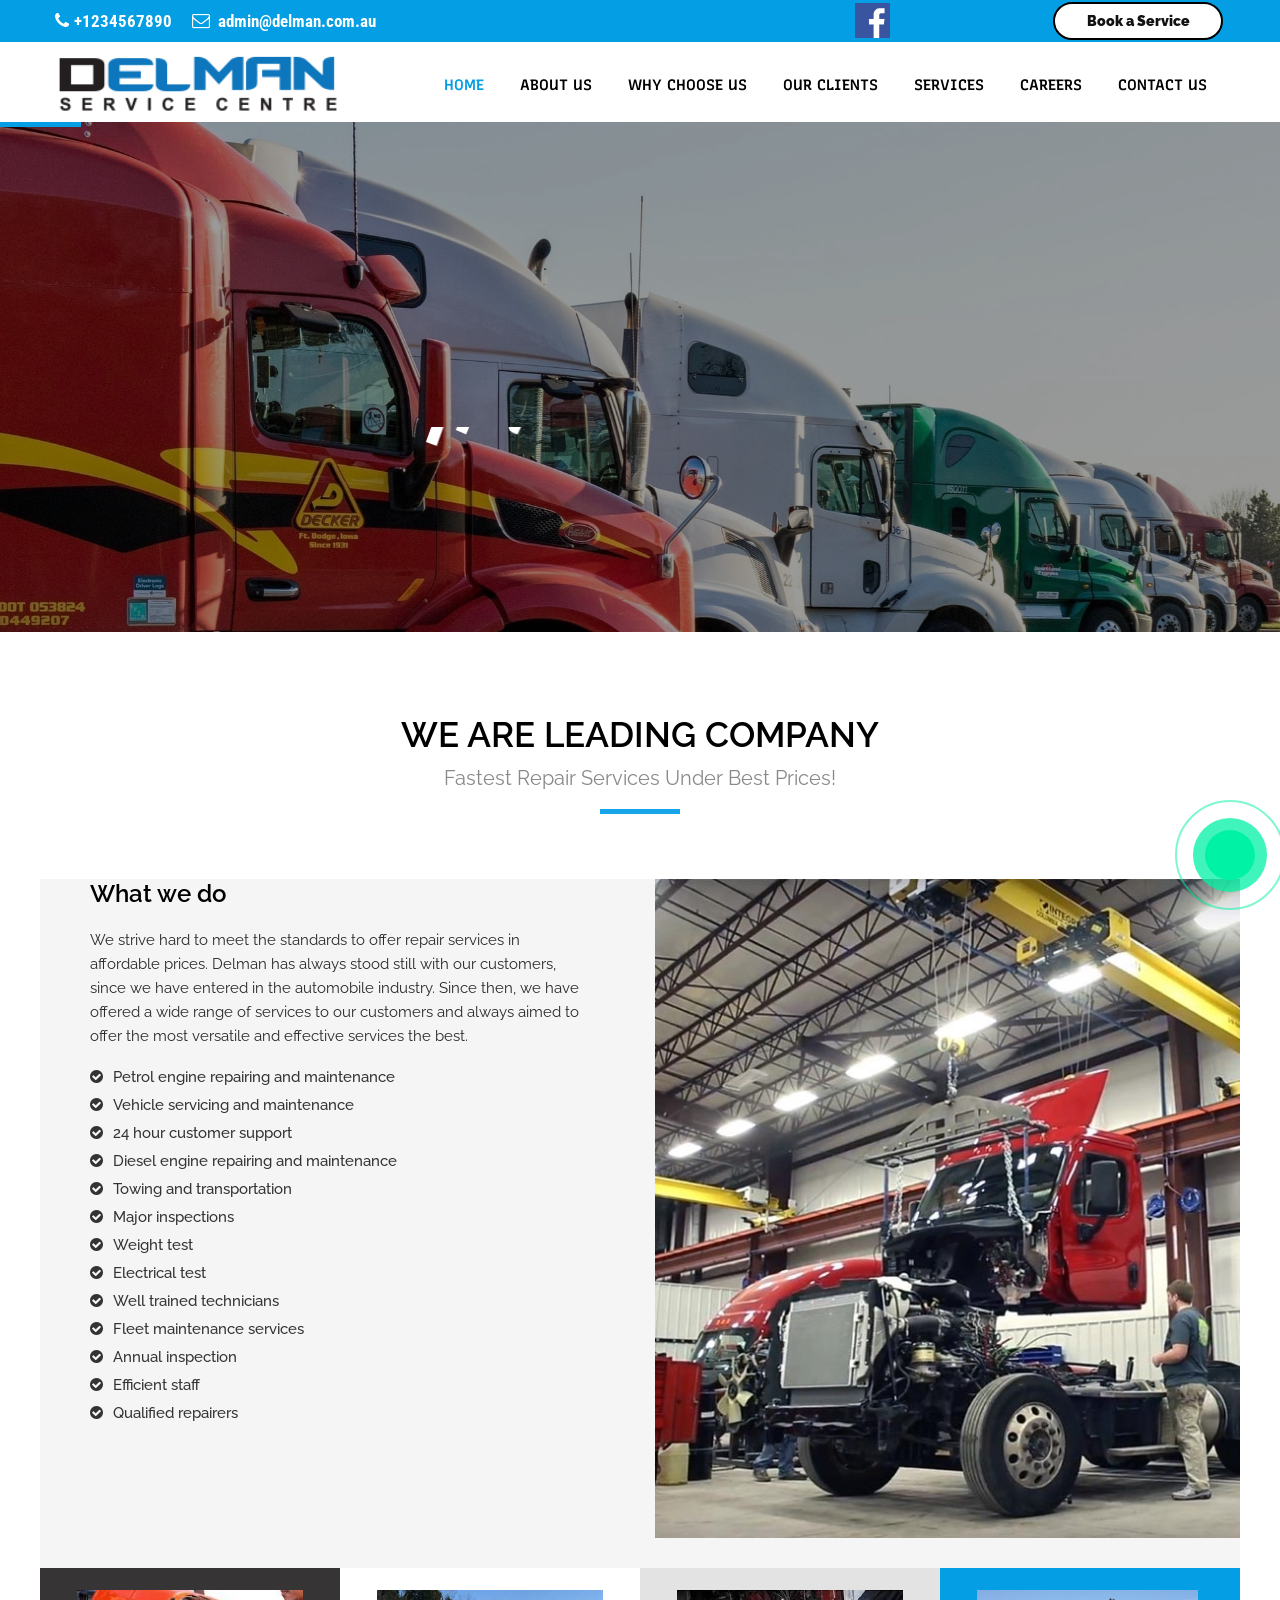
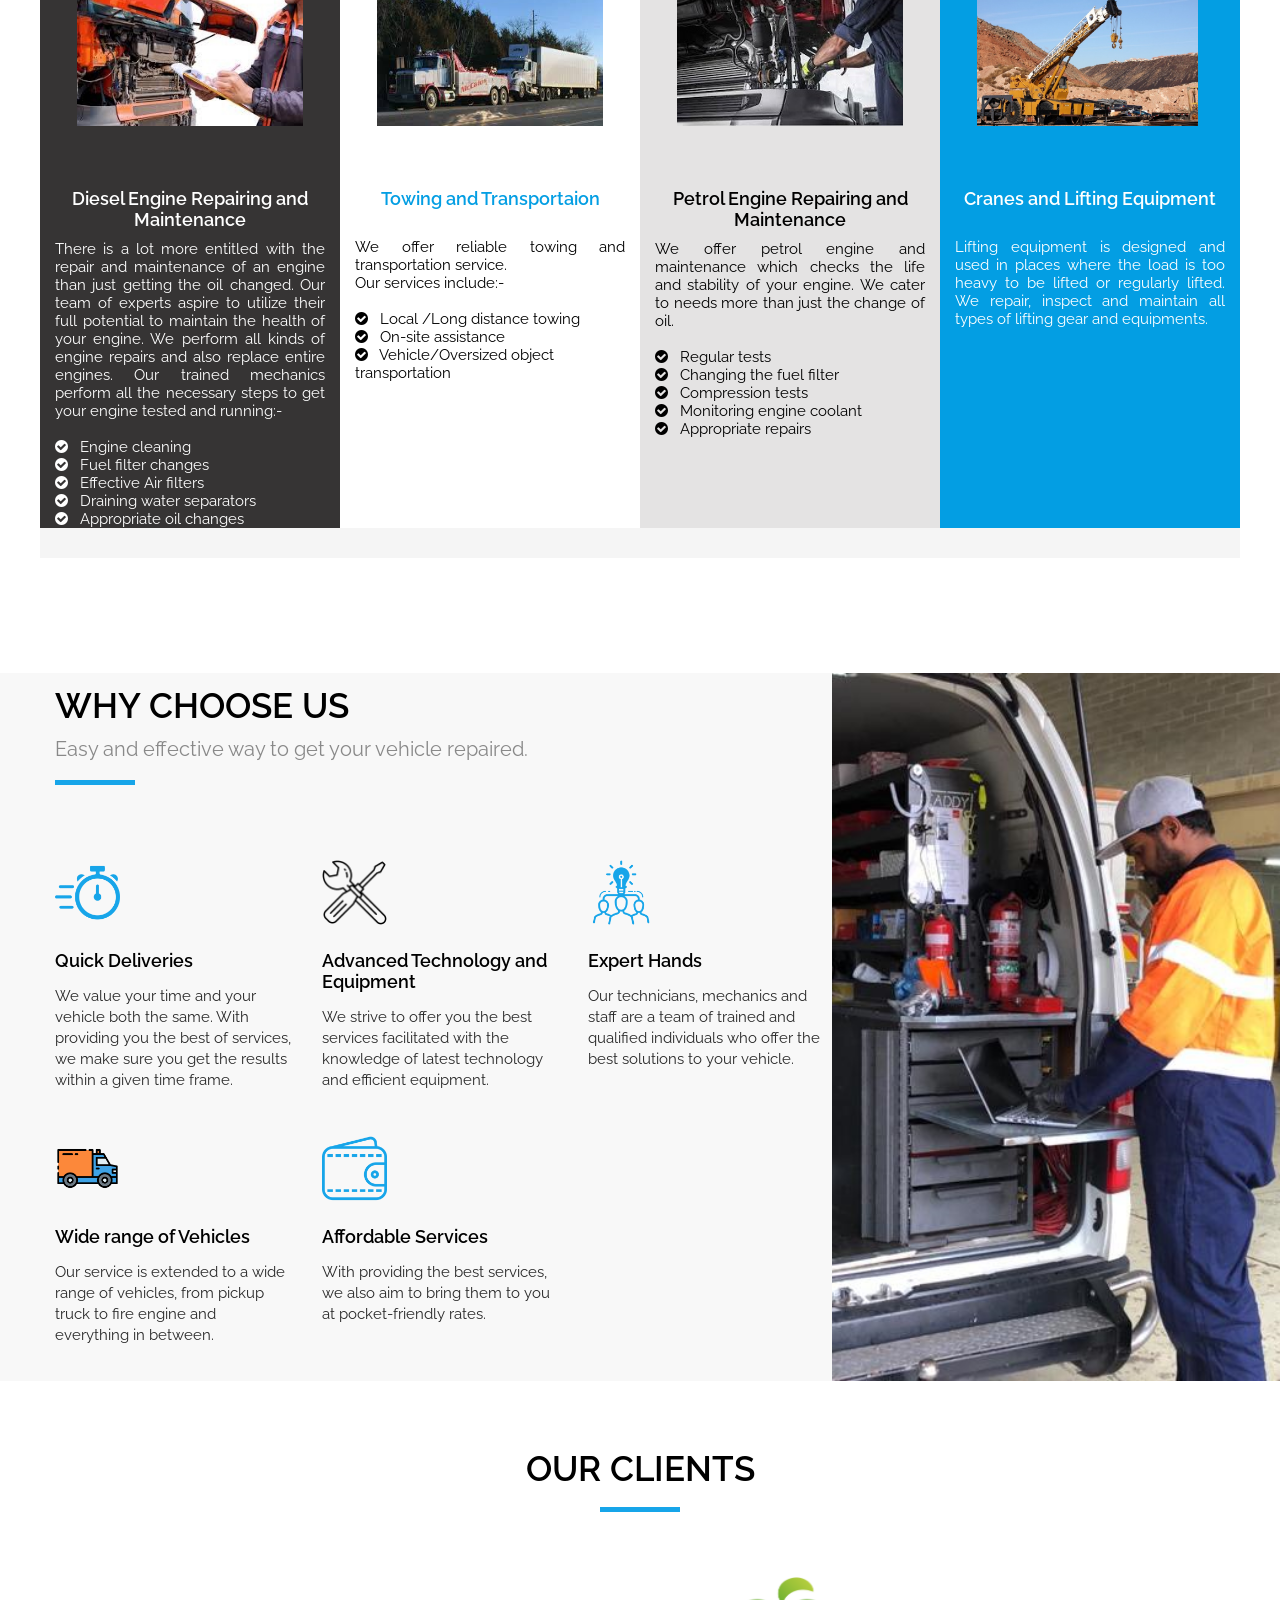
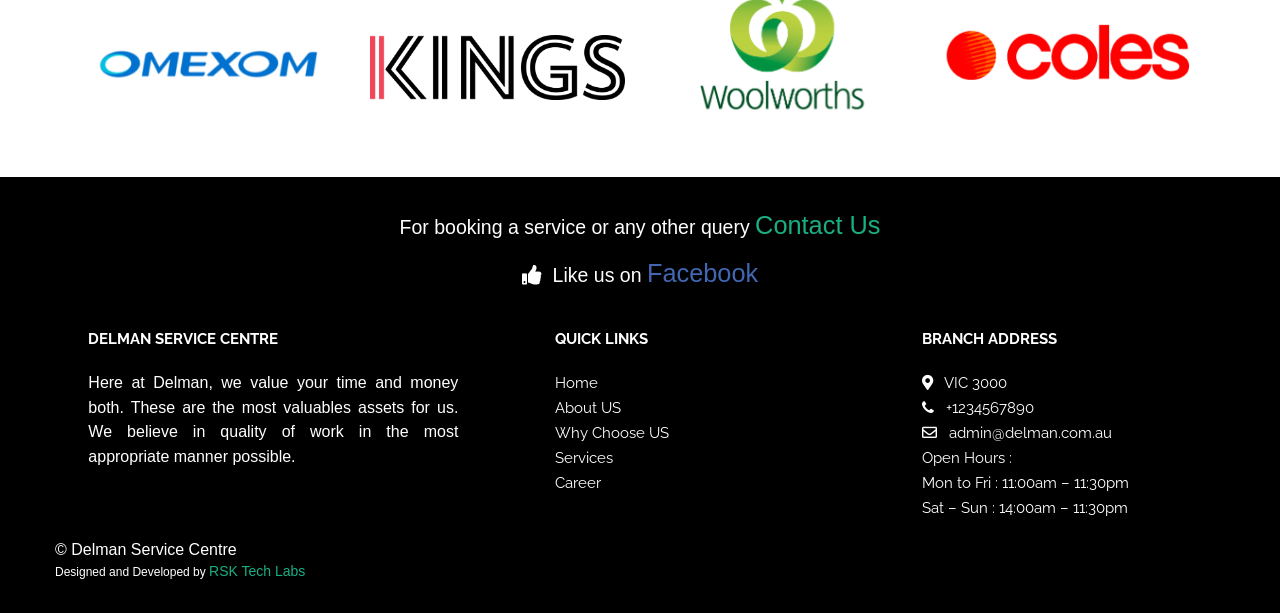
<file: index.html>
<!DOCTYPE html>
<html lang="en">
<head>
<!-- basic -->
<meta charset="utf-8">
<meta http-equiv="X-UA-Compatible" content="IE=edge">
<!-- mobile metas -->
<meta name="viewport" content="width=device-width, initial-scale=1">
<meta name="viewport" content="initial-scale=1, maximum-scale=1">
<!-- site metas -->
<title>Delman Service Centre</title>
<meta name="keywords" content="">
<meta name="description" content="">
<meta name="author" content="">
<!-- GoogleFonts -->
<link href="https://fonts.googleapis.com/css2?family=Recursive:wght@600&family=Roboto:ital@1&display=swap" rel="stylesheet">
<link href="https://fonts.googleapis.com/css2?family=Roboto+Condensed:wght@700&display=swap" rel="stylesheet">
<!-- Fontawesome -->
<link href="https://use.fontawesome.com/releases/v5.0.7/css/all.css" rel="stylesheet">
<!-- site icons -->
<link rel="icon" href="images/fevicon/fevicon.png" type="image/gif" />
<!-- bootstrap css -->
<link rel="stylesheet" href="css/bootstrap.min.css" />
<!-- Site css -->
<link rel="stylesheet" href="css/style.css" />
<!-- responsive css -->
<link rel="stylesheet" href="css/responsive.css" />
<!-- colors css -->
<link rel="stylesheet" href="css/colors1.css" />
<!-- custom css -->
<link rel="stylesheet" href="css/custom.css" />
<!-- wow Animation css -->
<link rel="stylesheet" href="css/animate.css" />
<!-- revolution slider css -->
<link rel="stylesheet" type="text/css" href="revolution/css/settings.css" />
<link rel="stylesheet" type="text/css" href="revolution/css/layers.css" />
<link rel="stylesheet" type="text/css" href="revolution/css/navigation.css" />
<style>
  
  .floating-wpp-button
  {
    height: 50px !important;
    width: 50px !important;
    border-radius: 30px ;
  }
   .floating-wpp-button img
  {
    height: 50px !important;
    width: 50px !important;
    border-radius: 25px ;
  }
</style>
</head>
<body id="default_theme" class="it_service">
<!-- loader -->
<div class="bg_load"> <img class="loader_animation" src="images/loaders/loader_1.png" alt="#" /> </div>
<!-- end loader -->
<!-- header -->
<header id="default_header" class="header_style_1">
  <!-- header top -->
  <div class="header_top">
    <div class="container">
      <div class="row" style = "align-items: center;">
        <div class="col-md-8">
          <div class="full">
            <div class="topbar-left">
              <ul class="list-inline">
                <li> <span class="topbar-label"><i class="fa  fa-phone"></i></span><a href="tel:+91-1234567890" class="smooth" title=""><span class="topbar-hightlight"><b style="color: white;" class="top_contact">+1234567890 </b></span></a> </li>
                <li> <span class="topbar-label"><i class="fa fa-envelope-o"></i></span> <span class="topbar-hightlight"><a href="mailto:admin@delman.com.au"><b class="top_contact">admin@delman.com.au</b></a></span> </li>
              </ul>
            </div>
          </div>
        </div>
        <div class="col-md-4">
          <div class="float-left right_section_header_top">
            <a class="fb_icon" href="https://www.facebook.com/"  target="_blank" style=" height: 35px; width:35px; display:block; border-radius: 20px;">
              <img src="images/fblogo.png" height="100%" width="auto" alt="fb">
            </a>
          </div>
          <div class="float-right"> 
            <div class="make_appo">  <a class="btn white_btn" href="book_a_service.html#b_a_S"><b class="book_text">Book a Service</b></a> </div>
          </div>
        </div>
      </div>
    </div>
  </div>
  <!-- end header top -->
  <!-- header bottom -->
  <div id="mainMenuBarAnchor"></div>
  <div class="header_bottom" id="mainMenuBar">
    <div class="container">
      <div class="row">
        <div class="col-lg-3 col-md-12 col-sm-12 col-xs-12">
          <!-- logo start -->
          <div class="logo"> <a href="index.html"><img src="images/logos/Logo-delmen.png" alt="logo" /></a> </div>
          <!-- logo end -->
        </div>
        <div class="col-lg-9 col-md-12 col-sm-12 col-xs-12">
          <!-- menu start -->
          <div class="menu_side">
            <div id="navbar_menu">
              <ul class="first-ul">
                <li> <a class="active" href="index.html">Home</a></li>
                <li><a href="#about">About Us</a></li>
                <li><a href="#wcu">Why Choose Us</a></li>
                <li><a href="#cs">Our Clients</a></li>
                <li> <a href="service.html">Services</a></li>
                <li> <a href="career.html">Careers</a></li>
                <li><a href="book_a_service.html">Contact Us</a></li>
              </ul>
            </div>
          </div>
          <!-- menu end -->
        </div>
      </div>
    </div>
  </div>
  <!-- header bottom end -->
</header>
<!-- end header -->
<!--Div where the WhatsApp will be rendered-->
<!-- <div id="WAButton" onclick="myFunction()" style="z-index: 2;"></div> -->
<div class="phone-call cbh-phone cbh-green cbh-show  cbh-static" id="clbh_phone_div" style="position: fixed; bottom: -60px; right: -55px; z-index: 80;"><a id="WhatsApp-button" href="whatsapp://send?text= Hello!!!&amp;phone=+917727986154" class="phoneJs" title="Hello, how can we help you?"><div class="cbh-ph-circle"></div><div class="cbh-ph-circle-fill"></div><div class="cbh-ph-img-circle1"></div></a></div>
<!--Back to top-->
<!-- <div id="backtop">&#9650;</div> -->
<!-- section -->
<div id="slider" class="section main_slider" style="height: 460px !important;">
  <div class="container-fuild"  style="height: 460px !important;">
    <div class="row"  style="height: 460px !important;">
      <div id="rev_slider_4_1_wrapper" class="rev_slider_wrapper fullwidthbanner-container" data-alias="classicslider1" style="margin:0px auto;background-color:transparent;padding:0px;margin-top:0px;margin-bottom:0px; height: 460px !important;">
        <!-- START REVOLUTION SLIDER 5.0.7 auto mode -->
        <div id="rev_slider_4_1" class="rev_slider fullwidthabanner" style="display:none; height: 460px !important;" data-version="5.0.7">
          <ul>
            <li style="height: 460px !important;" data-index="rs-1812" data-transition="zoomin" data-slotamount="7"  data-easein="Power4.easeInOut" data-easeout="Power4.easeInOut" data-masterspeed="2000"  data-thumb="images/truck2.jpg"  data-rotate="0"  data-saveperformance="off"  data-title="Truck Services" data-description="">
              <!-- MAIN IMAGE -->
              <img src="images/truck2.jpg"  alt="#"  data-bgposition="center center" data-kenburns="on" data-duration="30000" data-ease="Linear.easeNone" data-scalestart="100" data-scaleend="120" data-rotatestart="0" data-rotateend="0" data-offsetstart="0 0" data-offsetend="0 0" data-bgparallax="10" class="rev-slidebg" data-no-retina>
              <!-- LAYERS -->
              <!-- LAYER NR. BG -->
              <div class="tp-caption tp-shape tp-shapewrapper   rs-parallaxlevel-0" 
                              id="slide-270-layer-1012" 
                              data-x="['center','center','center','center']" data-hoffset="['0','0','0','0']" 
                              data-y="['middle','middle','middle','middle']" data-voffset="['0','0','0','0']" 
                              data-width="full"
                              data-height="full"
                              data-whitespace="nowrap"
                              data-transform_idle="o:1;"
                              data-transform_in="opacity:0;s:1500;e:Power3.easeInOut;" 
                              data-transform_out="s:300;s:300;" 
                              data-start="750" 
                              data-basealign="slide" 
                              data-responsive_offset="on" 
                              data-responsive="off"
                              > </div>
              <!-- LAYER NR. 1 -->
              <div class="tp-caption tp-shape tp-shapewrapper   tp-resizeme rs-parallaxlevel-0" 
                              id="slide-18-layer-912" 
                              data-x="['center','center','center','center']" data-hoffset="['0','0','0','0']" 
                              data-y="['middle','middle','middle','middle']" data-voffset="['15','15','15','15']" 
                              data-width="16000"
                              data-height="110"
                              data-whitespace="nowrap"
                              data-transform_idle="o:1;"
                              data-transform_in="y:[-100%];z:0;rX:0deg;rY:0;rZ:0;sX:1;sY:1;skX:0;skY:0;s:1500;e:Power4.easeInOut;" 
                              data-transform_out="y:[100%];s:1000;e:Power2.easeInOut;s:1000;e:Power2.easeInOut;" 
                              data-mask_in="x:0px;y:0px;" 
                              data-mask_out="x:inherit;y:inherit;" 
                              data-start="2000" 
                              data-responsive_offset="on" 
                              > </div>
              <!-- LAYER NR. 2 -->
              <div class="tp-caption NotGeneric-Title   tp-resizeme rs-parallaxlevel-0" 
                              id="slide-18-layer-112" 
                              data-x="['center','center','center','center']" data-hoffset="['0','0','0','0']" 
                              data-y="['middle','middle','middle','middle']" data-voffset="['0','0','0','0']" 
                              data-fontsize="['70','70','70','35']"
                              data-lineheight="['70','70','70','50']"
                              data-width="none"
                              data-height="none"
                              data-whitespace="nowrap"
                              data-transform_idle="o:1;"
                              data-transform_in="y:[-100%];z:0;rZ:35deg;sX:1;sY:1;skX:0;skY:0;s:2000;e:Power4.easeInOut;" 
                              data-transform_out="y:[100%];s:1000;e:Power2.easeInOut;s:1000;e:Power2.easeInOut;" 
                              data-mask_in="x:0px;y:0px;s:inherit;e:inherit;" 
                              data-mask_out="x:inherit;y:inherit;s:inherit;e:inherit;" 
                              data-start="1000" 
                              data-splitin="chars" 
                              data-splitout="none" 
                              data-responsive_offset="on" 
                              data-elementdelay="0.05" 
                              >Truck Services</div>
              <!-- LAYER NR. 3 -->
              <div class="tp-caption NotGeneric-SubTitle   tp-resizeme rs-parallaxlevel-0" 
                              id="slide-18-layer-412" 
                              data-x="['center','center','center','center']" data-hoffset="['0','0','0','0']" 
                              data-y="['middle','middle','middle','middle']" data-voffset="['52','51','51','31']" 
                              data-width="none"
                              data-height="none"
                              data-whitespace="nowrap"
                              data-transform_idle="o:1;"
                              data-transform_in="y:[100%];z:0;rX:0deg;rY:0;rZ:0;sX:1;sY:1;skX:0;skY:0;opacity:0;s:2000;e:Power4.easeInOut;" 
                              data-transform_out="y:[100%];s:1000;e:Power2.easeInOut;s:1000;e:Power2.easeInOut;" 
                              data-mask_in="x:0px;y:[100%];s:inherit;e:inherit;" 
                              data-mask_out="x:inherit;y:inherit;s:inherit;e:inherit;" 
                              data-start="1500" 
                              data-splitin="none" 
                              data-splitout="none" 
                              data-responsive_offset="on" 
                              style="z-index: 7; white-space: nowrap;">Available On Delman Service Centre </div>
            </li>
            <li data-index="rs-181" data-transition="zoomin" data-slotamount="7"  data-easein="Power4.easeInOut" data-easeout="Power4.easeInOut" data-masterspeed="2000"  data-thumb="images/truck1.jpg"  data-rotate="0"  data-saveperformance="off"  data-title="Easy To Use & Customize" data-description="">
              <!-- MAIN IMAGE -->
              <img src="images/truck1.jpg"  alt=""  data-bgposition="center center" data-kenburns="on" data-duration="30000" data-ease="Linear.easeNone" data-scalestart="100" data-scaleend="120" data-rotatestart="0" data-rotateend="0" data-offsetstart="0 0" data-offsetend="0 0" data-bgparallax="10" class="rev-slidebg" data-no-retina>
              <!-- LAYERS -->
              <!-- LAYER NR. BG -->
              <div class="tp-caption tp-shape tp-shapewrapper   rs-parallaxlevel-0" 
                              id="slide-270-layer-101" 
                              data-x="['center','center','center','center']" data-hoffset="['0','0','0','0']" 
                              data-y="['middle','middle','middle','middle']" data-voffset="['0','0','0','0']" 
                              data-width="full"
                              data-height="full"
                              data-whitespace="nowrap"
                              data-transform_idle="o:1;"
                              data-transform_in="opacity:0;s:1500;e:Power3.easeInOut;" 
                              data-transform_out="s:300;s:300;" 
                              data-start="750" 
                              data-basealign="slide" 
                              data-responsive_offset="on" 
                              data-responsive="off"
                              style="z-index: 5;background-color:rgba(0, 0, 0, 0.25);border-color:rgba(0, 0, 0, 0.50);"> </div>
              <!-- LAYER NR. 1 -->
              <div class="tp-caption tp-shape tp-shapewrapper   tp-resizeme rs-parallaxlevel-0" 
                              id="slide-18-layer-91" 
                              data-x="['center','center','center','center']" data-hoffset="['0','0','0','0']" 
                              data-y="['middle','middle','middle','middle']" data-voffset="['15','15','15','15']" 
                              data-width="16000"
                              data-height="110"
                              data-whitespace="nowrap"
                              data-transform_idle="o:1;"
                              data-transform_in="y:[-100%];z:0;rX:0deg;rY:0;rZ:0;sX:1;sY:1;skX:0;skY:0;s:1500;e:Power4.easeInOut;" 
                              data-transform_out="y:[100%];s:1000;e:Power2.easeInOut;s:1000;e:Power2.easeInOut;" 
                              data-mask_in="x:0px;y:0px;" 
                              data-mask_out="x:inherit;y:inherit;" 
                              data-start="2000" 
                              data-responsive_offset="on" 
                              style="z-index: 5;background-color:rgba(29, 29, 29, 0.85);border-color:rgba(0, 0, 0, 0.50);"> </div>
              <!-- LAYER NR. 2 -->
              <div class="tp-caption NotGeneric-Title   tp-resizeme rs-parallaxlevel-0" 
                              id="slide-18-layer-11" 
                              data-x="['center','center','center','center']" data-hoffset="['0','0','0','0']" 
                              data-y="['middle','middle','middle','middle']" data-voffset="['0','0','0','0']" 
                              data-fontsize="['70','70','70','35']"
                              data-lineheight="['70','70','70','50']"
                              data-width="none"
                              data-height="none"
                              data-whitespace="nowrap"
                              data-transform_idle="o:1;"
                              data-transform_in="y:[-100%];z:0;rZ:35deg;sX:1;sY:1;skX:0;skY:0;s:2000;e:Power4.easeInOut;" 
                              data-transform_out="y:[100%];s:1000;e:Power2.easeInOut;s:1000;e:Power2.easeInOut;" 
                              data-mask_in="x:0px;y:0px;s:inherit;e:inherit;" 
                              data-mask_out="x:inherit;y:inherit;s:inherit;e:inherit;" 
                              data-start="1000" 
                              data-splitin="chars" 
                              data-splitout="none" 
                              data-responsive_offset="on" 
                              data-elementdelay="0.05" 
                              style="z-index: 6; white-space: nowrap;">Fast & Affordable </div>
              <!-- LAYER NR. 3 -->
              <div class="tp-caption NotGeneric-SubTitle   tp-resizeme rs-parallaxlevel-0" 
                              id="slide-18-layer-41" 
                              data-x="['center','center','center','center']" data-hoffset="['0','0','0','0']" 
                              data-y="['middle','middle','middle','middle']" data-voffset="['52','51','51','31']" 
                              data-width="none"
                              data-height="none"
                              data-whitespace="nowrap"
                              data-transform_idle="o:1;"
                              data-transform_in="y:[100%];z:0;rX:0deg;rY:0;rZ:0;sX:1;sY:1;skX:0;skY:0;opacity:0;s:2000;e:Power4.easeInOut;" 
                              data-transform_out="y:[100%];s:1000;e:Power2.easeInOut;s:1000;e:Power2.easeInOut;" 
                              data-mask_in="x:0px;y:[100%];s:inherit;e:inherit;" 
                              data-mask_out="x:inherit;y:inherit;s:inherit;e:inherit;" 
                              data-start="1500" 
                              data-splitin="none" 
                              data-splitout="none" 
                              data-responsive_offset="on" 
                              style="z-index: 7; white-space: nowrap;">Available On Delman Service Centre</div>
            </li>
            <li data-index="rs-18" data-transition="zoomin" data-slotamount="7"  data-easein="Power4.easeInOut" data-easeout="Power4.easeInOut" data-masterspeed="2000"  data-thumb="images/truck3.jpg"  data-rotate="0"  data-saveperformance="off"  data-title="Perfectly Responsive" data-description="">
              <!-- MAIN IMAGE -->
              <img src="images/truck3.jpg"  alt=""  data-bgposition="center center" data-kenburns="on" data-duration="30000" data-ease="Linear.easeNone" data-scalestart="100" data-scaleend="120" data-rotatestart="0" data-rotateend="0" data-offsetstart="0 0" data-offsetend="0 0" data-bgparallax="10" class="rev-slidebg" data-no-retina>
              <!-- LAYERS -->
              <!-- LAYER NR. BG -->
              <div class="tp-caption tp-shape tp-shapewrapper   rs-parallaxlevel-0" 
                              id="slide-270-layer-10" 
                              data-x="['center','center','center','center']" data-hoffset="['0','0','0','0']" 
                              data-y="['middle','middle','middle','middle']" data-voffset="['0','0','0','0']" 
                              data-width="full"
                              data-height="full"
                              data-whitespace="nowrap"
                              data-transform_idle="o:1;"
                              data-transform_in="opacity:0;s:1500;e:Power3.easeInOut;" 
                              data-transform_out="s:300;s:300;" 
                              data-start="750" 
                              data-basealign="slide" 
                              data-responsive_offset="on" 
                              data-responsive="off"
                              style="z-index: 5;background-color:rgba(0, 0, 0, 0.25);border-color:rgba(0, 0, 0, 0.50);"> </div>
              <!-- LAYER NR. 1 -->
              <div class="tp-caption tp-shape tp-shapewrapper   tp-resizeme rs-parallaxlevel-0" 
                              id="slide-18-layer-9" 
                              data-x="['center','center','center','center']" data-hoffset="['0','0','0','0']" 
                              data-y="['middle','middle','middle','middle']" data-voffset="['15','15','15','15']" 
                              data-width="16000"
                              data-height="110"
                              data-whitespace="nowrap"
                              data-transform_idle="o:1;"
                              data-transform_in="y:[-100%];z:0;rX:0deg;rY:0;rZ:0;sX:1;sY:1;skX:0;skY:0;s:1500;e:Power4.easeInOut;" 
                              data-transform_out="y:[100%];s:1000;e:Power2.easeInOut;s:1000;e:Power2.easeInOut;" 
                              data-mask_in="x:0px;y:0px;" 
                              data-mask_out="x:inherit;y:inherit;" 
                              data-start="2000" 
                              data-responsive_offset="on" 
                              style="z-index: 5;background-color:rgba(29, 29, 29, 0.85);border-color:rgba(0, 0, 0, 0.50);"> </div>
              <!-- LAYER NR. 2 -->
              <div class="tp-caption NotGeneric-Title   tp-resizeme rs-parallaxlevel-0" 
                              id="slide-18-layer-1" 
                              data-x="['center','center','center','center']" data-hoffset="['0','0','0','0']" 
                              data-y="['middle','middle','middle','middle']" data-voffset="['0','0','0','0']" 
                              data-fontsize="['70','70','70','35']"
                              data-lineheight="['70','70','70','50']"
                              data-width="none"
                              data-height="none"
                              data-whitespace="nowrap"
                              data-transform_idle="o:1;"
                              data-transform_in="y:[-100%];z:0;rZ:35deg;sX:1;sY:1;skX:0;skY:0;s:2000;e:Power4.easeInOut;" 
                              data-transform_out="y:[100%];s:1000;e:Power2.easeInOut;s:1000;e:Power2.easeInOut;" 
                              data-mask_in="x:0px;y:0px;s:inherit;e:inherit;" 
                              data-mask_out="x:inherit;y:inherit;s:inherit;e:inherit;" 
                              data-start="1000" 
                              data-splitin="chars" 
                              data-splitout="none" 
                              data-responsive_offset="on" 
                              data-elementdelay="0.05" 
                              style="z-index: 6; white-space: nowrap;">We Will Fix It </div>
              <!-- LAYER NR. 3 -->
              <div class="tp-caption NotGeneric-SubTitle   tp-resizeme rs-parallaxlevel-0" 
                              id="slide-18-layer-4" 
                              data-x="['center','center','center','center']" data-hoffset="['0','0','0','0']" 
                              data-y="['middle','middle','middle','middle']" data-voffset="['52','51','51','31']" 
                              data-width="none"
                              data-height="none"
                              data-whitespace="nowrap"
                              data-transform_idle="o:1;"
                              data-transform_in="y:[100%];z:0;rX:0deg;rY:0;rZ:0;sX:1;sY:1;skX:0;skY:0;opacity:0;s:2000;e:Power4.easeInOut;" 
                              data-transform_out="y:[100%];s:1000;e:Power2.easeInOut;s:1000;e:Power2.easeInOut;" 
                              data-mask_in="x:0px;y:[100%];s:inherit;e:inherit;" 
                              data-mask_out="x:inherit;y:inherit;s:inherit;e:inherit;" 
                              data-start="1500" 
                              data-splitin="none" 
                              data-splitout="none" 
                              data-responsive_offset="on" 
                              style="z-index: 7; white-space: nowrap;">Available On Delman Service Centre</div>
            </li>
          </ul>
          <div class="tp-static-layers"></div>
        </div>
      </div>
    </div>
  </div>
</div>
<!-- end section -->
<!-- section -->
<div class="section padding_layout_1">
  <div id = "about" class="container">
    <div class="row">
      <div class="col-md-12">
        <div class="full">
          <div class="main_heading text_align_center">
            <h2>We are Leading Company</h2>
            <p class="large">Fastest Repair Services Under Best Prices!</p>
          </div>
        </div>
      </div>
    </div>
    <div class="row about_blog">
      <div class="col-lg-6 col-md-6 col-sm-12 about_cont_blog">
        <div class="full text_align_left">
          <h3>What we do</h3>
          <p>We strive hard to meet the standards to offer repair services in affordable prices. Delman has always stood still with our customers, since we have entered in the automobile industry. Since then, we have offered a wide range of services to our customers and always aimed to offer the most versatile and effective services the best.</p>
          <ul>
            <li><i class="fa fa-check-circle"></i>Petrol engine repairing and maintenance</li>
            <li><i class="fa fa-check-circle"></i>Vehicle servicing and maintenance</li>
            <li><i class="fa fa-check-circle"></i>24 hour customer support</li>
            <li><i class="fa fa-check-circle"></i>Diesel engine repairing and maintenance</li>
            <li><i class="fa fa-check-circle"></i>Towing and transportation</li>
            <li><i class="fa fa-check-circle"></i>Major inspections</li>
            <li><i class="fa fa-check-circle"></i>Weight test</li>
            <li><i class="fa fa-check-circle"></i>Electrical test</li>
            <li><i class="fa fa-check-circle"></i>Well trained technicians</li>
            <li><i class="fa fa-check-circle"></i>Fleet maintenance services</li>
            <li><i class="fa fa-check-circle"></i>Annual inspection</li>
            <li><i class="fa fa-check-circle"></i>Efficient staff</li>
            <li><i class="fa fa-check-circle"></i>Qualified repairers</li>
          </ul>
        </div>
      </div>
      <div class="col-lg-6 col-md-6 col-sm-12 about_feature_img padding_right_0">
        <div class="full text_align_center"> <img class="img-responsive" src="images/it_service/WORKSHOP (6).jpg" alt="#" /> </div>
      </div>
    </div>
    <div class="row about_blog" style="padding-top: 30px; text-align: justify;">
      <div class="col-lg-3 col-md-6 col-sm-6 col-xs-12 margin_bottom_30_all"  style="background-color: #363434 !important;" onclick="location.href='service.html#rprs'">
        <div class="product_list">
          <div class="product_img" style="background-color: transparent;"> <img class="img-responsive" style="height: 180px;" src="images/ts1.jpg" alt=""> </div>
          <div class="product_detail_btm" style="color: white;">
            <div class="center">
              <h4 style="color: white;">Diesel Engine Repairing and Maintenance</h4>
            </div>
            There is a lot more entitled with the repair and maintenance of an engine than just getting the oil changed. Our team of experts aspire to utilize their full potential to maintain the health of your engine. We perform all kinds of engine repairs and also replace entire engines.
            Our trained mechanics perform all the necessary steps to get your engine tested and running:-
            <br>
            <br>
            <ol>
              <li><i class="fa fa-check-circle"></i> &nbsp; Engine cleaning</li>
              <li><i class="fa fa-check-circle"></i> &nbsp; Fuel filter changes</li>
              <li><i class="fa fa-check-circle"></i> &nbsp; Effective Air filters</li>
              <li><i class="fa fa-check-circle"></i> &nbsp; Draining water separators</li>
              <li><i class="fa fa-check-circle"></i> &nbsp; Appropriate oil changes</li>
              </ol>    
          </div>
        </div>
      </div>
      <div class="col-lg-3 col-md-6 col-sm-6 col-xs-12 margin_bottom_30_all" style="background-color: white;" onclick="location.href='service.html#srvs'">
        <div class="product_list">
          <div class="product_img" style="background-color: transparent;"> <img class="img-responsive" style="height: 180px;" src="images/tt1.jpg" alt=""> </div>
          <div class="product_detail_btm" style="color: black;">
            <div class="center">
              <h4 style="color: #039ee3;">Towing and Transportaion</h4>
            </div>
            We offer reliable towing and transportation service.
            <br>
            Our services include:-
            <br>
            <br>
            <ul>
              <li><i class="fa fa-check-circle"></i> &nbsp; Local /Long distance towing</li>
              <li><i class="fa fa-check-circle"></i> &nbsp; On-site assistance</li>
              <li style="text-align: left !important;"><i class="fa fa-check-circle"></i> &nbsp; Vehicle/Oversized object transportation</li>
             </ul>   
                      </div>
        </div>
      </div>
      <div class="col-lg-3 col-md-6 col-sm-6 col-xs-12 margin_bottom_30_all" style="background-color: #e4e3e3;" onclick="location.href='service.html#rprs'">
        <div class="product_list">
          <div class="product_img" style="background-color: transparent;"> <img class="img-responsive" style="height: 180px;" src="images/wc1.jpg" alt=""> </div>
          <div class="product_detail_btm" style="color: black;">
            <div class="center">
              <h4>Petrol Engine Repairing and Maintenance</h4>
            </div>
            We offer petrol engine and maintenance which checks the life and stability of your engine. We cater to needs more than just the change of oil. 
            <br>
            <br>
            <ul>
              <li><i class="fa fa-check-circle"></i> &nbsp; Regular tests</li>
              <li><i class="fa fa-check-circle"></i> &nbsp; Changing the fuel filter</li>
              <li><i class="fa fa-check-circle"></i> &nbsp; Compression tests</li>
              <li><i class="fa fa-check-circle"></i> &nbsp; Monitoring engine coolant</li>
              <li><i class="fa fa-check-circle"></i> &nbsp; Appropriate repairs</li>
             </ul>   
                </div>
        </div>
      </div>
      <div class="col-lg-3 col-md-6 col-sm-6 col-xs-12 margin_bottom_30_all" style="background-color: #039ee3;" onclick="location.href='service.html#srvs'">
        <div class="product_list">
          <div class="product_img" style="background-color: transparent;"> <img class="img-responsive" style="height: 180px;" src="images/cs1.jpg" alt=""> </div>
          <div class="product_detail_btm" style="color: white;">
            <div class="center">
              <h4 style="color: white;">Cranes and Lifting Equipment</h4>
            </div>
            Lifting equipment is designed and used in places where the load is too heavy to be lifted or regularly lifted. We repair, inspect and maintain all types of lifting gear and equipments.          </div>
        </div>
      </div>
     
    </div>
  </div>
</div>
<!-- end section -->
<!-- section -->
<div style = "margin-bottom: 40px;"class="section light_silver gross_layout" id="wcu">
  <div class="container">
    <div class="row">
      <div class="col-md-12">
        <div class="full">
          <div class="main_heading text_align_left">
            <h2>Why Choose Us</h2>
            <p class="large">Easy and effective way to get your vehicle repaired.</p>
          </div>
        </div>
      </div>
    </div>
    <div class="row">
      <div class="col-md-8">
        <div class="row">
          <div class="col-md-4">
            <div class="full">
              <div class="service_blog_inner">
                <div class="icon text_align_left"><img src="images/it_service/si1.png" alt="#" /></div>
                <h4 class="service-heading">Quick Deliveries</h4>
                <p>We value your time and your vehicle both the same. With providing you the best of services, we make sure you get the results within a given time frame.</p>
              </div>
            </div>
          </div>
          <div class="col-md-4">
            <div class="full">
              <div class="service_blog_inner">
                <div class="icon text_align_left"><img src="images/loaders/loader_1.png" alt="#" /></div>
                <h4 class="service-heading">Advanced Technology and Equipment</h4>
                <p>We strive to offer you the best services facilitated with the knowledge of latest technology and efficient equipment.</p>
              </div>
            </div>
          </div>
          <div class="col-md-4">
            <div class="full">
              <div class="service_blog_inner">
                <div class="icon text_align_left"><img src="images/it_service/si3.png" alt="#" /></div>
                <h4 class="service-heading">Expert Hands </h4>
                <p>Our technicians, mechanics and staff are a team of trained and qualified individuals who offer the best solutions to your vehicle.</p>
              </div>
            </div>
          </div>
        </div>
      </div>
    </div>
    <div class="row">
      <div class="col-md-8">
        <div class="row">
          <div class="col-md-4">
            <div class="full">
              <div class="service_blog_inner">
                <div class="icon text_align_left"><img src="images/fevicon/fevicon.png" alt="#" /></div>
                <h4 class="service-heading">Wide range of Vehicles</h4>
                <p>Our service is extended to a wide range of vehicles, from pickup truck to fire engine and everything in between.</p>
              </div>
            </div>
          </div>
          <div class="col-md-4">
            <div class="full">
              <div class="service_blog_inner">
                <div class="icon text_align_left"><img src="images/it_service/si4.png" alt="#" /></div>
                <h4 class="service-heading">Affordable Services</h4>
                <p>With providing the best services, we also aim to bring them to you at pocket-friendly rates. </p>
              </div>
            </div>
          </div>
        </div>
      </div>
    </div>
  </div>
</div>
<!-- end section -->
<div class="section padding_layout_1" style="padding-top: 15px; padding-bottom: 15px; margin-bottom: 40px;">
  <div id = "cs" class="container">
        <div class="full">
          <div class="main_heading" style="text-align: center;">
            <h2>Our Clients</h2>
          </div>
        </div>
    <!-- Top content -->
<div class="top-content">
  <div class="container-fluid">
      <div id="carousel-example" class="carousel slide" data-ride="carousel" data-interval="1000"> 
          <div class="carousel-inner row w-100 mx-auto" role="listbox" style="height: 145px !important;">
              <div class="carousel-item col-12 col-sm-6 col-md-4 col-lg-3 active">
                  <img src="images/clients/01.png" class="img-fluid mx-auto d-block" alt="img1">
              </div>
              <div class="carousel-item col-12 col-sm-6 col-md-4 col-lg-3">
                  <img src="images/clients/02.png" class="img-fluid mx-auto d-block" alt="img2" style="margin-top: 65px;">
              </div>
              <div class="carousel-item col-12 col-sm-6 col-md-4 col-lg-3">
                  <img src="images/clients/03.png" class="img-fluid mx-auto d-block" alt="img3" style="margin-top: 58px;">
              </div>
              <div class="carousel-item col-12 col-sm-6 col-md-4 col-lg-3">
                  <img src="images/clients/04.png" class="img-fluid mx-auto d-block" alt="img4" style="height: 135px;">
              </div>
              <div class="carousel-item col-12 col-sm-6 col-md-4 col-lg-3">
                  <img src="images/clients/05.png" class="img-fluid mx-auto d-block" alt="img5" style="margin-top: 45px;">
              </div>
              <div class="carousel-item col-12 col-sm-6 col-md-4 col-lg-3">
                  <img src="images/clients/06.png" class="img-fluid mx-auto d-block" alt="img6" style="margin-top: 38px;">
              </div>
              <div class="carousel-item col-12 col-sm-6 col-md-4 col-lg-3">
                  <img src="images/clients/07.png" class="img-fluid mx-auto d-block" alt="img7" style="margin-top: 25px;">
              </div>
              <div class="carousel-item col-12 col-sm-6 col-md-4 col-lg-3">
                  <img src="images/clients/08.png" class="img-fluid mx-auto d-block" alt="img8" style="margin-top: 55px;">
              </div>
              <div class="carousel-item col-12 col-sm-6 col-md-4 col-lg-3">
                <img src="images/clients/09.png" class="img-fluid mx-auto d-block" alt="img9">
            </div>
          </div>
          <a class="carousel-control carousel-control-prev" href="#carousel-example" role="button" data-slide="prev">
              <span class="carousel-control-prev-icon" aria-hidden="true" style="background-color: black; margin-top: 80px;"></span>
          </a>
          <a class="carousel-control carousel-control-next" href="#carousel-example" role="button" data-slide="next">
              <span class="carousel-control-next-icon" aria-hidden="true" style="background-color: black; margin-top: 80px;"></span>
          </a>
      </div>
  </div>
</div>
  </div>
</div>
<!-- section -->
<!-- Footer section starts here -->
<footer id="Footer">
  <div class="container text-center">
    <div class="footer-text ">
      <div class="row" style="margin-bottom: 25px;">
        <div style="text-align: center;"class="col-12">
          <p class="designed" style="font-size: 130%; text-align: center;">For booking a service or any other query <a href="book_a_service.html" style="font-size: 130%;">Contact Us</a></p>
          <br>
          <p class="designed" style="font-size: 130%; text-align: center;"><i class="fas fa-thumbs-up"></i>&nbsp;	 Like us on <a href="https://www.facebook.com/" target="_blank" style="font-size: 130%; color: #4267B2 ;">Facebook</a></p>
        </div>
      </div>

      <div class="row" style="text-align: left;">

        <!-- Grid column -->
        <div class="col-md-4 mx-auto">
  
          <!-- Content -->
          <h5 class="font-weight-bold text-uppercase mt-3 mb-4" style="color: white;">Delman Service Centre</h5>
          <p style="text-align: justify;">Here at Delman, we value your time and money
            both. These are the most valuables assets for us.
            We believe in quality of work in the most
            appropriate manner possible. </p>
  
        </div>
        <!-- Grid column -->
  
        <hr class="clearfix w-100 d-md-none">
  
        <!-- Grid column -->
        <div class="col-md-3 mx-auto" >
  
          <!-- Links -->
          <h5 class="font-weight-bold text-uppercase mt-3 mb-4" style="color: white;">QUICK LINKS</h5>
  
          <ul class="list-unstyled">
            <li style="line-height: 25px;">
              <a style="color: white;" href="index.html">Home</a>
            </li>
            <li  style="line-height: 25px;">
              <a style="color: white;" href="index.html#about">About US</a>
            </li>
            <li  style="line-height: 25px;">
              <a style="color: white;" href="index.html#wcu">Why Choose US</a>
            </li>
            <li  style="line-height: 25px;">
              <a style="color: white;" href="service.html">Services</a>
            </li>
            <li  style="line-height: 25px;">
              <a style="color: white;" href="career.html">Career</a>
            </li>
          </ul>
  
        </div>
        <!-- Grid column -->
  
        <hr class="clearfix w-100 d-md-none" >
  
        <!-- Grid column -->
        <div class="col-md-3 mx-auto">
  
          <!-- Links -->
          <h5 class="font-weight-bold text-uppercase mt-3 mb-4" style="color: white;">BRANCH ADDRESS</h5>
  
          <ul class="list-unstyled">
            <li style="line-height: 25px;">
              <a style="color: white;" href="book_a_service.html#gmap"><i class="fas fa-map-marker-alt"></i> &nbsp; VIC 3000   </a>
            </li>
            <li style="line-height: 25px;">
              <a style="color: white;" href="tel:+91-1234567890"> <i class="fa  fa-phone"></i>  &nbsp; +1234567890</a>
            </li>
            <li style="line-height: 25px;">
              <a style="color: white;" href="mailto:admin@delman.com.au"><i class="far fa-envelope"></i>  &nbsp; admin@delman.com.au</a>
            </li>
            <li style="line-height: 25px;">
              <a style="color: white;">Open Hours :</a> <br>
              <a style="color: white;"> Mon to Fri : 11:00am – 11:30pm </a> <br>
              <a style="color: white;">Sat – Sun : 14:00am – 11:30pm</a>
            </li>
          </ul>
  
        </div>
  
      </div>
      <div class="row" style="padding-top: 20px !important;">
        <div class="col-12">
          <div class="copy-right">
            <p>© Delman Service Centre</p>
          </div>
          <p class="designed">Designed and Developed by <a href="https://rsktechlabs.com/" target="_blank">RSK Tech Labs</a></p>
        </div>
      </div>
    </div>
  </div>
</footer>
<!-- Footer section ends here -->


<!-- js section -->
<script src="js/jquery.min.js"></script>
<script src="js/bootstrap.min.js"></script>
<!-- menu js -->
<script src="js/menumaker.js"></script>
<!-- wow animation -->
<script src="js/wow.js"></script>
<!-- custom js -->
<script src="js/custom.js"></script>

<!--Back to top-->
<script src="js/float-panel.js"></script>

<!-- revolution js files -->
<script src="revolution/js/jquery.themepunch.tools.min.js"></script>
<script src="revolution/js/jquery.themepunch.revolution.min.js"></script>
<script src="revolution/js/extensions/revolution.extension.actions.min.js"></script>
<script src="revolution/js/extensions/revolution.extension.carousel.min.js"></script>
<script src="revolution/js/extensions/revolution.extension.kenburn.min.js"></script>
<script src="revolution/js/extensions/revolution.extension.layeranimation.min.js"></script>
<script src="revolution/js/extensions/revolution.extension.migration.min.js"></script>
<script src="revolution/js/extensions/revolution.extension.navigation.min.js"></script>
<script src="revolution/js/extensions/revolution.extension.parallax.min.js"></script>
<script src="revolution/js/extensions/revolution.extension.slideanims.min.js"></script>
<script src="revolution/js/extensions/revolution.extension.video.min.js"></script>
<script src="js/carousel.js"></script>
<!--Floating WhatsApp css-->
<link rel="stylesheet" href="https://rawcdn.githack.com/rafaelbotazini/floating-whatsapp/3d18b26d5c7d430a1ab0b664f8ca6b69014aed68/floating-wpp.min.css">
<!--Floating WhatsApp javascript-->
<script type="text/javascript" src="https://rawcdn.githack.com/rafaelbotazini/floating-whatsapp/3d18b26d5c7d430a1ab0b664f8ca6b69014aed68/floating-wpp.min.js"></script>
<script src="js/float-whatsapp.js"></script>

<script>
$(document).ready(function() {
    // Cache selectors for faster performance.
    var $window = $(window),
        $mainMenuBar = $('#mainMenuBar'),
        $mainMenuBarAnchor = $('#mainMenuBarAnchor');

    // Run this on scroll events.
    $window.scroll(function() {
        var window_top = $window.scrollTop();
        var div_top = $mainMenuBarAnchor.offset().top;
        if (window_top > div_top) {
            // Make the div sticky.
            $mainMenuBar.addClass('stick');
            $mainMenuBarAnchor.height($mainMenuBar.height());
        }
        else {
            // Unstick the div.
            $mainMenuBar.removeClass('stick');
            $mainMenuBarAnchor.height(0);
        }
    });
});
</script>
</body>
</html>
</file>
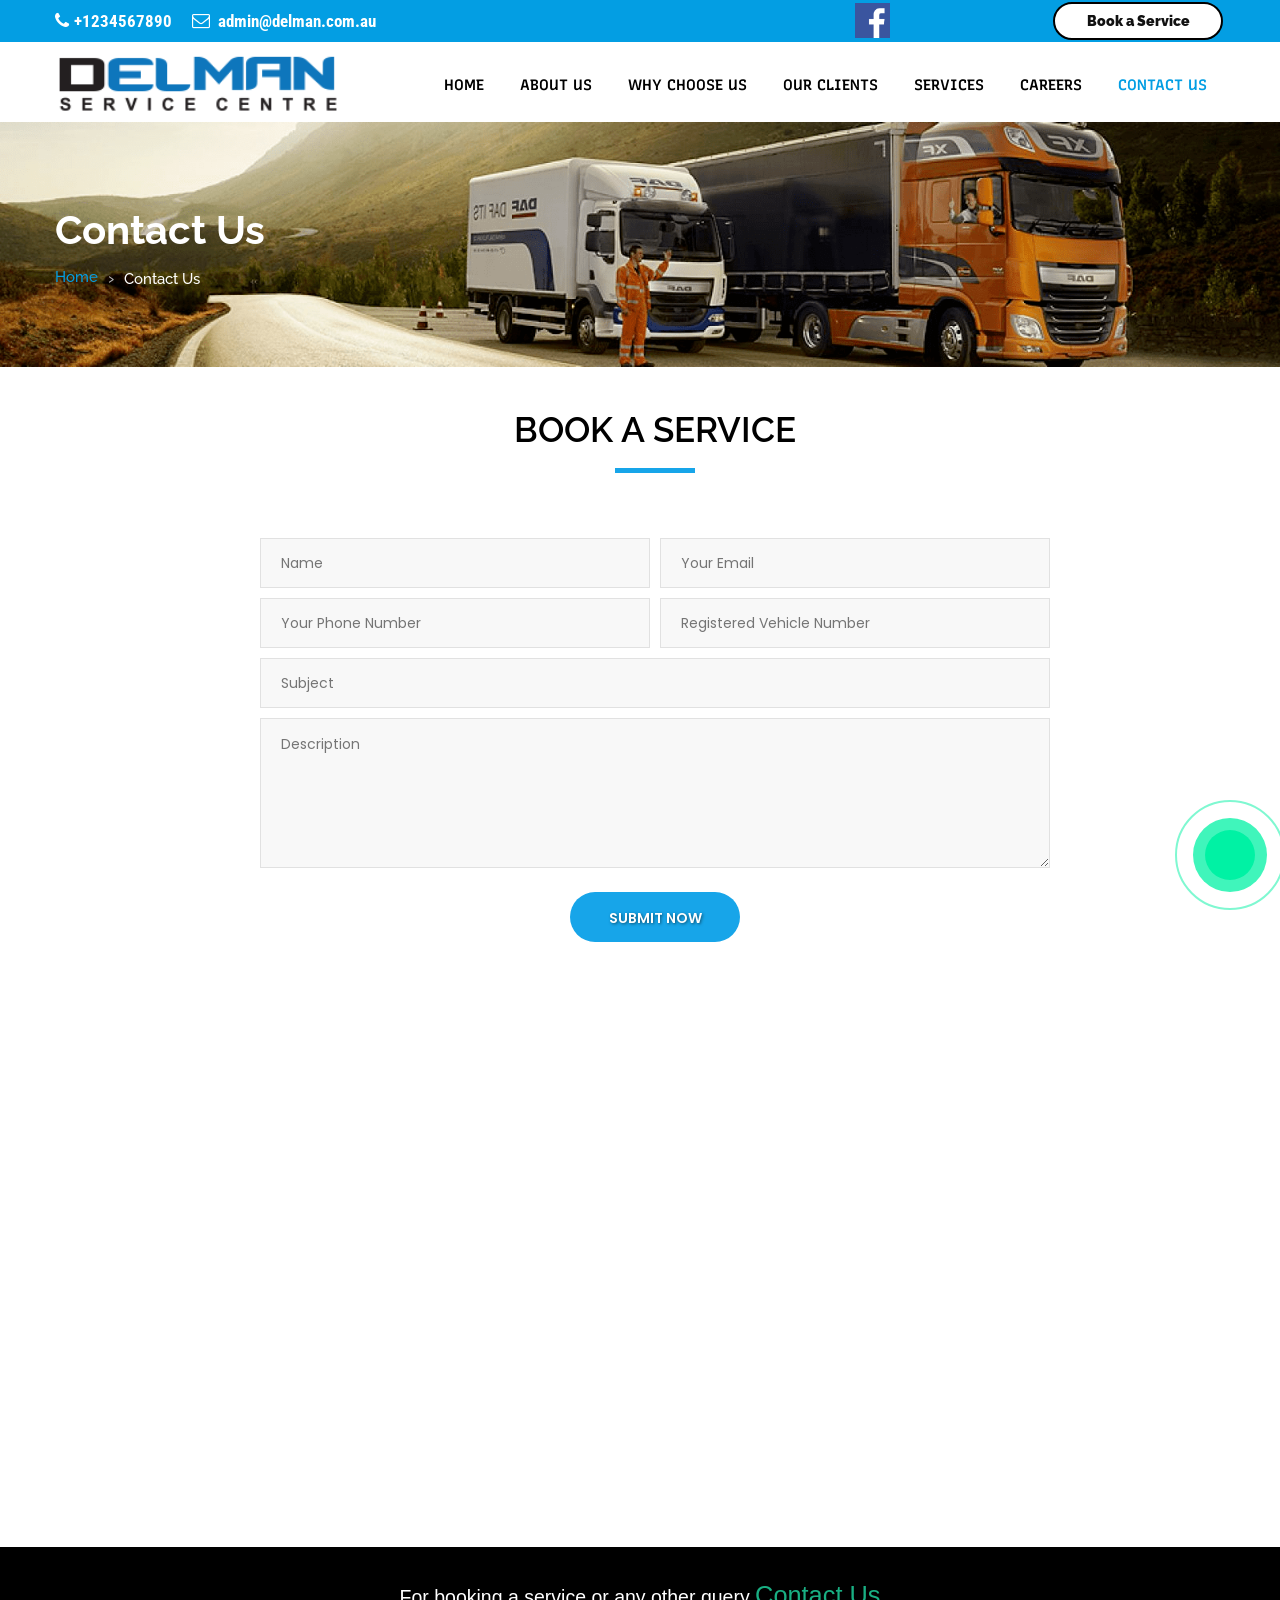
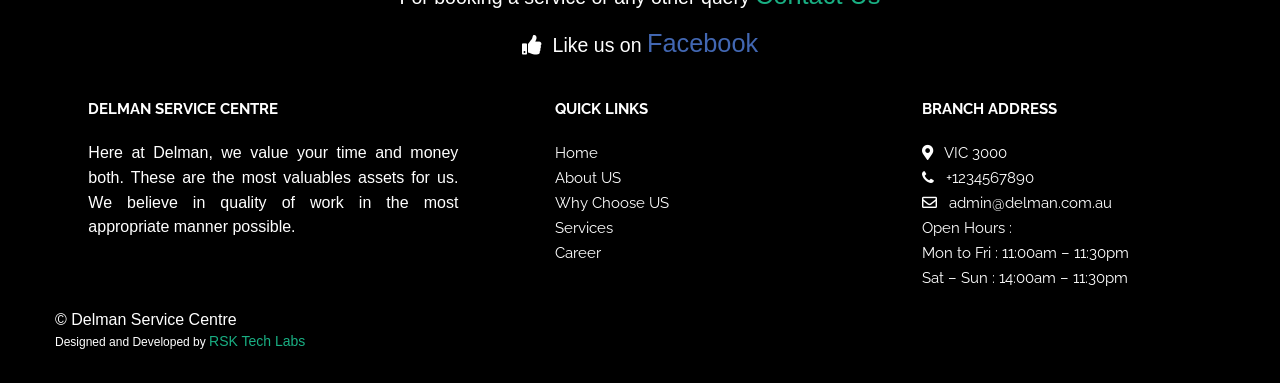
<file: book_a_service.html>
<!DOCTYPE html>
<html lang="en">
<head>
<!-- basic -->
<meta charset="utf-8">
<meta http-equiv="X-UA-Compatible" content="IE=edge">
<!-- mobile metas -->
<meta name="viewport" content="width=device-width, initial-scale=1">
<meta name="viewport" content="initial-scale=1, maximum-scale=1">
<!-- site metas -->
<title>Delman Service Centre</title>
<meta name="keywords" content="">
<meta name="description" content="">
<meta name="author" content="">
<!-- GoogleFonts -->
<link href="https://fonts.googleapis.com/css2?family=Roboto+Condensed:wght@700&display=swap" rel="stylesheet">
<link href="https://fonts.googleapis.com/css2?family=Recursive:wght@600&family=Roboto:ital@1&display=swap" rel="stylesheet">
<!-- Fontawesome -->
<link href="https://use.fontawesome.com/releases/v5.0.7/css/all.css" rel="stylesheet">
<!-- site icons -->
<link rel="icon" href="images/fevicon/fevicon.png" type="image/gif" />
<!-- bootstrap css -->
<link rel="stylesheet" href="css/bootstrap.min.css" />
<!-- Site css -->
<link rel="stylesheet" href="css/style.css" />
<!-- responsive css -->
<link rel="stylesheet" href="css/responsive.css" />
<!-- colors css -->
<link rel="stylesheet" href="css/colors1.css" />
<!-- custom css -->
<link rel="stylesheet" href="css/custom.css" />
<!-- wow Animation css -->
<link rel="stylesheet" href="css/animate.css" />
<!-- revolution slider css -->
<link rel="stylesheet" type="text/css" href="revolution/css/settings.css" />
<link rel="stylesheet" type="text/css" href="revolution/css/layers.css" />
<link rel="stylesheet" type="text/css" href="revolution/css/navigation.css" />
<style>
  
  .floating-wpp-button
  {
    height: 50px !important;
    width: 50px !important;
    border-radius: 30px ;
  }
   .floating-wpp-button img
  {
    height: 50px !important;
    width: 50px !important;
    border-radius: 25px ;
  }
</style>
</head>
<body id="default_theme" class="it_service">
<!-- loader -->
<div class="bg_load"> <img class="loader_animation" src="images/loaders/loader_1.png" alt="#" /> </div>
<!-- end loader -->
<!-- header -->
<header id="default_header" class="header_style_1">
  <!-- header top -->
  <div class="header_top">
    <div class="container">
      <div class="row" style = "align-items: center;">
        <div class="col-md-8">
          <div class="full">
            <div class="topbar-left">
              <ul class="list-inline">
                <li> <span class="topbar-label"><i class="fa  fa-phone"></i></span><a href="tel:+91-1234567890" class="smooth" title=""><span class="topbar-hightlight"><b style="color: white;" class="top_contact">+1234567890 </b></span></a> </li>
                <li> <span class="topbar-label"><i class="fa fa-envelope-o"></i></span> <span class="topbar-hightlight"><a href="mailto:admin@delman.com.au"><b class="top_contact">admin@delman.com.au</b></a></span> </li>
              </ul>
            </div>
          </div>
        </div>
        <div class="col-md-4">
          <div class="float-right"> 
            <div class="make_appo">  <a class="btn white_btn" href="book_a_service.html#b_a_S"><b class="book_text">Book a Service</b></a> </div>
          </div>
           <div class="float-left right_section_header_top">
            <a class="fb_icon" href="https://www.facebook.com/"  target="_blank" style=" height: 35px; width:35px; display:block; border-radius: 20px;">
              <img src="images/fblogo.png" height="100%" width="auto" alt="fb">
            </a>
          </div>
        </div>
      </div>
    </div>
  </div>
  <!-- end header top -->
  <!-- header bottom -->
  <div id="mainMenuBarAnchor"></div>
  <div class="header_bottom" id="mainMenuBar">
        <div class="container">
      <div class="row">
        <div class="col-lg-3 col-md-12 col-sm-12 col-xs-12">
          <!-- logo start -->
          <div class="logo"> <a href="index.html"><img src="images/logos/Logo-delmen.png" alt="logo" /></a> </div>
          <!-- logo end -->
        </div>
        <div class="col-lg-9 col-md-12 col-sm-12 col-xs-12">
          <!-- menu start -->
          <div class="menu_side">
            <div id="navbar_menu">
              <ul class="first-ul">
                <li> <a href="index.html">Home</a></li>
                <li><a href="index.html#about">About Us</a></li>
                <li><a href="index.html#wcu">Why Choose Us</a></li>
                <li><a href="index.html#cs">Our Clients</a></li>
                <li> <a href="service.html">Services</a></li>
                <li> <a href="career.html">Careers</a></li>
                <li><a class="active" href="book_a_service.html">Contact Us</a></li>
              </ul>
            </div>
          </div>
          <!-- menu end -->
        </div>
      </div>
    </div>
  </div>
  <!-- header bottom end -->
</header>
<!-- end header -->
<!--Div where the WhatsApp will be rendered-->
<!-- <div style="z-index: 2;" id="WAButton"></div> -->
<div class="phone-call cbh-phone cbh-green cbh-show  cbh-static" id="clbh_phone_div" style="position: fixed; bottom: -60px; right: -55px; z-index: 80;"><a id="WhatsApp-button" href="whatsapp://send?text= Hello!!!&amp;phone=+917727986154" class="phoneJs" title="Hello, how can we help you?"><div class="cbh-ph-circle"></div><div class="cbh-ph-circle-fill"></div><div class="cbh-ph-img-circle1"></div></a></div>
<!--Back to top-->
<!-- <div id="backtop">&#9650;</div> -->
<!-- inner page banner -->
<div id="inner_banner" class="section inner_banner_section">
  <div class="container">
    <div class="row">
      <div class="col-md-12">
        <div class="full">
          <div class="title-holder">
            <div class="title-holder-cell text-left">
              <h1 class="page-title">Contact Us</h1>
              <ol class="breadcrumb">
                <li><a href="index.html">Home</a></li>
                <li class="active">Contact Us</li>
              </ol>
            </div>
          </div>
        </div>
      </div>
    </div>
  </div>
</div>
<!-- end inner page banner -->
<div class="container">
<div id="b_a_S" class="section padding_layout_1" style="padding-top: 30px !important;">
  <div class="container">
    <div class="row">
      <div class="col-xl-2 col-lg-2 col-md-12 col-sm-12 col-xs-12"></div>
      <div class="col-xl-8 col-lg-8 col-md-12 col-sm-12 col-xs-12">
        <div class="row">
          <div class="full">
            <div class="col-lg-12 col-md-12 col-sm-12 col-xs-12">
              <div class="main_heading text_align_center">
                <h2>Book a Service</h2>
              </div>
            </div>
            <div class="col-lg-12 col-md-12 col-sm-12 col-xs-12 appointment_form">
              <div class="form_section">
                <form class="form_contant" action="mailto:admin@delman.com.au?subject=Booking a Service / Query" method="post" enctype="text/plain">
                  <fieldset class="row">
                  <div class="field col-lg-6 col-md-6 col-sm-12 col-xs-12">
                    <input class="field_custom" placeholder="Name" name="Name" type="text" required>
                  </div>
                  <div class="field col-lg-6 col-md-6 col-sm-12 col-xs-12">
                    <input class="field_custom" placeholder="Your Email" name="Email" type="email" required>
                  </div>
                  <div class="field col-lg-6 col-md-6 col-sm-12 col-xs-12">
                    <input class="field_custom" placeholder="Your Phone Number" name="Phone Number" type="text"  pattern="[0-9]{10}" required>
                  </div>
                  <div class="field col-lg-6 col-md-6 col-sm-12 col-xs-12">
                    <input class="field_custom" placeholder="Registered Vehicle Number" name="Registered Vehicle Number" type="text" required>
                  </div>
                  <div class="field col-lg-12 col-md-12 col-sm-12 col-xs-12">
                    <input id="sub" class="field_custom" placeholder="Subject" name="Subject" type="text" required>
                  </div>
                  <div class="field col-lg-12 col-md-12 col-sm-12 col-xs-12">
                    <textarea class="field_custom" placeholder="Description" name="Description" required></textarea>
                  </div>
                  <div class="center">
                    <button type="submit" class="btn main_bt">SUBMIT NOW</button>
                  </div>
                  </fieldset>
                </form>
              </div>
            </div>
          </div>
        </div>
      </div>
    </div>
  </div>
</div>
</div>

<div class="container">
<div class="container" style="width: 100%; margin: auto; text-align: center; padding-top: 20px;">
  <div id="gmap" class="row" style="align-content: center;">
    <div class="col-md-12 col-sm-12">
      <iframe src="https://www.google.com/maps/embed?pb=!1m14!1m8!1m3!1d100884.07671572332!2d144.960662!3d-37.798771!3m2!1i1024!2i768!4f13.1!3m3!1m2!1s0x6ad642b8c21cb29b%3A0x1c045678462e3510!2sMelbourne%20VIC%203000%2C%20Australia!5e0!3m2!1sen!2sus!4v1598594318861!5m2!1sen!2sus" width="100%" height="450" frameborder="0" style="border:0;" allowfullscreen="" aria-hidden="false" tabindex="0"></iframe>  
      </div>
</div>
<br>
<br>
</div>
<!-- <div class="col-lg-12 offset-lg-2 col-12" style="margin-left:0px ;">
  <div class="row">
      <div class="col-lg-10 col-12 p-0 contact-us">
        <h4 class="">CONTACT US</h4><hr>
      </div>
  </div>
  <div class="row bg-light pt-3 pb-3 mb-4">
      <div class="col-lg-4 col-md-12">
        <h6><b>ADDRESS :</b></h6>  
         <p> VIC 3000 </p>  
          <br>               
      </div>
      <div class="col-lg-4 col-md-12">
      <p class="m-0 text-danger"><i class="fa fa-phone-square" aria-hidden="true"></i>
          +91 1234567890
      </p>
      <p class="m-0 text-info"><i class="fa fa-envelope" aria-hidden="true"></i>
        <a style="color: #17a2b8 !important;" href="mailto:admin@delman.com.au">admin@delman.com.au</a>
      </p>
      <br>
      </div>
      <div class="col-lg-4 col-md-12">
        <h6><b>Open Hours :</b></h6>  
        Mon to Fri : 11:00am – 11:30pm <br>
        Sat – Sun : 14:00am – 11:30pm
      </div>
  </div>
</div> -->
</div>

<!-- footer -->
<!-- Footer section starts here -->
<footer id="Footer">
  <div class="container text-center">
    <div class="footer-text ">
      <div class="row" style="margin-bottom: 25px;">
        <div style="text-align: center;"class="col-12">
          <p class="designed" style="font-size: 130%; text-align: center;">For booking a service or any other query <a href="book_a_service.html" style="font-size: 130%;">Contact Us</a></p>
          <br>
          <p class="designed" style="font-size: 130%; text-align: center;"><i class="fas fa-thumbs-up"></i>&nbsp;	 Like us on <a href="https://www.facebook.com/" target="_blank" style="font-size: 130%; color: #4267B2 ;">Facebook</a></p>
        </div>
      </div>
      <div class="row" style="text-align: left;">

        <!-- Grid column -->
        <div class="col-md-4 mx-auto">
  
          <!-- Content -->
          <h5 class="font-weight-bold text-uppercase mt-3 mb-4" style="color: white;">Delman Service Centre</h5>
          <p style="text-align: justify;">Here at Delman, we value your time and money
            both. These are the most valuables assets for us.
            We believe in quality of work in the most
            appropriate manner possible. </p>
  
        </div>
        <!-- Grid column -->
  
        <hr class="clearfix w-100 d-md-none">
  
        <!-- Grid column -->
        <div class="col-md-3 mx-auto" >
  
          <!-- Links -->
          <h5 class="font-weight-bold text-uppercase mt-3 mb-4" style="color: white;">QUICK LINKS</h5>
  
          <ul class="list-unstyled">
            <li style="line-height: 25px;">
              <a style="color: white;" href="index.html">Home</a>
            </li>
            <li  style="line-height: 25px;">
              <a style="color: white;" href="index.html#about">About US</a>
            </li>
            <li  style="line-height: 25px;">
              <a style="color: white;" href="index.html#wcu">Why Choose US</a>
            </li>
            <li  style="line-height: 25px;">
              <a style="color: white;" href="service.html">Services</a>
            </li>
            <li  style="line-height: 25px;">
              <a style="color: white;" href="career.html">Career</a>
            </li>
          </ul>
  
        </div>
        <!-- Grid column -->
  
        <hr class="clearfix w-100 d-md-none" >
  
        <!-- Grid column -->
        <div class="col-md-3 mx-auto">
  
          <!-- Links -->
          <h5 class="font-weight-bold text-uppercase mt-3 mb-4" style="color: white;">BRANCH ADDRESS</h5>
  
          <ul class="list-unstyled">
            <li style="line-height: 25px;">
              <a style="color: white;" href="book_a_service.html#gmap"><i class="fas fa-map-marker-alt"></i> &nbsp; VIC 3000   </a>
            </li>
            <li style="line-height: 25px;">
              <a style="color: white;" href="tel:+91-1234567890"> <i class="fa  fa-phone"></i>  &nbsp; +1234567890</a>
            </li>
            <li style="line-height: 25px;">
              <a style="color: white;" href="mailto:admin@delman.com.au"><i class="far fa-envelope"></i>  &nbsp; admin@delman.com.au</a>
            </li>
            <li style="line-height: 25px;">
              <a style="color: white;">Open Hours :</a> <br>
              <a style="color: white;"> Mon to Fri : 11:00am – 11:30pm </a> <br>
              <a style="color: white;">Sat – Sun : 14:00am – 11:30pm</a>
            </li>
          </ul>
  
        </div>
  
      </div>
      <div class="row" style="padding-top: 20px !important;">
        <div class="col-12">
          <div class="copy-right">
            <p>© Delman Service Centre</p>
          </div>
          <p class="designed">Designed and Developed by <a href="https://rsktechlabs.com/" target="_blank">RSK Tech Labs</a></p>
        </div>
      </div>
    </div>
  </div>
</footer>
<!-- Footer section ends here -->
<!-- js section -->
<script src="js/jquery.min.js"></script>
<script src="js/bootstrap.min.js"></script>
<!-- menu js -->
<script src="js/menumaker.js"></script>
<!-- wow animation -->
<script src="js/wow.js"></script>
<!-- custom js -->
<script src="js/custom.js"></script>
<!--Back to top-->
<script src="js/float-panel.js"></script>
<!-- revolution js files -->
<script src="revolution/js/jquery.themepunch.tools.min.js"></script>
<script src="revolution/js/jquery.themepunch.revolution.min.js"></script>
<script src="revolution/js/extensions/revolution.extension.actions.min.js"></script>
<script src="revolution/js/extensions/revolution.extension.carousel.min.js"></script>
<script src="revolution/js/extensions/revolution.extension.kenburn.min.js"></script>
<script src="revolution/js/extensions/revolution.extension.layeranimation.min.js"></script>
<script src="revolution/js/extensions/revolution.extension.migration.min.js"></script>
<script src="revolution/js/extensions/revolution.extension.navigation.min.js"></script>
<script src="revolution/js/extensions/revolution.extension.parallax.min.js"></script>
<script src="revolution/js/extensions/revolution.extension.slideanims.min.js"></script>
<script src="revolution/js/extensions/revolution.extension.video.min.js"></script>
<!--Floating WhatsApp css-->
<link rel="stylesheet" href="https://rawcdn.githack.com/rafaelbotazini/floating-whatsapp/3d18b26d5c7d430a1ab0b664f8ca6b69014aed68/floating-wpp.min.css">
<!--Floating WhatsApp javascript-->
<script type="text/javascript" src="https://rawcdn.githack.com/rafaelbotazini/floating-whatsapp/3d18b26d5c7d430a1ab0b664f8ca6b69014aed68/floating-wpp.min.js"></script>
<script src="js/float-whatsapp.js"></script>

<script>
  $(document).ready(function() {
      // Cache selectors for faster performance.
      var $window = $(window),
          $mainMenuBar = $('#mainMenuBar'),
          $mainMenuBarAnchor = $('#mainMenuBarAnchor');
  
      // Run this on scroll events.
      $window.scroll(function() {
          var window_top = $window.scrollTop();
          var div_top = $mainMenuBarAnchor.offset().top;
          if (window_top > div_top) {
              // Make the div sticky.
              $mainMenuBar.addClass('stick');
              $mainMenuBarAnchor.height($mainMenuBar.height());
          }
          else {
              // Unstick the div.
              $mainMenuBar.removeClass('stick');
              $mainMenuBarAnchor.height(0);
          }
      });
  });
  </script>
</body>
</html>
</file>
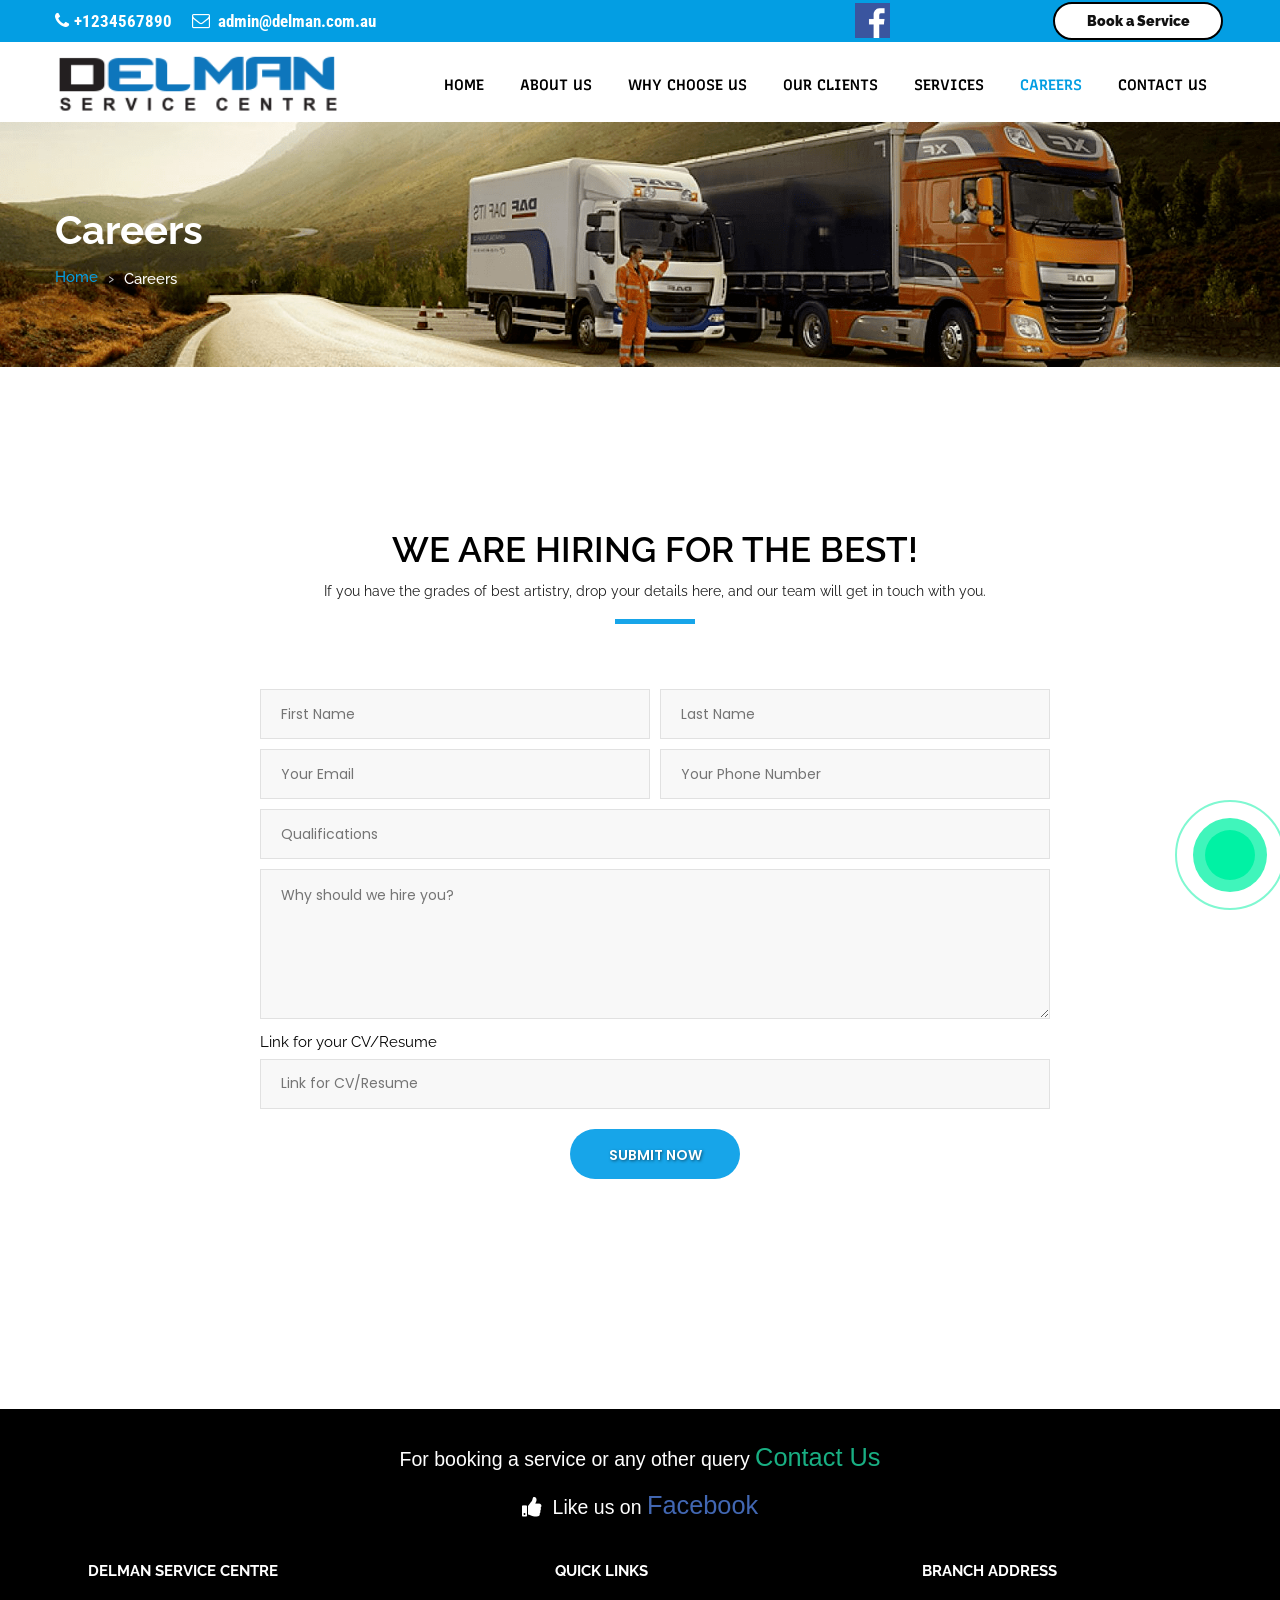
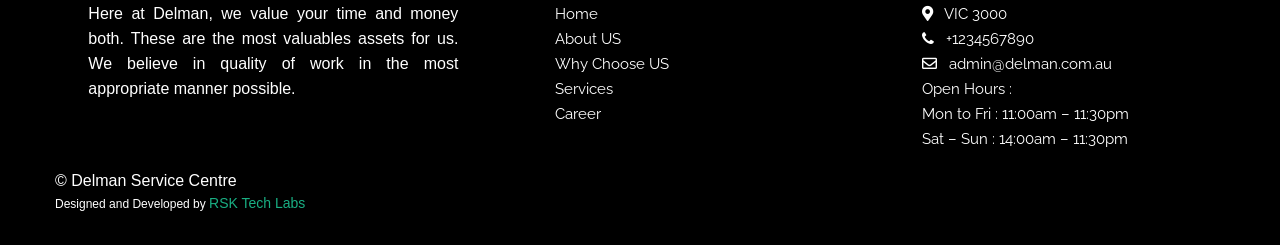
<file: career.html>
<!DOCTYPE html>
<html lang="en">
<head>
<!-- basic -->
<meta charset="utf-8">
<meta http-equiv="X-UA-Compatible" content="IE=edge">
<!-- mobile metas -->
<meta name="viewport" content="width=device-width, initial-scale=1">
<meta name="viewport" content="initial-scale=1, maximum-scale=1">
<!-- site metas -->
<title>Delman Service Centre</title>
<meta name="keywords" content="">
<meta name="description" content="">
<meta name="author" content="">
<!-- GoogleFonts -->
<link href="https://fonts.googleapis.com/css2?family=Roboto+Condensed:wght@700&display=swap" rel="stylesheet">
<link href="https://fonts.googleapis.com/css2?family=Recursive:wght@600&family=Roboto:ital@1&display=swap" rel="stylesheet">
<!-- Fontawesome -->
<link href="https://use.fontawesome.com/releases/v5.0.7/css/all.css" rel="stylesheet">
<!-- site icons -->
<link rel="icon" href="images/fevicon/fevicon.png" type="image/gif" />
<!-- bootstrap css -->
<link rel="stylesheet" href="css/bootstrap.min.css" />
<!-- Site css -->
<link rel="stylesheet" href="css/style.css" />
<!-- responsive css -->
<link rel="stylesheet" href="css/responsive.css" />
<!-- colors css -->
<link rel="stylesheet" href="css/colors1.css" />
<!-- custom css -->
<link rel="stylesheet" href="css/custom.css" />
<!-- wow Animation css -->
<link rel="stylesheet" href="css/animate.css" />
<!-- revolution slider css -->
<link rel="stylesheet" type="text/css" href="revolution/css/settings.css" />
<link rel="stylesheet" type="text/css" href="revolution/css/layers.css" />
<link rel="stylesheet" type="text/css" href="revolution/css/navigation.css" />
<style>
  
  .floating-wpp-button
  {
    height: 50px !important;
    width: 50px !important;
    border-radius: 30px ;
  }
   .floating-wpp-button img
  {
    height: 50px !important;
    width: 50px !important;
    border-radius: 25px ;
  }
</style>
</head>
<body id="default_theme" class="it_service">
<!-- loader -->
<div class="bg_load"> <img class="loader_animation" src="images/loaders/loader_1.png" alt="#" /> </div>
<!-- end loader -->
<!-- header -->
<header id="default_header" class="header_style_1">
  <!-- header top -->
  <div class="header_top">
    <div class="container">
      <div class="row" style = "align-items: center;">
        <div class="col-md-8">
          <div class="full">
            <div class="topbar-left">
              <ul class="list-inline">
                <li> <span class="topbar-label"><i class="fa  fa-phone"></i></span><a href="tel:+91-1234567890" class="smooth" title=""><span class="topbar-hightlight"><b style="color: white;" class="top_contact">+1234567890 </b></span></a> </li>
                <li> <span class="topbar-label"><i class="fa fa-envelope-o"></i></span> <span class="topbar-hightlight"><a href="mailto:admin@delman.com.au"><b class="top_contact">admin@delman.com.au</b></a></span> </li>
              </ul>
            </div>
          </div>
        </div>
        <div class="col-md-4">
          <div class="float-right"> 
            <div class="make_appo">  <a class="btn white_btn" href="book_a_service.html#b_a_S"><b class="book_text">Book a Service</b></a> </div>
          </div>
           <div class="float-left right_section_header_top">
            <a class="fb_icon" href="https://www.facebook.com/"  target="_blank" style=" height: 35px; width:35px; display:block; border-radius: 20px;">
              <img src="images/fblogo.png" height="100%" width="auto" alt="fb">
            </a>
          </div>
        </div>
      </div>
    </div>
  </div>
  <!-- end header top -->
  <!-- header bottom -->
  <div id="mainMenuBarAnchor"></div>
  <div class="header_bottom" id="mainMenuBar">  
        <div class="container">
      <div class="row">
        <div class="col-lg-3 col-md-12 col-sm-12 col-xs-12">
          <!-- logo start -->
          <div class="logo"> <a href="index.html"><img src="images/logos/Logo-delmen.png" alt="logo" /></a> </div>
          <!-- logo end -->
        </div>
        <div class="col-lg-9 col-md-12 col-sm-12 col-xs-12">
          <!-- menu start -->
          <div class="menu_side">
            <div id="navbar_menu">
              <ul class="first-ul">
                <li> <a href="index.html">Home</a></li>
                <li><a href="index.html#about">About Us</a></li>
                <li><a href="index.html#wcu">Why Choose Us</a></li>
                <li><a href="index.html#cs">Our Clients</a></li>
                <li> <a href="service.html">Services</a></li>
                <li> <a class="active" href="career.html">Careers</a></li>
                <li><a href="book_a_service.html">Contact Us</a></li>
              </ul>
            </div>
          </div>
          <!-- menu end -->
        </div>
      </div>
    </div>
  </div>
  <!-- header bottom end -->
</header>
<!-- end header -->
<!--Div where the WhatsApp will be rendered-->
<!-- <div style="z-index: 2;" id="WAButton"></div> -->
<div class="phone-call cbh-phone cbh-green cbh-show  cbh-static" id="clbh_phone_div" style="position: fixed; bottom: -60px; right: -55px; z-index: 80;"><a id="WhatsApp-button" href="whatsapp://send?text= Hello!!!&amp;phone=+917727986154" class="phoneJs" title="Hello, how can we help you?"><div class="cbh-ph-circle"></div><div class="cbh-ph-circle-fill"></div><div class="cbh-ph-img-circle1"></div></a></div>
<!--Back to top-->
<!-- <div id="backtop">&#9650;</div> -->
<!-- inner page banner -->
<div id="inner_banner" class="section inner_banner_section">
  <div class="container">
    <div class="row">
      <div class="col-md-12">
        <div class="full">
          <div class="title-holder">
            <div class="title-holder-cell text-left">
              <h1 class="page-title">Careers</h1>
              <ol class="breadcrumb">
                <li><a href="index.html">Home</a></li>
                <li class="active">Careers</li>
              </ol>
            </div>
          </div>
        </div>
      </div>
    </div>
  </div>
</div>
<!-- end inner page banner -->
<!-- section -->
<div class="section padding_layout_1">
    <div class="container">
        <div id="b_a_S" class="section padding_layout_1" style="padding-top: 30px !important;">
          <div class="container">
            <div class="row">
              <div class="col-xl-2 col-lg-2 col-md-12 col-sm-12 col-xs-12"></div>
              <div class="col-xl-8 col-lg-8 col-md-12 col-sm-12 col-xs-12">
                <div class="row">
                  <div class="full">
                    <div class="col-lg-12 col-md-12 col-sm-12 col-xs-12">
                      <div class="main_heading text_align_center">
                        <h2>We are Hiring for the Best!</h2>
                        <h6>If you have the grades of best artistry, drop your details here, and our team will get in touch with you.</h6>
                      </div>
                    </div>
                    <div class="col-lg-12 col-md-12 col-sm-12 col-xs-12 appointment_form">
                      <div class="form_section">
                        <form class="form_contant" action="mailto:admin@delman.com.au?subject=Hire ME!!!" method="post" enctype="text/plain">
                          <fieldset class="row">
                          <div class="field col-lg-6 col-md-6 col-sm-12 col-xs-12">
                            <input class="field_custom" placeholder="First Name" name="First Name" type="text" required>
                          </div>
                          <div class="field col-lg-6 col-md-6 col-sm-12 col-xs-12">
                            <input class="field_custom" placeholder="Last Name" name="Last Name" type="text" required>
                          </div>
                          <div class="field col-lg-6 col-md-6 col-sm-12 col-xs-12">
                            <input class="field_custom" placeholder="Your Email" name="Email" type="email" required>
                          </div>
                          <div class="field col-lg-6 col-md-6 col-sm-12 col-xs-12">
                            <input class="field_custom" placeholder="Your Phone Number" name="Phone Number" type="text"  pattern="[0-9]{10}" required>
                          </div>
                          <div class="field col-lg-12 col-md-12 col-sm-12 col-xs-12">
                            <input id="sub" class="field_custom" placeholder="Qualifications" name="Qualification" type="text" required>
                          </div>
                          <div class="field col-lg-12 col-md-12 col-sm-12 col-xs-12">
                            <textarea class="field_custom" placeholder="Why should we hire you?" name="Why should we hire you?" required></textarea>
                          </div>
                          <div class="field col-lg-12 col-md-12 col-sm-12 col-xs-12">
                            <label style="color: black;">Link for your CV/Resume</label><br>
                            <input id="sub" class="field_custom" placeholder="Link for CV/Resume" name="CV/Resume" type="url" required>
                          <script>
                            var uploadField = document.getElementById("file");
                                uploadField.onchange = function() {
                                   if(this.files[0].size > 5242880 ){
                                                  alert("File is too big!");
                                                    this.value = "";
                                             };       };
                          </script>
                          </div>
                          <div class="center">
                            <button type="submit" class="btn main_bt">SUBMIT NOW</button>
                          </div>
                          </fieldset>
                        </form>
                      </div>
                    </div>
                  </div>
                </div>
              </div>
            </div>
          </div>
        </div>
        </div>
    </div>
  </div>
  <!-- end section -->
<!-- footer -->
<!-- Footer section starts here -->
<footer id="Footer">
    <div class="container text-center">
      <div class="footer-text ">
        <div class="row" style="margin-bottom: 25px;">
          <div style="text-align: center;"class="col-12">
            <p class="designed" style="font-size: 130%; text-align: center;">For booking a service or any other query <a href="book_a_service.html" style="font-size: 130%;">Contact Us</a></p>
            <br>
            <p class="designed" style="font-size: 130%; text-align: center;"><i class="fas fa-thumbs-up"></i>&nbsp;	 Like us on <a href="https://www.facebook.com/" target="_blank" style="font-size: 130%; color: #4267B2 ;">Facebook</a></p>
        </div>
        </div>
        <div class="row" style="text-align: left;">

          <!-- Grid column -->
          <div class="col-md-4 mx-auto">
    
            <!-- Content -->
            <h5 class="font-weight-bold text-uppercase mt-3 mb-4" style="color: white;">Delman Service Centre</h5>
            <p style="text-align: justify;">Here at Delman, we value your time and money
              both. These are the most valuables assets for us.
              We believe in quality of work in the most
              appropriate manner possible. </p>
    
          </div>
          <!-- Grid column -->
    
          <hr class="clearfix w-100 d-md-none">
    
          <!-- Grid column -->
          <div class="col-md-3 mx-auto" >
    
            <!-- Links -->
            <h5 class="font-weight-bold text-uppercase mt-3 mb-4" style="color: white;">QUICK LINKS</h5>
    
            <ul class="list-unstyled">
              <li style="line-height: 25px;">
                <a style="color: white;" href="index.html">Home</a>
              </li>
              <li  style="line-height: 25px;">
                <a style="color: white;" href="index.html#about">About US</a>
              </li>
              <li  style="line-height: 25px;">
                <a style="color: white;" href="index.html#wcu">Why Choose US</a>
              </li>
              <li  style="line-height: 25px;">
                <a style="color: white;" href="service.html">Services</a>
              </li>
              <li  style="line-height: 25px;">
                <a style="color: white;" href="career.html">Career</a>
              </li>
            </ul>
    
          </div>
          <!-- Grid column -->
    
          <hr class="clearfix w-100 d-md-none" >
    
          <!-- Grid column -->
          <div class="col-md-3 mx-auto">
    
            <!-- Links -->
            <h5 class="font-weight-bold text-uppercase mt-3 mb-4" style="color: white;">BRANCH ADDRESS</h5>
    
            <ul class="list-unstyled">
              <li style="line-height: 25px;">
                <a style="color: white;" href="book_a_service.html#gmap"><i class="fas fa-map-marker-alt"></i> &nbsp; VIC 3000   </a>
              </li>
              <li style="line-height: 25px;">
                <a style="color: white;" href="tel:+91-1234567890"> <i class="fa  fa-phone"></i>  &nbsp; +1234567890</a>
              </li>
              <li style="line-height: 25px;">
                <a style="color: white;" href="mailto:admin@delman.com.au"><i class="far fa-envelope"></i>  &nbsp; admin@delman.com.au</a>
              </li>
              <li style="line-height: 25px;">
                <a style="color: white;">Open Hours :</a> <br>
                <a style="color: white;"> Mon to Fri : 11:00am – 11:30pm </a> <br>
                <a style="color: white;">Sat – Sun : 14:00am – 11:30pm</a>
              </li>
            </ul>
    
          </div>
    
        </div>
        <div class="row" style="padding-top: 20px !important;">
          <div class="col-12">
            <div class="copy-right">
              <p>© Delman Service Centre</p>
            </div>
            <p class="designed">Designed and Developed by <a href="https://rsktechlabs.com/" target="_blank">RSK Tech Labs</a></p>
          </div>
        </div>
      </div>
    </div>
  </footer>
  <!-- Footer section ends here -->
<!-- js section -->
<script src="js/jquery.min.js"></script>
<script src="js/bootstrap.min.js"></script>
<!-- menu js -->
<script src="js/menumaker.js"></script>
<!-- wow animation -->
<script src="js/wow.js"></script>
<!-- custom js -->
<script src="js/custom.js"></script>
<!--Back to top-->
<script src="js/float-panel.js"></script>
<!-- revolution js files -->
<script src="revolution/js/jquery.themepunch.tools.min.js"></script>
<script src="revolution/js/jquery.themepunch.revolution.min.js"></script>
<script src="revolution/js/extensions/revolution.extension.actions.min.js"></script>
<script src="revolution/js/extensions/revolution.extension.carousel.min.js"></script>
<script src="revolution/js/extensions/revolution.extension.kenburn.min.js"></script>
<script src="revolution/js/extensions/revolution.extension.layeranimation.min.js"></script>
<script src="revolution/js/extensions/revolution.extension.migration.min.js"></script>
<script src="revolution/js/extensions/revolution.extension.navigation.min.js"></script>
<script src="revolution/js/extensions/revolution.extension.parallax.min.js"></script>
<script src="revolution/js/extensions/revolution.extension.slideanims.min.js"></script>
<script src="revolution/js/extensions/revolution.extension.video.min.js"></script>
<!--Floating WhatsApp css-->
<link rel="stylesheet" href="https://rawcdn.githack.com/rafaelbotazini/floating-whatsapp/3d18b26d5c7d430a1ab0b664f8ca6b69014aed68/floating-wpp.min.css">
<!--Floating WhatsApp javascript-->
<script type="text/javascript" src="https://rawcdn.githack.com/rafaelbotazini/floating-whatsapp/3d18b26d5c7d430a1ab0b664f8ca6b69014aed68/floating-wpp.min.js"></script>
<script src="js/float-whatsapp.js"></script>
<script>
    $(document).ready(function() {
        // Cache selectors for faster performance.
        var $window = $(window),
            $mainMenuBar = $('#mainMenuBar'),
            $mainMenuBarAnchor = $('#mainMenuBarAnchor');
    
        // Run this on scroll events.
        $window.scroll(function() {
            var window_top = $window.scrollTop();
            var div_top = $mainMenuBarAnchor.offset().top;
            if (window_top > div_top) {
                // Make the div sticky.
                $mainMenuBar.addClass('stick');
                $mainMenuBarAnchor.height($mainMenuBar.height());
            }
            else {
                // Unstick the div.
                $mainMenuBar.removeClass('stick');
                $mainMenuBarAnchor.height(0);
            }
        });
    });
    </script>
</body>
</html>
</file>
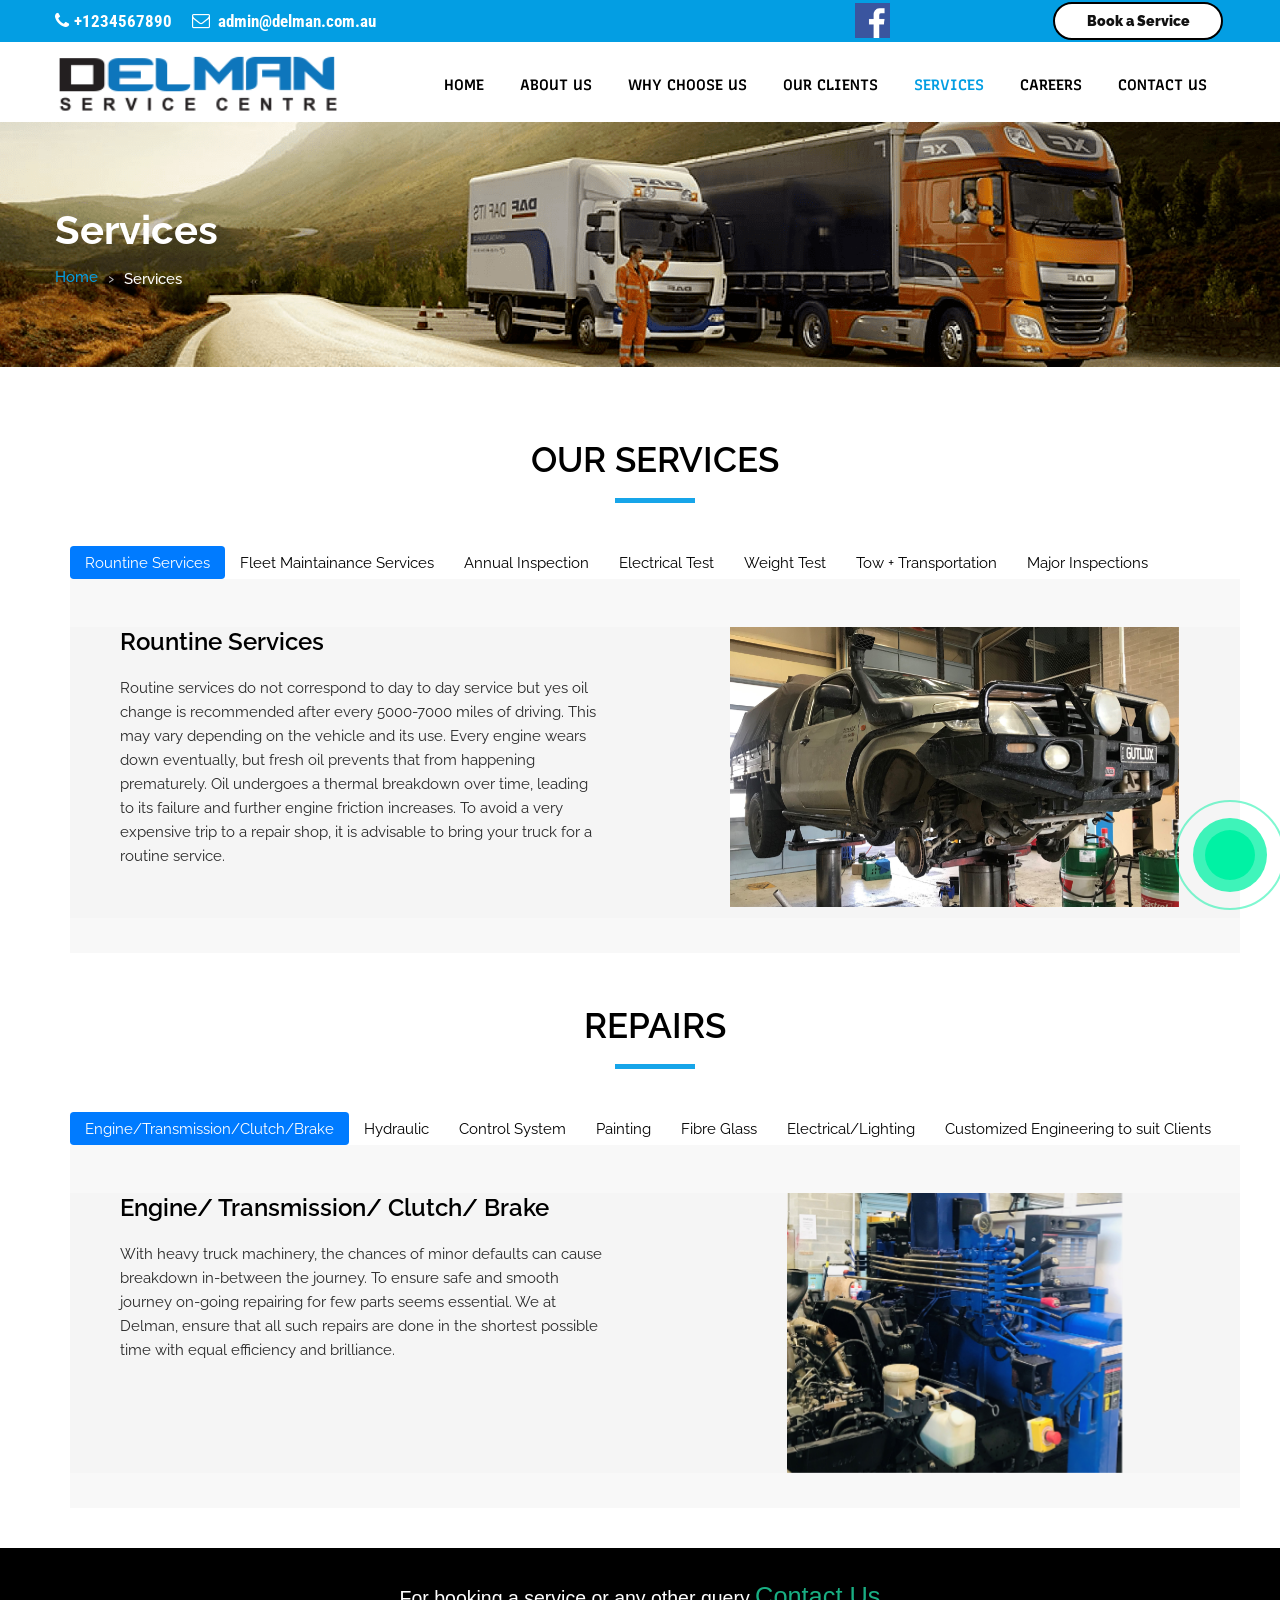
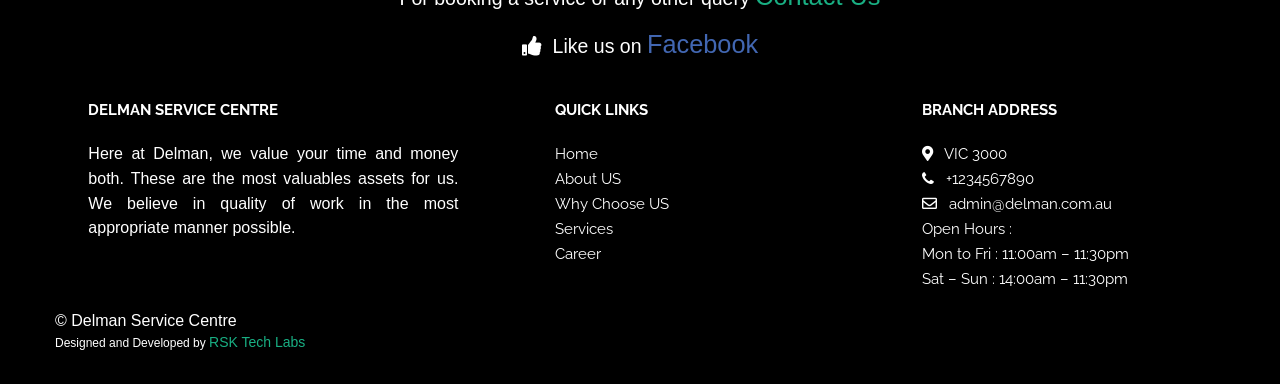
<file: service.html>
<!DOCTYPE html>
<html lang="en">
<head>
<!-- basic -->
<meta charset="utf-8">
<meta http-equiv="X-UA-Compatible" content="IE=edge">
<!-- mobile metas -->
<meta name="viewport" content="width=device-width, initial-scale=1">
<meta name="viewport" content="initial-scale=1, maximum-scale=1">
<!-- site metas -->
<title>Delman Service Centre</title>
<meta name="keywords" content="">
<meta name="description" content="">
<meta name="author" content="">
<!-- GoogleFonts -->
<link href="https://fonts.googleapis.com/css2?family=Recursive:wght@600&family=Roboto:ital@1&display=swap" rel="stylesheet">
<link href="https://fonts.googleapis.com/css2?family=Roboto+Condensed:wght@700&display=swap" rel="stylesheet">
<!-- Fontawesome -->
<link href="https://use.fontawesome.com/releases/v5.0.7/css/all.css" rel="stylesheet">
<!-- site icons -->
<link rel="icon" href="images/fevicon/fevicon.png" type="image/gif" />
<!-- bootstrap css -->
<link rel="stylesheet" href="css/bootstrap.min.css" />
<!-- Site css -->
<link rel="stylesheet" href="css/style.css" />
<!-- responsive css -->
<link rel="stylesheet" href="css/responsive.css" />
<!-- colors css -->
<link rel="stylesheet" href="css/colors1.css" />
<!-- custom css -->
<link rel="stylesheet" href="css/custom.css" />
<!-- wow Animation css -->
<link rel="stylesheet" href="css/animate.css" />
<link rel="stylesheet" href="https://cdnjs.cloudflare.com/ajax/libs/animate.css/4.0.0/animate.min.css"/>
<!-- revolution slider css -->
<link rel="stylesheet" type="text/css" href="revolution/css/settings.css" />
<link rel="stylesheet" type="text/css" href="revolution/css/layers.css" />
<link rel="stylesheet" type="text/css" href="revolution/css/navigation.css" />
<style>
  
  .floating-wpp-button
  {
    height: 50px !important;
    width: 50px !important;
    border-radius: 30px ;
  }
   .floating-wpp-button img
  {
    height: 50px !important;
    width: 50px !important;
    border-radius: 25px ;
  }
</style>
</head>
<body id="default_theme" class="it_service">
<!-- loader -->
<div class="bg_load"> <img class="loader_animation" src="images/loaders/loader_1.png" alt="#" /> </div>
<!-- end loader -->
<!-- header -->
<header id="default_header" class="header_style_1">
  <!-- header top -->
  <div class="header_top">
    <div class="container">
      <div class="row" style = "align-items: center;">
        <div class="col-md-8">
          <div class="full">
            <div class="topbar-left">
              <ul class="list-inline">
                <li> <span class="topbar-label"><i class="fa  fa-phone"></i></span><a href="tel:+91-1234567890" class="smooth" title=""><span class="topbar-hightlight"><b style="color: white;" class="top_contact">+1234567890 </b></span></a> </li>
                <li> <span class="topbar-label"><i class="fa fa-envelope-o"></i></span> <span class="topbar-hightlight"><a href="mailto:admin@delman.com.au"><b class="top_contact">admin@delman.com.au</b></a></span> </li>
              </ul>
            </div>
          </div>
        </div>
        <div class="col-md-4">
          <div class="float-right"> 
            <div class="make_appo">  <a class="btn white_btn" href="book_a_service.html#b_a_S"><b class="book_text">Book a Service</b></a> </div>
          </div>
           <div class="float-left right_section_header_top">
            <a class="fb_icon" href="https://www.facebook.com/"  target="_blank" style=" height: 35px; width:35px; display:block; border-radius: 20px;">
              <img src="images/fblogo.png" height="100%" width="auto" alt="fb">
            </a>
          </div>
        </div>
      </div>
    </div>
  </div>
  <!-- end header top -->
  <!-- header bottom -->
  <div id="mainMenuBarAnchor"></div>
  <div class="header_bottom" id="mainMenuBar">
        <div class="container">
      <div class="row">
        <div class="col-lg-3 col-md-12 col-sm-12 col-xs-12">
          <!-- logo start -->
          <div class="logo"> <a href="index.html"><img src="images/logos/Logo-delmen.png" alt="logo" /></a> </div>
          <!-- logo end -->
        </div>
        <div class="col-lg-9 col-md-12 col-sm-12 col-xs-12">
          <!-- menu start -->
          <div class="menu_side">
            <div id="navbar_menu">
              <ul class="first-ul">
                <li> <a href="index.html">Home</a></li>
                <li><a href="index.html#about">About Us</a></li>
                <li><a href="index.html#wcu">Why Choose Us</a></li>
                <li><a href="index.html#cs">Our Clients</a></li>
                <li> <a class="active" href="service.html">Services</a></li>
                <li> <a href="career.html">Careers</a></li>
                <li><a href="book_a_service.html">Contact Us</a></li>
              </ul>
            </div>
          </div>
          <!-- menu end -->
        </div>
      </div>
    </div>
  </div>
  <!-- header bottom end -->
</header>
<!-- end header -->
<!--Div where the WhatsApp will be rendered-->
<!-- <div style="z-index: 2;" id="WAButton"></div> -->
<div class="phone-call cbh-phone cbh-green cbh-show  cbh-static" id="clbh_phone_div" style="position: fixed; bottom: -60px; right: -55px; z-index: 80;"><a id="WhatsApp-button" href="whatsapp://send?text= Hello!!!&amp;phone=+917727986154" class="phoneJs" title="Hello, how can we help you?"><div class="cbh-ph-circle"></div><div class="cbh-ph-circle-fill"></div><div class="cbh-ph-img-circle1"></div></a></div>
<!--Back to top-->
<!-- <div id="backtop">&#9650;</div> -->
<!-- inner page banner -->
<div id="inner_banner" class="section inner_banner_section">
  <div class="container">
    <div class="row">
      <div class="col-md-12">
        <div class="full">
          <div class="title-holder">
            <div class="title-holder-cell text-left">
              <h1 class="page-title">Services</h1>
              <ol class="breadcrumb">
                <li><a href="index.html">Home</a></li>
                <li class="active">Services</li>
              </ol>
            </div>
          </div>
        </div>
      </div>
    </div>
  </div>
</div>
<!-- end inner page banner -->
<div class="container">
  <div class="section padding_layout_1" style="padding-bottom: 40px; padding-top: 60px ;">
    <div id = "about" class="container">
      <div class="row">
        <div class="col-md-12">
          <div class="full">
            <div class="main_heading text_align_center" style="margin-bottom: 25px;">
              <h2>Our Services</h2>
            </div>
          </div>
        </div>
      </div>
  <br>
  <!-- Nav pills -->
<ul id="srvs" class="nav nav-pills" role="tablist">
  <li class="nav-item active"><a class="nav-link active" href="#rs" data-toggle="tab">Rountine Services</a></li>
  <li class="nav-item"><a class="nav-link" href="#fms" data-toggle="tab">Fleet Maintainance Services</a></li>
  <li class="nav-item"><a class="nav-link" href="#ai" data-toggle="tab">Annual Inspection</a></li>
  <li class="nav-item"><a class="nav-link" href="#et" data-toggle="tab">Electrical Test</a></li>
  <li class="nav-item"><a class="nav-link" href="#wt" data-toggle="tab">Weight Test</a></li>
  <li class="nav-item"><a class="nav-link" href="#tt" data-toggle="tab">Tow + Transportation</a></li>
  <li class="nav-item"><a class="nav-link" href="#mi" data-toggle="tab">Major Inspections</a></li>
</ul>

  <!-- Tab panes -->
  <div class="tab-content well">
    <div id="rs" class="container tab-pane active  padding_layout_1 light_silver service_list" style="padding-top: 30px; padding-bottom: 35px;"><br>
      <div class="row about_blog">
        <div class="col-lg-6 col-md-6 col-sm-12 about_cont_blog">
          <div class="full text_align_left">
            <h3 class="service_head" animation-delay="250" animation-type="animate__fadeInLeft">Rountine Services</h3>
            <p animation-delay="250" animation-type="animate__fadeInLeft">
              Routine services do not correspond to day to day
              service but yes oil change is recommended after
              every 5000-7000 miles of driving. This may vary
              depending on the vehicle and its use. Every
              engine wears down eventually, but fresh oil
              prevents that from happening prematurely. Oil
              undergoes a thermal breakdown over time,
              leading to its failure and further engine friction
              increases. To avoid a very expensive trip to a
              repair shop, it is advisable to bring your truck for
              a routine service.
              </p>
          </div>
        </div>
        <div class="col-lg-6 col-md-6 col-sm-12 about_feature_img padding_right_0">
          <div class="full text_align_center"> <img class="img-responsive" style="height: 280px;" animation-delay="250" animation-type="animate__backInRight" src="images/it_service/REPAIR CARS (2).JPG" alt="#" /> </div>
        </div>
      </div>
    </div>
    <div id="fms" class="container tab-pane fade  padding_layout_1 light_silver service_list" style="padding-top: 30px; padding-bottom: 35px;"><br>
      <div class="row about_blog">
        <div class="col-lg-6 col-md-6 col-sm-12 about_cont_blog">
          <div class="full text_align_left">
            <h3 class="service_head" animation-delay="250" animation-type="animate__fadeInLeft">Fleet Maintainance Services</h3>
            <p animation-delay="250" animation-type="animate__fadeInLeft">
              Health of your vehicles is a good overall indicator
              of the health of your business. Another most 
              crucial part of service is to inflate your trucks tires
              to the right level. The inappropriate inflation of
              tires can either lead to drag on fuel efficiency or
              may be prone to blowouts. Our professionals will
              help you know the right steps to be taken to avoid
              breakdown on your journey. We are well aware of
              the importance of cost savings with preventive
              maintenance. We assure you that your vehicles
              would be in right hands as we provide you with
              professionals for every service.</p>
          </div>
        </div>
        <div class="col-lg-6 col-md-6 col-sm-12 about_feature_img padding_right_0">
          <div class="full text_align_center"> <img class="img-responsive" style="height: 300px;" animation-delay="250" animation-type="animate__backInRight" src="images/it_service/WORKSHOP (2).jpeg" alt="#" /> </div>
        </div>
      </div>
    </div>
    <div id="ai" class="container tab-pane fade  padding_layout_1 light_silver service_list" style="padding-top: 30px; padding-bottom: 35px;"><br>
      <div class="row about_blog">
        <div class="col-lg-6 col-md-6 col-sm-12 about_cont_blog">
          <div class="full text_align_left">
            <h3 class="service_head" animation-delay="250" animation-type="animate__fadeInLeft">Annual Inspection</h3>
            <p animation-delay="250" animation-type="animate__fadeInLeft">
              It is necessary to trip to repair shop once in a
              while just for some regular check-up. As they say
              prevention is better than cure. With our 10 years
              of industry experience, we assure you to guide
              you most effective treatment for your vehicle.
              Also, our services include the complete inspection
              with the help of well organised and maintained
              equipment and lab technician. </p>
          </div>
        </div>
        <div class="col-lg-6 col-md-6 col-sm-12 about_feature_img padding_right_0">
          <div class="full text_align_center"> <img class="img-responsive" style="height: 280px;" animation-delay="250" animation-type="animate__backInRight" src="images/it_service/WORKSHOP (6).jpeg" alt="#" /> </div>
        </div>
      </div>
    </div>
    <div id="et" class="container tab-pane fade  padding_layout_1 light_silver service_list" style="padding-top: 30px; padding-bottom: 35px;"><br>
      <div class="row about_blog">
        <div class="col-lg-6 col-md-6 col-sm-12 about_cont_blog">
          <div class="full text_align_left">
            <h3 class="service_head" animation-delay="250" animation-type="animate__fadeInLeft">Electrical Test</h3>
            <p animation-delay="250" animation-type="animate__fadeInLeft">
              Newer trucks are more reliant on electrical
              systems to keep the engines running at peak 
              efficiency or at all, for that matter. Companies
              that specialise in truck maintenance know how to
              diagnose and maintain the electrical components
              of your truck like here at Delman we hire the best
              of all. We do not emphasize on one person being
              an all-rounder. We believe that it is better to be a
              master in one rather than in none. Electrical
              engineers are hired for this particular purpose. </p>
          </div>
        </div>
        <div class="col-lg-6 col-md-6 col-sm-12 about_feature_img padding_right_0">
          <div class="full text_align_center"> <img class="img-responsive" style="height: 280px;" animation-delay="250" animation-type="animate__backInRight" src="images/it_service/TRUCK REPAIR (3).JPG" alt="#" /> </div>
        </div>
      </div>
    </div>
    <div id="wt" class="container tab-pane fade  padding_layout_1 light_silver service_list" style="padding-top: 30px; padding-bottom: 35px;"><br>
      <div class="row about_blog">
        <div class="col-lg-6 col-md-6 col-sm-12 about_cont_blog">
          <div class="full text_align_left">
            <h3 class="service_head" animation-delay="250" animation-type="animate__fadeInLeft">Weight Test</h3>
            <p animation-delay="250" animation-type="animate__fadeInLeft">
              Checking the lift truck scale accuracy at the beginning of
               every shift ensures quality assurance. We at Delman 
               Services provide you with fastest accuracy verifications. 
               The right weight helps to enhance safety to the driver and
                also to the journey. While checking, we do not ask the
                 driver to get off of the lift truck for checking scale 
                 accuracy. We simply awe your trust in us!</p>
          </div>
        </div>
        <div class="col-lg-6 col-md-6 col-sm-12 about_feature_img padding_right_0">
          <div class="full text_align_center"> <img class="img-responsive" style="height: 280px;" animation-delay="250" animation-type="animate__backInRight" src="images/it_service/REPAIR CARS (3).JPG" alt="#" /> </div>
        </div>
      </div>
    </div>
    <div id="tt" class="container tab-pane fade  padding_layout_1 light_silver service_list" style="padding-top: 30px; padding-bottom: 35px;"><br>
      <div class="row about_blog">
        <div class="col-lg-6 col-md-6 col-sm-12 about_cont_blog">
          <div class="full text_align_left">
            <h3 class="service_head" animation-delay="250" animation-type="animate__fadeInLeft">Tow + Transportation</h3>
            <p animation-delay="250" animation-type="animate__fadeInLeft">
              Along with instore services we also provide you
              with onsite services. If it is not possible to repair
              the vehicle onsite then we will be responsible to
              tow your vehicle to our repair shop with full
              responsibility. As most of the people are working
              day to night, so for such clients we offer you with
              a service of pick, repair and drop your vehicle. </p>
          </div>
        </div>
        <div class="col-lg-6 col-md-6 col-sm-12 about_feature_img padding_right_0">
          <div class="full text_align_center"> <img class="img-responsive" style="height: 280px;" animation-delay="250" animation-type="animate__backInRight" src="images/it_service/CRANE BORER (1).JPG" alt="#" /> </div>
        </div>
      </div>
    </div>
    <div id="mi" class="container tab-pane fade  padding_layout_1 light_silver service_list" style="padding-top: 30px; padding-bottom: 35px;"><br>
      <div class="row about_blog">
        <div class="col-lg-6 col-md-6 col-sm-12 about_cont_blog">
          <div class="full text_align_left">
            <h3 class="service_head" animation-delay="250" animation-type="animate__fadeInLeft">Major Inspections</h3>
            <p animation-delay="250" animation-type="animate__fadeInLeft">
              We at Delma Services offers Major Inspection as a service of your 
              truck machinery. Beginning from the Brake inspection, good tire inflation,
               alignment and steering inspection, Lighting and electrical inspection and
                multiple checkups to ensure a safe drive. Our efficient team works upon 
                the most ignored parts as well to avoid any significant consequences. 
                From minor to major inspections, our team is committed to serving our 
                clients with the best.</p>
          </div>
        </div>
        <div class="col-lg-6 col-md-6 col-sm-12 about_feature_img padding_right_0">
          <div class="full text_align_center"> <img class="img-responsive" style="height: 280px;" animation-delay="250" animation-type="animate__backInRight" src="images/it_service/TRUCK REPAIR (2).JPG" alt="#" /> </div>
        </div>
      </div>
    </div>
  </div>
</div>
</div>
</div>
<!-- section -->
<div class="container">
  <div class="section padding_layout_1" style="padding-top: 0px; padding-bottom: 40px;">
    <div id = "about" class="container">
      <div class="row">
        <div class="col-md-12">
          <div class="full">
            <div class="main_heading text_align_center" style="margin-bottom: 25px;">
              <h2>Repairs</h2>
            </div>
          </div>
        </div>
      </div>
  <br>
    <!-- Nav pills -->
<ul id="rprs" class="nav nav-pills" role="tablist">
  <li class="nav-item active"><a class="nav-link active" href="#etcb" data-toggle="tab">Engine/Transmission/Clutch/Brake</a></li>
  <li class="nav-item"><a class="nav-link" href="#hy" data-toggle="tab">Hydraulic</a></li>
  <li class="nav-item"><a class="nav-link" href="#cs" data-toggle="tab">Control System</a></li>
  <li class="nav-item"><a class="nav-link" href="#pt" data-toggle="tab">Painting</a></li>
  <li class="nav-item"><a class="nav-link" href="#fg" data-toggle="tab">Fibre Glass</a></li>
  <li class="nav-item"><a class="nav-link" href="#el" data-toggle="tab">Electrical/Lighting</a></li>
  <li class="nav-item"><a class="nav-link" href="#cec" data-toggle="tab">Customized Engineering to suit Clients</a></li>
</ul>
  
  <!-- Tab panes -->
  <div class="tab-content ">
    <div id="etcb" class="container tab-pane active  padding_layout_1 light_silver service_list" style="padding-top: 30px; padding-bottom: 35px;"><br>
      <div class="row about_blog">
        <div class="col-lg-6 col-md-6 col-sm-12 about_cont_blog">
          <div class="full text_align_left">
            <h3 class="service_head" animation-delay="250" animation-type="animate__fadeInLeft">Engine/ Transmission/ Clutch/ Brake</h3>
            <p animation-delay="250" animation-type="animate__fadeInLeft">
              With heavy truck machinery, the chances of minor defaults can
               cause breakdown in-between the journey. To ensure safe and 
               smooth journey on-going repairing for few parts seems essential.
                We at Delman, ensure that all such repairs are done in the 
                shortest possible time with equal efficiency and brilliance.</p>
          </div>
        </div>
        <div class="col-lg-6 col-md-6 col-sm-12 about_feature_img padding_right_0">
          <div class="full text_align_center"> <img class="img-responsive" style="height: 280px;" animation-delay="250" animation-type="animate__backInRight" src="images/it_service/CRANE.JPG" alt="#" /> </div>
        </div>
      </div>
    </div>
    <div id="hy" class="container tab-pane fade  padding_layout_1 light_silver service_list" style="padding-top: 30px; padding-bottom: 35px;"><br>
      <div class="row about_blog">
        <div class="col-lg-6 col-md-6 col-sm-12 about_cont_blog">
          <div class="full text_align_left">
            <h3 class="service_head" animation-delay="250" animation-type="animate__fadeInLeft">Hydraulic</h3>
            <p animation-delay="250" animation-type="animate__fadeInLeft">
              Hydraulic cylinders are compact sized cylinders used for high 
              power output but can a minor issue in the maintenance of the same 
              can cause serious breakdowns. Once you get your vehicle to us, our
               efficient team ensures to offer the best repair services to your
                machinery or if required to replace and deliver in the earliest 
                time possible. We cater to all types of hydraulic cylinders 
                suitable for your drive.
                <br>
              Your Vehicle, Our Maintenance.
              </p>
          </div>
        </div>
        <div class="col-lg-6 col-md-6 col-sm-12 about_feature_img padding_right_0">
          <div class="full text_align_center"> <img class="img-responsive" style="height: 280px;" animation-delay="250" animation-type="animate__backInRight" src="images/it_service/TRUCK REPAIR (5).JPG" alt="#" /> </div>
        </div>
      </div>
    </div>
    <div id="cs" class="container tab-pane fade  padding_layout_1 light_silver service_list" style="padding-top: 30px; padding-bottom: 35px;"><br>
      <div class="row about_blog">
        <div class="col-lg-6 col-md-6 col-sm-12 about_cont_blog">
          <div class="full text_align_left">
            <h3 class="service_head" animation-delay="250" animation-type="animate__fadeInLeft">Control System</h3>
            <p animation-delay="250" animation-type="animate__fadeInLeft">
              You may control your vehicle well, but there is something else
               too that need not be ignored. The control system of the trucks
                needs to be handled carefully with the help of the experts
                 and Delman Services take pride in delivering the best services 
                 with efficient team and timely deliveries. Our team is ready
                  on toes to help you on-site to avoid any inconvenience.
                  <br>
              Your Vehicle, Our Control.   
              </p>
          </div>
        </div>
        <div class="col-lg-6 col-md-6 col-sm-12 about_feature_img padding_right_0">
          <div class="full text_align_center"> <img class="img-responsive" style="height: 280px;" animation-delay="250" animation-type="animate__backInRight" src="images/it_service/TRUCK REPAIR (2).JPG" alt="#" /> </div>
        </div>
      </div>
    </div>
    <div id="pt" class="container tab-pane fade  padding_layout_1 light_silver service_list" style="padding-top: 30px; padding-bottom: 35px;"><br>
      <div class="row about_blog">
        <div class="col-lg-6 col-md-6 col-sm-12 about_cont_blog">
          <div class="full text_align_left">
            <h3 class="service_head" animation-delay="250" animation-type="animate__fadeInLeft">Painting</h3>
            <p animation-delay="250" animation-type="animate__fadeInLeft">
              Finesse in looks is one of the essential factors for any vehicle 
              to improve its life and run. At Delman Services, we are offering 
              hassle-free denting and painting services at affordable prices.
               Our calibre team cater services to both insured and non-insured 
               vehicles. Drive your scratched or dented vehicle to us, and we 
               will ensure that you will be riding back in a new one.
               <br>
              Your Vehicle, Our Finesse.
              </p>
          </div>
        </div>
        <div class="col-lg-6 col-md-6 col-sm-12 about_feature_img padding_right_0">
          <div class="full text_align_center"> <img class="img-responsive" style="height: 280px;" animation-delay="250" animation-type="animate__backInRight" src="images/it_service/carp.jpg" alt="#" /> </div>
        </div>
      </div>
    </div>
    <div id="fg" class="container tab-pane fade  padding_layout_1 light_silver service_list" style="padding-top: 30px; padding-bottom: 35px;"><br>
      <div class="row about_blog">
        <div class="col-lg-6 col-md-6 col-sm-12 about_cont_blog">
          <div class="full text_align_left">
            <h3 clasfgs="service_head" animation-delay="250" animation-type="animate__fadeInLeft">Fibre Glass</h3>
            <p animation-delay="250" animation-type="animate__fadeInLeft">
              Fibre Glass is one of the parts which are more prone to damage 
              because of the high air pressure at speedy drives. Side mirror
               plays an integral role while driving, and more importantly,
                the quality of it matters a lot in terms of clarity. At Delman
                 Services, we stock a large variety of fibreglass ranging from 
                 the lowest price to highest. Our experienced team would help
                  you choose wisely amongst the wide range of Fibre Glass.
                  <br>
              Your Vehicle, Our Clarity.
              </p>
          </div>
        </div>
        <div class="col-lg-6 col-md-6 col-sm-12 about_feature_img padding_right_0">
          <div class="full text_align_center"> <img class="img-responsive" style="height: 280px;" animation-delay="250" animation-type="animate__backInRight" src="images/it_service/TRUCK.JPG" alt="#" /> </div>
        </div>
      </div>
    </div>
    <div id="el" class="container tab-pane fade  padding_layout_1 light_silver service_list" style="padding-top: 30px; padding-bottom: 35px;"><br>
      <div class="row about_blog">
        <div class="col-lg-6 col-md-6 col-sm-12 about_cont_blog">
          <div class="full text_align_left">
            <h3 class="service_head" animation-delay="250" animation-type="animate__fadeInLeft">Electrical/Lighting</h3>
            <p animation-delay="250" animation-type="animate__fadeInLeft">
              Lightening brings all things to light, so valid for the vehicles.
               Heavily loaded vehicle drive can be risky at night, so the perfect
                lightening and angles are significant. Heavy vehicles can’t be 
                dependent on dim lighting, and we are here to switch brightness.
                 Our experienced employees can help you with the most efficient 
                 electrical lightening for your vehicle.
                 <br>
              Your Vehicle, Our Brightness.
              </p>
          </div>
        </div>
        <div class="col-lg-6 col-md-6 col-sm-12 about_feature_img padding_right_0">
          <div class="full text_align_center"> <img class="img-responsive" style="height: 280px;" animation-delay="250" animation-type="animate__backInRight" src="images/it_service/el.jpg" alt="#" /> </div>
        </div>
      </div>
    </div>
    <div id="cec" class="container tab-pane fade  padding_layout_1 light_silver service_list" style="padding-top: 30px; padding-bottom: 35px;"><br>
      <div class="row about_blog">
        <div class="col-lg-6 col-md-6 col-sm-12 about_cont_blog">
          <div class="full text_align_left">
            <h3 class="service_head" animation-delay="250" animation-type="animate__fadeInLeft">Coustomized Engineering to suit Clients</h3>
            <p animation-delay="250" animation-type="animate__fadeInLeft">
              Our experienced squad of engineers can easily track down the 
              truck’s default in the minimum time frame and solve it too.
               Our customized approach towards the magnificent vehicles fits 
               every pocket and every need. Our Pick and drop facility can 
               help you in tons to avoid any time failures and service glitches. 
               We are just a call away to pamper your big machinery.
               <br>
              Your Vehicle, Our Solutions.
              </p>
          </div>
        </div>
        <div class="col-lg-6 col-md-6 col-sm-12 about_feature_img padding_right_0">
          <div class="full text_align_center"> <img class="img-responsive" style="height: 280px;" animation-delay="250" animation-type="animate__backInRight" src="images/it_service/dark_bg_img.png" alt="#" /> </div>
        </div>
      </div>
    </div>
  </div>
</div>
</div>
</div>
<!-- end section -->
<!-- footer -->
<!-- Footer section starts here -->
<footer id="Footer">
  <div class="container text-center">
    <div class="footer-text ">
      <div class="row" style="margin-bottom: 25px;">
        <div style="text-align: center;"class="col-12">
          <p class="designed" style="font-size: 130%; text-align: center;">For booking a service or any other query <a href="book_a_service.html" style="font-size: 130%;">Contact Us</a></p>
          <br>
          <p class="designed" style="font-size: 130%; text-align: center;"><i class="fas fa-thumbs-up"></i>&nbsp;	 Like us on <a href="https://www.facebook.com/" target="_blank" style="font-size: 130%; color: #4267B2 ;">Facebook</a></p>
        </div>
      </div>
      <div class="row" style="text-align: left;">

        <!-- Grid column -->
        <div class="col-md-4 mx-auto">
  
          <!-- Content -->
          <h5 class="font-weight-bold text-uppercase mt-3 mb-4" style="color: white;">Delman Service Centre</h5>
          <p style="text-align: justify;">Here at Delman, we value your time and money
            both. These are the most valuables assets for us.
            We believe in quality of work in the most
            appropriate manner possible. </p>
  
        </div>
        <!-- Grid column -->
  
        <hr class="clearfix w-100 d-md-none">
  
        <!-- Grid column -->
        <div class="col-md-3 mx-auto" >
  
          <!-- Links -->
          <h5 class="font-weight-bold text-uppercase mt-3 mb-4" style="color: white;">QUICK LINKS</h5>
  
          <ul class="list-unstyled">
            <li style="line-height: 25px;">
              <a style="color: white;" href="index.html">Home</a>
            </li>
            <li  style="line-height: 25px;">
              <a style="color: white;" href="index.html#about">About US</a>
            </li>
            <li  style="line-height: 25px;">
              <a style="color: white;" href="index.html#wcu">Why Choose US</a>
            </li>
            <li  style="line-height: 25px;">
              <a style="color: white;" href="service.html">Services</a>
            </li>
            <li  style="line-height: 25px;">
              <a style="color: white;" href="career.html">Career</a>
            </li>
          </ul>
  
        </div>
        <!-- Grid column -->
  
        <hr class="clearfix w-100 d-md-none" >
  
        <!-- Grid column -->
        <div class="col-md-3 mx-auto">
  
          <!-- Links -->
          <h5 class="font-weight-bold text-uppercase mt-3 mb-4" style="color: white;">BRANCH ADDRESS</h5>
  
          <ul class="list-unstyled">
            <li style="line-height: 25px;">
              <a style="color: white;" href="book_a_service.html#gmap"><i class="fas fa-map-marker-alt"></i> &nbsp; VIC 3000   </a>
            </li>
            <li style="line-height: 25px;">
              <a style="color: white;" href="tel:+91-1234567890"> <i class="fa  fa-phone"></i>  &nbsp; +1234567890</a>
            </li>
            <li style="line-height: 25px;">
              <a style="color: white;" href="mailto:admin@delman.com.au"><i class="far fa-envelope"></i>  &nbsp; admin@delman.com.au</a>
            </li>
            <li style="line-height: 25px;">
              <a style="color: white;">Open Hours :</a> <br>
              <a style="color: white;"> Mon to Fri : 11:00am – 11:30pm </a> <br>
              <a style="color: white;">Sat – Sun : 14:00am – 11:30pm</a>
            </li>
          </ul>
  
        </div>
  
      </div>
      <div class="row" style="padding-top: 20px !important;">
        <div class="col-12">
          <div class="copy-right">
            <p>© Delman Service Centre</p>
          </div>
          <p class="designed">Designed and Developed by <a href="https://rsktechlabs.com/" target="_blank">RSK Tech Labs</a></p>
        </div>
      </div>
    </div>
  </div>
</footer>
<!-- Footer section ends here -->
<!-- js section -->
<script src="js/jquery.min.js"></script>
<script src="js/bootstrap.min.js"></script>
<!-- menu js -->
<script src="js/menumaker.js"></script>
<!-- wow animation -->
<script src="js/wow.js"></script>
<!-- custom js -->
<script src="js/custom.js"></script>
<!--Back to top-->
<script src="js/float-panel.js"></script>
<!-- revolution js files -->
<script src="revolution/js/jquery.themepunch.tools.min.js"></script>
<script src="revolution/js/jquery.themepunch.revolution.min.js"></script>
<script src="revolution/js/extensions/revolution.extension.actions.min.js"></script>
<script src="revolution/js/extensions/revolution.extension.carousel.min.js"></script>
<script src="revolution/js/extensions/revolution.extension.kenburn.min.js"></script>
<script src="revolution/js/extensions/revolution.extension.layeranimation.min.js"></script>
<script src="revolution/js/extensions/revolution.extension.migration.min.js"></script>
<script src="revolution/js/extensions/revolution.extension.navigation.min.js"></script>
<script src="revolution/js/extensions/revolution.extension.parallax.min.js"></script>
<script src="revolution/js/extensions/revolution.extension.slideanims.min.js"></script>
<script src="revolution/js/extensions/revolution.extension.video.min.js"></script>
<!--Floating WhatsApp css-->
<link rel="stylesheet" href="https://rawcdn.githack.com/rafaelbotazini/floating-whatsapp/3d18b26d5c7d430a1ab0b664f8ca6b69014aed68/floating-wpp.min.css">
<!--Floating WhatsApp javascript-->
<script type="text/javascript" src="https://rawcdn.githack.com/rafaelbotazini/floating-whatsapp/3d18b26d5c7d430a1ab0b664f8ca6b69014aed68/floating-wpp.min.js"></script>
<script src="js/float-whatsapp.js"></script>
<script src="js/bootstrap-hover-tabs.js"></script>
<script>
  $(document).ready(function() {
      // Cache selectors for faster performance.
      var $window = $(window),
          $mainMenuBar = $('#mainMenuBar'),
          $mainMenuBarAnchor = $('#mainMenuBarAnchor');
  
      // Run this on scroll events.
      $window.scroll(function() {
          var window_top = $window.scrollTop();
          var div_top = $mainMenuBarAnchor.offset().top;
          if (window_top > div_top) {
              // Make the div sticky.
              $mainMenuBar.addClass('stick');
              $mainMenuBarAnchor.height($mainMenuBar.height());
          }
          else {
              // Unstick the div.
              $mainMenuBar.removeClass('stick');
              $mainMenuBarAnchor.height(0);
          }
      });
  });
  </script>

  <script>
    ///<reference path="../bower_components/jquery/dist/jquery.js" />
(function($, window, document, undefined) {
  'use strict';
  var animationObject;

  function addAnimation() {
    animationObject.each(function(index, element) {
      var $currentElement = $(element),
        animationType = $currentElement.attr('animation-type');

      if (onScreen($currentElement)) {
        $currentElement.addClass('animated ' + animationType);
      }
    });
  }

  // takes jQuery(element) a.k.a. $('element')
  function onScreen(element) {
    // window bottom edge
    var windowBottomEdge = $(window).scrollTop() + $(window).height();

    // element top edge
    var elementTopEdge = element.offset().top;
    var offset = 100;

    // if element is between window's top and bottom edges
    return elementTopEdge + offset <= windowBottomEdge;
  }

  $(window).load(function() {
    animationObject = $('[animation-type]');
    addAnimation();
  });

  $(window).on('scroll', function(e) {
    addAnimation();
  });
})(jQuery, window, document);
  </script>

</body>
</html>
</file>
<file: css/style.css>
/*------------------------------------------------------------------
		File Name: style.css
-------------------------------------------------------------------*/

/*------------------------------------------------------------------
		[Table of contents]

		1.  IMPORT FONTS
    2.  IMPORT FILES
	3.  BASIC
    4.  LOADER
	5.  HEADER
	      - Header Top 
	      - Menu 
	      - Search Bar
	      - Side Menu
		  - Fix Header
	6.  SLIDER PARALLAX
	      - Simple Parallax
	      - Slider Text
		  - Testimonial slider
	7.  SECTION
	      - Counter
		  - Form
		  - Progress Bar
		  - Pagination
	8.  SLIDER
	9.  ACCORDION
	10. PRICE TABLE
	11. INNER PAGE BANNER
	12. SIDEBAR
	     - Sidebar Search
	13. BLOG	
         - Blog Detail	
	14. CASE STUDIES
	15. SHOP
    16. FOOTER
	17. CUSTOM
		
	-------------------------------------------------------------------*/


/*------------------------------------------------------------------
		1. IMPORT FONTS
	-------------------------------------------------------------------*/

@import url(https://fonts.googleapis.com/css?family=Source+Sans+Pro:300,400,400i,600,700,900);
@import url('https://fonts.googleapis.com/css?family=Raleway:100,100i,200,200i,300,300i,400,400i,500,500i,600,600i,700,700i,800,800i,900,900i');
@import url('https://fonts.googleapis.com/css?family=Poppins:100,100i,200,200i,300,300i,400,400i,500,500i,600,600i,700,700i,800,800i,900,900i');
@import url(https://fonts.googleapis.com/css?family=Roboto:300,400,400i,500,500i,700,700i);
@import url(https://fonts.googleapis.com/css?family=Arvo:400,400i,700,700i);

/*------------------------------------------------------------------
		2. IMPORT FILES
	-------------------------------------------------------------------*/

@import url(animate.css);
@import url(font-awesome.min.css);

/*------------------------------------------------------------------
		3. BASIC
	-------------------------------------------------------------------*/

* {
	margin: 0;
	padding: 0;
	outline: none !important;
	box-sizing: border-box;
}

html,
body {
	color: #898989;
	font-size: 15px;
	font-family: 'Raleway', sans-serif;
	line-height: normal;
	font-weight: 400;
	overflow-x: hidden;
}

body {
	overflow-x: hidden;
}

body.demos .section {
	background: url(images/bg.png) repeat top center #f2f3f5;
}

body.demos .section-title img {
	max-width: 280px;
	display: block;
	margin: 10px auto;
}

body.demos .service-widget h3 {
	border-bottom: 1px solid #ededed;
	font-size: 18px;
	padding: 20px 0;
	background-color: #ffffff;
}

body.demos .service-widget {
	margin: 0 0 30px;
	padding: 30px;
	background-color: #fff
}

body.demos .container-fluid {
	max-width: 1080px
}

a {
	color: #1f1f1f;
	text-decoration: none !important;
	outline: none !important;
	-webkit-transition: all .3s ease-in-out;
	-moz-transition: all .3s ease-in-out;
	-ms-transition: all .3s ease-in-out;
	-o-transition: all .3s ease-in-out;
	transition: all .3s ease-in-out;
}

h1,
h2,
h3,
h4,
h5,
h6 {
	letter-spacing: 0;
	font-weight: normal;
	position: relative;
	padding: 0;
	font-weight: normal;
	line-height: normal;
	color: #1f1f1f;
	margin: 0
}

h6 {
	font-size: 14px;
	margin-bottom: 10px;
}

h1 {
	font-size: 24px
}

.small_heading.main-heading h2 {
	font-size: 21px;
}

.small_heading.main-heading::after {
	top: 18px;
}

.small_heading.main-heading {
	margin-bottom: 20px;
	width: 100%;
}

h3 {
	font-size: 18px
}

h4 {
	font-size: 16px
}

h5 {
	font-size: 14px
}

h1 a,
h2 a,
h3 a,
h4 a,
h5 a,
h6 a {
	color: #212121;
	text-decoration: none!important;
	opacity: 1
}

ol,
ul {
	list-style: none;
	margin: 0;
}

a {
	color: #000;
	text-decoration: none;
	outline: none;
}

a,
.btn {
	text-decoration: none !important;
	outline: none !important;
	-webkit-transition: all .3s ease-in-out;
	-moz-transition: all .3s ease-in-out;
	-ms-transition: all .3s ease-in-out;
	-o-transition: all .3s ease-in-out;
	transition: all .3s ease-in-out;
}

.btn-custom {
	margin-top: 20px;
	background-color: transparent;
	border: 2px solid #ddd;
	padding: 12px 40px;
	font-size: 16px;
}

.button_section {
	float: left;
	width: 100%;
}

a.btn,
button.btn {
	min-width: 170px;
	height: 50px;
	border-radius: 100px;
	padding: 0;
	text-align: center;
	line-height: 52px;
	font-size: 14px;
	font-weight: 600;
	text-transform: uppercase;
	margin-top: 10px;
	color: #fff;
	border: solid transform 1px;
	text-shadow: 1px 1px 3px rgba(0, 0, 0, .5);
	position: relative;
	font-family: 'Poppins', sans-serif;
}

.btn.dark_gray_bt {
	background: #0f4c75 !important;
}

a.btn.border_btn {
	border: solid transparent 1px;
	background: transparent;
}

a.btn:hover,
button.btn:hover,
a.btn:focus,
button.btn:focus {
	background: #0f4c75 !important;
	color: #fff;
}

button.btn.white_btn,
a.btn.white_btnbutton.btn.white_btn,
a.btn.white_btn {
	background: #fff;
	padding: 0 50px;
}

.btn.sqaure_bt i {
	margin-left: 8px;
	font-weight: 600;
	top: -1px;
	position: relative;
}

.bottom_info .btn.sqaure_bt {
	margin: 0;
}

.bottom_info .pull-right {
	margin-top: 17px !important;
}

.blog_grid .bottom_info .pull-right {
	margin-top: 0 !important;
}

.padding-bottom_0 {
	padding-bottom: 0 !important;
}

.padding-top_0 {
	padding-top: 0 !important;
}

.padding-bottom_1 {
	padding-bottom: 10px !important;
}

.padding-bottom_2 {
	padding-bottom: 20px !important;
}

.padding-bottom_3 {
	padding-bottom: 30px !important;
}

.padding-bottom_4 {
	padding-bottom: 40px !important;
}

.padding-bottom_5 {
	padding-bottom: 50px !important;
}

.pull-right {
	float: right !important;
}

.pull-left {
	float: left !important;
}

.img-responsive {
	max-width: 100%;
}

.color_black p,
.color_black ul,
.color_black ul li {
	color: #000;
}

.black_color {
	color: #000;
}

.semi_bold {
	font-weight: 600;
}

.lead {
	font-size: 18px;
	line-height: 30px;
	color: #767676;
	margin: 0;
	padding: 0;
}

blockquote {
	margin: 20px 0 20px;
	padding: 30px;
}

.margin_0 {
	margin: 0 !important;
}

.padding_0 {
	padding: 0 !important;
}

h2 {
	font-size: 35px;
	color: #000;
	line-height: 36px;
	font-weight: 600;
	position: relative;
	margin-bottom: 15px;
	text-transform: uppercase;
	margin-top: 15px;
}

h3 {
	font-size: 24px;
	color: #000;
	line-height: normal;
	font-weight: 500;
	text-transform: none;
	margin-bottom: 20px;
	font-weight: 600;
}

h4 {
	font-size: 18px;
	color: #000;
	line-height: 21px;
	font-weight: 600;
	text-transform: none;
	margin: 30px 0 20px 0;
}

h5 {
	font-size: 15px;
	font-weight: 700;
	text-transform: uppercase;
	margin: 0;
	line-height: normal;
	color: #000;
}

p {
	color: #292929;
	font-size: 15px;
	line-height: 21px;
}

p.large {
	color: #898989;
	font-size: 20px;
	font-weight: 400;
	margin: 0 0 10px 0;
}

p.large_2 {
	font-weight: 500;
	font-size: 18px;
	color: #898989;
}

button,
input,
select,
textarea,
option {
	font-family: 'Poppins', sans-serif;
}

a#submit {
	z-index: 1;
}

a:hover,
a:focus {
	color: #000;
	text-decoration: none;
}

.span1,
.span2,
.span3,
.span4,
.span5,
.span6,
.span7,
.span8,
.span9,
.span10 {
	padding: 0 15px;
	float: left;
	min-height: 25px;
}

.border_radius_0 {
	border-radius: 0 !important;
}

.span1 {
	width: 10%;
}

.span2 {
	width: 20%;
}

.span3 {
	width: 30%;
}

.span4 {
	width: 40%;
}

.span5 {
	width: 50%;
}

.span6 {
	width: 60%;
}

.span7 {
	width: 70%;
}

.span8 {
	width: 80%;
}

.span9 {
	width: 90%;
}

.span10 {
	width: 100%;
}

.container {
	width: 1200px;
	max-width: 1200px;
}

.section_padding {
	padding: 80px 0 100px;
}

.layout_2_padding {
	padding: 100px 0 80px;
}

.full {
	width: 100%;
	float: left;
	margin: 0;
	padding: 0;
}

.top_80 {
	top: 80px;
}

.vertical-center {
	display: flex;
	align-items: center;
	height: 100%;
	width: 100%;
}

.right_side {
	float: right;
}

.text_align_right {
	text-align: right;
}

.left_side {
	float: left;
}

.text_align_left {
	text-align: left;
}

.text_align_center {
	text-align: center;
}

.center {
	width: 100%;
	display: flex;
	justify-content: center;
}

.modal-backdrop.show {
	opacity: 1;
}

.border_dotted_circle {
	border: dotted #e1e1e1 3px;
	width: 170px;
	height: 170px;
	border-radius: 100%;
	display: flex;
	justify-content: center;
	align-items: center;
	position: relative;
	z-index: 1;
}

.border_dotted_circle:hover,
.border_dotted_circle:focus {
	border: dotted #e1e1e1 3px;
	animation-name: rotate;
	animation-duration: 2s;
	animation-iteration-count: infinite;
	animation-timing-function: linear;
	-webkit-animation-name: rotate;
	-webkit-animation-duration: 2s;
	-webkit-animation-iteration-count: infinite;
	-webkit-animation-timing-function: linear;
	-moz-animation-name: rotate;
	-moz-animation-duration: 2s;
	-moz-animation-iteration-count: infinite;
	-moz-animation-timing-function: linear;
	-ms-animation-name: rotate;
	-ms-animation-duration: 5s;
	-ms-animation-iteration-count: infinite;
	-ms-animation-timing-function: linear;
	-o-animation-name: rotate;
	-o-animation-duration: 2s;
	-o-animation-iteration-count: infinite;
	-o-animation-timing-function: linear;
}

@-webkit-keyframes rotate {
	from {
		-webkit-transform: rotate(0deg);
		-moz-transform: rotate(0deg);
		-ms-transform: rotate(0deg);
		-o-transform: rotate(0deg);
		transform: rotate(0deg);
	}
	to {
		-webkit-transform: rotate(360deg);
		-moz-transform: rotate(360deg);
		-ms-transform: rotate(360deg);
		-o-transform: rotate(360deg);
		transform: rotate(360deg);
	}
}

@-moz-keyframes rotate {
	from {
		-moz-transform: rotate(0deg);
	}
	to {
		-moz-transform: rotate(360deg);
	}
}

.white_fonts p,
.white_fonts h1,
.white_fonts h2,
.white_fonts h3,
.white_fonts h4,
.white_fonts h5,
.white_fonts h6,
.white_fonts ul,
.white_fonts ul li,
.white_fonts ul li a,
.white_fonts ul i,
.white_fonts .post_info i,
.white_fonts div,
.white_fonts a.read_more {
	color: #fff !important;
}

.light_silver_fonts p,
.light_silver_fonts h1,
.light_silver_fonts h2,
.light_silver_fonts h3,
.light_silver_fonts h4,
.light_silver_fonts h5,
.light_silver_fonts h6,
.light_silver_fonts ul,
.light_silver_fonts ul li,
.light_silver_fonts ul li a,
.light_silver_fonts ul i,
.light_silver_fonts .post_info i,
.light_silver_fonts div,
.light_silver_fonts a.read_more {
	color: #ccc !important;
}


/** icon **/

.iconsmind-Over-Time2::before {
	content: "\eb2e";
}

.iconsmind-Money-2::before {
	content: "\eac6";
}

.iconsmind-People-onCloud::before {
	content: "\eb52";
}

.iconsmind-Wallet-2::before {
	content: "\ede5";
}

.iconsmind-Shield::before {
	content: "\ec4f";
}

.iconsmind-Ribbon-2::before {
	content: "\ebf5";
}


/** end icon **/

section.background_bg_bottom {
	background-repeat: repeat-x !important;
	background-position: bottom center !important;
}

.parallax_bg {
	background-repeat: no-repeat;
	background-position: center center;
	background-size: cover;
}

.dark_gray {
	background-color: #111;
	min-height: 400px;
}

.dark_gray.white_fonts h2 {
	color: #17a5e9 !important;
}

.dark_gray.light_silver_fonts h2 {
	color: #fff !important;
}

.list_style_1 {
	font-size: 14px;
	font-weight: 500;
	margin: 20px 0 15px;
}

.list_style_1 i {
	float: left;
	margin: 3px 16px 0 0;
}

.light_silver {
	background: #f8f8f8;
}

.light_silver_2 {
	background: #f8f8f8 !important;
}

.padding-bottom_5 {
	padding-bottom: 50px !important;
}

hr.dottad_border {
	border-top: dotted 3px;
	margin: 80px 0;
}

.margin_bottom_30_all {
	margin-bottom: 30px;
}

.margin_bottom_50_all {
	margin-bottom: 50px;
}

.margin_bottom_20_all {
	margin-bottom: 20px;
}

.margin_bottom_0 {
	margin-bottom: 0px !important;
}

.section {
	float: left;
	width: 100%;
}

.pagination>li.active a {
	color: #fff;
}

.contant_section {
	float: left;
	width: 100%;
}

.blog_feature_img img {
	width: 100%;
}

.main_heading {
	position: relative;
	margin-bottom: 65px;
}

.main_heading::after {
	content: "";
	display: block;
	margin: 20px auto 0;
	width: 80px;
	height: 5px;
	background: #17a5e9;
}

.main_heading.text_align_left::after {
	margin-left: 0;
}

.main_heading.text_align_right::after {
	margin-right: 0;
}

.icon img {
	width: 100px;
}


/*------------------------------------------------------------------
		4. LOADER
	-------------------------------------------------------------------*/

.bg_load {
	float: left;
	position: fixed;
	width: 100%;
	text-align: center;
	height: 100%;
	z-index: 999;
	top: 0;
	left: 0;
	display: flex;
	justify-content: center;
	align-items: center;
}

.loader_animation {
	animation-name: rotatey;
	animation-duration: 2s;
	animation-iteration-count: infinite;
	animation-timing-function: linear;
	-webkit-animation-name: rotatey;
	-webkit-animation-duration: 2s;
	-webkit-animation-iteration-count: infinite;
	-webkit-animation-timing-function: linear;
	-moz-animation-name: rotatey;
	-moz-animation-duration: 2s;
	-moz-animation-iteration-count: infinite;
	-moz-animation-timing-function: linear;
	-ms-animation-name: rotatey;
	-ms-animation-duration: 2s;
	-ms-animation-iteration-count: infinite;
	-ms-animation-timing-function: linear;
	-o-animation-name: rotatey;
	-o-animation-duration: 2s;
	-o-animation-iteration-count: infinite;
	-o-animation-timing-function: linear;
}

@-webkit-keyframes rotatey {
	from {
		-webkit-transform: rotatey(0deg);
		-moz-transform: rotatey(0deg);
		-ms-transform: rotatey(0deg);
		-o-transform: rotatey(0deg);
		transform: rotatey(0deg);
	}
	to {
		-webkit-transform: rotatey(360deg);
		-moz-transform: rotatey(360deg);
		-ms-transform: rotatey(360deg);
		-o-transform: rotatey(360deg);
		transform: rotatey(360deg);
	}
}

@-moz-keyframes rotatey {
	from {
		-moz-transform: rotatey(0deg);
	}
	to {
		-moz-transform: rotatey(360deg);
	}
}

.full_layout_without_container {
	padding: 80px 15px 50px;
}

.opacity_half_color {
	opacity: 0.5;
}

.opacity_70_color {
	opacity: 0.7;
}

.padding_75 {
	padding: 75px 0;
}


/*------------------------------------------------------------------
		5. HEADER
	-------------------------------------------------------------------*/


/*----- header fix -----*/

.fixed-header {
	position: fixed;
	top: 0;
	left: 0;
	width: 100%;
}


/*----- Header Top -----*/

header {
	
	height: auto;
	z-index: 1;
}

header .right_bt {
	float: right;
}

header .right_bt .btn {
	margin: 26px 0 0;
}

.header_top {
	/* min-height: 50px; */
	/* position: absolute !important; */
}

.header_bottom {
	min-height: auto;
	/* position: absolute !important; */
}

.header_top ul {
	list-style: none;
	margin: 10px 0;
	padding: 0;
}

.header_top ul li {
	font-size: 14px;
	color: #fff;
	float: left;
}

.header_top ul li i {
	margin: 0 2px 0 0;
}

.header_top ul li i {
	color: #fff;
	transition: ease all 0.2s;
	font-size: 18px;
	margin-right: 5px;
}

.header_top .social_icon ul li a {
	color: #fff;
}

.top_information.pull-left li {
	margin-right: 20px;
}

.top_information.pull-right li {
	margin-left: 20px;
}

.logo {
	float: left;
	/* margin: 19px 0 19px; */
	position: relative;
	left: 0;
}

.logo img {
	height: 80px;
}

.header_style_1 .header_top {
	position: relative;
}

.right_section_header_top{
	align-items: center;
	padding-top: 0.7%;
}

/* .make_appo {
	float: right;
	
 } */

.make_appo .btn.white_btn {
	margin: 2px;
	font-weight: 600;
	padding: 0 0px;
	border : black 2.5px solid;
	font-family: 'Raleway', sans-serif;
	height: 38px !important;
	line-height: 35px;
}
.make_appo :hover
{
	box-shadow: 0 8px 24px 0 rgba(0, 0, 0, 0.4);
}
.make_appo .btn.white_btn :hover
{
	box-shadow: 0 0 0 0 rgba(0, 0, 0, 0.4);
}

a.btn.white_btn:hover
{
	color: black!important;
	background-color: white!important;
}
.book_text{
	margin-left: 0px;
}

.topbar-left {
	float: left;	
}

.header_top .topbar-left .list-inline {
	float: left;
	/* margin: 13px 0; */
	margin-left: 0px;
}

.header_top ul li {
	font-size: 13px;
	color: #fff;
	float: left;
	margin-right: 20px;
}

.mechanic header#default_header {
	border-top: solid #3c5c9e 8px;
}

.mechanic .logo {
	margin: 25px 0 0;
}

.header_bottom {
	position: relative;
	z-index: 9;
}


/*----- Menu -----*/

.menu_side {
	float: right;
	width: auto;
}

.main_menu div#navbar_menu ul li a i {
	font-weight: 600;
}

.top_contact{
	font-family: 'Roboto Condensed', sans-serif;
	font-size: 17px;
}

#navbar_menu,
#navbar_menu ul,
#navbar_menu ul li,
#navbar_menu ul li a,
#navbar_menu #menu-button {
	margin: 0;
	padding: 0;
	border: 0;
	list-style: none;
	line-height: 1;
	display: block;
	-webkit-box-sizing: border-box;
	-moz-box-sizing: border-box;
	box-sizing: border-box;
	font-family: 'Recursive', sans-serif;
	font-size: 15px !important;
}

#navbar_menu ul,
#navbar_menu ul li,
#navbar_menu ul li a,
#navbar_menu #menu-button {
	position: relative;
}

#navbar_menu:after,
#navbar_menu>ul:after {
	content: ".";
	display: block;
	clear: both;
	visibility: hidden;
	line-height: 0;
	height: 0;
}

#navbar_menu #menu-button {
	display: none;
}

#navbar_menu {
	margin: 21px 0 0 0;
	float: left;
}

#navbar_menu>ul>li {
	float: left;
}

#navbar_menu.align-center>ul {
	font-size: 0;
	text-align: center;
}

#navbar_menu.align-center>ul>li {
	display: inline-block;
	float: none;
}

#navbar_menu.align-center ul ul {
	text-align: left;
}

#navbar_menu.align-right>ul>li {
	float: right;
}

#navbar_menu>ul>li>a {
	padding: 15px 18px;
	font-size: 14px;
	color: #000;
	font-weight: 600;
	text-transform: uppercase;
}

#navbar_menu ul ul {
	position: absolute;
	left: -9999px;
}

#navbar_menu.align-right ul ul {
	text-align: right;
}

#navbar_menu ul ul li {
	height: 0;
	-webkit-transition: all .25s ease;
	-moz-transition: all .25s ease;
	-ms-transition: all .25s ease;
	-o-transition: all .25s ease;
	transition: all .25s ease;
}

#navbar_menu li:hover>ul {
	left: auto;
}

#navbar_menu.align-right li:hover>ul {
	left: auto;
	right: 0;
}

#navbar_menu li:hover>ul>li {
	height: 45px;
}

#navbar_menu ul ul ul {
	margin-left: 100%;
	top: 0;
}

#navbar_menu.align-right ul ul ul {
	margin-left: 0;
	margin-right: 100%;
}

#navbar_menu ul ul li a {
	padding: 15px 20px 15px;
	font-size: 14px;
	color: #999;
	font-weight: 500;
	background: #fff;
	color: #666 !important;
}

#navbar_menu ul ul li:last-child>a,
#navbar_menu ul ul li.last-item>a {}

#navbar_menu ul ul li:hover>a,
#navbar_menu ul ul li a:hover {
	color: #ffffff;
}

#navbar_menu ul ul {
	width: 250px;
	box-shadow: 0 5px 35px -18px #000;
	border-top: solid #000 2px;
}

#navbar_menu ul ul li a:hover,
#navbar_menu ul ul li a:focus {
	color: #fff !important;
	padding: 15px 20px 15px;
}

.main_bg {
	margin-top: 0px;
	min-height: 70px;
	position: relative;
}


/*-- Search Bar --*/

.search_icon {
	float: left;
	margin: 48px 0px 0 15px;
}

.search_icon ul {
	list-style: none;
	float: left;
	margin: 0;
	padding: 0;
}

.search_icon ul li {
	float: left;
	font-size: 14px;
}

.search_icon ul li {
	float: left;
	font-size: 16px;
}

.search_icon ul li a {
	color: #000;
}

#search_bar {
	padding: 0 !important;
}

#search_bar .modal-content {
	position: relative;
	background-color: transparent;
	border: none;
	border-radius: 0;
	box-shadow: none;
}

#search_bar .modal-dialog {
	width: 100%;
	padding: 0;
	margin: 0;
	transition: -webkit-transform .3s ease-out;
	transition: transform .3s ease-out;
	transition: transform .3s ease-out, -webkit-transform .3s ease-out;
	-webkit-transform: translate(0, 0%);
	transform: translate(0, 0%);
	max-width: 100%;
	margin: 0;
}

#search_bar button.close {
	float: right;
	font-weight: 400;
	line-height: 1;
	color: #000;
	text-shadow: none;
	opacity: 1;
	width: 60px;
	height: 60px;
	font-size: 18px;
	background: #fff;
	margin: 0;
	position: fixed;
	right: 0;
}

#search_bar .modal-header {
	padding: 0;
	border-bottom: none;
}

#search_bar .search-global {
	position: absolute;
	top: 50vh;
	margin-top: -122px;
	width: 90%;
}

#search_bar .search-global__input {
	width: 100%;
	color: #fff;
	border: none;
	border-bottom: 1px solid #fff !important;
	background-color: transparent;
	opacity: 1;
	height: auto !important;
	padding: 0 70px 23px 0 !important;
	font-size: 65px;
	font-weight: 600;
	line-height: 75px;
	letter-spacing: -3px;
}

#search_bar .search-global__btn {
	position: absolute;
	top: 7px;
	right: 16px;
	font-size: 42px;
	color: #fff;
	border: none;
	background-color: transparent;
	transition: all 0.3s;
	cursor: pointer;
}

#search_bar .search-global__note {
	margin-top: 25px;
	font-size: 15px;
	color: #fff;
}

#search_bar *::placeholder {
	color: #fff;
	opacity: 1;
}

#search_bar .modal-body {
	float: left;
	width: 100%;
	margin: 0;
	padding: 0;
}

#search_bar .navbar-search {
	float: left;
	width: 100%;
	display: flex;
	justify-content: center;
}

.modal-open {
	padding: 0 !important;
}

.modal-backdrop.in {
	opacity: 1;
}

.modal-backdrop {
	position: fixed;
	top: 0;
	right: 0;
	bottom: 0;
	left: 0;
	z-index: 1040;
	background-color: rgba(0, 0, 0, .8);
}


/*-- Side Menu --*/

.menu_icon {
	float: left;
	padding: 48px 0 0 0;
}

.menu_icon ul {
	list-style: none;
	margin: 0;
	padding: 0;
}

.menu_icon ul li a {
	color: #000;
}


/*-- Fix Header --*/

.fix_header {
	position: absolute;
	width: 100%;
	top: 0;
}


/*-- header style 2 --*/

.header_style_2 #navbar_menu {
	margin: 12px 0 11px;
	float: left;
}

.header_style_2 .search_icon {
	float: left;
	margin: 22px 0 0 21px;
}

.menu_icon {
	padding: 22px 0px 0 0px;
}

.header_bottom .info_cont h4 {
	font-size: 14px;
	font-family: poppins;
	font-weight: 500;
}

.header_bottom .information_bottom p {
	color: #737373;
	font-family: poppins;
	font-size: 14px;
}

.header_bottom .information_bottom {
	margin: 45px 0 0;
}

.main_bg #navbar_menu>ul>li>a {
	color: #fff;
}

.main_bg .search_icon ul li a {
	color: #fff;
}

.main_bg .menu_icon ul li a {
	color: #fff;
}

.header_style_2 .header_top ul li,
.header_style_2 .header_top a,
.header_style_2 .header_top i {
	color: #737373;
}

.header_style_2 .header_bottom {
	background: #fff;
}

.header_style_2 .menu_side {
	float: right;
	width: 100%;
}

.header_style_4 .header_top {
	background: transparent;
}

.header_style_4 .header_bottom {
	min-height: 120px;
	background: #ffffff;
	padding: 0 30px 0 20px;
	float: left;
	width: 100%;
}

.header_style_4 .logo {
	left: 0px;
}

header .header_top,
header .header_bottom,
section,
footer,
.bottom_footer,
.light_silver,
.bottom_silver_section {
	float: left;
	width: 100%;
}


/*------------------------------------------------------------------
		6. SLIDER PARALLAX
	-------------------------------------------------------------------*/

#full_slider.full_slider_inner {
	position: relative;
	z-index: 0;
	min-height: 900px;
	overflow: hidden;
}

div#pallax_slider {
	width: 100%;
	height: 900px;
	margin: 0;
	z-index: 0;
	overflow: hidden;
}

.dott_star {
	background-image: url('../images/star_dots.png');
	width: 100%;
	background-position: center center;
	height: 100%;
}

.dott_star2 {
	width: 100%;
	background-position: center center;
	height: 100%;
}

.clouds {
	background-image: url('../images/claud.png');
	width: 100%;
	background-position: center center;
	height: 100%;
}

.layer {
	position: absolute;
	display: block;
}

#l1 {
	z-index: 1;
	top: 0;
	left: 0;
}

#l2 {
	z-index: 2;
	top: 0;
	left: 0;
}

#l3 {
	z-index: 3;
	bottom: -1px;
	left: 0px;
	top: inherit !important;
}

#l4 {
	z-index: 4;
	bottom: 0;
	left: 0;
}

.center_layer_img {
	width: 100%;
	text-align: center;
}

.blue_layer_bottom {
	background-image: url('../images/blue_layer_bottom.png');
	height: 132px;
	width: 100%;
	background-position: center bottom;
}

.light_blue div#pallax_slider {
	height: 780px;
}

.light_blue div#full_slider.full_slider_inner {
	height: 780px;
}

body.light_blue #full_slider.full_slider_inner {
	background: url('../images/star_bg2.png');
	background-size: cover;
}


/** Simple Parallax **/

.simple_slider_img {
	position: absolute;
	bottom: 0;
	width: 100%;
}


/** Slider Text **/

.slider_contant {
	position: relative;
	z-index: 3;
}

.slider_contant h2 {
	color: #fff;
	font-size: 65px;
	line-height: 82px;
	font-weight: 700;
	margin-bottom: 40px;
	text-transform: none;
}

.slider_contant p {
	margin: 0;
	color: #fff;
	font-size: 18px;
	font-weight: 500;
}

.slider_contant .button_section ul {
	float: right;
	margin-top: 7px;
}

.slider_contant .button_section ul li {
	float: left;
	margin: 0 5px 0 0;
}

.home_page_4 div#pallax_slider {
	height: 810px;
}

.home_page_4 #full_slider.full_slider_inner {
	min-height: 810px;
}


/*------------------------------------------------------------------
		7. SECTION
	-------------------------------------------------------------------*/

.padding_layout_1 {
	padding-top: 120px;
	padding-bottom: 115px;
}

.padding_layout_2 {
	padding-top: 120px;
	padding-bottom: 80px;
}

.padding_layout_1_small {
	padding-top: 80px;
	padding-bottom: 80px;
}

section.quality_ser_bg {
	background-repeat: repeat-x !important;
	background-position: bottom center !important;
	background: url(../images/bg_patter_1.png);
}

.about_info {
	position: relative;
}

.about_info img {
	position: absolute;
	padding: 48px 42px;
	left: 0;
	z-index: 0;
}

.qulity_ser {
	background: rgba(0, 0, 0, 0.1);
	margin-bottom: 30px;
}

section.dottad_star_bg {
	background-repeat: no-repeat !important;
	background-position: bottom right !important;
	background-image: url('../images/gray_dotts.png');
}

#subscribe_form input {
	width: 540px;
	height: 50px;
	border-radius: 100px;
	border: none;
	padding: 0 26px;
	color: #898989;
	font-size: 14px;
	float: left;
	margin-top: 10px;
	margin-right: 20px;
}

#subscribe_form {
	margin-top: 10px;
}

.grow_business {
	background-position: right bottom !important;
	background: url(../images/bg_patter_2.png);
	background-repeat: no-repeat;
}

.bottom_silver_section {
	padding: 35px 0;
	min-height: 120px;
}

.information_bottom.left-side {
	width: auto;
	float: left;
}

.information_bottom.right-side {
	width: auto;
	float: right;
}

.information_bottom {
	float: left;
	display: flex;
	justify-content: center;
}

.info_cont h4 {
	margin: 0;
}

.info_cont p {
	color: #000;
	float: left;
	width: 100%;
	margin: 0;
}

.icon_bottom {
	width: 30px;
	margin-right: 20px;
	text-align: center;
}

.info_cont {
	float: left;
	padding: 4px 0;
}

.icon_bottom {
	width: 50px;
	margin-right: 15px;
	text-align: center;
	font-size: 30px;
	line-height: normal;
}

.cleaning .icon_bottom i {
	width: 50px;
	height: 50px;
	background: #146e6f;
	color: #fff;
	font-size: 20px;
	line-height: 48px;
	float: left;
}

.service_style_2 .qulity_ser {
	background: transparent;
	margin-bottom: 60px;
}

.heading_min_small {
	font-size: 24px;
	margin: 0 0 15px 0;
}

.sapport_img {
	margin-top: -30px;
}

.icon_circle {
	border-radius: 100%;
	width: 70px;
	height: 70px;
	text-align: center;
	display: flex;
	justify-content: center;
	align-items: center;
	margin-right: 20px;
}

.feature_contant {
	float: right;
	width: 75%;
}

.heading_feature {
	color: #000;
	font-weight: 600;
}

.feature_icons {
	display: flex;
	padding-bottom: 20px;
	padding-top: 10px;
}

.list_style_2 {
	margin-top: 20px;
}

.list_style_2 i {
	width: 40px;
	height: 40px;
	background: #632e62;
	border-radius: 100%;
	text-align: center;
	color: #fff;
	line-height: 40px;
	left: 0;
	position: absolute;
	top: 5px;
}

.list_style_2 li {
	width: 100%;
	position: relative;
	padding-left: 70px;
	margin-bottom: 20px;
}

.list_2_head {
	color: #000;
	text-transform: uppercase;
	margin: 0;
}

.list_style_1.sort li {
	float: left;
	width: 20%;
}

.list_style_1.sort {
	float: left;
	width: 100%;
}

#testimonial_slider {
	padding-right: 70px;
}

#testimonial_slider .carousel-indicators {
	position: absolute;
	right: 0;
	bottom: -45px;
	left: 0;
	z-index: 15;
	display: -webkit-box;
	display: -ms-flexbox;
	display: flex;
	-webkit-box-pack: center;
	-ms-flex-pack: center;
	justify-content: flex-start;
	padding-left: 0;
	margin-right: 0;
	margin-left: 0;
	list-style: none;
	margin-bottom: 0;
}

.team_info h4 {
	margin-bottom: 0;
}

.testimonial-container {
	position: relative;
	padding-left: 180px;
}

.testimonial-container .testimonial-photo {
	float: left;
	position: absolute;
	top: 0;
	left: 0;
	overflow: hidden;
}

.testimonial-container .testimonial-photo img {
	border-radius: 100%;
}

.testimonial_qoute i {
	color: #dfdfdf;
	font-size: 135px;
}

.testimonial_qoute .text_align_left.testmonial_qoute i {
	margin-bottom: 25px;
}

.testimonial_qoute .text_align_right.testmonial_qoute i {
	margin-top: 10px;
}

.testimonial_qoute {
	float: left;
}

.heading_testi h4 {
	text-transform: uppercase;
	margin-bottom: 0;
}

.banner_slider .col-lg-7.col-md-7.col-sm-12.col-xs-12.text_align_right.pull-right img {
	margin-top: 50px;
}

.border_dottat {
	border: dotted 2px #704070;
}

.testimonial_slider_2 .testimonial_inner {
	padding: 40px;
}

.testimonial_slider_2 .heading_testi h4 {
	margin: 0;
}

.testimonial_slider_2 .carousel-indicators {
	bottom: -25px;
}

.brand_icons {
	float: left;
	width: 100%;
	margin-top: 15px;
}

.brand_icons li {
	float: left;
	width: 20%;
}

.member_heading h4 {
	margin-bottom: 0;
	text-transform: uppercase;
}

.team_section {
	margin-top: 20px;
}

.social_icon_style_2 ul {
	float: left;
}

.social_icon_style_2 ul li {
	float: left;
}

.social_icon_style_2 li {
	width: 50px;
	height: 50px;
	text-align: center;
	line-height: 50px;
	margin: 0 5px;
	font-size: 18px;
}

.social_icon_style_2 ul li a {
	float: left;
	width: 100%;
	border: solid #e3e3e3 1px;
	border-radius: 100%;
}

.social_icon_style_2 ul li a:hover,
.social_icon_style_2 ul li a:focus {
	color: #fff;
}

.testimonial_simple_say {
	background: #f6f6f6;
	padding: 50px 100px 35px;
	margin-top: 20px;
}

.testimonial_simple_say p {
	font-size: 18px;
	line-height: normal;
	color: #000;
}

.qoute_testimonial {
	font-size: 45px;
	position: absolute;
	margin-left: -60px;
	margin-top: -40px;
}

.blog_full_width .blog_feature_cantant {
	padding: 40px 70px;
}

.contant_form .form_section {
	margin-top: 30px;
}

.service_style_2 ul li {
	display: inline;
}

.icon_feature {
	width: 70px;
	height: 70px;
	float: right;
	border-radius: 100%;
	text-align: center;
	line-height: 70px;
}

.feature_text {
	width: 70%;
	float: left;
}

.icon_feature {
	float: left;
	margin-left: 25px;
	margin-top: 4px;
}

.feauter_list li {
	margin: 45px 0;
	float: left;
	width: 100%;
}

.text_align_left .icon_feature {
	margin-right: 25px;
	margin-left: 0;
}

.stars_dottat {
	background: url('../images/star_dots.png');
}

.only_parallax {
	background-attachment: fixed;
	background-position: center center;
}

.circle_service_layout .service_types {
	float: left;
	width: 20%;
}

.boder_dottat_small {
	width: 75px;
	height: 75px;
	border-radius: 100%;
	border: dotted 2px;
	text-align: center;
	line-height: 70px;
}

.circle_service_layout .service_types p {
	text-align: center;
	margin-top: 15px;
}

.provide_qty.circle_service_layout {
	min-height: 550px;
	position: relative;
	margin-top: 15px;
}

.left_bottom {
	position: absolute;
	bottom: 100px;
	left: 0;
}

.right_bottom {
	position: absolute;
	bottom: 100px;
	right: 0;
}

.left_top {
	position: absolute;
	bottom: 300px;
	left: 100px;
}

.right_top {
	position: absolute;
	bottom: 300px;
	right: 100px;
}

.service_types.center_ser {
	width: 100%;
}

.service_types.center_ser {
	width: 100%;
	position: relative;
	top: 20px;
}

.mobile_half {
	position: absolute;
	bottom: 0;
	width: 100%;
}

.circle_service_layout_main {
	position: relative;
	overflow: hidden;
}

.service_style_2 .main_heading {
	margin-bottom: 40px;
}

.list_box {
	list-style: none;
	float: left;
	width: 100%;
	display: flex;
}

.list_box li {
	border: solid #e1e1e1 1px;
	float: left;
	width: 130px;
	height: 130px;
	line-height: 125px;
	text-align: center;
	margin: 0 -1px -1px 0;
}

.home_page_5 .simple_slider_img {
	top: 0;
	display: flex;
	align-items: center;
}

.home_page_5 .simple_slider_img {
	top: 115px;
	left: -15px;
}

.process_blog span {
	font-size: 40px;
	font-weight: 700;
}

.info_cont h4,
.info_cont p {
	color: #343434;
}


/**== Counter ==**/

.counter-count {
	margin: 0;
	width: 100%;
	padding: 0;
	text-align: right;
	font-size: 40px;
	color: #000;
	font-weight: 600;
}

.counter-heading {
	color: #000;
	margin-top: 15px;
	margin-bottom: 0px;
	font-weight: 600;
	font-size: 18px;
}

.counter i {
	font-size: 70px;
	color: #17a5e9;
}

.margin_bottom_30 {
	margin-bottom: 30px;
}

.margin_bottom_50 {
	margin-bottom: 50px;
}


/**== Form ==**/

input.field_custom {
	border: solid #e1e1e1 1px;
	width: 100%;
	background: #f8f8f8;
	min-height: 50px;
	padding: 5px 20px;
	line-height: normal;
	border-radius: 0px;
	margin-bottom: 10px;
	font-size: 14px;
	color: #737373;
}

textarea.field_custom {
	border: solid #e1e1e1 1px;
	width: 100%;
	background: #f8f8f8;
	min-height: 150px;
	padding: 15px 20px;
	line-height: normal;
	border-radius: 0px;
	margin-bottom: 10px;
	font-size: 14px;
	color: #737373;
}

.field {
	padding: 0 5px;
}


/**== Progress Bar ==**/

.progress-bar {
	text-align: left;
	transition-duration: 3s;
}

.progress {
	height: 8px;
	border-radius: 0;
	box-shadow: none;
	background: #efeaef;
	float: left;
	width: 100%;
	margin-bottom: 15px;
}

.progress-bar {
	box-shadow: none;
}

.progress_bar {
	margin: 20px 0 0 0;
}

span.skill {
	font-size: 14px;
	color: #000;
	margin-bottom: 6px;
	width: 100%;
	float: left;
}

.info_valume {
	float: right;
	color: #8e8b82;
	font-weight: 600;
}


/**== Pagination ==**/

.pagination>li>a,
.pagination>li>span {
	position: relative;
	float: left;
	padding: 6px 12px;
	margin-left: 0;
	line-height: normal;
	color: #000000;
	background-color: #fff;
	border: solid #e1e1e1 1px;
	border-radius: 0;
	width: 40px;
	text-align: center;
	height: 40px;
	line-height: 28px;
}

.pagination>li:first-child>a,
.pagination>li:first-child>span {
	border-top-left-radius: 0;
	border-bottom-left-radius: 0;
}

.pagination>li:last-child>a,
.pagination>li:last-child>span {
	border-top-right-radius: 0;
	border-bottom-right-radius: 0;
}

.pagination>li {
	display: inline;
	margin: 0 4px;
	float: left;
}

.pagination>li>a:focus,
.pagination>li>a:hover,
.pagination>li>span:focus,
.pagination>li>span:hover {
	z-index: 2;
	color: #222;
	background-color: #ddd;
	border-color: #ddd;
}

.pagination {
	margin: 0;
}


/*------------------------------------------------------------------
		8. SLIDER
	-------------------------------------------------------------------*/

.only_icon_slider .carousel-indicators {
	bottom: -53px;
}

.only_icon_slider {
	width: 80%;
	margin: 20px 10% 0;
}

.carousel-indicators li {
	display: inline-block;
	width: 15px;
	height: 15px;
	margin: 0 5px;
	text-indent: -999px;
	cursor: pointer;
	border: none;
	border-radius: 15px;
	background: #d5d6d6;
}

.carousel-indicators .active {
	width: 40px;
	height: 15px;
	margin: 0;
}


/**== Testimonial slider ==**/

.testimonial_slider {
	box-shadow: 0 0 50px -30px rgba(0, 0, 0, 0.5);
}

.testimonial_inner {
	float: left;
	width: 100%;
	padding: 40px 70px;
	background: #fff;
}

.testimonial_slider .carousel-indicators {
	bottom: -50px;
}

.testimonial_slider .carousel-control {
	width: 40px;
	height: 40px;
	background: #ebebeb;
	border-radius: 100%;
	text-align: center;
	line-height: 40px;
	font-size: 17px;
	text-shadow: none;
	opacity: 1;
	top: 45%;
	position: absolute;
}

.testimonial_slider .carousel-control.left {
	left: -20px;
}

.testimonial_slider .carousel-control.right {
	right: -20px;
}

.testimonial_slider .carousel-control:hover,
.testimonial_slider .carousel-control:focus {
	color: #fff;
}


/*------------------------------------------------------------------
		9. ACCORDION
	-------------------------------------------------------------------*/

#accordion {
	margin: 15px 0 0 0;
	padding: 0;
}

#accordion .panel.panel-default {
	border: none;
	border-radius: 0;
	margin: 0 0 16px 0;
	box-shadow: none;
	background: transparent;
	float: left;
	width: 100%;
}

#accordion .panel.panel-default .panel-heading {
	border: none;
	background: transparent;
	border-radius: 0;
	min-height: 50px;
	padding: 0;
	float: left;
	width: 100%;
}

#accordion .panel-collapse {
	float: left;
	width: 100%;
}

#accordion .panel.panel-default .panel-heading p a[aria-expanded="true"],
#accordion .panel.panel-default:nth-child(1) .panel-heading p a {
	background: #17a5e9;
	border-color: #17a5e9;
	color: #fff;
}

#accordion .panel.panel-default .panel-heading p a[aria-expanded="true"] i,
#accordion .panel.panel-default:nth-child(1) .panel-heading p a i {
	color: #fff !important;
}

#accordion .panel.panel-default .panel-heading p a[aria-expanded="true"] i.fa-angle-down,
#accordion .panel.panel-default:nth-child(1) .panel-heading p a i.fa-angle-down {
	transform: rotate(180deg);
	transition: ease all 0.5s;
}

#accordion .panel.panel-default .panel-heading p a,
#accordion .panel.panel-default .panel-heading p a[aria-expanded="false"] {
	border: solid #e4e4e4 1px;
	background: #fff;
	border-radius: 0;
	min-height: 50px;
	padding: 17px 25px 15px;
}

#accordion .panel.panel-default .panel-heading p a[aria-expanded="false"] {
	color: #000 !important;
}

#accordion .panel.panel-default .panel-heading p a[aria-expanded="false"] i {
	color: #17a5e9 !important;
}

#accordion .panel.panel-default .panel-heading p a[aria-expanded="false"] i.fa-angle-down {
	color: #000 !important;
}

#accordion .panel.panel-default .panel-heading p {
	font-size: 15px;
}

#accordion .panel.panel-default .panel-body {
	border: none;
	padding: 0 25px;
	margin: 15px 0 0 0;
	box-shadow: none;
	height: auto;
}

#accordion .panel.panel-default .panel-body p {
	margin-bottom: 0;
	font-size: 14px;
	line-height: 24px;
}

#accordion .panel.panel-default .panel-heading p a {
	float: left;
	width: 100%;
	font-weight: 500;
	position: relative;
}

#accordion .panel.panel-default .panel-heading p a i.fa-angle-down {
	float: right;
	color: #000;
	margin: 0;
}

#accordion .panel.panel-default .panel-heading p a>i {
	font-size: 20px;
	color: #17a5e9;
	margin: 0 10px 0 0;
}

.without_border #accordion .panel.panel-default .panel-heading p a,
.without_border #accordion .panel.panel-default .panel-heading p a[aria-expanded="false"] {
	border: none;
	background: #fff;
	border-radius: 0;
	min-height: 50px;
	padding: 15px 0 12px;
}

.without_border #accordion .panel.panel-default .panel-heading p a[aria-expanded="true"] i,
.without_border #accordion .panel.panel-default:nth-child(1) .panel-heading p a i {
	color: #000 !important;
}

.without_border #accordion .panel.panel-default .panel-heading p a[aria-expanded="true"],
.without_border #accordion .panel.panel-default:nth-child(1) .panel-heading p a {
	color: #000 !important;
}

.without_border #accordion .panel.panel-default .panel-heading p a[aria-expanded="false"] {
	color: #000 !important;
}

.without_border #accordion .panel.panel-default .panel-heading p a>i {
	color: #000 !important;
}


/*------------------------------------------------------------------
		10. PRICE TABLE
	-------------------------------------------------------------------*/

.price_table_inner {
	float: left;
	width: 100%;
	background: #fff;
}

.price_table_active>div.row {
	box-shadow: 0 0 25px -15px #000;
}

.price_table_active .price_bottom {
	margin-top: 22px;
	margin-bottom: -25px;
}

.price_head {
	min-height: 185px;
	background: #ebebeb;
}

.price_no {
	font-size: 48px;
}

.price_table_inner {
	margin-top: 55px;
}

.price_table_active .price_table_inner {
	margin: 0;
}

.price_table_active .price_no {
	color: #039ee3;
}

.price_table_active {
	padding: 0;
}

.price_head {
	min-height: auto;
	background: #ebebeb;
	padding: 45px 25px;
}

.price_head h5 {
	font-size: 35px;
	font-weight: 600;
	line-height: normal;
	text-transform: none;
	margin-bottom: -15px;
}

.price_head p {
	margin: 10px 0;
	font-size: 18px;
}

.price_contant {
	border: solid #e1e1e1 1px;
	padding: 50px;
}

.price_table_active .price_contant {
	border: none;
}

.price_icon {
	float: left;
	width: 170px;
	text-align: center;
	height: 170px;
	border-radius: 100%;
	background: #fff;
	display: flex;
	align-items: center;
	justify-content: center;
	margin-top: -135px;
	box-shadow: 0 0 15px -0px rgba(0, 0, 0, 0.2);
}

.price_amount {
	margin: -25px 0 20px 0;
	float: left;
	width: 100%;
	text-align: center;
	color: #000;
	font-size: 24px;
	line-height: normal;
	border-bottom: solid #ccc 1px;
	padding-bottom: 20px;
}

.price_no {
	font-weight: 500;
	font-family: poppins;
	font-size: 55px;
}

.price_bottom {
	margin: -35px 0 0 0;
}

.price_cont p {
	border-bottom: solid #ccc 1px;
	padding-bottom: 21px;
	font-size: 17px;
	line-height: normal;
}

.price_table .price_bottom .btn {
	border-radius: 0 !important;
	border: none;
}

.mechanic .price_table_active .price_head {
	background: url('../images/mechanic_service/slide4.jpg');
	background-size: cover;
}


/*------------------------------------------------------------------
		11. INNER PAGE BANNER
	-------------------------------------------------------------------*/

#default_theme .banner_slider {
	min-height: 270px;
	background-image: url('../images/inner_banner_bg.png');
	background-position: center center;
}

.banner_slider .vertical-center {
	min-height: 270px;
}

.page_inform {
	float: left;
	width: 100%;
}

.page_inform ul li {
	float: left;
}

.page_inform ul li:nth-child(2),
.page_inform ul li:nth-child(4),
.page_inform ul li:nth-child(6),
.page_inform ul li:nth-child(8),
.page_inform ul li:nth-child(10) {
	margin: 0 12px;
}

.banner_slider img {
	margin-top: 82px;
}


/*------------------------------------------------------------------
		12. SIDEBAR
	-------------------------------------------------------------------*/

.side_bar h4 {
	margin-top: 0;
}

.side_bar_blog {
	margin-bottom: 50px;
	float: left;
	width: 100%;
}

.post_head {
	font-weight: 600;
	margin: 0;
}

.post_head a {
	color: #000;
}

.post_date {
	margin-top: 5px;
	font-size: 14px;
}

.post_date i {
	position: relative;
	top: 0px;
	font-size: 13px;
}

.recent_post li {
	margin-bottom: 20PX;
}

.categary {
	font-size: 15px;
}

.categary a {
	color: #000;
	transition: ease all 0.5s;
}

.categary a i {
	margin-right: 2px;
}

.categary li {
	margin-bottom: 3px;
	transition: ease all 0.5s;
	background: #f6f6f6;
	padding: 15px 20px;
	font-weight: 600;
	font-size: 14px;
}

.categary li:hover,
.categary li:focus {
	padding-left: 30px;
	background: #039ee3;
}

.categary li:hover a,
.categary li:focus a {
	color: #fff;
}

.tags a {
	border: solid 1px #e1e1e1;
	border-radius: 50px;
	padding: 0 18px;
	float: left;
	min-height: 50px;
	line-height: 50px;
}

.tags a:hover,
.tags a:focus {
	color: #fff !important;
	border: solid #17a5e9 1px !important;
}

.tags li {
	float: left;
	margin-right: 8px;
	margin-bottom: 8px;
}


/**== Sidebar Search ==**/

.side_bar_search {
	padding-top: 10px;
}

.side_bar_blog .input-group {
	background: #f8f8f8;
	width: 100%;
	border-radius: 50px;
	height: 50px;
}

.product_catery .row.margin_bottom_20_all {
	float: left;
	width: 100%;
}

.side_bar_blog .input-group input.form-control {
	background: transparent;
	border: none;
	box-shadow: none;
	padding: 15px 20px;
	height: auto;
	font-size: 14px;
}

.side_bar_blog .input-group span.input-group-addon {
	border: none;
	background: transparent;
	padding: 10px 20px;
}

.side_bar_blog .input-group span.input-group-addon button {
	background: transparent;
	border: none;
	font-size: 15px;
	color: #000000;
	top: 3px;
	position: relative;
}


/*------------------------------------------------------------------
		13. BLOG
	-------------------------------------------------------------------*/

.blog_section {
	margin-bottom: 50px;
	float: left;
	width: 100%;
}

.preview_commt,
.next_commt {
	width: 150px;
}

.blog_feature_cantant.theme_color_bg {
	padding: 30px;
}

.blog_page_4 .blog_section {
	margin-bottom: 10px;
}

.blog_feature_cantant {
	padding: 30px 0;
	float: left;
	width: 100%;
	border-top: solid #039ee3 8px;
}

.blog_head {
	font-size: 18px;
	color: #000;
	font-weight: 600;
	width: 100%;
}

.post_info {
	color: #000;
	font-size: 14px;
	margin-bottom: 10px;
	width: 100%;
}

.blog_feature_cantant li {
	font-weight: 500;
	font-size: 14px;
	color: #039ee3;
	float: left;
	margin-right: 15px;
}

.blog_feature_cantant li a {
	color: #000;
}

.blog_feature_cantant li a:hover,
.blog_feature_cantant li a:focus {
	color: #039ee3;
}

.blog_feature_cantant p {
	width: 100%;
}

.blog_section p {
	line-height: 24px;
	float: left;
	width: 100%;
}

.read_more {
	font-weight: 600;
	font-family: 'Poppins', sans-serif;
}

.read_more:hover,
.read_more:focus {
	color: #039ee3;
}

.shr {
	float: left;
	font-weight: 600;
	margin-right: 15px;
	margin-top: 2px;
}

.blog_page_5 .shr {
	font-size: 14px;
	margin-right: 10px;
}

.blog_page_5 .social_icon ul li {
	font-size: 14px;
	margin-right: 8px;
	float: left;
}

.blog_page_5 .blog_feature_cantant {
	padding: 30px 38px;
}

.blog_page_5 .blog_section {
	margin-bottom: 30px;
}

.post_info+p {
	margin-top: 15px;
}

.bottom_info {
	float: left;
	width: 100%;
	margin-top: 10px;
}


/**== Blog Detail ==**/

.blog_detail_page .blog_feature_cantant {
	padding: 30px 0;
	float: left;
	width: 100%;
	background: #fff;
}

.comment_cantrol {
	font-size: 14px;
	font-weight: 500;
}

.comment_cantrol span {
	float: left;
	width: 100%;
	margin-top: 15px;
	font-weight: 600;
}

.comment_section {
	float: left;
	width: 100%;
	border-bottom: dotted 2px;
	padding-bottom: 25px;
	margin-top: 20px;
}

.view_commant {
	float: left;
	width: 100%;
	margin-top: 30px;
}

.command_cont {
	padding: 20px 30px;
	min-height: 120px;
}

.blog_section p.comm_head {
	font-weight: 600;
	font-size: 14px;
	text-transform: uppercase;
}

.blog_section p.comm_head span {
	font-size: 12px;
	font-weight: 400;
	margin-left: 5px;
}

.blog_section p.comm_head a.rply {
	float: right;
	font-weight: 400;
	text-transform: none;
}

.blog_section .theme_bg p.comm_head a.rply {
	color: #fff;
}

.blog_section .command_cont p {
	line-height: 18px;
}

.command_cont {
	margin-bottom: 30px;
}

.post_commt_form {
	float: left;
	width: 100%;
}

.post_commt_form h4 {
	padding: 0 5px;
}


/*------------------------------------------------------------------
		14. CASE STUDIES
	-------------------------------------------------------------------*/

.case_studies_box {
	margin: 0 0 30px 0;
	position: relative;
	overflow: hidden;
	cursor: pointer;
}

.tab_head {
	margin-bottom: 50px;
	display: flex;
	justify-content: center;
}

.tab_bar .filter-button {
	padding: 0 25px;
	font-size: 14px;
	cursor: pointer;
}

.tab_bar .tags li {
	float: left;
	margin: 0 2.5px;
}

.description_case_studies {
	padding-left: 25px;
	padding-right: 25px;
}

.description_case_studies h4 {
	margin: 0 0 20px 0;
}

.description_case_studies p {
	margin-bottom: 0;
	letter-spacing: -0.2px;
}

.description_case_studies {
	position: absolute;
	bottom: -100%;
	padding-top: 25px;
	padding-bottom: 25px;
	opacity: 0;
	transition: ease all 0.5s;
}

.case_studies_box:hover div.description_case_studies {
	opacity: 1;
	bottom: 0;
}

.description_case_studies_style_2 {
	float: left;
	width: 100%;
	border: solid #e1e1e1 1px;
	padding: 25px 26px;
}

.description_case_studies_style_2 h4 {
	margin-top: 0;
	margin-bottom: 15px;
}

.description_case_studies_style_2 span {
	color: #000;
	font-weight: 600;
}

.description_case_studies_style_2 span i {
	float: right;
	margin-top: 4px;
}


/*------------------------------------------------------------------
		15. SHOP
	-------------------------------------------------------------------*/

.product_list {
	min-height: 400px;
	transition: ease all 0.5s;
}

.cleaning .product_list {
	min-height: 340px;
	transition: ease all 0.5s;
}

.product_list:hover,
.product_list:focus {
	box-shadow: 0 0 25px -17px #000;
	border-bottom: solid #17a5e9 5px;
}

.product_img {
	overflow: hidden;
	background: #f3f3f3;
	min-height: 200px;
}

.product_img img {
	padding: 22px;
}

.cleaning .product_img img {
	padding: 0;
}

.product_detail_btm h4 {
	margin: 20px 0 10px 0;
	text-align: center;
}

.product_list .starratin {
	height: 0;
	overflow: hidden;
	transition: ease all 0.5s;
}

.product_list:hover .starratin,
.product_list:focus .starratin {
	height: 15px;
	margin-bottom: 6px;
}

.product_list:hover div.product_img img,
.product_list:focus div.product_img img {
	transform: scale(1.2);
	transition: ease all 0.5s;
}

.starratin {
	color: #ffcc00;
}

.product_detail_btm .center
{
	min-height: 70px;
}

.starratin .fa {
	margin: 0 0.5px;
}

.product_price p {
	margin: 0;
	text-align: center;
}

.old_price {
	font-size: 14px;
	color: #737373;
	text-decoration: line-through;
}

.new_price {
	font-size: 18px;
	font-weight: 600;
	color: #000;
}

.recent_item {
	color: #000;
	font-weight: 600;
	margin: 0;
}

.price_recent_item {
	margin: 0;
	color: #000;
}



/*------------------------------------------------------------------
	17. TESTMONIAL 
	-------------------------------------------------------------------*/

.testmonial_section {
	/* background-image: url('../images/Truck5.jpg'); */
	/* background-color: yellow; */
	background-size: cover;
	padding-bottom: 185px;
}

.cleaning .testmonial_section {
	background-image: url('images/service1.jpeg');
	background-size: cover;
	padding-bottom: 185px;
}


/*------------------------------------------------------------------
		16. FOOTER
	-------------------------------------------------------------------*/
/*Footer style begin*/
#Footer {
	padding: 35px 0 30px;
	background-color: #000;
}
#Footer .footer-text p {
	font: 400 16px/155% 'Open Sans', sans-serif;
	color: #fff;
	margin: 0 0 30px;
}
#Footer .footer-text p.designed {
	font-size: 12px;
	text-align: left;
	margin-bottom: 0;
}
#Footer .footer-text p.designed a {
	color: #19af83;
}
#Footer .footer-text p.designed a:hover {
	color: #29e4ad;
}
#Footer .footer-text .email-box {
	padding-bottom: 100px;
}
#Footer .footer-text .email-box form {
	display: inline-block;
	position: relative;
	z-index: 9;
}
#Footer .footer-text .email-box label {
	position: absolute;
	top: 0;
	left: 0;
	font: 400 16px/155% 'Open Sans', sans-serif;
	text-align: left;
	color: #fff;
	transition: top 0.2s ease-in-out;
	z-index: -1;
}
#Footer .footer-text .email-box input:focus ~ label, #Footer .footer-text .email-box .not-empty ~ label {
	top: -18px;
  font: 400 14px/155% 'Open Sans', sans-serif;
  color:#19af83;
  transition: top 0.2s ease-in-out;
}
#Footer .footer-text .email-box input {
	border-right: none;
	border-left: none;
	border-top: none;
	border-bottom: 1px solid #fff;
	background: transparent;
	font: 400 16px/115% 'Open Sans', sans-serif;
	color: #fff;
	padding: 5px 40px 5px 0;
	transition: all 0.25s ease 0s;
	box-shadow: none;
	outline: none;
}
#Footer .footer-text .email-box input:focus {
	border-bottom: 1px solid #19af83;
	transition: all 0.25s ease 0s;
}
#Footer .footer-text .email-box input.submit {
	background: url(../images/email-box-arrow.png) no-repeat 0 5px;
	padding: 0px 4px;
	border: 0;
	position: absolute;
	top: 2px;
	right: 3px;
	cursor: pointer;
	width: 20px;
}
#Footer .footer-text .social-share ul li {
	display: inline-block;
	list-style: none;
	margin-right: 15px;
}
#Footer .footer-text .social-share ul li a, .social-share ul li a i {
	color: #fff;
	font-size: 18px;
}
.social-share ul li a:hover i {
	color: #19af83;
} 
#Footer .footer-text .copy-right p {
	margin: 0;
	font: 400 16px/115% 'Open Sans', sans-serif;
	color: #fff;
	text-align: left;
}
/*Footer style end*/




footer {
	background: #632e62;
	/* min-height: 375px; */
	padding: 45px 0;
	position: relative;
}

.footer_logo {
	margin: 35px 0 30px;
}

footer h4 {
	margin: 0 0 25px 0;
}

.footer_menu_ul {
	float: left;
	width: 33.33%;
	font-size: 14px;
}

.footer_menu_ul li {
	margin: 0 0 5px 0;
}

.footer_menu_ul li a:hover,
.footer_menu_ul li a:focus {
	transition: ease all 0.5s;
	margin-left: 8px;
}

.footer_menu {
	padding-left: 55px;
}

.social_icon ul {
	list-style: none;
	float: left;
}

.social_icon ul li {
	display: inline;
	font-size: 15px;
	margin-right: 15px;
}

.social_icon {
	float: left;
	margin: 2px 0 0 0;
}

.bottom_footer {
	background: #592958;
	padding: 13px 0;
	min-height: 50px;
}

.bottom_menu {
	font-size: 14px;
}

.cpy p {
	margin: 0;
}

.bottom_menu li {
	float: left;
	margin: 0 20px 0 0;
}

.footer_style_2 {
	padding: 0;
	background: #111;
}

.bottom_footer_style_2 {
	background: #f8f8f8;
}

.footer_style_2 .footer_logo {
	margin: 0;
}

.footer_top {
	border-bottom: solid #e1e1e1 1px;
	padding-bottom: 55px;
	padding-top: 18px;
	margin-bottom: 65px;
}

.footer_top ul.footer_menu {
	padding-left: 0;
	margin: 20px 0 0;
}

.footer_top .social_icon {
	margin-top: 20px;
}

.footer_top ul.footer_menu li {
	font-weight: 600;
}

.footer_top ul.footer_menu li {
	font-weight: 600;
	float: left;
	font-size: 14px;
	margin: 0 14px;
}

.footer_blog {
	float: left;
	width: 65%;
	padding: 75px 75px 100px 75px;
}

footer h2 {
	color: #eee;
	font-size: 14px;
	text-transform: uppercase;
	font-weight: 700;
	margin-bottom: 35px;
	margin-top: 0;
	letter-spacing: 0.5px;
}

.footer_blog .col-md-6 {
	margin-bottom: 30px;
}

footer h2::after {
	width: 30px;
	height: 4px;
	content: "";
	margin: 0;
	display: block;
	position: relative;
	top: 7px;
}

footer p {
	color: #666;
	font-size: 14px;
	line-height: 24px;
	font-weight: 500;
}

footer p a {
	color: #666;
	font-size: 14px;
	line-height: 24px;
	font-weight: 500;
}

.footer-menu li {
	margin: 5px 0;
}

.footer-menu li a {
	color: #666;
	font-size: 14px;
	line-height: 24px;
	font-weight: 500;
}

footer ul.social_icons li {
	display: inline;
}

footer ul.social_icons li a {
	float: left;
	margin-right: 15px;
	text-align: center;
	font-size: 18px;
	border-radius: 100%;
	color: #666;
}

footer ul.social_icons {
	float: left;
	margin-top: 10px;
}

.footer_mail-section {
	margin-top: 10px;
	float: left;
}

.footer_mail-section .field input {
	border: none;
	padding: 10px 15px 9PX;
	font-size: 14px;
	font-weight: 500;
	max-width: 215px;
	width: 100%;
}

.footer_mail-section .field button.button_custom {
	width: 40px;
	height: 40px;
	font-size: 14px;
	padding: 8px 8px;
	border: none;
	float: left;
	color: #fff;
}

.footer_mail-section .field {
	padding: 0;
}

.cprt {
	width: 100%;
	text-align: center;
	position: absolute;
	bottom: 0;
	float: left;
	height: auto;
	left: 0;
	padding: 18px 0;
	padding-left: 35%;
}

.cprt p {
	color: #fff;
	margin: 0;
	font-size: 14px;
}

.cprt p {
	line-height: 18px;
	padding: 0 15px;
}

/*------------------------------------------------------------------
		17. CUSTOM
	-------------------------------------------------------------------*/

.service_blog_inner .icon img {
	width: 65px;
}

.service_blog_inner h4.service-heading {
	margin: 25px 0 15px 0;
}

.service_blog_inner {
	margin-bottom: 35px;
	margin-top: 10px;
}

.gross_layout {
	position: relative;
}

.gross_layout::after {
	position: absolute;
	background: url(../images/it_service/dark_bg_img.png);
	width: 35%;
	height: 100%;
	right: 0;
	content: "";
	top: 0;
	background-size: cover;
	background-position: right;
}

.gross_layout::before {
	position: absolute;
	width: 35%;
	height: 100%;
	right: 0;
	content: "";
	top: 0;
	background-size: cover;
	background-position: right;
	z-index: 1;
}

.gross_layout.right_gross_layout::after {
	position: absolute;
	background: url(../images/it_service/dark_bg_img2.png);
	width: 35%;
	height: 100%;
	left: 0;
	content: "";
	top: 0;
	background-size: cover;
	background-position: right;
}

.gross_layout.right_gross_layout::before {
	position: absolute;
	background: rgba(10, 139, 199, 0.8);
	width: 35%;
	height: 100%;
	left: 0;
	content: "";
	top: 0;
	background-size: cover;
	background-position: right;
	z-index: 1;
}

.gross_layout {
	position: relative;
}

.post_time {
	margin: 20px 0 15px;
}

.post_time p {
	margin: 0;
	font-size: 14px;
}

.blog_feature_head h4 {
	margin: 10px 0 15px 0;
}

.contact_us_section .call_icon {
	float: left;
	width: 7%;
}

.contact_us_section .inner_cont {
	float: left;
	width: 63%;
}

.contact_us_section {
	padding: 40px 50px;
	margin-top: -75px;
	float: left;
	width: 100%;
}

.contact_us_section h2 {
	margin: 8px 0 5px 0;
	font-size: 35px;
	font-weight: 700;
	color: #fff;
}

.contact_us_section p {
	margin: 0;
	color: #fff;
}

.contact_us_section .button_Section_cont {
	width: 30%;
	float: right;
}

.contact_us_section .button_Section_cont a {
	float: right;
	border: none;
}

.contact_us_section .btn.dark_gray_bt:hover,
.contact_us_section .btn.dark_gray_bt:focus {
	background: #fff;
	color: #252525;
	text-shadow: none;
}

.brand_list li {
	float: left;
	width: 19%;
	text-align: center;
	background: #f6f6f6;
	padding: 30px 0;
	margin: 0 .5%;
	border: solid #eee 5px;
}

.map_section {
	float: right;
	width: 35%;
}

#map {
	height: 100%;
	min-height: 540px;
	z-index: 1;
}

.inner_banner_section {
	background: url('../images/hh.jpg');
	min-height: 245px;
	background-size: cover;
	background-position: center center;
}

.cleaning .inner_banner_section {
	background: url('../images/cleaning_service/inner_page_banner.jpg');
	min-height: 245px;
	background-size: cover;
	background-position: top center;
}

.page-title {
	color: #fff;
	font-size: 40px;
	font-weight: 700;
	line-height: 45px;
	margin-bottom: 15px;
}

.breadcrumb {
	background: transparent;
	padding: 0;
	margin: 0;
	color: #fff;
}

.breadcrumb li {
	font-weight: 500;
	font-size: 15px;
}

.breadcrumb>li+li::before {
	position: relative;
	content: '\203A';
	margin: 0 10px;
	font-size: 18px;
	color: inherit;
	opacity: .7;
	display: inline-block;
}

.breadcrumb li a {
	position: relative;
	top: 1px;
	left: 0;
}

.title-holder {
	margin: 85px 0 0;
}

.padding_right_0 {
	padding-right: 0;
}

.padding_left_0 {
	padding-left: 0;
}

.about_blog {
	background: #f5f5f5;
}

.about_cont_blog {
	padding: 50px;
	padding-top: 0px !important;
}

.about_cont_blog p {
	margin: 0;
	line-height: 24px;
}

.about_cont_blog ul {
	margin-top: 15px;
}

.about_cont_blog ul li {
	float: left;
	width: 100%;
	margin: 5px 0;
	font-size: 15px;
	color: #333;
	font-weight: 500;
}

.about_cont_blog ul li i {
	margin-right: 10px;
}

.team_feature_head {
	text-align: center;
}

.team_feature_social {
	float: left;
	width: 100%;
	justify-content: center;
	display: flex;
}

.team_feature_social .social_icon ul li {
	display: inline;
	font-size: 15px;
	margin: 0px 5px;
}

.team_feature_head h4 {
	margin-bottom: 10px;
}

.team_blog_colum {
	background: #eee;
	padding-bottom: 25px;
	border: solid #eee 1px;
	transition: ease all 0.5s;
}

.team_blog_colum:hover,
.team_blog_colum:focus {
	background: #17a5e9;
	border-color: #17a5e9;
}

.team_blog_colum:hover h4,
.team_blog_colum:focus h4 {
	color: #fff;
	transition: ease all 0.5s;
}

.team_blog_colum:hover a,
.team_blog_colum:focus a {
	color: #fff;
}

.service_blog_inner2 .icon {
	width: 95px;
	height: 95px;
	text-align: center;
	line-height: 92px;
	border-radius: 100%;
	font-size: 40px;
	color: #fff;
	transition: ease all 0.5s;
	border: solid #17a5e9 2px;
	background: #17a5e9;
}

.service_blog_inner2 {
	margin-bottom: 50px;
	transition: ease all 0.5s;
}

.service_blog_inner2:hover .icon,
.service_blog_inner2:focus .icon {
	border: solid #17a5e9 2px;
	background: #fff;
	color: #17a5e9;
}

.topbar-hightlight a {
	color: #fff;
}

.service_cont {
	margin-top: 35px;
}

.it_service_policy .col-md-12>div.full {
	margin-bottom: 30px;
}

.it_service_policy h3 {
	font-size: 16px;
	font-weight: 700;
	margin-bottom: 15px;
}

.product-heading {
	text-align: left;
	border-bottom: 1px solid #f0f0f0;
}

.product-heading h2 {
	font-size: 25px;
	color: #181818;
	padding-bottom: 20px;
	margin: 0;
	font-weight: 600;
	text-transform: none;
}

.product-detail-side {
	border-bottom: 1px solid #f0f0f0;
	text-align: left;
	padding: 15px 0;
}

.product-detail-side span {
	font-size: 24px;
	font-weight: 300;
	margin-right: 15px;
}

.product-detail-side span.new-price {
	color: #222;
	font-weight: 400;
}

.product-detail-side span.rating {
	margin-right: 5px;
}

.rating i {
	color: #eabe12;
	font-size: 18px;
	margin: 0 -2px;
}

.detail-contant {
	text-align: left;
	padding: 25px 0;
	float: left;
	width: 100%;
}

.product_detail_feature_img {
	box-shadow: 0px 0 10px -7px #000;
}

.cart .quantity {
	float: left;
}

.input-text.qty.text {
	background: #fff;
	padding: 5px 10px 5px 15px;
	border: solid #ccc 1px;
	font-size: 20px;
	font-weight: 400;
	width: 65px;
	color: #272727;
	border-radius: 0;
}

.share-post {
	float: left;
	width: 100%;
	padding: 15px 25px;
	background: #f3f3f3;
}

.Single-shop-page .share-text {
	font-size: 13px;
	margin: 4px 0 0;
}

.social-icon {
	float: right;
	list-style: none;
	margin: 0;
}

.share-post li {
	float: left;
	margin: 0 0 0 20px;
}

.share-post .social_icons {
	width: auto;
	margin: 0;
	float: left;
}

.share-post a.share-text {
	float: left;
}

.cart button {
	margin-left: 10px;
	margin-top: -2px;
	transition: ease all 0.5s;
}

.product-detail-side span.review {
	font-size: 13px;
}

.product_meta {
	float: left;
	width: 100%;
	margin-top: 25px;
}

.product_meta>span {
	float: left;
	width: 100%;
	font-weight: 500;
	line-height: 28px;
}

.product_detail_page .tab_bar_section {
	float: left;
	width: 100%;
	margin-top: 50px;
}

.product_detail_page .tab_bar_section .nav.nav-tabs {
	float: left;
	width: 100%;
	display: block;
	justify-content: center;
	border-bottom: solid #ddd 1px;
}

.product_detail_page .tab_bar_section .nav-tabs .nav-item {
	margin-bottom: 0;
	float: left;
}

.product_detail_page .tab_bar_section ul.nav.nav-tabs li a {
	font-family: 'Poppins', sans-serif;
	font-size: 16px;
	font-weight: 400;
	padding: 0 30px;
	height: 50px;
	border: none !important;
	line-height: 52px;
	background: #f3f3f3;
	border-radius: 0;
}

.product_detail_page .tab_bar_section .tab-content {
	float: left;
	width: 100%;
	padding: 35px 0;
}

.product_detail_page .tab_bar_section .tab-content h3 {
	font-weight: 500;
	text-transform: none;
}

.commant-text {
	border-bottom: solid #ddd 1px;
	padding-bottom: 25px;
	padding-top: 25px;
}

.product_review h5 {
	text-transform: none;
	font-weight: 700;
	font-size: 18px;
	margin-bottom: 5px;
}

.product_review p {
	margin-bottom: 0;
}

.product_review p.msg {
	margin-top: 10px;
}

.commant-text .profile {
	text-align: center;
}

.review_bt_section {
	margin: 25px 0;
}

.commant_box textarea {
	border-radius: 0;
	padding: 20px 20px;
	font-weight: 300;
	font-size: 14px;
	min-height: 150px;
}

.full_bt {
	float: left;
	margin: 25px 0;
	width: 100%;
}

.product_detail .tab_bar_section ul.nav.nav-tabs li a {
	font-family: 'Poppins', sans-serif;
	font-size: 16px;
	font-weight: 400;
	padding: 0 25px;
	height: 50px;
	border: none !important;
	line-height: 52px;
	background: #f3f3f3;
	border-radius: 0;
}

.product_detail .tab_bar_section ul.nav.nav-tabs li a.active {
	background: #039ee3;
	color: #fff;
}

.product_detail .tab_bar_section .nav-tabs .nav-item {
	margin-bottom: 0;
	float: left;
}

.product_detail .tab_bar_section {
	float: left;
	width: 100%;
	margin-top: 50px;
}

.product_detail .tab_bar_section .tab-content {
	float: left;
	width: 100%;
	padding: 35px 0;
}

.product_review .rating i {
	font-size: 13px;
}

.product_review .rating {
	margin-top: 5px;
	float: left;
	width: 100%;
	margin-bottom: 10px;
}

.shopping-cart tr th {
	font-size: 16px;
	font-weight: 500;
	color: #333;
	text-transform: none;
}

.shopping-cart thead {
	background: #f6f6f6;
}

.shopping-cart thead th {
	padding: 18px 25px 18px !important;
}

.shopping-cart div.media a {
	padding: 0;
	margin-right: 20px;
	border: none;
	border-radius: 0;
}

.shopping-cart table tbody tr td {
	padding: 25px 0;
}

.shopping-cart #Quantity1,
.shopping-cart #Quantity2 {
	width: 45px;
	margin: 32px auto 0;
	box-shadow: none;
	border-radius: 0;
	border: solid #ccc 1px;
	height: 45px;
	text-align: center;
	font-size: 16px;
	font-weight: 400;
	box-shadow: inset 0 0 10px -4px #ccc;
}

.shopping-cart td.price-cnt {
	font-size: 16px;
	font-weight: 400;
	padding-top: 32px;
	color: #333;
}

.coupon {
	float: left;
}

.shopping-cart table tbody tr td.caupon {
	padding: 20px 0 20px;
}

.shopping-cart table tbody tr td.caupon .coupon #coupon_code {
	border: solid #ccc 1px;
	padding: 9px 15px;
	float: left;
	font-size: 14px;
	font-weight: 400;
	color: #333;
}

.shopping-cart .button {
	padding: 10px 15px;
	border: none;
	background: #2f2f2f;
	color: #fff;
	margin-left: -1px;
	transition: ease all 0.5s;
}

.shopping-cart .button:hover,
.shopping-cart .button:focus {
	color: #fff;
	background: #0163d2;
}

.product-table {
	float: left;
	width: 100%;
	overflow: auto;
}

.shopping-cart .media-object {
	width: auto;
	height: 110px;
	border: solid #ddd 1px;
	padding: 0;
}

.shopping-cart h4 {
	font-size: 16px;
	text-transform: none;
	margin-bottom: 0;
	line-height: 24px;
	font-weight: 600;
	margin-top: 30px;
}

.product-table .media-body span {
	font-size: 13px;
	font-weight: 500;
	margin-top: 5px;
	float: left;
	margin-right: 5px;
}

.price_table {
	margin: 44px 0 0;
	font-size: 16px;
	font-weight: 400;
	color: #333;
	font-family: poppins;
}

.product-table table.table thead th {
	vertical-align: bottom;
	border-bottom: 3px solid #dee2e6;
	border-top: none;
}

.product-table .bt_main {
	font-size: 13px;
	font-weight: 400;
	min-width: auto;
	padding: 0px 20px;
	height: 45px;
	line-height: 45px;
	margin: 33px 0 0 30px;
}

.shopping-cart table tbody tr.cart-form td {
	padding: 20px 20px 20px;
}

.coupon {
	float: left;
}

.cart-form .coupon input#coupon_code {
	margin-right: 0px;
	padding: 8px 20px;
	font-size: 14px;
	font-weight: 400;
	color: #333;
}

.coupon .input-text {
	float: left;
	border: solid #ccc 1px;
	padding: 8px 15px;
}

.shopping-cart .button {
	padding: 10px 20px;
	border: none;
	background: #2f2f2f;
	color: #fff;
	margin-left: -1px;
	transition: ease all 0.5s;
	float: right;
	font-size: 13px;
	cursor: pointer;
}

.mechanic .service_blog_inner {
	text-align: center;
	background: #fff;
	padding: 35px;
	box-shadow: 10px 10px 25px -20px #000;
}

.cart-form {
	width: 100%;
	background: #f6f6f6;
	border-top: solid #ddd 2px;
}

.shopping-cart-cart {
	max-width: 350px;
	float: right;
	background: #f8f8f8;
	padding: 25px;
	width: 100%;
}

.shopping-cart-cart table {
	width: 100%;
}

.head-table {
	background: #fff;
}

.shopping-cart-cart table tbody tr td {
	padding: 10px 10px;
}

.shopping-cart-cart h4 {
	margin-top: 0;
}

.shopping-cart-cart tbody h5 {
	text-transform: none;
	font-weight: 600;
}

.shopping-cart-cart .button {
	padding: 9px 16px;
	margin-left: 0;
	width: 100%;
}

.shopping-cart-cart h3 {
	font-weight: 500;
	text-transform: none;
	font-size: 24px;
}

.layout_padding_new_letter h4 {
	margin: 0;
}

.product-table .bt_main {
	font-size: 13px;
	font-weight: 400;
	min-width: auto;
	padding: 0px 20px;
	height: 45px;
	line-height: 45px;
	margin: 33px 0 0 30px;
	background: #039ee3;
	transition: ease all 0.5s;
	border: none;
	color: #fff;
	cursor: pointer;
}

.shopping-cart .button {
	background: #039ee3;
	color: #fff;
}

.shopping-cart .button:hover,
.shopping-cart .button:focus {
	color: #fff;
	background: #222;
}

.product-table .bt_main:hover,
.product-table .bt_main:focus {
	background: #222;
}

.tab-info.login-section,
.tab-info.coupon-section {
	padding: 5px 15px 4px;
	border-bottom: solid #ddd 2px;
	background: #f6f6f6;
	transition: ease all 0.5s;
	margin-bottom: 10px;
}

.tab-info.login-section p,
.tab-info.coupon-section p {
	margin: 0;
	padding: 14px 10px 12px 10px !important;
	font-weight: 600;
	font-size: 14px;
	transition: ease all 0.5s;
}

.tab-info.login-section p a:hover,
.tab-info.coupon-section p a:hover,
.tab-info.login-section p a:focus,
.tab-info.coupon-section p a:focus {
	color: #039ee3;
}

.bt_main {
	color: #fff;
	font-size: 14px;
	min-width: 148px;
	float: left;
	text-align: center;
	height: 48px;
	border-radius: 5px;
	line-height: 50px;
	font-weight: 500;
	border: none;
	padding: 0 35px;
	cursor: pointer;
	background: #039ee3;
}

.btn-login .bt_main {
	height: 42px;
	line-height: 42px;
	min-width: auto;
	margin-right: 15px;
}

.login-form-checkout,
.coupen-form {
	border: solid #ddd 1px;
	padding: 25px 20px;
	margin-bottom: 10px;
}

.login-form-checkout label {
	width: 100%;
	font-size: 14px;
	font-weight: 400;
	margin: 0 0 5px 0;
}

.login-form-checkout input.input-text,
.coupen-form input.input-text {
	border: solid #ccc 1px;
	width: 100%;
	padding: 8px 10px;
	font-size: 13px;
	margin-bottom: 15px;
}

.btn-login .remeber input {
	position: relative;
	top: 1px;
	margin-right: 5px;
}

.btn-login .remeber {
	font-size: 13px;
	margin: 11px 0 0;
	float: left;
}

.btn-login .button {
	float: left;
	margin-right: 20px;
	min-width: 120px;
}

.coupen-form button.button {
	float: left;
	min-width: 120px;
}

.checkout-form {
	float: left;
	width: 100%;
	margin: 3px 0 0;
	background: #fff;
	padding: 25px;
	border: solid #ddd 1px;
}

.checkout-form .form-field {
	float: left;
	width: 100%;
	margin-bottom: 20px;
}

.checkout_page .form-field label {
	font-size: 13px;
	font-weight: 600;
	color: #333;
}

.checkout_page .form-field input,
.checkout_page .form-field select {
	width: 100%;
	border: solid #ddd 1px;
	padding: 5px;
	font-size: 13px;
	padding: 8px 15px;
	margin-top: 0;
	font-weight: 500;
	color: #333;
}

.checkout_page .form-field input[type="checkbox"] {
	float: left;
	width: auto;
	margin: 5px 10px 5px 0;
}

.crte-ac {
	font-size: 13px;
	color: #333;
}

.checkout_page .form-field textarea {
	min-height: 90px;
	width: 100%;
	border: solid #ddd 1px;
	padding: 5px;
	font-size: 13px;
	padding: 15px 15px;
	margin-top: 0;
}

.payment-form {
	float: left;
	width: 100%;
	padding: 15px;
	background: #fff;
	border: solid #eee 15px;
	margin-top: 35px;
}

.payment-form .panel-heading {
	float: left;
	width: 100%;
	border-bottom: solid #ccc 1px;
	margin-bottom: 20px;
	padding-bottom: 10px;
}

.payment-form .panel-body {
	float: left;
	width: 100%;
	padding: 0;
}

#payment-form .form-field.cardNumber {
	display: flex;
}

#payment-form .form-field.cardNumber .input-group-addon {
	width: 40px;
	text-align: center;
	line-height: 40px;
	background: #333;
	color: #fff;
}

.payment-form .panel-heading .display-tr {
	float: left;
	width: 100%;
}

.payment-form .panel-heading .display-tr h3 {
	float: left;
	font-size: 18px;
	text-transform: none;
	font-weight: 500;
	margin: 0;
	padding: 7px 0 0;
}

#payment-form .form-field {
	float: left;
	width: 100%;
	margin-bottom: 10px;
}

.payment-bt {
	margin: 15px 0;
}

.btn-login .bt_main {
	height: 42px;
	line-height: 42px;
	min-width: auto;
	margin-right: 15px;
}

.coupen-form .bt_main {
	height: 42px;
	line-height: 42px;
	min-width: auto;
	margin-top: -2px;
}

.contant_form {
	float: left;
	width: 100%;
}

.contant_form p {
	color: #333;
	font-weight: 500;
	font-size: 16px;
}

.appointment_form {
	margin-top: 0;
}

.mechanic .counter-count {
	text-align: center;
	color: #fff;
	margin-top: 10px;
}

.list_style_1 li {
	margin: 8px 0;
	font-size: 15px;
	font-weight: 400;
}

.service_blog_2 h2 {
	margin-top: 0;
	font-size: 35px;
	font-weight: 700;
	margin-bottom: 15px;
}

.mechanic p {
	line-height: 25px;
}

.cleaning .logo img {
	height: 95px;
}

.menu_bottom_section {
	float: left;
	width: 100%;
	background: #0d1c32;
}

.menu_bottom_section .menu_side {
	float: left;
	width: 100%;
}

.menu_bottom_section #navbar_menu {
	margin: 0;
	float: left;
}

.menu_bottom_section #navbar_menu>ul>li>a {
	padding: 28px 25px 26px;
	font-size: 14px;
	color: #eee;
	font-weight: 600;
	text-transform: uppercase;
}

.menu_bottom_section .search_icon {
	float: right;
	margin: 0;
}

.menu_bottom_section .search_icon {
	float: right;
	margin: 12px 0 11px;
}

.menu_bottom_section .search_icon ul li a {
	font-size: 15px;
	background: #146e6f;
	color: #fff;
	padding: 12px 0;
	float: right;
	border-radius: 100%;
	width: 45px;
	height: 45px;
	text-align: center;
}

.menu_bottom_section .search_icon ul li a:focus,
.menu_bottom_section .search_icon ul li a:hover {
	background: #fff;
	color: #0d1c32;
}

.left_cleaning_img {
	position: relative;
}

.contant_information {
	background: rgba(20, 110, 111, .95);
	padding: 50px 60px;
	text-align: center;
	position: absolute;
	top: 25%;
	width: 90%;
	margin: 0 5%;
	transition: ease all 0.5s;
}

.service_list_cleaning .contant_information {
	background: rgba(20, 110, 111, .98);
	padding: 50px 60px;
	text-align: center;
	position: absolute;
	bottom: 0;
	width: 100%;
	margin: 0 0;
	top: inherit;
	transition: ease all 0.5s;
	height: 290px;
}

.contant_information a {
	color: #fff;
	border: solid #fff 1px;
	padding: 12px 25px;
	margin-top: 5px;
	border-radius: 50px;
	margin-top: 10px;
	float: left;
}

.service_list_cleaning:hover .contant_information,
.service_list_cleaning:focus .contant_information {
	height: 100%;
}

.right_cleaning_cont {
	padding: 60px 65px;
	background: #fefefe;
	min-height: 100%;
	border: solid #146e6f 4px;
}

.right_cleaning_cont h2 {
	font-size: 32px;
	font-weight: 700;
	margin-bottom: 25px;
}

.cleaning .about_blog {
	background: #fff;
	box-shadow: 0 10px 25px -25px #000;
}

.cleaning .map_section {
	width: 100%;
}

.cleaning .cprt {
	width: 100%;
	text-align: center;
	position: relative;
	bottom: 0;
	float: left;
	height: auto;
	left: 0;
	padding: 14px 0 13px;
	padding-left: 0;
	margin-top: 70px;
}

.cleaning .cprt p {
	color: #fff;
	margin: 0;
	font-size: 14px;
}

.cleaning .product_img {
	overflow: hidden;
	background: #146e6f;
}

.schedule_cleaning_section_inner {
	float: left;
	width: 70%;
	margin: 0 15%;
	background: #f6f6f6;
}

.schedule_cleaning_section_inner .left_information {
	float: left;
	width: 50%;
	padding: 98px 50px 0;
}

.schedule_cleaning_section_inner .right_information {
	float: left;
	width: 50%;
	padding: 50px;
	background: #146e6f;
	height: 100%;
	position: relative;
}

.schedule_cleaning_section_inner .left_information h3 {
	font-weight: 700;
	letter-spacing: 0px;
}

.schedule_cleaning_section_inner .left_information p {
	font-size: 16px;
	line-height: 25px;
	color: #222;
}

.contact_info_schedule_inner {
	font-size: 18px;
	margin: 5px 0;
	float: left;
	width: 100%;
	font-weight: 500;
	color: #333;
}

.contact_info_schedule_inner i {
	color: #146e6f;
}

.schedule_cleaning_section_inner .right_information .field input,
.schedule_cleaning_section_inner .right_information .field select {
	width: 100%;
	border: none;
	padding: 10px 15px;
	margin: 5px 0;
	font-weight: 500;
	font-size: 14px;
}

.schedule_cleaning_section_inner button {
	width: 100%;
	border: solid #fff 2px;
	background: transparent;
	color: #fff;
	margin-top: 5px;
	padding: 10px 0;
	cursor: pointer;
	transition: ease all 0.5s;
}

.schedule_cleaning_section_inner button:hover,
.schedule_cleaning_section_inner button:focus {
	background: #fff;
	color: #146e6f;
}

.schedule_cleaning_section_inner .right_information::after {
	width: 0;
	height: 0;
	border-width: 25px 25px 25px 0;
	border-color: transparent #146e6f transparent;
	border-style: solid;
	content: "";
	position: absolute;
	top: 40%;
	left: -24px;
}

.it_team_img img {
	width: 100%;
}

.product_detail_side.detail_style1 {
	margin-top: 35px;
}

#backtop {
	position: fixed;
	  left:auto;right: 20px;top:auto;bottom: 20px;
	outline: none;
	  overflow:hidden;
	  color:#fff;
	  text-align:center;
	  background-color:rgba(49,79,96,0.84);
	  height:40px;
	  width:40px;
	  line-height:40px;
	  font-size:14px;
	  border-radius:2px;
	  cursor:pointer;
	  transition:all 0.3s linear;
	  z-index:999999;
  
	  opacity:1;
	  display:none;
  }
  #backtop:hover {
	  background-color:#17a5e9;
  }
  #backtop.mcOut {
	  opacity:0;
  }

  .clients-logo{
	  height: 200px;
  }

  @media (min-width: 768px) and (max-width: 991px) {
    /* Show 4th slide on md if col-md-4*/
    .carousel-inner .active.col-md-4.carousel-item + .carousel-item + .carousel-item + .carousel-item {
        position: absolute;
        top: 0;
        right: -33.3333%;  /*change this with javascript in the future*/
        z-index: -1;
        display: block;
        visibility: visible;
    }
}
@media (min-width: 576px) and (max-width: 768px) {
    /* Show 3rd slide on sm if col-sm-6*/
    .carousel-inner .active.col-sm-6.carousel-item + .carousel-item + .carousel-item {
        position: absolute;
        top: 0;
        right: -50%;  /*change this with javascript in the future*/
        z-index: -1;
        display: block;
        visibility: visible;
    }
}
@media (min-width: 576px) {
    .carousel-item {
        margin-right: 0;
    }
    /* show 2 items */
    .carousel-inner .active + .carousel-item {
        display: block;
    }
    .carousel-inner .carousel-item.active:not(.carousel-item-right):not(.carousel-item-left),
    .carousel-inner .carousel-item.active:not(.carousel-item-right):not(.carousel-item-left) + .carousel-item {
        transition: none;
    }
    .carousel-inner .carousel-item-next {
        position: relative;
        transform: translate3d(0, 0, 0);
    }
    /* left or forward direction */
    .active.carousel-item-left + .carousel-item-next.carousel-item-left,
    .carousel-item-next.carousel-item-left + .carousel-item,
    .carousel-item-next.carousel-item-left + .carousel-item + .carousel-item {
        position: relative;
        transform: translate3d(-100%, 0, 0);
        visibility: visible;
    }
    /* farthest right hidden item must be also positioned for animations */
    .carousel-inner .carousel-item-prev.carousel-item-right {
        position: absolute;
        top: 0;
        left: 0;
        z-index: -1;
        display: block;
        visibility: visible;
    }
    /* right or prev direction */
    .active.carousel-item-right + .carousel-item-prev.carousel-item-right,
    .carousel-item-prev.carousel-item-right + .carousel-item,
    .carousel-item-prev.carousel-item-right + .carousel-item + .carousel-item {
        position: relative;
        transform: translate3d(100%, 0, 0);
        visibility: visible;
        display: block;
        visibility: visible;
	}
}
/* MD */
@media (min-width: 768px) {
    /* show 3rd of 3 item slide */
    .carousel-inner .active + .carousel-item + .carousel-item {
        display: block;
    }
    .carousel-inner .carousel-item.active:not(.carousel-item-right):not(.carousel-item-left) + .carousel-item + .carousel-item {
        transition: none;
    }
    .carousel-inner .carousel-item-next {
        position: relative;
        transform: translate3d(0, 0, 0);
    }
    /* left or forward direction */
    .carousel-item-next.carousel-item-left + .carousel-item + .carousel-item + .carousel-item {
        position: relative;
        transform: translate3d(-100%, 0, 0);
        visibility: visible;
    }
    /* right or prev direction */
    .carousel-item-prev.carousel-item-right + .carousel-item + .carousel-item + .carousel-item {
        position: relative;
        transform: translate3d(100%, 0, 0);
        visibility: visible;
        display: block;
        visibility: visible;
	}
}
/* LG */
@media (min-width: 991px) {
    /* show 4th item */
    .carousel-inner .active + .carousel-item + .carousel-item + .carousel-item {
        display: block;
    }
    .carousel-inner .carousel-item.active:not(.carousel-item-right):not(.carousel-item-left) + .carousel-item + .carousel-item + .carousel-item {
        transition: none;
    }
    /* Show 5th slide on lg if col-lg-3 */
    .carousel-inner .active.col-lg-3.carousel-item + .carousel-item + .carousel-item + .carousel-item + .carousel-item {
        position: absolute;
        top: 0;
        right: -25%;  /*change this with javascript in the future*/
        z-index: -1;
        display: block;
        visibility: visible;
    }
    /* left or forward direction */
    .carousel-item-next.carousel-item-left + .carousel-item + .carousel-item + .carousel-item + .carousel-item {
        position: relative;
        transform: translate3d(-100%, 0, 0);
        visibility: visible;
    }
    /* right or prev direction //t - previous slide direction last item animation fix */
    .carousel-item-prev.carousel-item-right + .carousel-item + .carousel-item + .carousel-item + .carousel-item {
        position: relative;
        transform: translate3d(100%, 0, 0);
        visibility: visible;
        display: block;
        visibility: visible;
	}
}

@media (min-width: 1350px) {
	.topbar-left {
	margin-left: -64px;
}
.logo{
	margin-left: -70px;
}
}


.stick {
    position: fixed;
	top: 0;
	background-color: white;
}

/* WhatsApp */
.cbh-phone {
    position: fixed;
    right: 10px;
    bottom: 10px;
    visibility: hidden;
    background-color: transparent;
    width: 200px;
    height: 200px;
    cursor: pointer;
    z-index: 99;
    -webkit-backface-visibility: hidden;
    -webkit-transform: translateZ(0);
    -webkit-transition: visibility .5s;
    -moz-transition: visibility .5s;
    -o-transition: visibility .5s;
    transition: visibility .5s;
}



.cbh-phone {
    position: fixed;
    right: 10px;
    bottom: 10px;
    visibility: hidden;
    background-color: transparent;
    width: 200px;
    height: 200px;
    cursor: pointer;
    z-index: 99;
    -webkit-backface-visibility: hidden;
    -webkit-transform: translateZ(0);
    -webkit-transition: visibility .5s;
    -moz-transition: visibility .5s;
    -o-transition: visibility .5s;
    transition: visibility .5s;
}

#kmacb {
    position: fixed;
    display: none;
    background-color: transparent;
    width: 160px;
    height: 160px;
    z-index: 200000!important;
    -webkit-backface-visibility: hidden;
    -webkit-transform: translateZ(0);
    -webkit-transition: visibility .5s;
    -moz-transition: visibility .5s;
    -o-transition: visibility .5s;
    transition: visibility .5s;
    right: 15px;
    bottom: 15px;
}

.cbh-phone{position:fixed;      right: -50px;
    bottom: -55px; visibility:hidden;background-color:transparent;width:200px;height:200px;cursor:pointer;z-index:99;-webkit-backface-visibility:hidden;-webkit-transform:translateZ(0);-webkit-transition:visibility .5s;-moz-transition:visibility .5s;-o-transition:visibility .5s;transition:visibility .5s}
.cbh-phone.cbh-show{visibility:visible}@-webkit-keyframes fadeInRight{0%{opacity:0;-webkit-transform:translate3d(100%,0,0);transform:translate3d(100%,0,0)}100%{opacity:1;-webkit-transform:none;transform:none}}@keyframes fadeInRight{0%{opacity:0;-webkit-transform:translate3d(100%,0,0);-ms-transform:translate3d(100%,0,0);transform:translate3d(100%,0,0)}100%{opacity:1;-webkit-transform:none;-ms-transform:none;transform:none}}@-webkit-keyframes fadeInRightBig{0%{opacity:0;-webkit-transform:translate3d(2000px,0,0);transform:translate3d(2000px,0,0)}100%{opacity:1;-webkit-transform:none;transform:none}}@-webkit-keyframes fadeOutRight{0%{opacity:1}100%{opacity:0;-webkit-transform:translate3d(100%,0,0);transform:translate3d(100%,0,0)}}@keyframes fadeOutRight{0%{opacity:1}100%{opacity:0;-webkit-transform:translate3d(100%,0,0);-ms-transform:translate3d(100%,0,0);transform:translate3d(100%,0,0)}}.fadeOutRight{-webkit-animation-name:fadeOutRight;animation-name:fadeOutRight}
.cbh-phone.cbh-static1{opacity:.6}
.cbh-phone.cbh-hover1{opacity:1}
.cbh-ph-circle{width:110px;height:110px;top:40px;left:40px;position:absolute;background-color:transparent;-webkit-border-radius:100%;-moz-border-radius:100%;border-radius:100%;border:2px solid rgba(30,30,30,.4);opacity:.1;-webkit-animation:cbh-circle-anim 1.2s infinite ease-in-out;-moz-animation:cbh-circle-anim 1.2s infinite ease-in-out;-ms-animation:cbh-circle-anim 1.2s infinite ease-in-out;-o-animation:cbh-circle-anim 1.2s infinite ease-in-out;animation:cbh-circle-anim 1.2s infinite ease-in-out;-webkit-transition:all .5s;-moz-transition:all .5s;-o-transition:all .5s;transition:all .5s}
.cbh-phone.cbh-active .cbh-ph-circle1{-webkit-animation:cbh-circle-anim 1.1s infinite ease-in-out!important;-moz-animation:cbh-circle-anim 1.1s infinite ease-in-out!important;-ms-animation:cbh-circle-anim 1.1s infinite ease-in-out!important;-o-animation:cbh-circle-anim 1.1s infinite ease-in-out!important;animation:cbh-circle-anim 1.1s infinite ease-in-out!important}
.cbh-phone.cbh-static .cbh-ph-circle{-webkit-animation:cbh-circle-anim 2.2s infinite ease-in-out!important;-moz-animation:cbh-circle-anim 2.2s infinite ease-in-out!important;-ms-animation:cbh-circle-anim 2.2s infinite ease-in-out!important;-o-animation:cbh-circle-anim 2.2s infinite ease-in-out!important;animation:cbh-circle-anim 2.2s infinite ease-in-out!important}
.cbh-phone.cbh-hover .cbh-ph-circle{border-color:rgba(0,175,242,1);opacity:.5}
.cbh-phone.cbh-green.cbh-hover .cbh-ph-circle{border-color:rgba(117,235,80,1);opacity:.5}
.cbh-phone.cbh-green .cbh-ph-circle{border-color:rgba(0,175,242,1);opacity:.5}
.cbh-phone.cbh-gray.cbh-hover .cbh-ph-circle{border-color:rgba(204,204,204,1);opacity:.5}
.cbh-phone.cbh-gray .cbh-ph-circle{border-color:rgba(117,235,80,1);opacity:.5}
.cbh-ph-circle-fill{width:74px;height:74px;top:58px;left:58px;position:absolute;background-color:#000;-webkit-border-radius:100%;-moz-border-radius:100%;border-radius:100%;border:2px solid transparent;opacity:.1;-webkit-animation:cbh-circle-fill-anim 2.3s infinite ease-in-out;-moz-animation:cbh-circle-fill-anim 2.3s infinite ease-in-out;-ms-animation:cbh-circle-fill-anim 2.3s infinite ease-in-out;-o-animation:cbh-circle-fill-anim 2.3s infinite ease-in-out;animation:cbh-circle-fill-anim 2.3s infinite ease-in-out;-webkit-transition:all .5s;-moz-transition:all .5s;-o-transition:all .5s;transition:all .5s}
.cbh-phone.cbh-active .cbh-ph-circle-fill{-webkit-animation:cbh-circle-fill-anim 1.7s infinite ease-in-out!important;-moz-animation:cbh-circle-fill-anim 1.7s infinite ease-in-out!important;-ms-animation:cbh-circle-fill-anim 1.7s infinite ease-in-out!important;-o-animation:cbh-circle-fill-anim 1.7s infinite ease-in-out!important;animation:cbh-circle-fill-anim 1.7s infinite ease-in-out!important}
.cbh-phone.cbh-static .cbh-ph-circle-fill{-webkit-animation:cbh-circle-fill-anim 2.3s infinite ease-in-out!important;-moz-animation:cbh-circle-fill-anim 2.3s infinite ease-in-out!important;-ms-animation:cbh-circle-fill-anim 2.3s infinite ease-in-out!important;-o-animation:cbh-circle-fill-anim 2.3s infinite ease-in-out!important;animation:cbh-circle-fill-anim 2.3s infinite ease-in-out!important;opacity:0!important}         .cbh-phone.cbh-hover .cbh-ph-circle-fill{background-color:rgba(0,175,242,.5);opacity:.75!important}
.cbh-phone.cbh-green.cbh-hover .cbh-ph-circle-fill{background-color:rgba(117,235,80,.5);opacity:.75!important}
.cbh-phone.cbh-green .cbh-ph-circle-fill{background-color:rgba(0,175,242,.5);opacity:.75!important}
.cbh-phone.cbh-gray.cbh-hover .cbh-ph-circle-fill{background-color:rgba(204,204,204,.5);opacity:.75!important}
.cbh-phone.cbh-gray .cbh-ph-circle-fill{background-color:rgba(117,235,80,.5);opacity:1!important}
.cbh-ph-img-circle1{width:50px;height:50px;top:70px;left:70px;position:absolute;background-image:url(https://is1-ssl.mzstatic.com/image/thumb/Purple114/v4/e1/20/14/e1201493-a49d-016e-8436-83e09256e271/AppIcon-0-0-1x_U007emarketing-0-0-0-6-0-0-85-220.png/246x0w.png);background-size: 50px 50px;background-color:rgba(30,30,30,.1);background-position:center center;background-repeat:no-repeat;-webkit-border-radius:100%;-moz-border-radius:100%;border-radius:100%;border:2px solid transparent;opacity:1;-webkit-animation:cbh-circle-img-anim 1s infinite ease-in-out;-moz-animation:cbh-circle-img-anim 1s infinite ease-in-out;-ms-animation:cbh-circle-img-anim 1s infinite ease-in-out;-o-animation:cbh-circle-img-anim 1s infinite ease-in-out;animation:cbh-circle-img-anim 1s infinite ease-in-out}
.cbh-phone.cbh-active .cbh-ph-img-circle1{-webkit-animation:cbh-circle-img-anim 1s infinite ease-in-out!important;-moz-animation:cbh-circle-img-anim 1s infinite ease-in-out!important;-ms-animation:cbh-circle-img-anim 1s infinite ease-in-out!important;-o-animation:cbh-circle-img-anim 1s infinite ease-in-out!important;animation:cbh-circle-img-anim 1s infinite ease-in-out!important}
.cbh-phone.cbh-static .cbh-ph-img-circle1{-webkit-animation:cbh-circle-img-anim 0s infinite ease-in-out!important;-moz-animation:cbh-circle-img-anim 0s infinite ease-in-out!important;-ms-animation:cbh-circle-img-anim 0s infinite ease-in-out!important;-o-animation:cbh-circle-img-anim 0s infinite ease-in-out!important;animation:cbh-circle-img-anim 0s infinite ease-in-out!important}
.cbh-phone.cbh-hover .cbh-ph-img-circle1{background-color:rgba(0,175,242,1)}
.cbh-phone.cbh-green.cbh-hover .cbh-ph-img-circle1:hover{background-color:rgba(117,235,80,1)}
.cbh-phone.cbh-green .cbh-ph-img-circle1{background-color:rgba(0,175,242,1)}
.cbh-phone.cbh-green .cbh-ph-img-circle1{background-color:rgba(0,175,242,1)}
.cbh-phone.cbh-gray.cbh-hover .cbh-ph-img-circle1{background-color:rgba(204,204,204,1)}
.cbh-phone.cbh-gray .cbh-ph-img-circle1{background-color:rgba(117,235,80,1)}@-moz-keyframes cbh-circle-anim{0%{-moz-transform:rotate(0deg) scale(0.5) skew(1deg);opacity:.1;-moz-opacity:.1;-webkit-opacity:.1;-o-opacity:.1}30%{-moz-transform:rotate(0deg) scale(.7) skew(1deg);opacity:.5;-moz-opacity:.5;-webkit-opacity:.5;-o-opacity:.5}100%{-moz-transform:rotate(0deg) scale(1) skew(1deg);opacity:.6;-moz-opacity:.6;-webkit-opacity:.6;-o-opacity:.1}}@-webkit-keyframes cbh-circle-anim{0%{-webkit-transform:rotate(0deg) scale(0.5) skew(1deg);-webkit-opacity:.1}30%{-webkit-transform:rotate(0deg) scale(.7) skew(1deg);-webkit-opacity:.5}100%{-webkit-transform:rotate(0deg) scale(1) skew(1deg);-webkit-opacity:.1}}@-o-keyframes cbh-circle-anim{0%{-o-transform:rotate(0deg) kscale(0.5) skew(1deg);-o-opacity:.1}30%{-o-transform:rotate(0deg) scale(.7) skew(1deg);-o-opacity:.5}100%{-o-transform:rotate(0deg) scale(1) skew(1deg);-o-opacity:.1}}@keyframes cbh-circle-anim{0%{transform:rotate(0deg) scale(0.5) skew(1deg);opacity:.1}30%{transform:rotate(0deg) scale(.7) skew(1deg);opacity:.5}100%{transform:rotate(0deg) scale(1) skew(1deg);opacity:.1}}@-moz-keyframes cbh-circle-fill-anim{0%{-moz-transform:rotate(0deg) scale(0.7) skew(1deg);opacity:.2}50%{-moz-transform:rotate(0deg) -moz-scale(1) skew(1deg);opacity:.2}100%{-moz-transform:rotate(0deg) scale(0.7) skew(1deg);opacity:.2}}@-webkit-keyframes cbh-circle-fill-anim{0%{-webkit-transform:rotate(0deg) scale(0.7) skew(1deg);opacity:.2}50%{-webkit-transform:rotate(0deg) scale(1) skew(1deg);opacity:.2}100%{-webkit-transform:rotate(0deg) scale(0.7) skew(1deg);opacity:.2}}@-o-keyframes cbh-circle-fill-anim{0%{-o-transform:rotate(0deg) scale(0.7) skew(1deg);opacity:.2}50%{-o-transform:rotate(0deg) scale(1) skew(1deg);opacity:.2}100%{-o-transform:rotate(0deg) scale(0.7) skew(1deg);opacity:.2}}@keyframes cbh-circle-fill-anim{0%{transform:rotate(0deg) scale(0.7) skew(1deg);opacity:.2}50%{transform:rotate(0deg) scale(1) skew(1deg);opacity:.2}100%{transform:rotate(0deg) scale(0.7) skew(1deg);opacity:.2}}@keyframes cbh-circle-img-anim{0%{transform:rotate(0deg) scale(1) skew(1deg)}10%{transform:rotate(-25deg) scale(1) skew(1deg)}20%{transform:rotate(25deg) scale(1) skew(1deg)}30%{transform:rotate(-25deg) scale(1) skew(1deg)}40%{transform:rotate(25deg) scale(1) skew(1deg)}100%,50%{transform:rotate(0deg) scale(1) skew(1deg)}}@-moz-keyframes cbh-circle-img-anim{0%{transform:rotate(0deg) scale(1) skew(1deg)}10%{-moz-transform:rotate(-25deg) scale(1) skew(1deg)}20%{-moz-transform:rotate(25deg) scale(1) skew(1deg)}30%{-moz-transform:rotate(-25deg) scale(1) skew(1deg)}40%{-moz-transform:rotate(25deg) scale(1) skew(1deg)}100%,50%{-moz-transform:rotate(0deg) scale(1) skew(1deg)}}@-webkit-keyframes cbh-circle-img-anim{0%{-webkit-transform:rotate(0deg) scale(1) skew(1deg)}10%{-webkit-transform:rotate(-25deg) scale(1) skew(1deg)}20%{-webkit-transform:rotate(25deg) scale(1) skew(1deg)}30%{-webkit-transform:rotate(-25deg) scale(1) skew(1deg)}40%{-webkit-transform:rotate(25deg) scale(1) skew(1deg)}100%,50%{-webkit-transform:rotate(0deg) scale(1) skew(1deg)}}@-o-keyframes cbh-circle-img-anim{0%{-o-transform:rotate(0deg) scale(1) skew(1deg)}10%{-o-transform:rotate(-25deg) scale(1) skew(1deg)}20%{-o-transform:rotate(25deg) scale(1) skew(1deg)}30%{-o-transform:rotate(-25deg) scale(1) skew(1deg)}40%{-o-transform:rotate(25deg) scale(1) skew(1deg)}100%,50%{-o-transform:rotate(0deg) scale(1) skew(1deg)}}
.cbh-ph-img-circle1 {}
.cbh-phone.cbh-green .cbh-ph-circle {border-color: rgb(0, 242, 164)}
.cbh-phone.cbh-green .cbh-ph-circle-fill {background-color: rgb(0, 242, 164);}
.cbh-phone.cbh-green .cbh-ph-img-circle1 {background-color:rgb(0, 242, 164);}

.kmacb__manager-border {
    position: absolute;
    width: 75px;
    height: 75px;
    top: 50%;
    left: 50%;
    margin-top: -39.5px;
    margin-left: -39.5px;
    border-radius: 100%;
    border: 2px solid #ffe787;
    -webkit-animation: kmacb__manager-border-anim 1.5s ease-in-out .5s infinite;
    -moz-animation: kmacb__manager-border-anim 1.5s ease-in-out .5s infinite;
    -ms-animation: kmacb__manager-border-anim 1.5s ease-in-out .5s infinite;
    -o-animation: kmacb__manager-border-anim 1.5s ease-in-out .5s infinite;
    animation: kmacb__manager-border-anim 1.5s ease-in-out .5s infinite;
    opacity: .8;
    transform-origin: center;
}
.kmacb__manager-fill {
    background: #52aff7 center bottom no-repeat;
    position: absolute;
    width: 75px;
    height: 75px;
    top: 50%;
    left: 50%;
    margin-top: -37.5px;
    margin-left: -37.5px;
    border-radius: 100%;
    opacity: .5;
    -webkit-animation: kmacb__manager-fill-anim 1.5s ease-in-out infinite;
    -moz-animation: kmacb__manager-fill-anim 1.5s ease-in-out infinite;
    -ms-animation: kmacb__manager-fill-anim 1.5s ease-in-out infinite;
    -o-animation: kmacb__manager-fill-anim 1.5s ease-in-out infinite;
    animation: kmacb__manager-fill-anim 1.5s ease-in-out infinite;
    transform-origin: center;
}
.kmacb__manager-circle {
    background: #52aff7;
    position: absolute;
    width: 120px;
    height: 120px;
    top: 50%;
    left: 50%;
    margin-top: -60px;
    margin-left: -60px;
    border-radius: 100%;
}


.carousel .carousel-control { visibility: hidden; }
.carousel:hover .carousel-control { visibility: visible; }
</file>
<file: css/responsive.css>
/*------------------------------------------------------------------
    File Name: responsive.css
-------------------------------------------------------------------*/

@media (min-width: 992px) {
	#navbar_menu ul ul {
		background: #ddd;
	}
}

@media (min-width: 992px) and (max-width: 1199px) {
	.container {
       width: 980px;
       max-width: 980px;
    }
	body {
		overflow-x: hidden;
	}
	.header_top ul li {
		font-size: 13px;
		color: #fff;
		float: left;
	}
	.top_information.pull-right li {
		margin-left: 11px;
	}
	.header_top {
		min-height: auto;
	}
	/**== parallax slider ==**/
	#pallax_slider img {
		width: 100%;
	}
	#full_slider.full_slider_inner {
		position: relative;
		z-index: 0;
		min-height: auto;
	}
	div#pallax_slider {
		width: 100%;
		height: 480px;
		margin: 0;
		z-index: 0;
		overflow: hidden;
	}
	#pallax_slider img {
		max-width: 540px;
		width: 100%;
	}
	.clouds {
		width: 100%;
		background-position: center center;
		height: 100%;
		background-size: 100% auto;
	}
	.dott_star {
		width: 100%;
		background-position: center center;
		height: 100%;
		background-size: 100% auto;
	}
	.slider_contant h2 {
		color: #fff;
		font-size: 50px;
		line-height: 50px;
		font-weight: 700;
		margin-bottom: 20px;
	}
	.slider_contant a.btn,
	.slider_contant button.btn {
		min-width: 150px;
		height: 45px;
		line-height: 46px;
		font-size: 13px;
	}
	.responsive_padding_bottom {
		padding-bottom: 60px;
	}
	/**== layout ==**/
	.margin_bottom_30 {
		margin-bottom: 30px;
	}
	.margin_bottom_20 {
		margin-bottom: 20px;
	}
	.qulity_ser {
		margin-bottom: 0;
	}
	#subscribe_form input {
		width: 443px;
		margin: 10px 8px 0 0;
		float: left;
	}
	.full.sm_center img {
		width: 100%;
	}
	.price_contant {
		order: solid #e1e1e1 1px;
		padding: 50px 30px;
	}
	.price_no {
		font-size: 35px;
	}
	.info_cont h4 {
		margin: 0;
		font-size: 16px;
	}
	.bottom_imformation .margin_bottom_30 {
		margin-bottom: 0;
	}
	body.home_page_2 .logo img {
		max-width: 100%;
	}
	.header_bottom .info_cont h4 {
		font-size: 11px;
	}
	.header_bottom .info_cont p {
		font-size: 13px;
	}
	.header_bottom .margin_bottom_30 {
		margin-bottom: 0;
	}
	.light_blue div#pallax_slider {
		height: 650px;
	}
	.feauter_list li {
		display: flex;
	}
	.header_style_4 .header_bottom {
		float: left;
	}
	.home_page_4 div#pallax_slider {
		height: 680px;
	}
	.home_page_4 #full_slider.full_slider_inner {
		min-height: 680px;
	}
	.list_box img {
		width: 60px;
	}
	.home_page_5 div#pallax_slider {
		height: 640px;
	}
	.full img {
		max-width: 100%;
	}
	header .header_top,header .header_bottom,section,footer,.bottom_footer,.light_silver {
		float: left;width: 100%;
    }
	.footer_mail-section .field {
        padding: 0;
       display: flex;
   }
   .right_section_header_top div.social_icon {
       display: none;
   }
   .product_list {
      min-height: auto;
      transition: ease all 0.5s;
      padding-bottom: 25px;
  }
	
}


/**== menu css ==**/

@media (max-width: 991px) {
	#navbar_menu>ul>li>a {
		padding: 16px 14px;
		padding-right: 14px;
	}
	.menu_side {
		margin: 0;
	}
	.main_menu,
	.menu_side {
		float: right;
		width: 100%;
	}
	.menu_icon {
		float: left;
		padding: 0;
		position: absolute;
		top: -58px;
		right: 15px;
		display: none;
	}
	#navbar_menu.small-screen ul {
		width: 100%;
		display: none;
	}
	#navbar_menu.small-screen.align-center>ul {
		text-align: left;
	}
	#navbar_menu.small-screen ul li {
		width: 100%;
		border-top: 1px solid rgba(120, 120, 120, 0.2);
	}
	#navbar_menu.small-screen ul ul li,
	#navbar_menu.small-screen li:hover>ul>li {
		height: auto;
	}
	#navbar_menu.small-screen ul li a,
	#navbar_menu.small-screen ul ul li a {
		width: 100%;
		border-bottom: 0;
		color: #222 !important;
	}
	#navbar_menu.small-screen ul ul li a:hover {
		width: 100%;
		border-bottom: 0;
		color: #fff !important;
	}
	#navbar_menu.small-screen ul ul li a:focus {
		width: 100%;
		border-bottom: 0;
		color: #fff !important;
	}
	#navbar_menu.small-screen>ul>li {
		float: none;
	}
	#navbar_menu.small-screen ul ul li a {
		padding-left: 15px;
	}
	#navbar_menu.small-screen ul ul ul li a {
		padding-left: 35px;
	}
	#navbar_menu.small-screen ul ul li a {
		color: #333;
		background: none;
	}
	#navbar_menu.small-screen ul ul li:hover>a,
	#navbar_menu.small-screen ul ul li.active>a {
		color: #fff;
	}
	#navbar_menu.small-screen ul ul,
	#navbar_menu.small-screen ul ul ul,
	#navbar_menu.small-screen.align-right ul ul {
		position: relative;
		left: 0;
		width: 100%;
		margin: 0;
		text-align: left;
	}
	#navbar_menu.small-screen #menu-button {
		display: block;
		padding: 0;
		color: #fff;
		cursor: pointer;
		font-size: 0;
		text-transform: uppercase;
		font-weight: 600;
		width: 40px;
		height: 40px;
		border: solid #000 2px;
		border-radius: 5px;
		position: absolute;
		top: -67px;
		left: 20px;
	}
	#navbar_menu.small-screen #menu-button::after {
		position: absolute;
		top: 12px;
		right: 8px;
		display: block;
		height: 13px;
		width: 20px;
		border-top: 3px solid #000;
		border-bottom: 3px solid #000;
		content: '';
	}
	#navbar_menu.small-screen #menu-button::before {
		position: absolute;
		top: 17px;
		right: 8px;
		display: block;
		height: 3px;
		width: 20px;
		background: #000;
		content: '';
	}
	#navbar_menu.small-screen #menu-button.menu-opened::after {
		top: 16px;
		border: 0;
		height: 3px;
		width: 16px;
		background: #000;
		-webkit-transform: rotate(45deg);
		-moz-transform: rotate(45deg);
		-ms-transform: rotate(45deg);
		-o-transform: rotate(45deg);
		transform: rotate(45deg);
		left: 10px;
	}
	#navbar_menu.small-screen #menu-button.menu-opened::before {
		top: 16px;
		background: #000;
		width: 16px;
		-webkit-transform: rotate(-45deg);
		-moz-transform: rotate(-45deg);
		-ms-transform: rotate(-45deg);
		-o-transform: rotate(-45deg);
		transform: rotate(-45deg);
		left: 10px;
	}
	#navbar_menu.small-screen .submenu-button {
		position: absolute;
		z-index: 99;
		right: 0;
		top: 0;
		display: block;
		border-left: 1px solid rgba(120, 120, 120, 0.2);
		height: 46px;
		width: 46px;
		cursor: pointer;
	}
	#navbar_menu.small-screen .submenu-button.submenu-opened {
		background: #262626;
	}
	#navbar_menu.small-screen ul ul .submenu-button {
		height: 34px;
		width: 34px;
	}
	#navbar_menu.small-screen .submenu-button:after {
		position: absolute;
		top: 22px;
		right: 19px;
		width: 8px;
		height: 2px;
		display: block;
		background: #333;
		content: '';
	}
	#navbar_menu.small-screen ul ul .submenu-button:after {
		top: 15px;
		right: 13px;
	}
	#navbar_menu.small-screen .submenu-button.submenu-opened:after {
		background: #ffffff;
	}
	#navbar_menu.small-screen .submenu-button:before {
		position: absolute;
		top: 19px;
		right: 22px;
		display: block;
		width: 2px;
		height: 8px;
		background: #333;
		content: '';
	}
	#navbar_menu.small-screen ul ul .submenu-button:before {
		top: 12px;
		right: 16px;
	}
	#navbar_menu.small-screen .submenu-button.submenu-opened:before {
		display: none;
	}
	#navbar_menu.small-screen.select-list {
		padding: 5px;
	}
	#navbar_menu.small-screen {
		margin: 0;
		float: left;
		height: auto;
		z-index: 3;
		position: absolute;
		width: 100%;
		left: 0;
	}
	#navbar_menu.small-screen ul {
		background: #fff;
	}
	.first-ul li i {
		display: none;
	}
	/**== search_bar ==**/
	.search_icon {
		float: left;
		margin: 0 25px 0 0;
		position: absolute;
		right: 0;
		top: -67px;
	}
	.search_icon ul li {
		float: left;
		font-size: 25px;
	}
}

@media (min-width: 768px) and (max-width: 991px) {
	img {
		max-width: 100%;
	}
	body {
		overflow-x: hidden;
	}
	.container {
		width: 750px;
		max-width: 750px;
	}
	.header_top ul {
		margin: 0;
		width: 100%;
		justify-content: center;
		display: flex;
	}
	.right_section_header_top .social_icon {
        display: none;
    } 
	.header_top {
		padding: 10px 0;
	}
	.logo {
		float: left;
		margin: 15px 0;
		position: relative;
		left: 0;
		width: 100%;
		text-align: center;
	}
	.menu_side {
		float: right;
		width: 100%;
	}
	header .icon_bottom {
		margin-right: 10px;
	}
	header .header_bottom .info_cont h4 {
		font-size: 12px;
		font-weight: 500;
	}
	.header_top .col-xs-12 {
        float: left;
        width: 100%;
        max-width: 100%;
        flex: inherit;
    }
	/**== search bar == **/
	#search_bar .search-global__input {
		padding: 0 70px 23px 0 !important;
		font-size: 50px;
	}
	/**== menu == **/
	#navbar_menu.small-screen #menu-button {
        top: -74px;
    }  
	.home_page_2 #navbar_menu.small-screen #menu-button {
		top: 15px;
	}
	.header_bottom .information_bottom {
        margin: 15px -2px -10px;
    }
	.header_bottom {
		min-height: 90px;
	}
	.header_style_2 .search_icon {
		float: left;
		margin: 0 25px 0 21px;
		top: 15px;
	}
	.header_style_2 #navbar_menu.small-screen ul.first-ul {
		position: relative;
		top: 70px;
	}
	/**== parallax slider ==**/
	#pallax_slider img {
		width: 100%;
	}
	#full_slider.full_slider_inner {
		position: relative;
		z-index: 0;
		min-height: auto;
	}
	div#pallax_slider,
	.light_blue div#pallax_slider {
		width: 100%;
		height: 420px;
		margin: 0;
		z-index: 0;
		overflow: hidden;
	}
	body.home_page_5 div#pallax_slider {
		height: 640px;
	}
	#pallax_slider img {
		max-width: 475px;
		width: 100%;
	}
	.clouds {
		width: 100%;
		background-position: center center;
		height: 100%;
		background-size: 100% auto;
	}
	.dott_star {
		width: 100%;
		background-position: center center;
		height: 100%;
		background-size: 100% auto;
	}
	.slider_contant h2 {
		color: #fff;
		font-size: 35px;
		line-height: 42px;
		font-weight: 700;
		margin-bottom: 20px;
	}
	a.btn,
	button.btn {
		min-width: 150px;
		height: 45px;
		line-height: 46px;
		font-size: 13px;
	}
	.responsive_padding_bottom {
		padding-bottom: 60px;
	}
	.sm_center {
		text-align: center;
	}
	.product_detail_btm {
       padding: 15px 0 25px;
    }
	.view_commant div.full img {
       width: 100%;
    }
	.product_detail_btm h4 {
    margin: 20px 0 10px 0;
    text-align: center;
    font-size: 15px;
   }
   .product_list {
    min-height: auto;
}
	/**== layout ==**/
	.footer_mail-section .field {
        padding: 0;
        display: flex;
    }
	.margin_bottom_30 {
		margin-bottom: 30px;
	}
	.margin_bottom_20 {
		margin-bottom: 20px;
	}
	.padding_layout_1 {
		padding-top: 90px;
		padding-bottom: 60px;
	}
	.main_heading {
		margin-bottom: 20px;
	}
	.admin_img {
		margin-bottom: 0 !important;
	}
	.qulity_ser {
		margin-bottom: 0;
	}
	h2 {
		font-size: 25px;
		line-height: 30px;
		margin-bottom: 20px;
	}
	p {
		font-size: 13px;
	}
	body.home_page_2 .feauter_list li {
		margin: 35px 0;
	}
	.left_top {
		left: 60px;
	}
	.right_top {
		right: 60px;
	}
	/**== subscribe == **/
	#subscribe_form input {
		width: 100%;
		height: 50px;
		margin-top: 10px;
		float: left;
	}
	.responsive_center {
        width: 100%;
        display: flex;
        justify-content: center;
    }
	.responsive_center button {
		float: right;
	}
	/**== accordian ==**/
	#accordion .panel.panel-default .panel-heading {
		float: left;
		margin-bottom: 15px;
		width: 100%;
	}
	.panel-collapse {
		float: left;
		width: 100%;
	}
	#accordion .panel.panel-default .panel-body {
		padding: 0 10px;
		margin: 0 0 20px 0;
	}
	/**== price table ==**/
	.price_head h5 {
    font-size: 22px;
    font-weight: 600;
    line-height: normal;
    margin-bottom: 5px;
}
	.price_no {
		font-size: 28px;
	}
	.price_contant {
		border: solid #e1e1e1 1px;
		padding: 50px 0px;
	}
	.price_icon {
		float: left;
		width: 150px;
		height: 150px;
	}
	.info_cont h4 {
		margin: 0;
		font-size: 15px;
	}
	/**== footer ==**/
	.cpy {
		text-align: center;
		margin-top: 8px;
	}
	.bottom_menu ul {
		display: flex;
		justify-content: center;
	}
	.footer_menu {
		padding-left: 0;
	}
	/** white_responsive_menu **/
	.header_style_2 #navbar_menu.small-screen #menu-button,
	.header_style_3 #navbar_menu.small-screen #menu-button,
	.header_style_2 #navbar_menu.small-screen #menu-button::after,
	.header_style_3 #navbar_menu.small-screen #menu-button::after {
		border-color: #fff;
	}
	.header_style_3 #navbar_menu.small-screen #menu-button::before,
	.header_style_2 #navbar_menu.small-screen #menu-button::before,
	.header_style_3 #navbar_menu.small-screen #menu-button.menu-opened::before,
	.header_style_2 #navbar_menu.small-screen #menu-button.menu-opened::before,
	.header_style_3 #navbar_menu.small-screen #menu-button.menu-opened::after,
	.header_style_2 #navbar_menu.small-screen #menu-button.menu-opened::after {
		background: #fff;
	}
	/** gream_color **/
	body.home_page_5 #navbar_menu.small-screen #menu-button,
	body.home_page_5 #navbar_menu.small-screen #menu-button::after {
		border-color: #e9dcbe;
	}
	body.home_page_5 #navbar_menu.small-screen #menu-button::before,
	body.home_page_5 #navbar_menu.small-screen #menu-button.menu-opened::before,
	body.home_page_5 #navbar_menu.small-screen #menu-button.menu-opened::after {
		background: #e9dcbe;
	}
	.header_style_4 .header_bottom {
		min-height: 92px;
		background: #ffffff;
		padding: 0 30px 0 20px;
		float: left;
		width: 100%;
		margin-top: 15px;
	}
	.home_page_4 #full_slider.full_slider_inner {
		min-height: 640px;
	}
	.home_page_4 div#pallax_slider {
		height: 640px;
	}
	/** inner_page **/
	#default_theme .banner_slider {
		min-height: 185px;
	}
	.banner_slider .vertical-center {
		min-height: 185px;
	}
	.sm-center {
		text-align: center;
	}
	.sapport_img {
		margin-top: 0;
	}
	.list_style_1.sort li {
		float: left;
		width: 33%;
	}
	.banner_slider .text_align_right img {
		margin-top: 10px;
	}
	.center {
		align-items: center;
	}
	.blog_feature_img img {
		width: 100%;
	}
	header .header_top,header .header_bottom,section,footer,.bottom_footer,.light_silver {
		float: left;width: 100%;
    }	
	.hidden-sm {
	    display: none;
	}
	
.cleaning .menu_bottom_section {
    position: relative;
    z-index: 9;
}

.cleaning .menu_bottom_section .search_icon {
    float: right;
    margin: -6px 15px 0 0;
}

.cleaning .menu_bottom_section #navbar_menu > ul > li > a {
    padding: 16px 25px 16px;
}

.price_amount {
    font-size: 16px;
}

.price_cont p {
    padding-bottom: 12px;
    font-size: 14px;
    line-height: normal;
}
   
.cleaning .about_cont_blog {
    padding: 50px;
    width: 100%;
    max-width: 100%;
    flex: 0 0 100%;
}

.about_feature_img {
    max-width: 100%;
    flex: 0 0 100%;
    width: 100%;
    padding: 0;
}

.about_feature_img img {
	width: 100%;
}


}

@media (max-width: 767px) {
	body {
		overflow-x: hidden;
	}
	.center {
		align-items: center;
	}
	.center img {
		max-width: 100%;
	}
	/**== container ==**/
	.container {
		width: 100%;
		max-width: 100%;
		padding: 0 15px;
	}
	
	/**== header ==**/
	.header_top ul {
		display: flex;
		justify-content: center;
		width: 100%;
	}
	.header_top ul li {
		margin: 0;
		font-size: 14px;
		width: 50%;
		text-align: center;
	}
	.top_information.pull-left li {
		margin-right: 0;
	}
	.logo {
		float: left;
		margin: 20px 0 20px;
		position: relative;
		left: 0;
		width: 100%;
		text-align: center;
	}
	.header_bottom {
		min-height: auto;
	}
	/**== parallax slider ==**/
	#pallax_slider img {
		width: 100%;
	}
	#full_slider.full_slider_inner {
		position: relative;
		z-index: 0;
		min-height: 320px;
	}
	div#pallax_slider {
		height: 320px;
	}
	body.home_page_5 div#pallax_slider {
		height: 480px;
	}
	body div.home_page_5 #full_slider.full_slider_inner {
		height: 100vh;
	}
	body div.home_page_5 #pallax_slider {
		height: 100vh;
	}
	#pallax_slider img {
		max-width: 300px;
		width: 100%;
	}
	.clouds {
		width: 100%;
		background-position: center center;
		height: 100%;
		background-size: 100% auto;
	}
	.dott_star {
		width: 100%;
		background-position: center center;
		height: 100%;
		background-size: 100% auto;
	}
	.slider_contant h2 {
		color: #fff;
		font-size: 23px;
		line-height: 28px;
		font-weight: 700;
		width: 90%;
		margin: 0 5% 20px;
	}
	/**== layout ==**/
	.padding_layout_1 {
		padding-top: 75px;
		padding-bottom: 60px;
	}
	.testmonial_section {
        padding-bottom: 135px !important;
    }
	.testimonial-meta h4 {
        margin: 5px 0;
    }
	#testimonial_slider .testimonial-meta {
        margin-top: 75px;  
    }
	.margin_bottom_30 {
		margin-bottom: 30px;
	}
	.margin_bottom_20 {
		margin-bottom: 20px;
	}
	h2 {
       font-size: 28px;
       line-height: 28px;
       margin-bottom: 20px;
    }
	h4 {
		font-size: 16px;
	}
	.padding_75 {
		padding: 40px 20px;
	}
	.qulity_ser {
		margin-bottom: 0;
	}
	.qulity_ser p br {
		display: none;
	}
	.admin_img {
		margin-bottom: 0 !important;
	}
	#subscribe_form input {
		width: 100%;
		height: 50px;
	}
	.only_icon_slider {
		width: 80%;
		margin: 20px 10% 45px;
	}
	.list_style_1 li {
		position: relative;
		padding: 0 0 10px 25px;
	}
	.list_style_1 li i {
		position: absolute;
		left: 0;
		top: 0;
	}
	.full img {
		max-width: 100%;
	}
	.bottom_imformation div.full {
		display: flex;
		justify-content: center;
	}
	p.large {

    font-size: 18px;
    line-height: 24px;

    }
	/**== accordian ==**/
	#accordion .panel.panel-default .panel-heading {
		float: left;
		margin-bottom: 15px;
		width: 100%;
	}
	.panel-collapse {
		float: left;
		width: 100%;
	}
	#accordion .panel.panel-default .panel-body {
		padding: 0 10px;
		margin: 0 0 20px 0;
	}
	/**== price table ==**/
	.price_table_active div.row {
		margin-left: 0;
		margin-right: 0;
	}
	.price_table_active {
		padding: 0 15px;
	}
	.price_no {
		font-size: 35px;
	}
	/**== footer ==**/
	.footer_menu {
		padding-left: 0;
	}
	.footer_menu_ul {
		font-size: 13px;
	}
	.bottom_menu {
		margin-bottom: 10px;
		float: left;
		width: 100%;
	}
	.cpy {
		text-align: left;
		width: 100%;
	}
	.bottom_menu {
		font-size: 13px;
	}
	.responsive_center {
		width: 100%;
		display: flex;
		justify-content: center;
	}
	.responsive_padding_bottom {
		padding-bottom: 60px;
	}
	/**== inner page ==**/
	#default_theme .banner_slider {
		min-height: auto;
	}
	.banner_slider .vertical-center {
		min-height: auto;
	}
	.page_inform {
		padding-top: 45px;
	}
	.banner_slider img {
		margin-top: 20px;
		max-width: 90%;
		margin-left: 5%;
		margin-right: 5%;
	}
	.service_style_2 .qulity_ser {
		margin-bottom: 0;
	}
	.heading_min_small {
		font-size: 19px;
		margin: 0 0 15px 0;
	}
	.sapport_img {
		margin-top: 0;
		max-width: 100%;
	}
	.counter .counter-count {
		margin-bottom: 20px;
	}
	.list_style_1.sort li {
		float: left;
		width: 50%;
	}
	.banner_slider .col-lg-7.col-md-7.col-sm-12.col-xs-12.text_align_right.pull-right img {
		margin-top: 0;
		height: auto !important;
	}
	.testimonial_slider_2 .testimonial_inner img {
		margin-bottom: 15px;
	}
	.brand_icons li {
		float: left;
		width: 46%;
		margin-bottom: 15px;
		margin-left: 2%;
		margin-right: 2%;
		min-height: 50px;
	}
	.testimonial_simple_say {
		padding: 50px 50px 35px;
	}
	.qoute_testimonial {
		font-size: 35px;
		position: absolute;
		margin-left: -30px;
		margin-top: -45px;
	}
	.comment_section .pull-left,
	.comment_section .pull-right {
		width: 50%;
	}
	.view_commant .full {
		text-align: center;
	}
	.view_commant .full img {
		display: inline;
		margin-bottom: 20px;
	}
	.blog_section p.comm_head a.rply {
		width: 100%;
		margin-top: 5px;
	}
	.side_bar {
		margin-top: 35px;
	}
	.blog_feature_cantant {
		padding: 30px 20px;
	}
	.blog_section {
		margin-bottom: 25px;
		float: left;
		width: 100%;
	}
	.blog_full_width .blog_feature_cantant {
		padding: 30px 20px;
	}
	.blog_page_5 .blog_feature_cantant {
		padding: 30px 20px;
	}
	.tab_bar .filter-button {
		text-align: center;
		width: 100%;
	}
	.info_cont {
		float: left;
		padding: 4px 0;
		width: 100%;
		margin-bottom: 15px;
	}
	.contact_information .information_bottom {
		width: 100%;
	}
	.adress_cont .information_bottom.left-side {
		width: 100%;
		float: left;
	}
	.padding_layout_2 {
		padding-top: 50px;
		padding-bottom: 50px;
	}
	/** header_style_2 **/
	.main_bg .search_icon ul li a {
		color: #000;
	}
	.header_style_2 .search_icon {
		float: left;
		margin: 0 20px 0 0;
	}
	.main_bg #navbar_menu>ul>li>a {
		color: #000;
	}
	.main_bg {
		margin-top: 0px;
		min-height: auto;
		position: relative;
	}
	#navbar_menu li:hover>ul>li {
		background: transparent;
	}
	/** header_style_4 **/
	.header_style_4 .header_bottom {
		min-height: auto;
		background: #ffffff;
		padding: 0 10px 0 10px;
		float: left;
		width: 100%;
	}
	.header_style_4 .header_bottom {
		padding: 0;
	}
	.header_style_4 #navbar_menu.small-screen #menu-button {
		left: 30px;
	}
	.header_style_4 .search_icon {
		margin: 0 30px 0;
		top: -67px;
	}
	/** white_responsive_menu **/
	.header_style_3 #navbar_menu.small-screen #menu-button,
	.header_style_3 #navbar_menu.small-screen #menu-button::after {
		border-color: #fff;
	}
	.header_style_3 #navbar_menu.small-screen #menu-button::before,
	.header_style_3 #navbar_menu.small-screen #menu-button.menu-opened::before,
	.header_style_3 #navbar_menu.small-screen #menu-button.menu-opened::after {
		background: #fff;
	}
	.home_page_4 #full_slider.full_slider_inner {
		min-height: 485px;
	}
	.home_page_4 div#pallax_slider {
		height: auto;
	}
	.home_page_4 .simple_slider_img {
		position: absolute;
		bottom: 0;
		width: 100%;
		text-align: center;
	}
	/** section **/
	.testimonial_qoute i {
		color: #dfdfdf;
		font-size: 65px;
	}
	.testimonial_qoute .text_align_right.testmonial_qoute i {
		margin-top: 0;
	}
	.feauter_list li {
		margin: 15px 0;
		display: flex;
	}
	.mobile_icon {
		margin: 35px 0;
	}
	.footer_style_2 .footer_logo {
		text-align: center;
		width: 100%;
	}
	.footer_top .social_icon {
		width: 100%;
		display: flex;
		justify-content: center;
	}
	.footer_top {
		border-bottom: solid #e1e1e1 1px;
		padding-bottom: 40px;
		padding-top: 0;
		margin-bottom: 40px;
	}
	.bottom_footer {
		padding: 20px 0;
	}
	.testimonial_slider {
       box-shadow: 0 0 50px -30px rgba(0, 0, 0, 0.5);
       width: 94%;
       margin: 0 3% 35px;
    }
	.left_bottom {
		position: relative;
		bottom: 0;
		left: 0;
	}
	.left_top {
		position: relative;
		bottom: 0;
		left: 0;
	}
	.right_top {
		position: relative;
		bottom: 0;
		right: 0;
	}
	.right_bottom {
		position: relative;
		bottom: 0;
		right: 0;
	}
	.circle_service_layout .service_types {
		float: left;
		width: 48%;
		margin: 0 1% 15px;
	}
	.mobile_half {
		position: relative;
		bottom: 0;
		width: 100%;
	}
	.provide_qty.circle_service_layout {
		min-height: auto;
		position: relative;
		width: 100%;
	}
	.service_types.center_ser {
		top: 0;
		width: 100%;
	}
	.list_box {
		display: block;
	}
	.list_box li {
		width: 50%;
	}
	.home_page_5 .simple_slider_img {
		top: 115px;
		left: 0;
		text-align: center;
	}
	.hidden-xs {
	   display: none;
	}
	
	/**== cross layout ==**/
	
	.gross_layout::before {
	   display: none;
	}
	
	.gross_layout::after {
	   display: none;
	}
	
	/** counter **/
	
	.counter .text_align_right {
       text-align: center;
    }
	
	.counter-count {
       text-align: center;
    }
	
	.main_heading.text_align_right::after {
       margin-right: auto;
    }
	.main_heading.text_align_left::after {
       margin-left: auto;
    }
	.main_heading.text_align_left,.main_heading.text_align_right {
       text-align: center;
    }
	
	.blog_colum {
       margin-bottom: 25px;
    }
	.service_blog {
    margin-bottom: 30px;
}
.team_blog_colum {
	margin-bottom: 30px;
}
	/** testimonial slider **/
	
	#testimonial_slider {
       padding-right: 0;
    }
	#testimonial_slider .testimonial-container {
       position: relative;
       padding-left: 0;
       padding-bottom: 25px;
    }
	.testimonial-container .testimonial-photo {
    float: left;
    position: relative;
    top: 0;
    left: 0;
    overflow: hidden;
    margin-right: 15px;
    margin-top: 25px;
   }
   .contact_us_section {
      padding: 40px 50px;
      margin-top: 20px;
      float: left;
      width: 100%;
    }
	.contact_us_section {
    padding: 25px 20px;
    float: left;
    width: 100%;
    position: relative;
}
   #map {
    height: 100%;
    min-height: 180px;
    z-index: 1;
}  
   .brand_list li {
    float: left;
    width: 100%;
    text-align: center;
    background: #f6f6f6;
    padding: 30px 0;
    margin: 0 0 20px;
   }
   
   .contact_us_section .inner_cont {
    float: left;
    width: 100%;
    padding-left: 25px;
}
   
   .contact_us_section .call_icon {

    float: left;
    width: 18px;
    position: absolute;
    top: 35px;

}
.contact_us_section .button_Section_cont {

    width: 100%;
    float: right;
    display: flex;
    justify-content: center;

}
.contact_us_section h2 {

    margin: 8px 0 5px 0;
    font-size: 27px;
    font-weight: 700;
    color: #fff;

}

.contact_us_section .inner_cont {

    margin-bottom: 10px;

}

/** product detail page **/

.product_detail_feature_img .hizoom {
    width: 100% !important;
}

.product_detail_feature_img {
    width: 100% !important;
}

.hizoom .small {
    width: 100% !important;
}

.hizoom .small img, .hizoom .big img {
    width: 100% !important;
}

.hizoom .magnifier {
	display: none !important;
}

.product-heading h2 {
    font-size: 24px;
    padding-bottom: 15px;
    margin: 35px 0 0;
}
.detail-contant .btn.sqaure_bt {
    margin: 0px 5px;
}

/** shop page **/
	
	.shopping-cart-cart {
        max-width: 100%;
        width: 100%;
        margin-top: 25px;
    }
	
	.product-table table.table {
        min-width: 720px;
    }
	
	.product_detail_page .tab_bar_section .nav.nav-tabs {
        display: flex;
        justify-content: center;
    }
	
	.product_detail_page .tab_bar_section .nav-tabs .nav-item {
        width: 100%;
    }
	
	.inner_banner1 h2 {
        font-size: 30px;
    }
	.contant_form .row,.appointment_form .row {
    margin: 0;
}

.page-title {

    font-size: 28px;
    margin-bottom: 5px;

}

.cprt p {

    line-height: 18px;

}
   /** footer **/
   
   .map_section {
    float: right;
    width: 100%;
    }
	
	.footer_blog {
    float: left;
    width: 100%;
    padding: 50px 40px 110px 40px;
   }
   
   .cprt {
        padding-left: 0px;
    }
   
}

@media (max-width:574px) {
	/**== header ==**/
	.header_top ul {
		display: block;
	}
	.header_top ul li {
		width: 100%;
	}
	.logo img {
		width: 150px;
	}
	.cleaning .logo img {
       height: auto;
    }
	/**== search bar ==**/
	#search_bar .search-global__input {
		font-size: 21px;
		font-weight: 500;
		line-height: normal;
		letter-spacing: 0;
	}
	#search_bar .search-global__btn {
		position: absolute;
		top: 0;
		right: 0;
		font-size: 25px;
		color: #fff;
		border: none;
		background-color: transparent;
		transition: all 0.3s;
	}
	#search_bar .search-global__input {
		font-size: 21px;
		font-weight: 500;
		line-height: normal;
		letter-spacing: 0;
		padding: 3px 35px 20px 0 !important;
	}
	a.btn,
	button.btn {
		min-width: 140px;
		height: 45px;
		line-height: 46px;
		font-size: 13px;
		font-weight: 500;
	}
	/**== parallax ==**/
	.slider_contant {
		display: none;
	}
	.home_page_2 .slider_contant {
		display: block;
	}
	.home_page_2 div#pallax_slider {
		height: 450px;
	}
	.home_page_3 .slider_contant {
		display: block;
	}
	.home_page_3 div#pallax_slider {
		min-height: 450px;
		height: 100vh;
	}
	/**== footer ==**/
	.footer_menu_ul {
		float: left;
		width: 100%;
	}
	.testimonial_inner {
		float: left;
		padding: 40px 25px;
		background: #fff;
	}
	.tab_bar .tags li {
		float: left;
		margin: 0 1% 10px;
		width: 48%;
	}
	.home_page_4 div#pallax_slider .vertical-center {
		display: none;
	}
	.home_page_5 #pallax_slider .vertical-center {
		display: none;
	}
	.testimonial_slider_2 .testimonial_inner {
		margin-bottom: 25px;
	}
	.xs-hidden {
	    display:none !important;
	}
	
}

@media (min-width:575px) and (max-width:767px) {
	
	.header_top ul li {
		text-align: left;
	}
	.header_top ul li+li {
		text-align: right;
	}
	.topbar-left {
        width: 100%;
    }
	.header_top .social_icon ul li {
        margin-right: 10px;
     }
	 #navbar_menu.small-screen #menu-button {
        top: -80px;
    }
	.search_icon {
    top: -74px;
}
	.light_blue div#pallax_slider {
		height: 420px;
	}
	.testimonial_qoute {
		width: 100%;
		display: flex;
		justify-content: center;
		margin-top: 25px;
	}
	.testimonial_qoute .testmonial_qoute {
		margin: 0 15px;
	}
	.responsive_padding_bottom {
		padding-bottom: 0;
	}
	.feauter_list li {
		display: flex;
		justify-content: center;
	}
	.home_page_3 div#pallax_slider {
		height: 100vh;
	}
	.tab_bar .tags li {
		float: left;
		margin: 0 1% 10px;
		width: 31%;
	}
	.home_page_4 div#pallax_slider .vertical-center {
		display: none;
	}
	.home_page_5 #pallax_slider .vertical-center {
		display: none;
	}
	.feature_icons {
		display: flex;
		padding-bottom: 20px;
		padding-top: 10px;
		justify-content: center;
	}
	.testimonial_slider_2 .testimonial_inner {
		margin-bottom: 25px;
	}
	.xs-hidden {
	    display:none !important;
	}
	#search_bar .search-global__input {
    padding: 5px 70px 10px 0 !important;
    font-size: 40px;
    }
	
	.testmonial_section .col-sm-7 {
    width: 100%;
    max-width: 100%;
    flex: 100%;
   }
   
	
}

@media (min-width:575px) and (max-width:767px) {

.page_inform {
    padding-top: 95px;
}
.page_inform h2 {
    font-size: 22px;
    line-height: 28px;
    margin-bottom: 0;
}
.bottom_imformation .col-md-4.col-sm-4.col-xs-12 {
    width: 100%;
    max-width: 100%;
    flex: inherit;
}	
.banner_slider img {
    margin-top: 20px;
    max-width: 90%;
    margin-left: 5%;
    margin-right: 5%;
    min-height: 170px;
}

#search_bar .modal-body .col-md-8 {
    max-width: 90%;
    float: initial;
    margin: 0 5%;
}


.product_list {
    min-height: auto;
    padding-bottom: 30px;
}

.service_blog_inner .text_align_left {
    text-align: center;
}

.service_blog_inner h4.service-heading {
    text-align: center;
}

.service_blog_inner p {
    text-align: center;
}

.post_commt_form {
    padding: 0 15px;
}


.cleaning .menu_bottom_section {
    position: relative;
    z-index: 9;
}

.cleaning .menu_bottom_section .search_icon {
    float: right;
    margin: -6px 15px 0 0;
}

.cleaning .menu_bottom_section #navbar_menu > ul > li > a {
    padding: 16px 25px 16px;
}
	
}

@media (max-width:574px) {

.right_section_header_top div.float-left {
	display: none;
}

.right_section_header_top .float-right {
    width: 100%;
    display: flex;
    justify-content: center;
    margin-bottom: 15px;
}

.make_appo {
    float: right;
    margin-top: 5px;
}

.logo img {
    height: auto;
}

#navbar_menu.small-screen #menu-button {
    top: -71px;
}

#search_bar .search-global {
    position: absolute;
    top: 50vh;
    margin-top: -122px;
    width: 80%;
}

.blog_feature_cantant li {
    margin-right: 10px;
}

.post_commt_form .form_section {
    padding: 0 15px;
}

.topbar-left {
    width: 100%;
}


.product_list {
    min-height: auto;
    padding-bottom: 30px;
	transition: ease all 0.5s;
}

.service_blog_inner .text_align_left {
    text-align: center;
}

.service_blog_inner h4.service-heading {
    text-align: center;
}

.service_blog_inner p {
    text-align: center;
}

.cleaning .menu_bottom_section {
    position: relative;
    z-index: 9;
}

.cleaning .menu_bottom_section .search_icon {
    float: right;
    margin: -6px 15px 0 0;
}

.cleaning .menu_bottom_section #navbar_menu > ul > li > a {
    padding: 16px 25px 16px;
}

footer.footer_style_2 div.col-md-3 {
    margin-bottom: 50px;
}


}
</file>
<file: css/colors1.css>
/*------------------------------------------------------------------
    File Name: colors1.css
-------------------------------------------------------------------*/


/*------------------------------------------------------------------
    color theme
-------------------------------------------------------------------*/

.header_top,
#navbar_menu ul ul li a:hover,
#navbar_menu ul ul li a:focus,
.full_slider_inner,
.bg_load,
.theme_color_bg,
.price_table_active .price_head,
a.btn.dark_gray_bt:hover,
a.btn.dark_gray_bt:focus,
.carousel-indicators .active,
.social_icon_style_2 ul li a:hover,
.social_icon_style_2 ul li a:focus,
.progress-bar,
.tags a:hover,
.tags a:focus,
.testimonial_slider .carousel-control:hover,
.testimonial_slider .carousel-control:focus,
.pagination>.active>a,
.pagination>.active>a:focus,
.pagination>.active>a:hover,
.pagination>.active>span,
.pagination>.active>span:focus,
.pagination>.active>span:hover,
.icon_feature {
	background: #039ee3;
    background-size: 100% 100%;
    border: none;
}

.theme_bg {
	background: #039ee3;
}

#navbar_menu > ul > li a.active,
#navbar_menu > ul > li:hover > a,
#navbar_menu > ul > li:focus > a,
footer p a:hover,footer p a:focus,
.footer-menu li a:hover,
.footer-menu li a:focus,
footer ul.social_icons li a:hover,
footer ul.social_icons li a:focus,
.breadcrumb li a {
    color: #039ee3;
}

.btn.sqaure_bt {
    border-radius: 0;
    background: #039ee3;
}

.btn.sqaure_bt span {
    font-size: 31px;
    font-weight: 400;
    position: absolute;
    right: 16px;
}

footer h2::after,
.footer_mail-section .field button.button_custom,
.cprt,.contact_us_section {
	background: #039ee3;
}

.tp-caption.tp-shape.tp-shapewrapper.tp-resizeme.rs-parallaxlevel-0 {
	opacity: .4 !important;
	background: #039ee3 !important;
}

a.btn.main_bt,
button.btn.main_bt {
	background: #17a5e9;
	border: none;
}

a.btn.main_bt:hover,
a.btn.main_bt:focus,
button.btn.main_bt:hover,
button.btn.main_bt:focus {
	background: #25d8ed;
	background-size: 100% 100%;
	color: #fff;
}

a.btn.dark_gray_bt:hover,
a.btn.dark_gray_bt:focus {
	color: #fff;
}

a.btn.light_btn,
button.btn.light_btn {
	background: #a864a8;
}

a.btn.light_btn:hover,
a.btn.light_btn:focus button.btn.light_btn:hover,
a.btn.light_btn:focus {
	background: #fff;
	color: #632e62;
	border-color: #fff;
}

.modal-backdrop {
	background-color: rgba(3, 158, 227, .95);
}

#navbar_menu ul ul,
hr.dottad_border,
.social_icon_style_2 ul li a:hover,
.social_icon_style_2 ul li a:focus,
.tags a:hover,
.tags a:focus,
.pagination>.active>a,
.pagination>.active>a:focus,
.pagination>.active>a:hover,
.pagination>.active>span,
.pagination>.active>span:focus,
.pagination>.active>span:hover,
.comment_section,
.boder_dottat_small {
	border-color: #039ee3;
}


.price_table_active a.btn:hover,
.price_table_active a.btn:focus {
	background: #252525;
	color: #fff;
}

.border_dotted_circle:hover,
.border_dotted_circle:focus {
	border-color: #632e62;
}

.btn.light_theme_bt:hover,
.btn.light_theme_bt:focus {
	background: #222;
	color: #fff;
	border: solid #222 1px;
}

.theme_color_bg .border_dotted_circle,
.theme_color_bg .border_dotted_circle:hover,
.theme_color_bg .border_dotted_circle:focus {
	border-color: #fff;
}

button.border_btn_white_border,
a.border_btn_white_border {
	background: transparent;
	border: solid #fff 1px;
}

button.border_btn_white_border:focus,
button.border_btn_white_border:hover,
a.border_btn_white_border:hover,
a.border_btn_white_border:focus {
	background: #fff;
	border: solid #fff 1px;
}

body.light_blue button.btn.white_btn:hover,
body.light_blue a.btn.white_btn:hover,
body.light_blue button.btn.white_btn:focus,
body.light_blue a.btn.white_btn:focus {
	background: #632e62;
	border-color: #632e62;
	color: #fff;
}

button.btn.white_btn, a.btn.white_btn, button.btn.white_btn, a.btn.white_btn {
	color: #111;
	text-transform: none;
	text-shadow: none;
}

button.btn.white_btn:hover, 
a.btn.white_btn:hover, 
button.btn.white_btn:hover, 
a.btn.white_btn:hover {
	color: #fff;
	text-transform: none;
	background: #111;
}

.tp-bannertimer {
    background: #039ee3 !important;
}

.tp-caption.tp-shape.tp-shapewrapper.rs-parallaxlevel-0 {
	background-color: rgba(0, 0, 0, 0.4) !important;
}
</file>
<file: css/custom.css>
/*------------------------------------------------------------------
    File Name: custom.css
-------------------------------------------------------------------*/

/** ADD YOUR AWESOME CODES HERE **/
</file>
<file: revolution/css/settings.css>
/*-----------------------------------------------------------------------------

-	Revolution Slider 5.0 Default Style Settings -

Screen Stylesheet

version:   	5.0.0
date:      	29/10/15
author:		themepunch
email:     	info@themepunch.com
website:   	http://www.themepunch.com
-----------------------------------------------------------------------------*/



.rtl {	direction: rtl;}
@font-face {
  font-family: 'revicons';
  src: url('../fonts/revicons/revicons.eot?5510888');
  src: url('../fonts/revicons/revicons.eot?5510888#iefix') format('embedded-opentype'),
       url('../fonts/revicons/revicons.woff?5510888') format('woff'),
       url('../fonts/revicons/revicons.ttf?5510888') format('truetype'),
       url('../fonts/revicons/revicons.svg?5510888#revicons') format('svg');
  font-weight: normal;
  font-style: normal;
}

 [class^="revicon-"]:before, [class*=" revicon-"]:before {
  font-family: "revicons";
  font-style: normal;
  font-weight: normal;
  speak: none;
  display: inline-block;
  text-decoration: inherit;
  width: 1em;
  margin-right: .2em;
  text-align: center; 

  /* For safety - reset parent styles, that can break glyph codes*/
  font-variant: normal;
  text-transform: none;

  /* fix buttons height, for twitter bootstrap */
  line-height: 1em;

  /* Animation center compensation - margins should be symmetric */
  /* remove if not needed */
  margin-left: .2em;

  /* you can be more comfortable with increased icons size */
  /* font-size: 120%; */

  /* Uncomment for 3D effect */
  /* text-shadow: 1px 1px 1px rgba(127, 127, 127, 0.3); */
}

.revicon-search-1:before { content: '\e802'; } /* '' */
.revicon-pencil-1:before { content: '\e831'; } /* '' */
.revicon-picture-1:before { content: '\e803'; } /* '' */
.revicon-cancel:before { content: '\e80a'; } /* '' */
.revicon-info-circled:before { content: '\e80f'; } /* '' */
.revicon-trash:before { content: '\e801'; } /* '' */
.revicon-left-dir:before { content: '\e817'; } /* '' */
.revicon-right-dir:before { content: '\e818'; } /* '' */
.revicon-down-open:before { content: '\e83b'; } /* '' */
.revicon-left-open:before { content: '\e819'; } /* '' */
.revicon-right-open:before { content: '\e81a'; } /* '' */
.revicon-angle-left:before { content: '\e820'; } /* '' */
.revicon-angle-right:before { content: '\e81d'; } /* '' */
.revicon-left-big:before { content: '\e81f'; } /* '' */
.revicon-right-big:before { content: '\e81e'; } /* '' */
.revicon-magic:before { content: '\e807'; } /* '' */
.revicon-picture:before { content: '\e800'; } /* '' */
.revicon-export:before { content: '\e80b'; } /* '' */
.revicon-cog:before { content: '\e832'; } /* '' */
.revicon-login:before { content: '\e833'; } /* '' */
.revicon-logout:before { content: '\e834'; } /* '' */
.revicon-video:before { content: '\e805'; } /* '' */
.revicon-arrow-combo:before { content: '\e827'; } /* '' */
.revicon-left-open-1:before { content: '\e82a'; } /* '' */
.revicon-right-open-1:before { content: '\e82b'; } /* '' */
.revicon-left-open-mini:before { content: '\e822'; } /* '' */
.revicon-right-open-mini:before { content: '\e823'; } /* '' */
.revicon-left-open-big:before { content: '\e824'; } /* '' */
.revicon-right-open-big:before { content: '\e825'; } /* '' */
.revicon-left:before { content: '\e836'; } /* '' */
.revicon-right:before { content: '\e826'; } /* '' */
.revicon-ccw:before { content: '\e808'; } /* '' */
.revicon-arrows-ccw:before { content: '\e806'; } /* '' */
.revicon-palette:before { content: '\e829'; } /* '' */
.revicon-list-add:before { content: '\e80c'; } /* '' */
.revicon-doc:before { content: '\e809'; } /* '' */
.revicon-left-open-outline:before { content: '\e82e'; } /* '' */
.revicon-left-open-2:before { content: '\e82c'; } /* '' */
.revicon-right-open-outline:before { content: '\e82f'; } /* '' */
.revicon-right-open-2:before { content: '\e82d'; } /* '' */
.revicon-equalizer:before { content: '\e83a'; } /* '' */
.revicon-layers-alt:before { content: '\e804'; } /* '' */
.revicon-popup:before { content: '\e828'; } /* '' */

							

/******************************
	-	BASIC STYLES		-
******************************/

.rev_slider_wrapper{
	position:relative;
	z-index: 0;
}


.rev_slider{
	position:relative;
	overflow:visible;
	height: 510px !important;
}

@media (max-width: 480px){
.padding_layout_1{
	padding-top: 0px;
}
}
.tp-overflow-hidden { overflow:hidden;}

.tp-simpleresponsive img,
.rev_slider img{
	max-width:none !important;
	-moz-transition: none;
	-webkit-transition: none;
	-o-transition: none;
	transition: none;
	margin:0px;
	padding:0px;
	border-width:0px;
	border:none;
}

.rev_slider .no-slides-text{
	font-weight:bold;
	text-align:center;
	padding-top:80px;
}

.rev_slider >ul,
.rev_slider_wrapper >ul,
.tp-revslider-mainul >li,
.rev_slider >ul >li,
.rev_slider >ul >li:before,
.tp-revslider-mainul >li:before,
.tp-simpleresponsive >ul,
.tp-simpleresponsive >ul >li,
.tp-simpleresponsive >ul >li:before,
.tp-revslider-mainul >li,
.tp-simpleresponsive >ul >li{
	list-style:none !important;
	position:absolute;	
	margin:0px !important;
	padding:0px !important;
	overflow-x: visible;
	overflow-y: visible;
	list-style-type: none !important;
	background-image:none;
	background-position:0px 0px;
	text-indent: 0em;
	top:0px;left:0px;
}


.tp-revslider-mainul >li,
.rev_slider >ul >li,
.rev_slider >ul >li:before,
.tp-revslider-mainul >li:before,
.tp-simpleresponsive >ul >li,
.tp-simpleresponsive >ul >li:before,
.tp-revslider-mainul >li,
.tp-simpleresponsive >ul >li { 
	visibility:hidden; 
}

.tp-revslider-slidesli,
.tp-revslider-mainul	{	
	padding:0 !important; 
	margin:0 !important; 
	list-style:none !important;
}

.rev_slider li.tp-revslider-slidesli {
    position: absolute !important;
}


.tp-caption .rs-untoggled-content { display:block;}
.tp-caption .rs-toggled-content { display:none;}

.rs-toggle-content-active.tp-caption .rs-toggled-content { display:block;}
.rs-toggle-content-active.tp-caption .rs-untoggled-content { display:none;}

.rev_slider .tp-caption,
.rev_slider .caption 	{ 
	position:relative;  
	visibility:hidden; 
	white-space: nowrap;
	display: block;
}


.rev_slider .tp-mask-wrap .tp-caption,
.rev_slider .tp-mask-wrap *:last-child,
.wpb_text_column .rev_slider .tp-mask-wrap .tp-caption,
.wpb_text_column .rev_slider .tp-mask-wrap *:last-child{
	margin-bottom:0;

}

.tp-svg-layer svg {	width:100%; height:100%;position: relative;vertical-align: top}

	
/* CAROUSEL FUNCTIONS */
.tp-carousel-wrapper {
	cursor:url(openhand.cur), move;
}
.tp-carousel-wrapper.dragged {
	cursor:url(closedhand.cur), move;
}

/* ADDED FOR SLIDELINK MANAGEMENT */
.tp-caption {
	z-index:1
}

.tp_inner_padding {	
	box-sizing:border-box;	
	-webkit-box-sizing:border-box;
	-moz-box-sizing:border-box;
	max-height:none !important;	
}


.tp-caption {	
	-moz-user-select: none;
	-khtml-user-select: none;
	-webkit-user-select: none;
	-o-user-select: none;	
	position:absolute;
	-webkit-font-smoothing: antialiased !important;
}

.tp-caption.tp-layer-selectable {
	-moz-user-select: all;
	-khtml-user-select: all;
	-webkit-user-select: all;
	-o-user-select: all;	
}

.tp-forcenotvisible,
.tp-hide-revslider,
.tp-caption.tp-hidden-caption {	
	visibility:hidden !important; 
	display:none !important
}

.rev_slider embed,
.rev_slider iframe,
.rev_slider object,
.rev_slider audio,
.rev_slider video {
	max-width: none !important
}






/**********************************************
	-	FULLSCREEN AND FULLWIDHT CONTAINERS	-
**********************************************/
.rev_slider_wrapper	{	width:100%;}

.fullscreen-container {	
	position:relative;
	padding:0;
}


.fullwidthbanner-container{
	position:relative;
	padding:0;
	overflow:hidden;
}

.fullwidthbanner-container .fullwidthabanner{
	width:100%;
	position:relative;
}



/*********************************
	-	SPECIAL TP CAPTIONS -
**********************************/

.tp-static-layers				{	
	position:absolute; z-index:101; top:0px;left:0px;
	/*pointer-events:none;*/

}


.tp-caption .frontcorner		{
	width: 0;
	height: 0;
	border-left: 40px solid transparent;
	border-right: 0px solid transparent;
	border-top: 40px solid #00A8FF;
	position: absolute;left:-40px;top:0px;
}

.tp-caption .backcorner		{
	width: 0;
	height: 0;
	border-left: 0px solid transparent;
	border-right: 40px solid transparent;
	border-bottom: 40px solid #00A8FF;
	position: absolute;right:0px;top:0px;
}

.tp-caption .frontcornertop		{
	width: 0;
	height: 0;
	border-left: 40px solid transparent;
	border-right: 0px solid transparent;
	border-bottom: 40px solid #00A8FF;
	position: absolute;left:-40px;top:0px;
}

.tp-caption .backcornertop		{
	width: 0;
	height: 0;
	border-left: 0px solid transparent;
	border-right: 40px solid transparent;
	border-top: 40px solid #00A8FF;
	position: absolute;right:0px;top:0px;
}
									
.tp-layer-inner-rotation {	
	position: relative !important;
}		


/***********************************************
	-	SPECIAL ALTERNATIVE IMAGE SETTINGS	-
***********************************************/

img.tp-slider-alternative-image	{	
	width:100%; height:auto;
}


/******************************
	-	IE8 HACKS	-
*******************************/
.noFilterClass {
	filter:none !important;
}


/********************************
	-	FULLSCREEN VIDEO	-
*********************************/

.rs-background-video-layer 		{	position: absolute;top:0px;left:0px; width:100%;height:100%;visibility: hidden;z-index: 0;}

.tp-caption.coverscreenvideo	{	width:100%;height:100%;top:0px;left:0px;position:absolute;}
.caption.fullscreenvideo,
.tp-caption.fullscreenvideo		{	left:0px; top:0px; position:absolute;width:100%;height:100%}

.caption.fullscreenvideo iframe,
.caption.fullscreenvideo audio,
.caption.fullscreenvideo video,
.tp-caption.fullscreenvideo iframe,
.tp-caption.fullscreenvideo iframe audio,
.tp-caption.fullscreenvideo iframe video	{ width:100% !important; height:100% !important; display: none}

.fullcoveredvideo audio,
.fullscreenvideo audio
.fullcoveredvideo video,
.fullscreenvideo video				{	background: #000}

.fullcoveredvideo .tp-poster		{	background-position: center center;background-size: cover;width:100%;height:100%;top:0px;left:0px}


.videoisplaying .html5vid .tp-poster	{	display: none}

.tp-video-play-button					{	
	background:#000;
	background:rgba(0,0,0,0.3);										
	border-radius:5px;-moz-border-radius:5px;-webkit-border-radius:5px;
	position: absolute;
	top: 50%;
	left: 50%;										
	color: #FFF;
	z-index: 3;
	margin-top: -25px;
	margin-left: -25px;
	line-height: 50px !important;
	text-align: center;
	cursor: pointer;
	width: 50px;
	height:50px;
	box-sizing: border-box;
	-moz-box-sizing: border-box;	
	display: inline-block;	
	vertical-align: top;
	z-index: 4;
	opacity: 0;
	-webkit-transition:opacity 300ms ease-out !important;
	-moz-transition:opacity 300ms ease-out !important;
	-o-transition:opacity 300ms ease-out !important;
	transition:opacity 300ms ease-out !important;				
}

.tp-hiddenaudio,
.tp-audio-html5 .tp-video-play-button { display:none !important;}
.tp-caption .html5vid					{	width:100% !important; height:100% !important;}									
.tp-video-play-button i 				{	width:50px;height:50px; display:inline-block; text-align: center; vertical-align: top; line-height: 50px !important; font-size: 40px !important;}									
.tp-caption:hover .tp-video-play-button	{	opacity: 1;}
.tp-caption .tp-revstop					{	display:none; border-left:5px solid #fff !important; border-right:5px solid #fff !important;margin-top:15px !important;line-height: 20px !important;vertical-align: top; font-size:25px !important;}
.videoisplaying .revicon-right-dir		{	display:none}
.videoisplaying .tp-revstop				{	display:inline-block}

.videoisplaying  .tp-video-play-button			{	display:none}
.tp-caption:hover .tp-video-play-button 		{ 	display:block}

.fullcoveredvideo .tp-video-play-button			{	display:none !important}


.fullscreenvideo .fullscreenvideo audio 		{	object-fit:contain !important;}
.fullscreenvideo .fullscreenvideo video 		{	object-fit:contain !important;}

.fullscreenvideo .fullcoveredvideo audio 		{	object-fit:cover !important;}
.fullscreenvideo .fullcoveredvideo video 		{	object-fit:cover !important;}

.tp-video-controls {
	position: absolute;
	bottom: 0;
	left: 0;
	right: 0;
	padding: 5px;
	opacity: 0;
	-webkit-transition: opacity .3s;
	-moz-transition: opacity .3s;
	-o-transition: opacity .3s;
	-ms-transition: opacity .3s;
	transition: opacity .3s;
	background-image: linear-gradient(to bottom, rgb(0,0,0) 13%, rgb(50,50,50) 100%);
	background-image: -o-linear-gradient(bottom, rgb(0,0,0) 13%, rgb(50,50,50) 100%);
	background-image: -moz-linear-gradient(bottom, rgb(0,0,0) 13%, rgb(50,50,50) 100%);
	background-image: -webkit-linear-gradient(bottom, rgb(0,0,0) 13%, rgb(50,50,50) 100%);
	background-image: -ms-linear-gradient(bottom, rgb(0,0,0) 13%, rgb(50,50,50) 100%);
	background-image: -webkit-gradient(linear,left bottom,left top,color-stop(0.13, rgb(0,0,0)),color-stop(1, rgb(50,50,50)));	
	display:table;max-width:100%; overflow:hidden;box-sizing:border-box;-moz-box-sizing:border-box;-webkit-box-sizing:border-box;
}

.tp-caption:hover .tp-video-controls {	opacity: .9;}

.tp-video-button {
	background: rgba(0,0,0,.5);
	border: 0;
	color: #EEE;
	-webkit-border-radius: 3px;
	-moz-border-radius: 3px;
	-o-border-radius: 3px;
	border-radius: 3px;
	cursor:pointer;
	line-height:12px;
	font-size:12px;
	color:#fff;
	padding:0px;
	margin:0px;
	outline: none;
	}
.tp-video-button:hover 				{	cursor: pointer;}


.tp-video-button-wrap,
.tp-video-seek-bar-wrap,
.tp-video-vol-bar-wrap 				{ 	padding:0px 5px;display:table-cell; vertical-align: middle;}

.tp-video-seek-bar-wrap				{	width:80%}
.tp-video-vol-bar-wrap				{	width:20%}

.tp-volume-bar,
.tp-seek-bar						{	width:100%; cursor: pointer;  outline:none; line-height:12px;margin:0; padding:0;}


.rs-fullvideo-cover					{	width:100%;height:100%;top:0px;left:0px;position: absolute; background:transparent;z-index:5;}


.rs-background-video-layer video::-webkit-media-controls { display:none !important;}
.rs-background-video-layer audio::-webkit-media-controls { display:none !important;}

.tp-audio-html5 .tp-video-controls {	opacity: 1 !important; visibility: visible !important}

/********************************
	-	DOTTED OVERLAYS	-
*********************************/
.tp-dottedoverlay						{	background-repeat:repeat;width:100%;height:100%;position:absolute;top:0px;left:0px;z-index:3}
.tp-dottedoverlay.twoxtwo				{	background:url(../assets/gridtile.png)}
.tp-dottedoverlay.twoxtwowhite			{	background:url(../assets/gridtile_white.png)}
.tp-dottedoverlay.threexthree			{	background:url(../assets/gridtile_3x3.png)}
.tp-dottedoverlay.threexthreewhite		{	background:url(../assets/gridtile_3x3_white.png)}


/******************************
	-	SHADOWS		-
******************************/

.tp-shadowcover	{	width:100%;height:100%;top:0px;left:0px;background: #fff;position: absolute; z-index: -1;}
.tp-shadow1 {
	-webkit-box-shadow: 0 10px 6px -6px rgba(0,0,0,0.8);
	   -moz-box-shadow: 0 10px 6px -6px rgba(0,0,0,0.8);
	        box-shadow: 0 10px 6px -6px rgba(0,0,0,0.8);
}

.tp-shadow2:before, .tp-shadow2:after,
.tp-shadow3:before, .tp-shadow4:after
{
  z-index: -2;
  position: absolute;
  content: "";
  bottom: 10px;
  left: 10px;
  width: 50%;
  top: 85%;
  max-width:300px;
  background: transparent;
  -webkit-box-shadow: 0 15px 10px rgba(0,0,0,0.8);
  -moz-box-shadow: 0 15px 10px rgba(0,0,0,0.8);
  box-shadow: 0 15px 10px rgba(0,0,0,0.8);
  -webkit-transform: rotate(-3deg);
  -moz-transform: rotate(-3deg);
  -o-transform: rotate(-3deg);
  -ms-transform: rotate(-3deg);
  transform: rotate(-3deg);
}

.tp-shadow2:after,
.tp-shadow4:after
{
  -webkit-transform: rotate(3deg);
  -moz-transform: rotate(3deg);
  -o-transform: rotate(3deg);
  -ms-transform: rotate(3deg);
  transform: rotate(3deg);
  right: 10px;
  left: auto;
}

.tp-shadow5
{
  	position:relative;       
    -webkit-box-shadow:0 1px 4px rgba(0, 0, 0, 0.3), 0 0 40px rgba(0, 0, 0, 0.1) inset;
       -moz-box-shadow:0 1px 4px rgba(0, 0, 0, 0.3), 0 0 40px rgba(0, 0, 0, 0.1) inset;
            box-shadow:0 1px 4px rgba(0, 0, 0, 0.3), 0 0 40px rgba(0, 0, 0, 0.1) inset;
}
.tp-shadow5:before, .tp-shadow5:after
{
	content:"";
    position:absolute; 
    z-index:-2;
    -webkit-box-shadow:0 0 25px 0px rgba(0,0,0,0.6);
    -moz-box-shadow:0 0 25px 0px  rgba(0,0,0,0.6);
    box-shadow:0 0 25px 0px  rgba(0,0,0,0.6);
    top:30%;
    bottom:0;
    left:20px;
    right:20px;
    -moz-border-radius:100px / 20px;
    border-radius:100px / 20px;
}

/******************************
	-	BUTTONS	-
*******************************/

.tp-button{
	padding:6px 13px 5px;
	border-radius: 3px;
	-moz-border-radius: 3px;
	-webkit-border-radius: 3px;
	height:30px;
	cursor:pointer;
	color:#fff !important; text-shadow:0px 1px 1px rgba(0, 0, 0, 0.6) !important; font-size:15px; line-height:45px !important;
	font-family: arial, sans-serif; font-weight: bold; letter-spacing: -1px;
	text-decoration:none;
}

.tp-button.big	{	color:#fff; text-shadow:0px 1px 1px rgba(0, 0, 0, 0.6); font-weight:bold; padding:9px 20px; font-size:19px;  line-height:57px !important; }


.purchase:hover,
.tp-button:hover,
.tp-button.big:hover {	background-position:bottom, 15px 11px}

	
/*	BUTTON COLORS	*/

.tp-button.green, .tp-button:hover.green,
.purchase.green, .purchase:hover.green			{ background-color:#21a117; -webkit-box-shadow:  0px 3px 0px 0px #104d0b;        -moz-box-shadow:   0px 3px 0px 0px #104d0b;        box-shadow:   0px 3px 0px 0px #104d0b;  }

.tp-button.blue, .tp-button:hover.blue,
.purchase.blue, .purchase:hover.blue			{ background-color:#1d78cb; -webkit-box-shadow:  0px 3px 0px 0px #0f3e68;        -moz-box-shadow:   0px 3px 0px 0px #0f3e68;        box-shadow:   0px 3px 0px 0px #0f3e68}

.tp-button.red, .tp-button:hover.red,
.purchase.red, .purchase:hover.red				{ background-color:#cb1d1d; -webkit-box-shadow:  0px 3px 0px 0px #7c1212;        -moz-box-shadow:   0px 3px 0px 0px #7c1212;        box-shadow:   0px 3px 0px 0px #7c1212}

.tp-button.orange, .tp-button:hover.orange,
.purchase.orange, .purchase:hover.orange		{ background-color:#ff7700; -webkit-box-shadow:  0px 3px 0px 0px #a34c00;        -moz-box-shadow:   0px 3px 0px 0px #a34c00;        box-shadow:   0px 3px 0px 0px #a34c00}

.tp-button.darkgrey,.tp-button.grey,
.tp-button:hover.darkgrey,.tp-button:hover.grey,
.purchase.darkgrey, .purchase:hover.darkgrey	{ background-color:#555; -webkit-box-shadow:  0px 3px 0px 0px #222;        -moz-box-shadow:   0px 3px 0px 0px #222;        box-shadow:   0px 3px 0px 0px #222}

.tp-button.lightgrey, .tp-button:hover.lightgrey,
.purchase.lightgrey, .purchase:hover.lightgrey	{ background-color:#888; -webkit-box-shadow:  0px 3px 0px 0px #555;        -moz-box-shadow:   0px 3px 0px 0px #555;        box-shadow:   0px 3px 0px 0px #555}



/* TP BUTTONS DESKTOP SIZE */

.rev-btn,
.rev-btn:visited						{ 	outline:none !important; box-shadow:none !important; text-decoration: none !important; line-height: 44px; font-size: 17px; font-weight: 500; padding: 12px 35px; box-sizing:border-box;-moz-box-sizing:border-box;-webkit-box-sizing:border-box;  font-family: "Roboto", sans-serif;  cursor: pointer;}

.rev-btn.rev-uppercase,
.rev-btn.rev-uppercase:visited			{ 	text-transform: uppercase; letter-spacing: 1px; font-size: 15px; font-weight: 900; }

.rev-btn.rev-withicon i					{ 	font-size: 15px; font-weight: normal; position: relative; top: 0px; -webkit-transition: all 0.2s ease-out !important; -moz-transition: all 0.2s ease-out !important; -o-transition: all 0.2s ease-out !important; -ms-transition: all 0.2s ease-out !important; margin-left:10px !important;}

.rev-btn.rev-hiddenicon i				{ 	font-size: 15px; font-weight: normal; position: relative; top: 0px; -webkit-transition: all 0.2s ease-out !important; -moz-transition: all 0.2s ease-out !important; -o-transition: all 0.2s ease-out !important; -ms-transition: all 0.2s ease-out !important; opacity: 0; margin-left:0px !important; width:0px !important;  }
.rev-btn.rev-hiddenicon:hover i			{   opacity: 1 !important; margin-left:10px !important; width:auto !important;}

/* REV BUTTONS MEDIUM */
.rev-btn.rev-medium,
.rev-btn.rev-medium:visited				{	 line-height: 36px; font-size: 14px; padding: 10px 30px; }

.rev-btn.rev-medium.rev-withicon i		{ 	font-size: 14px; top: 0px; }

.rev-btn.rev-medium.rev-hiddenicon i	{ 	font-size: 14px; top: 0px; }


/* REV BUTTONS SMALL */
.rev-btn.rev-small,
.rev-btn.rev-small:visited				{	line-height: 28px; font-size: 12px; padding: 7px 20px; }

.rev-btn.rev-small.rev-withicon i		{	font-size: 12px; top: 0px; }

.rev-btn.rev-small.rev-hiddenicon i		{ 	font-size: 12px; top: 0px; }


/* ROUNDING OPTIONS */
.rev-maxround 							{ 	-webkit-border-radius: 30px; -moz-border-radius: 30px; border-radius: 30px; }
.rev-minround 							{ 	-webkit-border-radius: 3px; -moz-border-radius: 3px; border-radius: 3px; }	


/* BURGER BUTTON */
.rev-burger {
  position: relative;
  width: 60px;
  height: 60px;
  box-sizing: border-box;
  padding: 22px 0 0 14px;
  border-radius: 50%;
  border: 1px solid rgba(51,51,51,0.25);
  tap-highlight-color: transparent;
  cursor: pointer;
}
.rev-burger span {
  display: block;
  width: 30px;
  height: 3px;
  background: #333;
  transition: .7s;
  pointer-events: none;
  transform-style: flat !important;
}
.rev-burger span:nth-child(2) {
  margin: 3px 0;
}

#dialog_addbutton .rev-burger:hover :first-child,
.open .rev-burger :first-child,
.open.rev-burger :first-child {
  transform: translateY(6px) rotate(-45deg);
  -webkit-transform: translateY(6px) rotate(-45deg);
}
#dialog_addbutton .rev-burger:hover :nth-child(2),
.open .rev-burger :nth-child(2),
.open.rev-burger :nth-child(2) {
  transform: rotate(-45deg);
  -webkit-transform: rotate(-45deg);
  opacity: 0;
}
#dialog_addbutton .rev-burger:hover :last-child,
.open .rev-burger :last-child,
.open.rev-burger :last-child {
  transform: translateY(-6px) rotate(-135deg);
  -webkit-transform: translateY(-6px) rotate(-135deg);
}

.rev-burger.revb-white {
  border: 2px solid rgba(255,255,255,0.2);
}
.rev-burger.revb-white span {
  background: #fff;
}
.rev-burger.revb-whitenoborder {
  border: 0;
}
.rev-burger.revb-whitenoborder span {
  background: #fff;
}
.rev-burger.revb-darknoborder {
  border: 0;
}
.rev-burger.revb-darknoborder span {
  background: #333;
}

.rev-burger.revb-whitefull {
  background: #fff;
  border:none;
}

.rev-burger.revb-whitefull span {
	background:#333;
}

.rev-burger.revb-darkfull {
  background: #333;
  border:none;
}

.rev-burger.revb-darkfull span {
	background:#fff;
}


/* SCROLL DOWN BUTTON */
@-webkit-keyframes rev-ani-mouse {
	0% { opacity: 1;top: 29%;}
	15% {opacity: 1;top: 50%;}
	50% { opacity: 0;top: 50%;}
	100% { opacity: 0;top: 29%;}
}
@-moz-keyframes rev-ani-mouse {
	0% {opacity: 1;top: 29%;}
	15% {opacity: 1;top: 50%;}
	50% {opacity: 0;top: 50%;}
	100% {opacity: 0;top: 29%;}
}
@keyframes rev-ani-mouse {
	0% {opacity: 1;top: 29%;}
	15% {opacity: 1;top: 50%;}
	50% {opacity: 0;top: 50%;}
	100% {opacity: 0;top: 29%;}
}
.rev-scroll-btn {
	display: inline-block;
	position: relative;
	left: 0;
	right: 0;
	text-align: center;
	cursor: pointer;
	width:35px;
	height:55px;
	-webkit-box-sizing: border-box;
	-moz-box-sizing: border-box;
	box-sizing: border-box;
	border: 3px solid white;
	border-radius: 23px;
}
.rev-scroll-btn > * {
	display: inline-block;
	line-height: 18px;
	font-size: 13px;
	font-weight: normal;
	color: #7f8c8d;
	color: #ffffff;
	font-family: "proxima-nova", "Helvetica Neue", Helvetica, Arial, sans-serif;
	letter-spacing: 2px;
}
.rev-scroll-btn > *:hover,
.rev-scroll-btn > *:focus,
.rev-scroll-btn > *.active {
	color: #ffffff;
}
.rev-scroll-btn > *:hover,
.rev-scroll-btn > *:focus,
.rev-scroll-btn > *:active,
.rev-scroll-btn > *.active {
	filter: alpha(opacity=80);
}

.rev-scroll-btn.revs-fullwhite  {
	background:#fff;
}

.rev-scroll-btn.revs-fullwhite span {
	background: #333;	
}

.rev-scroll-btn.revs-fulldark  {
	background:#333;
	border:none;
}

.rev-scroll-btn.revs-fulldark  span {
	background: #fff;	
}

.rev-scroll-btn span {
	position: absolute;
	display: block;
	top: 29%;
	left: 50%;
	width: 8px;
	height: 8px;
	margin: -4px 0 0 -4px;
	background: white;
	border-radius: 50%;
	-webkit-animation: rev-ani-mouse 2.5s linear infinite;
	-moz-animation: rev-ani-mouse 2.5s linear infinite;
	animation: rev-ani-mouse 2.5s linear infinite;
}

.rev-scroll-btn.revs-dark {
	border-color:#333;
}
.rev-scroll-btn.revs-dark span {
	background: #333;	
}

.rev-control-btn {
	position: relative;
	display: inline-block;
	z-index: 5;	
	color: #FFF;  
	font-size: 20px;
	line-height: 60px;
	font-weight: 400;
	font-style: normal;
	font-family: Raleway;	
	text-decoration: none;
	text-align: center;
	background-color: #000;	
	border-radius: 50px;	
	text-shadow: none;
	background-color: rgba(0, 0, 0, 0.50);
	width:60px;
	height:60px;
	box-sizing: border-box;
	cursor: pointer;
}

.rev-cbutton-dark-sr	{	
	border-radius: 3px;		
}

.rev-cbutton-light	{	
	color: #333;  	
	background-color: rgba(255,255,255, 0.75);	
}

.rev-cbutton-light-sr	{		
	color: #333;  	
	border-radius: 3px;		
	background-color: rgba(255,255,255, 0.75);
}


.rev-sbutton {	
	line-height: 37px;	
	width:37px;
	height:37px;	
}

.rev-sbutton-blue	{	
	background-color: #3B5998
}
.rev-sbutton-lightblue	{	
	background-color: #00A0D1;
}
.rev-sbutton-red	{	
	background-color: #DD4B39;
}




/************************************
-	TP BANNER TIMER		-
*************************************/
.tp-bannertimer								{	visibility: hidden; width:100%; height:5px; /*background:url(../assets/timer.png);*/ background: #fff; background: rgba(0,0,0,0.15); position:absolute; z-index:200; top:0px}
.tp-bannertimer.tp-bottom					{	top:auto; bottom:0px !important;height:5px}


/*********************************************
-	BASIC SETTINGS FOR THE BANNER	-
***********************************************/

 .tp-simpleresponsive img {
	-moz-user-select: none;
    -khtml-user-select: none;
    -webkit-user-select: none;
    -o-user-select: none;
}

.tp-caption img {
	background: transparent;
	-ms-filter: "progid:DXImageTransform.Microsoft.gradient(startColorstr=#00FFFFFF,endColorstr=#00FFFFFF)";
	filter: progid:DXImageTransform.Microsoft.gradient(startColorstr=#00FFFFFF,endColorstr=#00FFFFFF);
	zoom: 1;
}



/*  CAPTION SLIDELINK   **/
.caption.slidelink a div,
.tp-caption.slidelink a div {	width:3000px; height:1500px;  background:url(../assets/coloredbg.png) repeat}
.tp-caption.slidelink a span{	background:url(../assets/coloredbg.png) repeat}
.tp-shape {	width:100%;height:100%;}



/*********************************************
-	WOOCOMMERCE STYLES	-
***********************************************/

.tp-caption .rs-starring				{	display: inline-block}
.tp-caption .rs-starring .star-rating	{	float: none;}

.tp-caption .rs-starring .star-rating {
	color: #FFC321 !important;
	display: inline-block;
    vertical-align: top;
}

.tp-caption .rs-starring .star-rating, 
.tp-caption .rs-starring-page .star-rating {	
	position: relative;
	height: 1em;
	
	width: 5.4em;
	font-family: star;
}

.tp-caption  .rs-starring .star-rating:before, 
.tp-caption  .rs-starring-page .star-rating:before {
	content: "\73\73\73\73\73";
	color: #E0DADF;
	float: left;
	top: 0;
	left: 0;
	position: absolute;
}

.tp-caption .rs-starring .star-rating span {
	overflow: hidden;
	float: left;
	top: 0;
	left: 0;
	position: absolute;
	padding-top: 1.5em;
	font-size: 1em !important;
}

.tp-caption .rs-starring .star-rating span:before,
.tp-caption .rs-starring .star-rating span:before {
	content: "\53\53\53\53\53";
	top: 0;
	position: absolute;
	left: 0;
}

.tp-caption .rs-starring .star-rating {
	color: #FFC321 !important;
}


.tp-caption .rs-starring .star-rating, 
.tp-caption .rs-starring-page .star-rating {
	
	font-size: 1em !important;
	font-family: star;
}


/******************************
	-	LOADER FORMS	-
********************************/

.tp-loader 	{
	top:50%; left:50%;
	z-index:10000;
	position:absolute;
}

.tp-loader.spinner0 {
	width: 40px;
	height: 40px;
	background-color: #fff;
	background:url(../assets/loader.gif) no-repeat center center;
	box-shadow: 0px 0px 20px 0px rgba(0,0,0,0.15);
	-webkit-box-shadow: 0px 0px 20px 0px rgba(0,0,0,0.15);
	margin-top:-20px;
	margin-left:-20px;
	-webkit-animation: tp-rotateplane 1.2s infinite ease-in-out;
	animation: tp-rotateplane 1.2s infinite ease-in-out;
	border-radius: 3px;
	-moz-border-radius: 3px;
	-webkit-border-radius: 3px;
}


.tp-loader.spinner1 {
	width: 40px;
	height: 40px;
	background-color: #fff;
	box-shadow: 0px 0px 20px 0px rgba(0,0,0,0.15);
	-webkit-box-shadow: 0px 0px 20px 0px rgba(0,0,0,0.15);
	margin-top:-20px;
	margin-left:-20px;
	-webkit-animation: tp-rotateplane 1.2s infinite ease-in-out;
	animation: tp-rotateplane 1.2s infinite ease-in-out;
	border-radius: 3px;
	-moz-border-radius: 3px;
	-webkit-border-radius: 3px;
}



.tp-loader.spinner5 	{	
	background:url(../assets/loader.gif) no-repeat 10px 10px;
	background-color:#fff;
	margin:-22px -22px;
	width:44px;height:44px;
	border-radius: 3px;
	-moz-border-radius: 3px;
	-webkit-border-radius: 3px;
}


@-webkit-keyframes tp-rotateplane {
  0% { -webkit-transform: perspective(120px) }
  50% { -webkit-transform: perspective(120px) rotateY(180deg) }
  100% { -webkit-transform: perspective(120px) rotateY(180deg)  rotateX(180deg) }
}

@keyframes tp-rotateplane {
  0% { transform: perspective(120px) rotateX(0deg) rotateY(0deg);} 
  50% { transform: perspective(120px) rotateX(-180.1deg) rotateY(0deg);} 
  100% { transform: perspective(120px) rotateX(-180deg) rotateY(-179.9deg);}
}


.tp-loader.spinner2 {
	width: 40px;
	height: 40px;
	margin-top:-20px;margin-left:-20px;
	background-color: #ff0000;
	box-shadow: 0px 0px 20px 0px rgba(0,0,0,0.15);
	-webkit-box-shadow: 0px 0px 20px 0px rgba(0,0,0,0.15);
	border-radius: 100%;
	-webkit-animation: tp-scaleout 1.0s infinite ease-in-out;
	animation: tp-scaleout 1.0s infinite ease-in-out;
}

@-webkit-keyframes tp-scaleout {
  0% { -webkit-transform: scale(0.0) }
  100% {-webkit-transform: scale(1.0); opacity: 0;}
}

@keyframes tp-scaleout {
  0% {transform: scale(0.0);-webkit-transform: scale(0.0);} 
  100% {transform: scale(1.0);-webkit-transform: scale(1.0);opacity: 0;}
}


.tp-loader.spinner3 {
  margin: -9px 0px 0px -35px;
  width: 70px;
  text-align: center;
}

.tp-loader.spinner3 .bounce1,
.tp-loader.spinner3 .bounce2,
.tp-loader.spinner3 .bounce3 {
  width: 18px;
  height: 18px;
  background-color: #fff;
  box-shadow: 0px 0px 20px 0px rgba(0,0,0,0.15);
  -webkit-box-shadow: 0px 0px 20px 0px rgba(0,0,0,0.15);
  border-radius: 100%;
  display: inline-block;
  -webkit-animation: tp-bouncedelay 1.4s infinite ease-in-out;
  animation: tp-bouncedelay 1.4s infinite ease-in-out;
  /* Prevent first frame from flickering when animation starts */
  -webkit-animation-fill-mode: both;
  animation-fill-mode: both;
}

.tp-loader.spinner3 .bounce1 {
  -webkit-animation-delay: -0.32s;
  animation-delay: -0.32s;
}

.tp-loader.spinner3 .bounce2 {
  -webkit-animation-delay: -0.16s;
  animation-delay: -0.16s;
}

@-webkit-keyframes tp-bouncedelay {
  0%, 80%, 100% { -webkit-transform: scale(0.0) }
  40% { -webkit-transform: scale(1.0) }
}

@keyframes tp-bouncedelay {
  0%, 80%, 100% {transform: scale(0.0);} 
  40% {transform: scale(1.0);}
}




.tp-loader.spinner4 {
  margin: -20px 0px 0px -20px;
  width: 40px;
  height: 40px;
  text-align: center;
  -webkit-animation: tp-rotate 2.0s infinite linear;
  animation: tp-rotate 2.0s infinite linear;
}

.tp-loader.spinner4 .dot1,
.tp-loader.spinner4 .dot2 {
  width: 60%;
  height: 60%;
  display: inline-block;
  position: absolute;
  top: 0;
  background-color: #fff;
  border-radius: 100%;
  -webkit-animation: tp-bounce 2.0s infinite ease-in-out;
  animation: tp-bounce 2.0s infinite ease-in-out;
  box-shadow: 0px 0px 20px 0px rgba(0,0,0,0.15);
  -webkit-box-shadow: 0px 0px 20px 0px rgba(0,0,0,0.15);
}

.tp-loader.spinner4 .dot2 {
  top: auto;
  bottom: 0px;
  -webkit-animation-delay: -1.0s;
  animation-delay: -1.0s;
}

@-webkit-keyframes tp-rotate { 100% { -webkit-transform: rotate(360deg) }}
@keyframes tp-rotate { 100% { transform: rotate(360deg); -webkit-transform: rotate(360deg) }}

@-webkit-keyframes tp-bounce {
  0%, 100% { -webkit-transform: scale(0.0) }
  50% { -webkit-transform: scale(1.0) }
}

@keyframes tp-bounce {
  0%, 100% {transform: scale(0.0);} 
  50% { transform: scale(1.0);}
}



/***********************************************
	-  STANDARD NAVIGATION SETTINGS 
***********************************************/


.tp-thumbs.navbar,
.tp-bullets.navbar,
.tp-tabs.navbar					{	border:none; min-height: 0; margin:0; border-radius: 0; -moz-border-radius:0; -webkit-border-radius:0;}

.tp-tabs,
.tp-thumbs,
.tp-bullets						{	position:absolute; display:block; z-index:1000; top:0px; left:0px;}

.tp-tab,
.tp-thumb 						{	cursor: pointer; position:absolute;opacity:0.5;  box-sizing: border-box;-moz-box-sizing: border-box;-webkit-box-sizing: border-box;}

.tp-arr-imgholder,
.tp-videoposter,
.tp-thumb-image,
.tp-tab-image					{	background-position: center center; background-size:cover;width:100%;height:100%; display:block; position:absolute;top:0px;left:0px;}

.tp-tab:hover,
.tp-tab.selected,
.tp-thumb:hover,
.tp-thumb.selected				{	opacity:1;}

.tp-tab-mask,
.tp-thumb-mask 					{	box-sizing:border-box !important; -webkit-box-sizing:border-box !important; -moz-box-sizing:border-box !important}

.tp-tabs,
.tp-thumbs						{	box-sizing:content-box !important; -webkit-box-sizing:content-box !important; -moz-box-sizing: content-box !important}

.tp-bullet 						{	width:15px;height:15px; position:absolute; background:#fff; background:rgba(255,255,255,0.3); cursor: pointer;}
.tp-bullet.selected,
.tp-bullet:hover				{	background:#fff;}

.tp-bannertimer					{	background:#000; background:rgba(0,0,0,0.15); height:5px;}


.tparrows						{	cursor:pointer; background:#000; background:rgba(0,0,0,0.5); width:40px;height:40px;position:absolute; display:block; z-index:1000; }
.tparrows:hover 				{	background:#000;}
.tparrows:before				{	font-family: "revicons"; font-size:15px; color:#fff; display:block; line-height: 40px; text-align: center;}
.tparrows.tp-leftarrow:before	{	content: '\e824'; }
.tparrows.tp-rightarrow:before	{	content: '\e825'; }



/***************************
	- KEN BURNS FIXES -
***************************/

body.rtl .tp-kbimg {left: 0 !important}



/***************************
	- 3D SHADOW MODE -
***************************/

.dddwrappershadow { box-shadow:0 45px 100px rgba(0, 0, 0, 0.4);}

/*******************
	- DEBUG MODE -
*******************/

.hglayerinfo				   {	  position: fixed;
  bottom: 0px;
  left: 0px;
  color: #FFF;
  font-size: 12px;
  line-height: 20px;
  font-weight: 600;
  background: rgba(0, 0, 0, 0.75);
  padding: 5px 10px;
  z-index: 2000;
  white-space: normal;}
.hginfo 					   { 	position:absolute;top:-2px;left:-2px;color:#e74c3c;font-size:12px;font-weight:600; background:#000;padding:2px 5px;}
.indebugmode .tp-caption:hover { 	border:1px dashed #c0392b !important;}
.helpgrid 					   { 	border:2px dashed #c0392b;position:absolute;top:0px;left:0px;z-index:0 }
#revsliderlogloglog				{	padding:15px;color:#fff;position:fixed; top:0px;left:0px;width:200px;height:150px;background:rgba(0,0,0,0.7); z-index:100000; font-size:10px; overflow:scroll;}
</file>
<file: revolution/css/layers.css>
/*-----------------------------------------------------------------------------

-	Revolution Slider 5.0 Layer Style Settings -

Screen Stylesheet

version:   	5.0.0
date:      	18/03/15
author:		themepunch
email:     	info@themepunch.com
website:   	http://www.themepunch.com
-----------------------------------------------------------------------------*/

* {
    -webkit-box-sizing: border-box;
    -moz-box-sizing: border-box;
    box-sizing: border-box;
}

.tp-caption.Twitter-Content a,.tp-caption.Twitter-Content a:visited
{
	color:#0084B4!important;
}

.tp-caption.Twitter-Content a:hover
{
	color:#0084B4!important;
	text-decoration:underline!important;
}

.tp-caption.medium_grey,.medium_grey
{
	background-color:#888;
	border-style:none;
	border-width:0;
	color:#fff;
	font-family:Arial;
	font-size:20px;
	font-weight:700;
	line-height:20px;
	margin:0;
	padding:2px 4px;
	position:absolute;
	text-shadow:0 2px 5px rgba(0,0,0,0.5);
	white-space:nowrap;
}

.tp-caption.small_text,.small_text
{
	border-style:none;
	border-width:0;
	color:#fff;
	font-family:Arial;
	font-size:14px;
	font-weight:700;
	line-height:20px;
	margin:0;
	position:absolute;
	text-shadow:0 2px 5px rgba(0,0,0,0.5);
	white-space:nowrap;
}

.tp-caption.medium_text,.medium_text
{
	border-style:none;
	border-width:0;
	color:#fff;
	font-family:Arial;
	font-size:20px;
	font-weight:700;
	line-height:20px;
	margin:0;
	position:absolute;
	text-shadow:0 2px 5px rgba(0,0,0,0.5);
	white-space:nowrap;
}

.tp-caption.large_text,.large_text
{
	border-style:none;
	border-width:0;
	color:#fff;
	font-family:Arial;
	font-size:40px;
	font-weight:700;
	line-height:40px;
	margin:0;
	position:absolute;
	text-shadow:0 2px 5px rgba(0,0,0,0.5);
	white-space:nowrap;
}

.tp-caption.very_large_text,.very_large_text
{
	border-style:none;
	border-width:0;
	color:#fff;
	font-family:Arial;
	font-size:60px;
	font-weight:700;
	letter-spacing:-2px;
	line-height:60px;
	margin:0;
	position:absolute;
	text-shadow:0 2px 5px rgba(0,0,0,0.5);
	white-space:nowrap;
}

.tp-caption.very_big_white,.very_big_white
{
	background-color:#000;
	border-style:none;
	border-width:0;
	color:#fff;
	font-family:Arial;
	font-size:60px;
	font-weight:800;
	line-height:60px;
	margin:0;
	padding:1px 4px 0;
	position:absolute;
	text-shadow:none;
	white-space:nowrap;
}

.tp-caption.very_big_black,.very_big_black
{
	background-color:#fff;
	border-style:none;
	border-width:0;
	color:#000;
	font-family:Arial;
	font-size:60px;
	font-weight:700;
	line-height:60px;
	margin:0;
	padding:1px 4px 0;
	position:absolute;
	text-shadow:none;
	white-space:nowrap;
}

.tp-caption.modern_medium_fat,.modern_medium_fat
{
	border-style:none;
	border-width:0;
	color:#000;
	font-family:"Open Sans", sans-serif;
	font-size:24px;
	font-weight:800;
	line-height:20px;
	margin:0;
	position:absolute;
	text-shadow:none;
	white-space:nowrap;
}

.tp-caption.modern_medium_fat_white,.modern_medium_fat_white
{
	border-style:none;
	border-width:0;
	color:#fff;
	font-family:"Open Sans", sans-serif;
	font-size:24px;
	font-weight:800;
	line-height:20px;
	margin:0;
	position:absolute;
	text-shadow:none;
	white-space:nowrap;
}

.tp-caption.modern_medium_light,.modern_medium_light
{
	border-style:none;
	border-width:0;
	color:#000;
	font-family:"Open Sans", sans-serif;
	font-size:24px;
	font-weight:300;
	line-height:20px;
	margin:0;
	position:absolute;
	text-shadow:none;
	white-space:nowrap;
}

.tp-caption.modern_big_bluebg,.modern_big_bluebg
{
	background-color:#4e5b6c;
	border-style:none;
	border-width:0;
	color:#fff;
	font-family:"Open Sans", sans-serif;
	font-size:30px;
	font-weight:800;
	letter-spacing:0;
	line-height:36px;
	margin:0;
	padding:3px 10px;
	position:absolute;
	text-shadow:none;
}

.tp-caption.modern_big_redbg,.modern_big_redbg
{
	background-color:#de543e;
	border-style:none;
	border-width:0;
	color:#fff;
	font-family:"Open Sans", sans-serif;
	font-size:30px;
	font-weight:300;
	letter-spacing:0;
	line-height:36px;
	margin:0;
	padding:1px 10px 3px;
	position:absolute;
	text-shadow:none;
}

.tp-caption.modern_small_text_dark,.modern_small_text_dark
{
	border-style:none;
	border-width:0;
	color:#555;
	font-family:Arial;
	font-size:14px;
	line-height:22px;
	margin:0;
	position:absolute;
	text-shadow:none;
	white-space:nowrap;
}

.tp-caption.boxshadow,.boxshadow
{		
	box-shadow:0 0 20px rgba(0,0,0,0.5);
}

.tp-caption.black,.black
{
	color:#000;
	text-shadow:none;
}

.tp-caption.noshadow,.noshadow
{
	text-shadow:none;
}

.tp-caption.thinheadline_dark,.thinheadline_dark
{
	background-color:transparent;
	color:rgba(0,0,0,0.85);
	font-family:"Open Sans";
	font-size:30px;
	font-weight:300;
	line-height:30px;
	position:absolute;
	text-shadow:none;
}

.tp-caption.thintext_dark,.thintext_dark
{
	background-color:transparent;
	color:rgba(0,0,0,0.85);
	font-family:"Open Sans";
	font-size:16px;
	font-weight:300;
	line-height:26px;
	position:absolute;
	text-shadow:none;
}

.tp-caption.largeblackbg,.largeblackbg
{
	
	
	background-color:#000;
	border-radius:0;
	color:#fff;
	font-family:"Open Sans";
	font-size:50px;
	font-weight:300;
	line-height:70px;
	padding:0 20px;
	position:absolute;
	text-shadow:none;
}

.tp-caption.largepinkbg,.largepinkbg
{
	
	
	background-color:#db4360;
	border-radius:0;
	color:#fff;
	font-family:"Open Sans";
	font-size:50px;
	font-weight:300;
	line-height:70px;
	padding:0 20px;
	position:absolute;
	text-shadow:none;
}

.tp-caption.largewhitebg,.largewhitebg
{
	
	
	background-color:#fff;
	border-radius:0;
	color:#000;
	font-family:"Open Sans";
	font-size:50px;
	font-weight:300;
	line-height:70px;
	padding:0 20px;
	position:absolute;
	text-shadow:none;
}

.tp-caption.largegreenbg,.largegreenbg
{
	
	
	background-color:#67ae73;
	border-radius:0;
	color:#fff;
	font-family:"Open Sans";
	font-size:50px;
	font-weight:300;
	line-height:70px;
	padding:0 20px;
	position:absolute;
	text-shadow:none;
}

.tp-caption.excerpt,.excerpt
{
	background-color:rgba(0,0,0,1);
	border-color:#fff;
	border-style:none;
	border-width:0;
	color:#fff;
	font-family:Arial;
	font-size:36px;
	font-weight:700;
	height:auto;
	letter-spacing:-1.5px;
	line-height:36px;
	margin:0;
	padding:1px 4px 0;
	text-decoration:none;
	text-shadow:none;
	white-space:normal!important;
	width:150px;
}

.tp-caption.large_bold_grey,.large_bold_grey
{
	background-color:transparent;
	border-color:#ffd658;
	border-style:none;
	border-width:0;
	color:#666;
	font-family:"Open Sans";
	font-size:60px;
	font-weight:800;
	line-height:60px;
	margin:0;
	padding:1px 4px 0;
	text-decoration:none;
	text-shadow:none;
}

.tp-caption.medium_thin_grey,.medium_thin_grey
{
	background-color:transparent;
	border-color:#ffd658;
	border-style:none;
	border-width:0;
	color:#666;
	font-family:"Open Sans";
	font-size:34px;
	font-weight:300;
	line-height:30px;
	margin:0;
	padding:1px 4px 0;
	text-decoration:none;
	text-shadow:none;
}

.tp-caption.small_thin_grey,.small_thin_grey
{
	background-color:transparent;
	border-color:#ffd658;
	border-style:none;
	border-width:0;
	color:#757575;
	font-family:"Open Sans";
	font-size:18px;
	font-weight:300;
	line-height:26px;
	margin:0;
	padding:1px 4px 0;
	text-decoration:none;
	text-shadow:none;
}

.tp-caption.lightgrey_divider,.lightgrey_divider
{
	background-color:rgba(235,235,235,1);
	background-position:initial;
	background-repeat:initial;
	border-color:#222;
	border-style:none;
	border-width:0;
	height:3px;
	text-decoration:none;
	width:370px;
}

.tp-caption.large_bold_darkblue,.large_bold_darkblue
{
	background-color:transparent;
	border-color:#ffd658;
	border-style:none;
	border-width:0;
	color:#34495e;
	font-family:"Open Sans";
	font-size:58px;
	font-weight:800;
	line-height:60px;
	text-decoration:none;
}

.tp-caption.medium_bg_darkblue,.medium_bg_darkblue
{
	background-color:#34495e;
	border-color:#ffd658;
	border-style:none;
	border-width:0;
	color:#fff;
	font-family:"Open Sans";
	font-size:20px;
	font-weight:800;
	line-height:20px;
	padding:10px;
	text-decoration:none;
}

.tp-caption.medium_bold_red,.medium_bold_red
{
	background-color:transparent;
	border-color:#ffd658;
	border-style:none;
	border-width:0;
	color:#e33a0c;
	font-family:"Open Sans";
	font-size:24px;
	font-weight:800;
	line-height:30px;
	padding:0;
	text-decoration:none;
}

.tp-caption.medium_light_red,.medium_light_red
{
	background-color:transparent;
	border-color:#ffd658;
	border-style:none;
	border-width:0;
	color:#e33a0c;
	font-family:"Open Sans";
	font-size:21px;
	font-weight:300;
	line-height:26px;
	padding:0;
	text-decoration:none;
}

.tp-caption.medium_bg_red,.medium_bg_red
{
	background-color:#e33a0c;
	border-color:#ffd658;
	border-style:none;
	border-width:0;
	color:#fff;
	font-family:"Open Sans";
	font-size:20px;
	font-weight:800;
	line-height:20px;
	padding:10px;
	text-decoration:none;
}

.tp-caption.medium_bold_orange,.medium_bold_orange
{
	background-color:transparent;
	border-color:#ffd658;
	border-style:none;
	border-width:0;
	color:#f39c12;
	font-family:"Open Sans";
	font-size:24px;
	font-weight:800;
	line-height:30px;
	text-decoration:none;
}

.tp-caption.medium_bg_orange,.medium_bg_orange
{
	background-color:#f39c12;
	border-color:#ffd658;
	border-style:none;
	border-width:0;
	color:#fff;
	font-family:"Open Sans";
	font-size:20px;
	font-weight:800;
	line-height:20px;
	padding:10px;
	text-decoration:none;
}

.tp-caption.grassfloor,.grassfloor
{
	background-color:rgba(160,179,151,1);
	border-color:#222;
	border-style:none;
	border-width:0;
	height:150px;
	text-decoration:none;
	width:4000px;
}

.tp-caption.large_bold_white,.large_bold_white
{
	background-color:transparent;
	border-color:#ffd658;
	border-style:none;
	border-width:0;
	color:#fff;
	font-family:"Open Sans";
	font-size:58px;
	font-weight:800;
	line-height:60px;
	text-decoration:none;
}

.tp-caption.medium_light_white,.medium_light_white
{
	background-color:transparent;
	border-color:#ffd658;
	border-style:none;
	border-width:0;
	color:#fff;
	font-family:"Open Sans";
	font-size:30px;
	font-weight:300;
	line-height:36px;
	padding:0;
	text-decoration:none;
}

.tp-caption.mediumlarge_light_white,.mediumlarge_light_white
{
	background-color:transparent;
	border-color:#ffd658;
	border-style:none;
	border-width:0;
	color:#fff;
	font-family:"Open Sans";
	font-size:34px;
	font-weight:300;
	line-height:40px;
	padding:0;
	text-decoration:none;
}

.tp-caption.mediumlarge_light_white_center,.mediumlarge_light_white_center
{
	background-color:transparent;
	border-color:#ffd658;
	border-style:none;
	border-width:0;
	color:#fff;
	font-family:"Open Sans";
	font-size:34px;
	font-weight:300;
	line-height:40px;
	padding:0;
	text-align:center;
	text-decoration:none;
}

.tp-caption.medium_bg_asbestos,.medium_bg_asbestos
{
	background-color:#7f8c8d;
	border-color:#ffd658;
	border-style:none;
	border-width:0;
	color:#fff;
	font-family:"Open Sans";
	font-size:20px;
	font-weight:800;
	line-height:20px;
	padding:10px;
	text-decoration:none;
}

.tp-caption.medium_light_black,.medium_light_black
{
	background-color:transparent;
	border-color:#ffd658;
	border-style:none;
	border-width:0;
	color:#000;
	font-family:"Open Sans";
	font-size:30px;
	font-weight:300;
	line-height:36px;
	padding:0;
	text-decoration:none;
}

.tp-caption.large_bold_black,.large_bold_black
{
	background-color:transparent;
	border-color:#ffd658;
	border-style:none;
	border-width:0;
	color:#000;
	font-family:"Open Sans";
	font-size:58px;
	font-weight:800;
	line-height:60px;
	text-decoration:none;
}

.tp-caption.mediumlarge_light_darkblue,.mediumlarge_light_darkblue
{
	background-color:transparent;
	border-color:#ffd658;
	border-style:none;
	border-width:0;
	color:#34495e;
	font-family:"Open Sans";
	font-size:34px;
	font-weight:300;
	line-height:40px;
	padding:0;
	text-decoration:none;
}

.tp-caption.small_light_white,.small_light_white
{
	background-color:transparent;
	border-color:#ffd658;
	border-style:none;
	border-width:0;
	color:#fff;
	font-family:"Open Sans";
	font-size:17px;
	font-weight:300;
	line-height:28px;
	padding:0;
	text-decoration:none;
}

.tp-caption.roundedimage,.roundedimage
{
	border-color:#222;
	border-style:none;
	border-width:0;
}

.tp-caption.large_bg_black,.large_bg_black
{
	background-color:#000;
	border-color:#ffd658;
	border-style:none;
	border-width:0;
	color:#fff;
	font-family:"Open Sans";
	font-size:40px;
	font-weight:800;
	line-height:40px;
	padding:10px 20px 15px;
	text-decoration:none;
}

.tp-caption.mediumwhitebg,.mediumwhitebg
{
	background-color:#fff;
	border-color:#000;
	border-style:none;
	border-width:0;
	color:#000;
	font-family:"Open Sans";
	font-size:30px;
	font-weight:300;
	line-height:30px;
	padding:5px 15px 10px;
	text-decoration:none;
	text-shadow:none;
}

.tp-caption.maincaption,.maincaption
{
	background-color:transparent;
	border-color:#000;
	border-style:none;
	border-width:0;
	color:#212a40;
	font-family:roboto;
	font-size:33px;
	font-weight:500;
	line-height:43px;
	text-decoration:none;
	text-shadow:none;
}

.tp-caption.miami_title_60px,.miami_title_60px
{
	background-color:transparent;
	border-color:#000;
	border-style:none;
	border-width:0;
	color:#fff;
	font-family:"Source Sans Pro";
	font-size:60px;
	font-weight:700;
	letter-spacing:1px;
	line-height:60px;
	text-decoration:none;
	text-shadow:none;
}

.tp-caption.miami_subtitle,.miami_subtitle
{
	background-color:transparent;
	border-color:#000;
	border-style:none;
	border-width:0;
	color:rgba(255,255,255,0.65);
	font-family:"Source Sans Pro";
	font-size:17px;
	font-weight:400;
	letter-spacing:2px;
	line-height:24px;
	text-decoration:none;
	text-shadow:none;
}

.tp-caption.divideline30px,.divideline30px
{
	background:#fff;
	background-color:#fff;
	border-color:#222;
	border-style:none;
	border-width:0;
	height:2px;
	min-width:30px;
	text-decoration:none;
}

.tp-caption.Miami_nostyle,.Miami_nostyle
{
	border-color:#222;
	border-style:none;
	border-width:0;
}

.tp-caption.miami_content_light,.miami_content_light
{
	background-color:transparent;
	border-color:#000;
	border-style:none;
	border-width:0;
	color:#fff;
	font-family:"Source Sans Pro";
	font-size:22px;
	font-weight:400;
	letter-spacing:0;
	line-height:28px;
	text-decoration:none;
	text-shadow:none;
}

.tp-caption.miami_title_60px_dark,.miami_title_60px_dark
{
	background-color:transparent;
	border-color:#000;
	border-style:none;
	border-width:0;
	color:#333;
	font-family:"Source Sans Pro";
	font-size:60px;
	font-weight:700;
	letter-spacing:1px;
	line-height:60px;
	text-decoration:none;
	text-shadow:none;
}

.tp-caption.miami_content_dark,.miami_content_dark
{
	background-color:transparent;
	border-color:#000;
	border-style:none;
	border-width:0;
	color:#666;
	font-family:"Source Sans Pro";
	font-size:22px;
	font-weight:400;
	letter-spacing:0;
	line-height:28px;
	text-decoration:none;
	text-shadow:none;
}

.tp-caption.divideline30px_dark,.divideline30px_dark
{
	background-color:#333;
	border-color:#222;
	border-style:none;
	border-width:0;
	height:2px;
	min-width:30px;
	text-decoration:none;
}

.tp-caption.ellipse70px,.ellipse70px
{
	background-color:rgba(0,0,0,0.14902);
	border-color:#222;
	border-radius:50px 50px 50px 50px;
	border-style:none;
	border-width:0;
	cursor:pointer;
	line-height:1px;
	min-height:70px;
	min-width:70px;
	text-decoration:none;
}

.tp-caption.arrowicon,.arrowicon
{
	border-color:#222;
	border-style:none;
	border-width:0;
	line-height:1px;
}

.tp-caption.MarkerDisplay,.MarkerDisplay
{
	background-color:transparent;
	border-color:#000;
	border-radius:0 0 0 0;
	border-style:none;
	border-width:0;
	font-family:"Permanent Marker";
	font-style:normal;
	padding:0;
	text-decoration:none;
	text-shadow:none;
}

.tp-caption.Restaurant-Display,.Restaurant-Display
{
	background-color:transparent;
	border-color:transparent;
	border-radius:0 0 0 0;
	border-style:none;
	border-width:0;
	color:#fff;
	font-family:Roboto;
	font-size:120px;
	font-style:normal;
	font-weight:700;
	line-height:120px;
	padding:0;
	text-decoration:none;
}

.tp-caption.Restaurant-Cursive,.Restaurant-Cursive
{
	background-color:transparent;
	border-color:transparent;
	border-radius:0 0 0 0;
	border-style:none;
	border-width:0;
	color:#fff;
	font-family:"Nothing you could do";
	font-size:30px;
	font-style:normal;
	font-weight:400;
	letter-spacing:2px;
	line-height:30px;
	padding:0;
	text-decoration:none;
}

.tp-caption.Restaurant-ScrollDownText,.Restaurant-ScrollDownText
{
	background-color:transparent;
	border-color:transparent;
	border-radius:0 0 0 0;
	border-style:none;
	border-width:0;
	color:#fff;
	font-family:Roboto;
	font-size:17px;
	font-style:normal;
	font-weight:400;
	letter-spacing:2px;
	line-height:17px;
	padding:0;
	text-decoration:none;
}

.tp-caption.Restaurant-Description,.Restaurant-Description
{
	background-color:transparent;
	border-color:transparent;
	border-radius:0 0 0 0;
	border-style:none;
	border-width:0;
	color:#fff;
	font-family:Roboto;
	font-size:20px;
	font-style:normal;
	font-weight:300;
	letter-spacing:3px;
	line-height:30px;
	padding:0;
	text-decoration:none;
}

.tp-caption.Restaurant-Price,.Restaurant-Price
{
	background-color:transparent;
	border-color:transparent;
	border-radius:0 0 0 0;
	border-style:none;
	border-width:0;
	color:#fff;
	font-family:Roboto;
	font-size:30px;
	font-style:normal;
	font-weight:300;
	letter-spacing:3px;
	line-height:30px;
	padding:0;
	text-decoration:none;
}

.tp-caption.Restaurant-Menuitem,.Restaurant-Menuitem
{
	background-color:rgba(0,0,0,1.00);
	border-color:transparent;
	border-radius:0 0 0 0;
	border-style:none;
	border-width:0;
	color:rgba(255,255,255,1.00);
	font-family:Roboto;
	font-size:17px;
	font-style:normal;
	font-weight:400;
	letter-spacing:2px;
	line-height:17px;
	padding:10px 30px;
	text-align:left;
	text-decoration:none;
}

.tp-caption.Furniture-LogoText,.Furniture-LogoText
{
	background-color:transparent;
	border-color:transparent;
	border-radius:0 0 0 0;
	border-style:none;
	border-width:0;
	color:rgba(230,207,163,1.00);
	font-family:Raleway;
	font-size:160px;
	font-style:normal;
	font-weight:300;
	line-height:150px;
	padding:0;
	text-decoration:none;
	text-shadow:none;
}

.tp-caption.Furniture-Plus,.Furniture-Plus
{
	background-color:rgba(255,255,255,1.00);
	border-color:transparent;
	border-radius:30px 30px 30px 30px;
	border-style:none;
	border-width:0;
	box-shadow:rgba(0,0,0,0.1) 0 1px 3px;
	color:rgba(230,207,163,1.00);
	font-family:Raleway;
	font-size:20px;
	font-style:normal;
	font-weight:400;
	line-height:20px;
	padding:6px 7px 4px;
	text-decoration:none;
	text-shadow:none;
}

.tp-caption.Furniture-Title,.Furniture-Title
{
	background-color:transparent;
	border-color:transparent;
	border-radius:0 0 0 0;
	border-style:none;
	border-width:0;
	color:rgba(0,0,0,1.00);
	font-family:Raleway;
	font-size:20px;
	font-style:normal;
	font-weight:700;
	letter-spacing:3px;
	line-height:20px;
	padding:0;
	text-decoration:none;
	text-shadow:none;
}

.tp-caption.Furniture-Subtitle,.Furniture-Subtitle
{
	background-color:transparent;
	border-color:transparent;
	border-radius:0 0 0 0;
	border-style:none;
	border-width:0;
	color:rgba(0,0,0,1.00);
	font-family:Raleway;
	font-size:17px;
	font-style:normal;
	font-weight:300;
	line-height:20px;
	padding:0;
	text-decoration:none;
	text-shadow:none;
}

.tp-caption.Gym-Display,.Gym-Display
{
	background-color:transparent;
	border-color:transparent;
	border-radius:0 0 0 0;
	border-style:none;
	border-width:0;
	color:rgba(255,255,255,1.00);
	font-family:Raleway;
	font-size:80px;
	font-style:normal;
	font-weight:900;
	line-height:70px;
	padding:0;
	text-decoration:none;
}

.tp-caption.Gym-Subline,.Gym-Subline
{
	background-color:transparent;
	border-color:transparent;
	border-radius:0 0 0 0;
	border-style:none;
	border-width:0;
	color:rgba(255,255,255,1.00);
	font-family:Raleway;
	font-size:30px;
	font-style:normal;
	font-weight:100;
	letter-spacing:5px;
	line-height:30px;
	padding:0;
	text-decoration:none;
}

.tp-caption.Gym-SmallText,.Gym-SmallText
{
	background-color:transparent;
	border-color:transparent;
	border-radius:0 0 0 0;
	border-style:none;
	border-width:0;
	color:rgba(255,255,255,1.00);
	font-family:Raleway;
	font-size:17px;
	font-style:normal;
	font-weight:300;
	line-height:22;
	padding:0;
	text-decoration:none;
	text-shadow:none;
}

.tp-caption.Fashion-SmallText,.Fashion-SmallText
{
	background-color:transparent;
	border-color:transparent;
	border-radius:0 0 0 0;
	border-style:none;
	border-width:0;
	color:rgba(255,255,255,1.00);
	font-family:Raleway;
	font-size:12px;
	font-style:normal;
	font-weight:600;
	letter-spacing:2px;
	line-height:20px;
	padding:0;
	text-decoration:none;
}

.tp-caption.Fashion-BigDisplay,.Fashion-BigDisplay
{
	background-color:transparent;
	border-color:transparent;
	border-radius:0 0 0 0;
	border-style:none;
	border-width:0;
	color:rgba(0,0,0,1.00);
	font-family:Raleway;
	font-size:60px;
	font-style:normal;
	font-weight:900;
	letter-spacing:2px;
	line-height:60px;
	padding:0;
	text-decoration:none;
}

.tp-caption.Fashion-TextBlock,.Fashion-TextBlock
{
	background-color:transparent;
	border-color:transparent;
	border-radius:0 0 0 0;
	border-style:none;
	border-width:0;
	color:rgba(0,0,0,1.00);
	font-family:Raleway;
	font-size:20px;
	font-style:normal;
	font-weight:400;
	letter-spacing:2px;
	line-height:40px;
	padding:0;
	text-decoration:none;
}

.tp-caption.Sports-Display,.Sports-Display
{
	background-color:transparent;
	border-color:transparent;
	border-radius:0 0 0 0;
	border-style:none;
	border-width:0;
	color:rgba(255,255,255,1.00);
	font-family:Raleway;
	font-size:130px;
	font-style:normal;
	font-weight:100;
	letter-spacing:13px;
	line-height:130px;
	padding:0;
	text-decoration:none;
}

.tp-caption.Sports-DisplayFat,.Sports-DisplayFat
{
	background-color:transparent;
	border-color:transparent;
	border-radius:0 0 0 0;
	border-style:none;
	border-width:0;
	color:rgba(255,255,255,1.00);
	font-family:Raleway;
	font-size:130px;
	font-style:normal;
	font-weight:900;
	line-height:130px;
	padding:0;
	text-decoration:none;
}

.tp-caption.Sports-Subline,.Sports-Subline
{
	background-color:transparent;
	border-color:transparent;
	border-radius:0 0 0 0;
	border-style:none;
	border-width:0;
	color:rgba(0,0,0,1.00);
	font-family:Raleway;
	font-size:32px;
	font-style:normal;
	font-weight:400;
	letter-spacing:4px;
	line-height:32px;
	padding:0;
	text-decoration:none;
}

.tp-caption.Instagram-Caption,.Instagram-Caption
{
	background-color:transparent;
	border-color:transparent;
	border-radius:0 0 0 0;
	border-style:none;
	border-width:0;
	color:rgba(255,255,255,1.00);
	font-family:Roboto;
	font-size:20px;
	font-style:normal;
	font-weight:900;
	line-height:20px;
	padding:0;
	text-decoration:none;
}

.tp-caption.News-Title,.News-Title
{
	background-color:transparent;
	border-color:transparent;
	border-radius:0 0 0 0;
	border-style:none;
	border-width:0;
	color:rgba(255,255,255,1.00);
	font-family:"Roboto Slab";
	font-size:70px;
	font-style:normal;
	font-weight:400;
	line-height:60px;
	padding:0;
	text-decoration:none;
}

.tp-caption.News-Subtitle,.News-Subtitle
{
	background-color:rgba(255,255,255,0);
	border-color:transparent;
	border-radius:0 0 0 0;
	border-style:none;
	border-width:0;
	color:rgba(255,255,255,1.00);
	font-family:"Roboto Slab";
	font-size:15px;
	font-style:normal;
	font-weight:300;
	line-height:24px;
	padding:0;
	text-decoration:none;
}

.tp-caption.News-Subtitle:hover,.News-Subtitle:hover
{
	background-color:rgba(255,255,255,0);
	border-color:transparent;
	border-radius:0 0 0 0;
	border-style:solid;
	border-width:0;
	color:rgba(255,255,255,0.65);
	text-decoration:none;
}

.tp-caption.Photography-Display,.Photography-Display
{
	background-color:transparent;
	border-color:transparent;
	border-radius:0 0 0 0;
	border-style:none;
	border-width:0;
	color:rgba(255,255,255,1.00);
	font-family:Raleway;
	font-size:80px;
	font-style:normal;
	font-weight:100;
	letter-spacing:5px;
	line-height:70px;
	padding:0;
	text-decoration:none;
}

.tp-caption.Photography-Subline,.Photography-Subline
{
	background-color:transparent;
	border-color:transparent;
	border-radius:0 0 0 0;
	border-style:none;
	border-width:0;
	color:rgba(119,119,119,1.00);
	font-family:Raleway;
	font-size:20px;
	font-style:normal;
	font-weight:300;
	letter-spacing:3px;
	line-height:30px;
	padding:0;
	text-decoration:none;
}

.tp-caption.Photography-ImageHover,.Photography-ImageHover
{
	background-color:transparent;
	border-color:rgba(255,255,255,0);
	border-radius:0 0 0 0;
	border-style:none;
	border-width:0;
	color:rgba(255,255,255,1.00);
	font-size:20px;
	font-style:normal;
	font-weight:400;
	line-height:22;
	padding:0;
	text-decoration:none;
}

.tp-caption.Photography-ImageHover:hover,.Photography-ImageHover:hover
{
	background-color:transparent;
	border-color:transparent;
	border-radius:0 0 0 0;
	border-style:none;
	border-width:0;
	color:rgba(255,255,255,1.00);
	text-decoration:none;
}

.tp-caption.Photography-Menuitem,.Photography-Menuitem
{
	background-color:rgba(0,0,0,0.65);
	border-color:transparent;
	border-radius:0 0 0 0;
	border-style:none;
	border-width:0;
	color:rgba(255,255,255,1.00);
	font-family:Raleway;
	font-size:20px;
	font-style:normal;
	font-weight:300;
	letter-spacing:2px;
	line-height:20px;
	padding:3px 5px 3px 8px;
	text-decoration:none;
}

.tp-caption.Photography-Menuitem:hover,.Photography-Menuitem:hover
{
	background-color:rgba(0,255,222,0.65);
	border-color:transparent;
	border-radius:0 0 0 0;
	border-style:none;
	border-width:0;
	color:rgba(255,255,255,1.00);
	text-decoration:none;
}

.tp-caption.Photography-Textblock,.Photography-Textblock
{
	background-color:transparent;
	border-color:transparent;
	border-radius:0 0 0 0;
	border-style:none;
	border-width:0;
	color:rgba(255,255,255,1.00);
	font-family:Raleway;
	font-size:17px;
	font-style:normal;
	font-weight:300;
	letter-spacing:2px;
	line-height:30px;
	padding:0;
	text-decoration:none;
}

.tp-caption.Photography-Subline-2,.Photography-Subline-2
{
	background-color:transparent;
	border-color:transparent;
	border-radius:0 0 0 0;
	border-style:none;
	border-width:0;
	color:rgba(255,255,255,0.35);
	font-family:Raleway;
	font-size:20px;
	font-style:normal;
	font-weight:300;
	letter-spacing:3px;
	line-height:30px;
	padding:0;
	text-decoration:none;
}

.tp-caption.Photography-ImageHover2,.Photography-ImageHover2
{
	background-color:transparent;
	border-color:rgba(255,255,255,0);
	border-radius:0 0 0 0;
	border-style:none;
	border-width:0;
	color:rgba(255,255,255,1.00);
	font-family:Arial;
	font-size:20px;
	font-style:normal;
	font-weight:400;
	line-height:22;
	padding:0;
	text-decoration:none;
}

.tp-caption.Photography-ImageHover2:hover,.Photography-ImageHover2:hover
{
	background-color:transparent;
	border-color:transparent;
	border-radius:0 0 0 0;
	border-style:none;
	border-width:0;
	color:rgba(255,255,255,1.00);
	text-decoration:none;
}

.tp-caption.WebProduct-Title,.WebProduct-Title
{
	background-color:transparent;
	border-color:transparent;
	border-radius:0 0 0 0;
	border-style:none;
	border-width:0;
	color:rgba(51,51,51,1.00);
	font-family:Raleway;
	font-size:90px;
	font-style:normal;
	font-weight:100;
	line-height:90px;
	padding:0;
	text-decoration:none;
}

.tp-caption.WebProduct-SubTitle,.WebProduct-SubTitle
{
	background-color:transparent;
	border-color:transparent;
	border-radius:0 0 0 0;
	border-style:none;
	border-width:0;
	color:rgba(153,153,153,1.00);
	font-family:Raleway;
	font-size:15px;
	font-style:normal;
	font-weight:400;
	line-height:20px;
	padding:0;
	text-decoration:none;
}

.tp-caption.WebProduct-Content,.WebProduct-Content
{
	background-color:transparent;
	border-color:transparent;
	border-radius:0 0 0 0;
	border-style:none;
	border-width:0;
	color:rgba(153,153,153,1.00);
	font-family:Raleway;
	font-size:16px;
	font-style:normal;
	font-weight:600;
	line-height:24px;
	padding:0;
	text-decoration:none;
}

.tp-caption.WebProduct-Menuitem,.WebProduct-Menuitem
{
	background-color:rgba(51,51,51,1.00);
	border-color:transparent;
	border-radius:0 0 0 0;
	border-style:none;
	border-width:0;
	color:rgba(255,255,255,1.00);
	font-family:Raleway;
	font-size:15px;
	font-style:normal;
	font-weight:500;
	letter-spacing:2px;
	line-height:20px;
	padding:3px 5px 3px 8px;
	text-align:left;
	text-decoration:none;
}

.tp-caption.WebProduct-Menuitem:hover,.WebProduct-Menuitem:hover
{
	background-color:rgba(255,255,255,1.00);
	border-color:transparent;
	border-radius:0 0 0 0;
	border-style:none;
	border-width:0;
	color:rgba(153,153,153,1.00);
	text-decoration:none;
}

.tp-caption.WebProduct-Title-Light,.WebProduct-Title-Light
{
	background-color:transparent;
	border-color:transparent;
	border-radius:0 0 0 0;
	border-style:none;
	border-width:0;
	color:rgba(255,255,255,1.00);
	font-family:Raleway;
	font-size:90px;
	font-style:normal;
	font-weight:100;
	line-height:90px;
	padding:0;
	text-align:left;
	text-decoration:none;
}

.tp-caption.WebProduct-SubTitle-Light,.WebProduct-SubTitle-Light
{
	background-color:transparent;
	border-color:transparent;
	border-radius:0 0 0 0;
	border-style:none;
	border-width:0;
	color:rgba(255,255,255,0.35);
	font-family:Raleway;
	font-size:15px;
	font-style:normal;
	font-weight:400;
	line-height:20px;
	padding:0;
	text-align:left;
	text-decoration:none;
}

.tp-caption.WebProduct-Content-Light,.WebProduct-Content-Light
{
	background-color:transparent;
	border-color:transparent;
	border-radius:0 0 0 0;
	border-style:none;
	border-width:0;
	color:rgba(255,255,255,0.65);
	font-family:Raleway;
	font-size:16px;
	font-style:normal;
	font-weight:600;
	line-height:24px;
	padding:0;
	text-align:left;
	text-decoration:none;
}

.tp-caption.FatRounded,.FatRounded
{
	background-color:rgba(0,0,0,0.50);
	border-color:rgba(211,211,211,1.00);
	border-radius:50px 50px 50px 50px;
	border-style:none;
	border-width:0;
	color:rgba(255,255,255,1.00);
	font-family:Raleway;
	font-size:30px;
	font-style:normal;
	font-weight:900;
	line-height:30px;
	padding:20px 22px 20px 25px;
	text-align:left;
	text-decoration:none;
	text-shadow:none;
}

.tp-caption.FatRounded:hover,.FatRounded:hover
{
	background-color:rgba(0,0,0,1.00);
	border-color:rgba(211,211,211,1.00);
	border-radius:50px 50px 50px 50px;
	border-style:none;
	border-width:0;
	color:rgba(255,255,255,1.00);
	text-decoration:none;
}

.tp-caption.NotGeneric-Title,.NotGeneric-Title
{
	background-color:transparent;
	border-color:transparent;
	border-radius:0 0 0 0;
	border-style:none;
	border-width:0;
	color:rgba(255,255,255,1.00);
	font-family:Raleway;
	font-size:70px;
	font-style:normal;
	font-weight:800;
	line-height:70px;
	padding:10px 0;
	text-decoration:none;
}

.tp-caption.NotGeneric-SubTitle,.NotGeneric-SubTitle
{
	background-color:transparent;
	border-color:transparent;
	border-radius:0 0 0 0;
	border-style:none;
	border-width:0;
	color:rgba(255,255,255,1.00);
	font-family:Raleway;
	font-size:13px;
	font-style:normal;
	font-weight:500;
	letter-spacing:4px;
	line-height:20px;
	padding:0;
	text-align:left;
	text-decoration:none;
}

.tp-caption.NotGeneric-CallToAction,.NotGeneric-CallToAction
{
	background-color:rgba(0,0,0,0);
	border-color:rgba(255,255,255,0.50);
	border-radius:0 0 0 0;
	border-style:solid;
	border-width:1px;
	color:rgba(255,255,255,1.00);
	font-family:Raleway;
	font-size:14px;
	font-style:normal;
	font-weight:500;
	letter-spacing:3px;
	line-height:14px;
	padding:10px 30px;
	text-align:left;
	text-decoration:none;
}

.tp-caption.NotGeneric-CallToAction:hover,.NotGeneric-CallToAction:hover
{
	background-color:transparent;
	border-color:rgba(255,255,255,1.00);
	border-radius:0 0 0 0;
	border-style:solid;
	border-width:1px;
	color:rgba(255,255,255,1.00);
	text-decoration:none;
}

.tp-caption.NotGeneric-Icon,.NotGeneric-Icon
{
	background-color:rgba(0,0,0,0);
	border-color:rgba(255,255,255,0);
	border-radius:0 0 0 0;
	border-style:solid;
	border-width:0;
	color:rgba(255,255,255,1.00);
	font-family:Raleway;
	font-size:30px;
	font-style:normal;
	font-weight:400;
	letter-spacing:3px;
	line-height:30px;
	padding:0;
	text-align:left;
	text-decoration:none;
}

.tp-caption.NotGeneric-Menuitem,.NotGeneric-Menuitem
{
	background-color:rgba(0,0,0,0);
	border-color:rgba(255,255,255,0.15);
	border-radius:0 0 0 0;
	border-style:solid;
	border-width:1px;
	color:rgba(255,255,255,1.00);
	font-family:Raleway;
	font-size:14px;
	font-style:normal;
	font-weight:500;
	letter-spacing:3px;
	line-height:14px;
	padding:27px 30px;
	text-align:left;
	text-decoration:none;
}

.tp-caption.NotGeneric-Menuitem:hover,.NotGeneric-Menuitem:hover
{
	background-color:rgba(0,0,0,0);
	border-color:rgba(255,255,255,1.00);
	border-radius:0 0 0 0;
	border-style:solid;
	border-width:1px;
	color:rgba(255,255,255,1.00);
	text-decoration:none;
}

.tp-caption.MarkerStyle,.MarkerStyle
{
	background-color:transparent;
	border-color:transparent;
	border-radius:0 0 0 0;
	border-style:none;
	border-width:0;
	color:rgba(255,255,255,1.00);
	font-family:"Permanent Marker";
	font-size:17px;
	font-style:normal;
	font-weight:100;
	line-height:30px;
	padding:0;
	text-align:left;
	text-decoration:none;
}

.tp-caption.Gym-Menuitem,.Gym-Menuitem
{
	background-color:rgba(0,0,0,1.00);
	border-color:rgba(255,255,255,0);
	border-radius:3px 3px 3px 3px;
	border-style:solid;
	border-width:2px;
	color:rgba(255,255,255,1.00);
	font-family:Raleway;
	font-size:20px;
	font-style:normal;
	font-weight:300;
	letter-spacing:2px;
	line-height:20px;
	padding:3px 5px 3px 8px;
	text-align:left;
	text-decoration:none;
}

.tp-caption.Gym-Menuitem:hover,.Gym-Menuitem:hover
{
	background-color:rgba(0,0,0,1.00);
	border-color:rgba(255,255,255,0.25);
	border-radius:3px 3px 3px 3px;
	border-style:solid;
	border-width:2px;
	color:rgba(255,255,255,1.00);
	text-decoration:none;
}

.tp-caption.Newspaper-Button,.Newspaper-Button
{
	background-color:rgba(255,255,255,0);
	border-color:rgba(255,255,255,0.25);
	border-radius:0 0 0 0;
	border-style:solid;
	border-width:1px;
	color:rgba(255,255,255,1.00);
	font-family:Roboto;
	font-size:13px;
	font-style:normal;
	font-weight:700;
	letter-spacing:2px;
	line-height:17px;
	padding:12px 35px;
	text-align:left;
	text-decoration:none;
}

.tp-caption.Newspaper-Button:hover,.Newspaper-Button:hover
{
	background-color:rgba(255,255,255,1.00);
	border-color:rgba(255,255,255,1.00);
	border-radius:0 0 0 0;
	border-style:solid;
	border-width:1px;
	color:rgba(0,0,0,1.00);
	text-decoration:none;
}

.tp-caption.Newspaper-Subtitle,.Newspaper-Subtitle
{
	background-color:transparent;
	border-color:transparent;
	border-radius:0 0 0 0;
	border-style:none;
	border-width:0;
	color:rgba(168,216,238,1.00);
	font-family:Roboto;
	font-size:15px;
	font-style:normal;
	font-weight:900;
	line-height:20px;
	padding:0;
	text-align:left;
	text-decoration:none;
}

.tp-caption.Newspaper-Title,.Newspaper-Title
{
	background-color:transparent;
	border-color:transparent;
	border-radius:0 0 0 0;
	border-style:none;
	border-width:0;
	color:rgba(255,255,255,1.00);
	font-family:"Roboto Slab";
	font-size:50px;
	font-style:normal;
	font-weight:400;
	line-height:55px;
	padding:0 0 10px;
	text-align:left;
	text-decoration:none;
}

.tp-caption.Newspaper-Title-Centered,.Newspaper-Title-Centered
{
	background-color:transparent;
	border-color:transparent;
	border-radius:0 0 0 0;
	border-style:none;
	border-width:0;
	color:rgba(255,255,255,1.00);
	font-family:"Roboto Slab";
	font-size:50px;
	font-style:normal;
	font-weight:400;
	line-height:55px;
	padding:0 0 10px;
	text-align:center;
	text-decoration:none;
}

.tp-caption.Hero-Button,.Hero-Button
{
	background-color:rgba(0,0,0,0);
	border-color:rgba(255,255,255,0.50);
	border-radius:0 0 0 0;
	border-style:solid;
	border-width:1px;
	color:rgba(255,255,255,1.00);
	font-family:Raleway;
	font-size:14px;
	font-style:normal;
	font-weight:500;
	letter-spacing:3px;
	line-height:14px;
	padding:10px 30px;
	text-align:left;
	text-decoration:none;
}

.tp-caption.Hero-Button:hover,.Hero-Button:hover
{
	background-color:rgba(255,255,255,1.00);
	border-color:rgba(255,255,255,1.00);
	border-radius:0 0 0 0;
	border-style:solid;
	border-width:1px;
	color:rgba(0,0,0,1.00);
	text-decoration:none;
}

.tp-caption.Video-Title,.Video-Title
{
	background-color:rgba(0,0,0,1.00);
	border-color:transparent;
	border-radius:0 0 0 0;
	border-style:none;
	border-width:0;
	color:rgba(255,255,255,1.00);
	font-family:Raleway;
	font-size:30px;
	font-style:normal;
	font-weight:900;
	line-height:30px;
	padding:5px;
	text-align:left;
	text-decoration:none;
}

.tp-caption.Video-SubTitle,.Video-SubTitle
{
	background-color:rgba(0,0,0,0.35);
	border-color:transparent;
	border-radius:0 0 0 0;
	border-style:none;
	border-width:0;
	color:rgba(255,255,255,1.00);
	font-family:Raleway;
	font-size:12px;
	font-style:normal;
	font-weight:600;
	letter-spacing:2px;
	line-height:12px;
	padding:5px;
	text-align:left;
	text-decoration:none;
}

.tp-caption.NotGeneric-Button,.NotGeneric-Button
{
	background-color:rgba(0,0,0,0);
	border-color:rgba(255,255,255,0.50);
	border-radius:0 0 0 0;
	border-style:solid;
	border-width:1px;
	color:rgba(255,255,255,1.00);
	font-family:Raleway;
	font-size:14px;
	font-style:normal;
	font-weight:500;
	letter-spacing:3px;
	line-height:14px;
	padding:10px 30px;
	text-align:left;
	text-decoration:none;
}

.tp-caption.NotGeneric-Button:hover,.NotGeneric-Button:hover
{
	background-color:transparent;
	border-color:rgba(255,255,255,1.00);
	border-radius:0 0 0 0;
	border-style:solid;
	border-width:1px;
	color:rgba(255,255,255,1.00);
	text-decoration:none;
}

.tp-caption.NotGeneric-BigButton,.NotGeneric-BigButton
{
	background-color:rgba(0,0,0,0);
	border-color:rgba(255,255,255,0.15);
	border-radius:0 0 0 0;
	border-style:solid;
	border-width:1px;
	color:rgba(255,255,255,1.00);
	font-family:Raleway;
	font-size:14px;
	font-style:normal;
	font-weight:500;
	letter-spacing:3px;
	line-height:14px;
	padding:27px 30px;
	text-align:left;
	text-decoration:none;
}

.tp-caption.NotGeneric-BigButton:hover,.NotGeneric-BigButton:hover
{
	background-color:rgba(0,0,0,0);
	border-color:rgba(255,255,255,1.00);
	border-radius:0 0 0 0;
	border-style:solid;
	border-width:1px;
	color:rgba(255,255,255,1.00);
	text-decoration:none;
}

.tp-caption.WebProduct-Button,.WebProduct-Button
{
	background-color:rgba(51,51,51,1.00);
	border-color:rgba(0,0,0,1.00);
	border-radius:0 0 0 0;
	border-style:none;
	border-width:2px;
	color:rgba(255,255,255,1.00);
	font-family:Raleway;
	font-size:16px;
	font-style:normal;
	font-weight:600;
	letter-spacing:1px;
	line-height:48px;
	padding:0 40px;
	text-align:left;
	text-decoration:none;
}

.tp-caption.WebProduct-Button:hover,.WebProduct-Button:hover
{
	background-color:rgba(255,255,255,1.00);
	border-color:rgba(0,0,0,1.00);
	border-radius:0 0 0 0;
	border-style:none;
	border-width:2px;
	color:rgba(51,51,51,1.00);
	text-decoration:none;
}

.tp-caption.Restaurant-Button,.Restaurant-Button
{
	background-color:rgba(10,10,10,0);
	border-color:rgba(255,255,255,0.50);
	border-radius:0 0 0 0;
	border-style:solid;
	border-width:2px;
	color:rgba(255,255,255,1.00);
	font-family:Roboto;
	font-size:17px;
	font-style:normal;
	font-weight:500;
	letter-spacing:3px;
	line-height:17px;
	padding:12px 35px;
	text-align:left;
	text-decoration:none;
}

.tp-caption.Restaurant-Button:hover,.Restaurant-Button:hover
{
	background-color:rgba(0,0,0,0);
	border-color:rgba(255,224,129,1.00);
	border-radius:0 0 0 0;
	border-style:solid;
	border-width:2px;
	color:rgba(255,255,255,1.00);
	text-decoration:none;
}

.tp-caption.Gym-Button,.Gym-Button
{
	background-color:rgba(139,192,39,1.00);
	border-color:rgba(0,0,0,0);
	border-radius:30px 30px 30px 30px;
	border-style:solid;
	border-width:0;
	color:rgba(255,255,255,1.00);
	font-family:Raleway;
	font-size:15px;
	font-style:normal;
	font-weight:600;
	letter-spacing:1px;
	line-height:15px;
	padding:13px 35px;
	text-align:left;
	text-decoration:none;
}

.tp-caption.Gym-Button:hover,.Gym-Button:hover
{
	background-color:rgba(114,168,0,1.00);
	border-color:rgba(0,0,0,0);
	border-radius:30px 30px 30px 30px;
	border-style:solid;
	border-width:0;
	color:rgba(255,255,255,1.00);
	text-decoration:none;
}

.tp-caption.Gym-Button-Light,.Gym-Button-Light
{
	background-color:transparent;
	border-color:rgba(255,255,255,0.25);
	border-radius:30px 30px 30px 30px;
	border-style:solid;
	border-width:2px;
	color:rgba(255,255,255,1.00);
	font-family:Raleway;
	font-size:15px;
	font-style:normal;
	font-weight:600;
	line-height:15px;
	padding:12px 35px;
	text-align:left;
	text-decoration:none;
}

.tp-caption.Gym-Button-Light:hover,.Gym-Button-Light:hover
{
	background-color:rgba(114,168,0,0);
	border-color:rgba(139,192,39,1.00);
	border-radius:30px 30px 30px 30px;
	border-style:solid;
	border-width:2px;
	color:rgba(255,255,255,1.00);
	text-decoration:none;
}

.tp-caption.Sports-Button-Light,.Sports-Button-Light
{
	background-color:rgba(0,0,0,0);
	border-color:rgba(255,255,255,0.50);
	border-radius:0 0 0 0;
	border-style:solid;
	border-width:2px;
	color:rgba(255,255,255,1.00);
	font-family:Raleway;
	font-size:17px;
	font-style:normal;
	font-weight:600;
	letter-spacing:2px;
	line-height:17px;
	padding:12px 35px;
	text-align:left;
	text-decoration:none;
}

.tp-caption.Sports-Button-Light:hover,.Sports-Button-Light:hover
{
	background-color:rgba(0,0,0,0);
	border-color:rgba(255,255,255,1.00);
	border-radius:0 0 0 0;
	border-style:solid;
	border-width:2px;
	color:rgba(255,255,255,1.00);
	text-decoration:none;
}

.tp-caption.Sports-Button-Red,.Sports-Button-Red
{
	background-color:rgba(219,28,34,1.00);
	border-color:rgba(219,28,34,0);
	border-radius:0 0 0 0;
	border-style:solid;
	border-width:2px;
	color:rgba(255,255,255,1.00);
	font-family:Raleway;
	font-size:17px;
	font-style:normal;
	font-weight:600;
	letter-spacing:2px;
	line-height:17px;
	padding:12px 35px;
	text-align:left;
	text-decoration:none;
}

.tp-caption.Sports-Button-Red:hover,.Sports-Button-Red:hover
{
	background-color:rgba(0,0,0,1.00);
	border-color:rgba(0,0,0,1.00);
	border-radius:0 0 0 0;
	border-style:solid;
	border-width:2px;
	color:rgba(255,255,255,1.00);
	text-decoration:none;
}

.tp-caption.Photography-Button,.Photography-Button
{
	background-color:rgba(0,0,0,0);
	border-color:rgba(255,255,255,0.25);
	border-radius:30px 30px 30px 30px;
	border-style:solid;
	border-width:1px;
	color:rgba(255,255,255,1.00);
	font-family:Raleway;
	font-size:15px;
	font-style:normal;
	font-weight:600;
	letter-spacing:1px;
	line-height:15px;
	padding:13px 35px;
	text-align:left;
	text-decoration:none;
}

.tp-caption.Photography-Button:hover,.Photography-Button:hover
{
	background-color:rgba(0,0,0,0);
	border-color:rgba(255,255,255,1.00);
	border-radius:30px 30px 30px 30px;
	border-style:solid;
	border-width:1px;
	color:rgba(255,255,255,1.00);
	text-decoration:none;
}

.tp-caption.Newspaper-Button-2,.Newspaper-Button-2
{
	background-color:rgba(0,0,0,0);
	border-color:rgba(255,255,255,0.50);
	border-radius:3px 3px 3px 3px;
	border-style:solid;
	border-width:2px;
	color:rgba(255,255,255,1.00);
	font-family:Roboto;
	font-size:15px;
	font-style:normal;
	font-weight:900;
	line-height:15px;
	padding:10px 30px;
	text-align:left;
	text-decoration:none;
}

.tp-caption.Newspaper-Button-2:hover,.Newspaper-Button-2:hover
{
	background-color:rgba(0,0,0,0);
	border-color:rgba(255,255,255,1.00);
	border-radius:3px 3px 3px 3px;
	border-style:solid;
	border-width:2px;
	color:rgba(255,255,255,1.00);
	text-decoration:none;
}

.tp-caption.Feature-Tour,.Feature-Tour
{
	background-color:rgba(139,192,39,1.00);
	border-color:rgba(0,0,0,0);
	border-radius:30px 30px 30px 30px;
	border-style:solid;
	border-width:0;
	color:rgba(255,255,255,1.00);
	font-family:Roboto;
	font-size:17px;
	font-style:normal;
	font-weight:700;
	line-height:17px;
	padding:17px 35px;
	text-align:left;
	text-decoration:none;
}

.tp-caption.Feature-Tour:hover,.Feature-Tour:hover
{
	background-color:rgba(114,168,0,1.00);
	border-color:rgba(0,0,0,0);
	border-radius:30px 30px 30px 30px;
	border-style:solid;
	border-width:0;
	color:rgba(255,255,255,1.00);
	text-decoration:none;
}

.tp-caption.Feature-Examples,.Feature-Examples
{
	background-color:transparent;
	border-color:rgba(33,42,64,0.15);
	border-radius:30px 30px 30px 30px;
	border-style:solid;
	border-width:2px;
	color:rgba(33,42,64,0.50);
	font-family:Roboto;
	font-size:17px;
	font-style:normal;
	font-weight:700;
	line-height:17px;
	padding:15px 35px;
	text-align:left;
	text-decoration:none;
}

.tp-caption.Feature-Examples:hover,.Feature-Examples:hover
{
	background-color:transparent;
	border-color:rgba(139,192,39,1.00);
	border-radius:30px 30px 30px 30px;
	border-style:solid;
	border-width:2px;
	color:rgba(139,192,39,1.00);
	text-decoration:none;
}

.tp-caption.subcaption,.subcaption
{
	background-color:transparent;
	border-color:rgba(0,0,0,1.00);
	border-radius:0 0 0 0;
	border-style:none;
	border-width:0;
	color:rgba(111,124,130,1.00);
	font-family:roboto;
	font-size:19px;
	font-style:normal;
	font-weight:400;
	line-height:24px;
	padding:0;
	text-align:left;
	text-decoration:none;
	text-shadow:none;
}

.tp-caption.menutab,.menutab
{
	background-color:transparent;
	border-color:rgba(0,0,0,1.00);
	border-radius:0 0 0 0;
	border-style:none;
	border-width:0;
	color:rgba(41,46,49,1.00);
	font-family:roboto;
	font-size:25px;
	font-style:normal;
	font-weight:300;
	line-height:30px;
	padding:0;
	text-align:left;
	text-decoration:none;
	text-shadow:none;
}

.tp-caption.menutab:hover,.menutab:hover
{
	background-color:transparent;
	border-color:transparent;
	border-radius:0 0 0 0;
	border-style:none;
	border-width:0;
	color:rgba(213,0,0,1.00);
	text-decoration:none;
}

.tp-caption.maincontent,.maincontent
{
	background-color:transparent;
	border-color:rgba(0,0,0,1.00);
	border-radius:0 0 0 0;
	border-style:none;
	border-width:0;
	color:rgba(41,46,49,1.00);
	font-family:roboto;
	font-size:21px;
	font-style:normal;
	font-weight:300;
	line-height:26px;
	padding:0;
	text-align:left;
	text-decoration:none;
	text-shadow:none;
}

.tp-caption.minitext,.minitext
{
	background-color:transparent;
	border-color:rgba(0,0,0,1.00);
	border-radius:0 0 0 0;
	border-style:none;
	border-width:0;
	color:rgba(185,186,187,1.00);
	font-family:roboto;
	font-size:15px;
	font-style:normal;
	font-weight:400;
	line-height:20px;
	padding:0;
	text-align:left;
	text-decoration:none;
	text-shadow:none;
}

.tp-caption.Feature-Buy,.Feature-Buy
{
	background-color:rgba(0,154,238,1.00);
	border-color:rgba(0,0,0,0);
	border-radius:30px 30px 30px 30px;
	border-style:solid;
	border-width:0;
	color:rgba(255,255,255,1.00);
	font-family:Roboto;
	font-size:17px;
	font-style:normal;
	font-weight:700;
	line-height:17px;
	padding:17px 35px;
	text-align:left;
	text-decoration:none;
}

.tp-caption.Feature-Buy:hover,.Feature-Buy:hover
{
	background-color:rgba(0,133,214,1.00);
	border-color:rgba(0,0,0,0);
	border-radius:30px 30px 30px 30px;
	border-style:solid;
	border-width:0;
	color:rgba(255,255,255,1.00);
	text-decoration:none;
}

.tp-caption.Feature-Examples-Light,.Feature-Examples-Light
{
	background-color:transparent;
	border-color:rgba(255,255,255,0.15);
	border-radius:30px 30px 30px 30px;
	border-style:solid;
	border-width:2px;
	color:rgba(255,255,255,1.00);
	font-family:Roboto;
	font-size:17px;
	font-style:normal;
	font-weight:700;
	line-height:17px;
	padding:15px 35px;
	text-align:left;
	text-decoration:none;
}

.tp-caption.Feature-Examples-Light:hover,.Feature-Examples-Light:hover
{
	background-color:transparent;
	border-color:rgba(255,255,255,1.00);
	border-radius:30px 30px 30px 30px;
	border-style:solid;
	border-width:2px;
	color:rgba(255,255,255,1.00);
	text-decoration:none;
}

.tp-caption.Facebook-Likes,.Facebook-Likes
{
	background-color:rgba(59,89,153,1.00);
	border-color:transparent;
	border-radius:0 0 0 0;
	border-style:none;
	border-width:0;
	color:rgba(255,255,255,1.00);
	font-family:Roboto;
	font-size:15px;
	font-style:normal;
	font-weight:500;
	line-height:22px;
	padding:5px 15px;
	text-align:left;
	text-decoration:none;
}

.tp-caption.Twitter-Favorites,.Twitter-Favorites
{
	background-color:rgba(255,255,255,0);
	border-color:transparent;
	border-radius:0 0 0 0;
	border-style:none;
	border-width:0;
	color:rgba(136,153,166,1.00);
	font-family:Roboto;
	font-size:15px;
	font-style:normal;
	font-weight:500;
	line-height:22px;
	padding:0;
	text-align:left;
	text-decoration:none;
}

.tp-caption.Twitter-Link,.Twitter-Link
{
	background-color:rgba(255,255,255,1.00);
	border-color:transparent;
	border-radius:30px 30px 30px 30px;
	border-style:none;
	border-width:0;
	color:rgba(135,153,165,1.00);
	font-family:Roboto;
	font-size:15px;
	font-style:normal;
	font-weight:500;
	line-height:15px;
	padding:11px 11px 9px;
	text-align:left;
	text-decoration:none;
}

.tp-caption.Twitter-Link:hover,.Twitter-Link:hover
{
	background-color:rgba(0,132,180,1.00);
	border-color:transparent;
	border-radius:30px 30px 30px 30px;
	border-style:none;
	border-width:0;
	color:rgba(255,255,255,1.00);
	text-decoration:none;
}

.tp-caption.Twitter-Retweet,.Twitter-Retweet
{
	background-color:rgba(255,255,255,0);
	border-color:transparent;
	border-radius:0 0 0 0;
	border-style:none;
	border-width:0;
	color:rgba(136,153,166,1.00);
	font-family:Roboto;
	font-size:15px;
	font-style:normal;
	font-weight:500;
	line-height:22px;
	padding:0;
	text-align:left;
	text-decoration:none;
}

.tp-caption.Twitter-Content,.Twitter-Content
{
	background-color:rgba(255,255,255,1.00);
	border-color:transparent;
	border-radius:0 0 0 0;
	border-style:none;
	border-width:0;
	color:rgba(41,47,51,1.00);
	font-family:Roboto;
	font-size:20px;
	font-style:normal;
	font-weight:500;
	line-height:28px;
	padding:30px 30px 70px;
	text-align:left;
	text-decoration:none;
}

.revtp-searchform input[type="text"],
.revtp-searchform input[type="email"],
.revtp-form input[type="text"],
.revtp-form input[type="email"]{ 	
	font-family: "Arial", sans-serif;
    font-size: 15px;
    color: #000;
    background-color: #fff;
    line-height: 46px;
    padding: 0 20px;
    cursor: text;
    border: 0;
    width: 400px;
    margin-bottom: 0px;
    -webkit-transition: background-color 0.5s;
    -moz-transition: background-color 0.5s;
    -o-transition: background-color 0.5s;
    -ms-transition: background-color 0.5s;
    transition: background-color 0.5s;
    
    
    border-radius: 0px;
}


.tp-caption.BigBold-Title,
.BigBold-Title {
    color: rgba(255, 255, 255, 1.00);
    font-size: 110px;
    line-height: 100px;
    font-weight: 800;
    font-style: normal;
    font-family: Raleway;
    padding: 10px 0px 10px 0;
    text-decoration: none;
    background-color: transparent;
    border-color: transparent;
    border-style: none;
    border-width: 0px;
    border-radius: 0 0 0 0px;
    text-align: left
}
.tp-caption.BigBold-SubTitle,
.BigBold-SubTitle {
    color: rgba(255, 255, 255, 0.50);
    font-size: 15px;
    line-height: 24px;
    font-weight: 500;
    font-style: normal;
    font-family: Raleway;
    padding: 0 0 0 0px;
    text-decoration: none;
    background-color: transparent;
    border-color: transparent;
    border-style: none;
    border-width: 0px;
    border-radius: 0 0 0 0px;
    text-align: left;
    letter-spacing: 1px
}
.tp-caption.BigBold-Button,
.BigBold-Button {
    color: rgba(255, 255, 255, 1.00);
    font-size: 13px;
    line-height: 13px;
    font-weight: 500;
    font-style: normal;
    font-family: Raleway;
    padding: 15px 50px 15px 50px;
    text-decoration: none;
    background-color: rgba(0, 0, 0, 0);
    border-color: rgba(255, 255, 255, 0.50);
    border-style: solid;
    border-width: 1px;
    border-radius: 0px 0px 0px 0px;
    text-align: left;
    letter-spacing: 1px
}
.tp-caption.BigBold-Button:hover,
.BigBold-Button:hover {
    color: rgba(255, 255, 255, 1.00);
    text-decoration: none;
    background-color: transparent;
    border-color: rgba(255, 255, 255, 1.00);
    border-style: solid;
    border-width: 1px;
    border-radius: 0px 0px 0px 0px
}
.tp-caption.FoodCarousel-Content,
.FoodCarousel-Content {
    color: rgba(41, 46, 49, 1.00);
    font-size: 17px;
    line-height: 28px;
    font-weight: 500;
    font-style: normal;
    font-family: Raleway;
    padding: 30px 30px 30px 30px;
    text-decoration: none;
    background-color: rgba(255, 255, 255, 1.00);
    border-color: rgba(41, 46, 49, 1.00);
    border-style: solid;
    border-width: 1px;
    border-radius: 0 0 0 0px;
    text-align: left
}
.tp-caption.FoodCarousel-Button,
.FoodCarousel-Button {
    color: rgba(41, 46, 49, 1.00);
    font-size: 13px;
    line-height: 13px;
    font-weight: 700;
    font-style: normal;
    font-family: Raleway;
    padding: 15px 70px 15px 50px;
    text-decoration: none;
    background-color: rgba(255, 255, 255, 1.00);
    border-color: rgba(41, 46, 49, 1.00);
    border-style: solid;
    border-width: 1px;
    border-radius: 0px 0px 0px 0px;
    text-align: left;
    letter-spacing: 1px
}
.tp-caption.FoodCarousel-Button:hover,
.FoodCarousel-Button:hover {
    color: rgba(255, 255, 255, 1.00);
    text-decoration: none;
    background-color: rgba(41, 46, 49, 1.00);
    border-color: rgba(41, 46, 49, 1.00);
    border-style: solid;
    border-width: 1px;
    border-radius: 0px 0px 0px 0px
}
.tp-caption.FoodCarousel-CloseButton,
.FoodCarousel-CloseButton {
    color: rgba(41, 46, 49, 1.00);
    font-size: 20px;
    line-height: 20px;
    font-weight: 700;
    font-style: normal;
    font-family: Raleway;
    padding: 14px 14px 14px 16px;
    text-decoration: none;
    background-color: rgba(0, 0, 0, 0);
    border-color: rgba(41, 46, 49, 0);
    border-style: solid;
    border-width: 1px;
    border-radius: 30px 30px 30px 30px;
    text-align: left;
    letter-spacing: 1px
}
.tp-caption.FoodCarousel-CloseButton:hover,
.FoodCarousel-CloseButton:hover {
    color: rgba(255, 255, 255, 1.00);
    text-decoration: none;
    background-color: rgba(41, 46, 49, 1.00);
    border-color: rgba(41, 46, 49, 0);
    border-style: solid;
    border-width: 1px;
    border-radius: 30px 30px 30px 30px
}
.tp-caption.Video-SubTitle,
.Video-SubTitle {
    color: rgba(255, 255, 255, 1.00);
    font-size: 12px;
    line-height: 12px;
    font-weight: 600;
    font-style: normal;
    font-family: Raleway;
    padding: 5px 5px 5px 5px;
    text-decoration: none;
    background-color: rgba(0, 0, 0, 0.35);
    border-color: transparent;
    border-style: none;
    border-width: 0px;
    border-radius: 0 0 0 0px;
    letter-spacing: 2px;
    text-align: left
}
.tp-caption.Video-Title,
.Video-Title {
    color: rgba(255, 255, 255, 1.00);
    font-size: 30px;
    line-height: 30px;
    font-weight: 900;
    font-style: normal;
    font-family: Raleway;
    padding: 5px 5px 5px 5px;
    text-decoration: none;
    background-color: rgba(0, 0, 0, 1.00);
    border-color: transparent;
    border-style: none;
    border-width: 0px;
    border-radius: 0 0 0 0px;
    text-align: left
}
.tp-caption.Travel-BigCaption,
.Travel-BigCaption {
    color: rgba(255, 255, 255, 1.00);
    font-size: 50px;
    line-height: 50px;
    font-weight: 400;
    font-style: normal;
    font-family: Roboto;
    padding: 0 0 0 0px;
    text-decoration: none;
    background-color: transparent;
    border-color: transparent;
    border-style: none;
    border-width: 0px;
    border-radius: 0 0 0 0px;
    text-align: left
}
.tp-caption.Travel-SmallCaption,
.Travel-SmallCaption {
    color: rgba(255, 255, 255, 1.00);
    font-size: 25px;
    line-height: 30px;
    font-weight: 300;
    font-style: normal;
    font-family: Roboto;
    padding: 0 0 0 0px;
    text-decoration: none;
    background-color: transparent;
    border-color: transparent;
    border-style: none;
    border-width: 0px;
    border-radius: 0 0 0 0px;
    text-align: left
}
.tp-caption.Travel-CallToAction,
.Travel-CallToAction {
    color: rgba(255, 255, 255, 1.00);
    font-size: 25px;
    line-height: 25px;
    font-weight: 500;
    font-style: normal;
    font-family: Roboto;
    padding: 12px 20px 12px 20px;
    text-decoration: none;
    background-color: rgba(255, 255, 255, 0.05);
    border-color: rgba(255, 255, 255, 1.00);
    border-style: solid;
    border-width: 2px;
    border-radius: 5px 5px 5px 5px;
    text-align: left;
    letter-spacing: 1px
}
.tp-caption.Travel-CallToAction:hover,
.Travel-CallToAction:hover {
    color: rgba(255, 255, 255, 1.00);
    text-decoration: none;
    background-color: rgba(255, 255, 255, 0.15);
    border-color: rgba(255, 255, 255, 1.00);
    border-style: solid;
    border-width: 2px;
    border-radius: 5px 5px 5px 5px
}


.tp-caption.RotatingWords-TitleWhite,
.RotatingWords-TitleWhite {
    color: rgba(255, 255, 255, 1.00);
    font-size: 70px;
    line-height: 70px;
    font-weight: 800;
    font-style: normal;
    font-family: Raleway;
    padding: 0px 0px 0px 0;
    text-decoration: none;
    background-color: transparent;
    border-color: transparent;
    border-style: none;
    border-width: 0px;
    border-radius: 0 0 0 0px;
    text-align: left
}
.tp-caption.RotatingWords-Button,
.RotatingWords-Button {
    color: rgba(255, 255, 255, 1.00);
    font-size: 20px;
    line-height: 20px;
    font-weight: 700;
    font-style: normal;
    font-family: Raleway;
    padding: 20px 50px 20px 50px;
    text-decoration: none;
    background-color: rgba(0, 0, 0, 0);
    border-color: rgba(255, 255, 255, 0.15);
    border-style: solid;
    border-width: 2px;
    border-radius: 0px 0px 0px 0px;
    text-align: left;
    letter-spacing: 3px
}
.tp-caption.RotatingWords-Button:hover,
.RotatingWords-Button:hover {
    color: rgba(255, 255, 255, 1.00);
    text-decoration: none;
    background-color: transparent;
    border-color: rgba(255, 255, 255, 1.00);
    border-style: solid;
    border-width: 2px;
    border-radius: 0px 0px 0px 0px
}
.tp-caption.RotatingWords-SmallText,
.RotatingWords-SmallText {
    color: rgba(255, 255, 255, 1.00);
    font-size: 14px;
    line-height: 20px;
    font-weight: 400;
    font-style: normal;
    font-family: Raleway;
    padding: 0 0 0 0px;
    text-decoration: none;
    background-color: transparent;
    border-color: transparent;
    border-style: none;
    border-width: 0px;
    border-radius: 0 0 0 0px;
    text-align: left;
    text-shadow: none
}




.tp-caption.ContentZoom-SmallTitle,
.ContentZoom-SmallTitle {
    color: rgba(41, 46, 49, 1.00);
    font-size: 33px;
    line-height: 45px;
    font-weight: 600;
    font-style: normal;
    font-family: Raleway;
    padding: 0 0 0 0px;
    text-decoration: none;
    background-color: transparent;
    border-color: transparent;
    border-style: none;
    border-width: 0px;
    border-radius: 0 0 0 0px;
    text-align: left
}
.tp-caption.ContentZoom-SmallSubtitle,
.ContentZoom-SmallSubtitle {
    color: rgba(111, 124, 130, 1.00);
    font-size: 16px;
    line-height: 24px;
    font-weight: 600;
    font-style: normal;
    font-family: Raleway;
    padding: 0 0 0 0px;
    text-decoration: none;
    background-color: transparent;
    border-color: transparent;
    border-style: none;
    border-width: 0px;
    border-radius: 0 0 0 0px;
    text-align: left
}
.tp-caption.ContentZoom-SmallIcon,
.ContentZoom-SmallIcon {
    color: rgba(41, 46, 49, 1.00);
    font-size: 20px;
    line-height: 20px;
    font-weight: 400;
    font-style: normal;
    font-family: Raleway;
    padding: 10px 10px 10px 10px;
    text-decoration: none;
    background-color: transparent;
    border-color: transparent;
    border-style: none;
    border-width: 0px;
    border-radius: 0 0 0 0px;
    text-align: left
}
.tp-caption.ContentZoom-SmallIcon:hover,
.ContentZoom-SmallIcon:hover {
    color: rgba(111, 124, 130, 1.00);
    text-decoration: none;
    background-color: transparent;
    border-color: transparent;
    border-style: none;
    border-width: 0px;
    border-radius: 0 0 0 0px
}
.tp-caption.ContentZoom-DetailTitle,
.ContentZoom-DetailTitle {
    color: rgba(41, 46, 49, 1.00);
    font-size: 70px;
    line-height: 70px;
    font-weight: 500;
    font-style: normal;
    font-family: Raleway;
    padding: 0 0 0 0px;
    text-decoration: none;
    background-color: transparent;
    border-color: transparent;
    border-style: none;
    border-width: 0px;
    border-radius: 0 0 0 0px;
    text-align: left
}
.tp-caption.ContentZoom-DetailSubTitle,
.ContentZoom-DetailSubTitle {
    color: rgba(111, 124, 130, 1.00);
    font-size: 25px;
    line-height: 25px;
    font-weight: 500;
    font-style: normal;
    font-family: Raleway;
    padding: 0 0 0 0px;
    text-decoration: none;
    background-color: transparent;
    border-color: transparent;
    border-style: none;
    border-width: 0px;
    border-radius: 0 0 0 0px;
    text-align: left
}
.tp-caption.ContentZoom-DetailContent,
.ContentZoom-DetailContent {
    color: rgba(111, 124, 130, 1.00);
    font-size: 17px;
    line-height: 28px;
    font-weight: 500;
    font-style: normal;
    font-family: Raleway;
    padding: 0 0 0 0px;
    text-decoration: none;
    background-color: transparent;
    border-color: transparent;
    border-style: none;
    border-width: 0px;
    border-radius: 0 0 0 0px;
    text-align: left
}
.tp-caption.ContentZoom-Button,
.ContentZoom-Button {
    color: rgba(41, 46, 49, 1.00);
    font-size: 13px;
    line-height: 13px;
    font-weight: 700;
    font-style: normal;
    font-family: Raleway;
    padding: 15px 50px 15px 50px;
    text-decoration: none;
    background-color: rgba(0, 0, 0, 0);
    border-color: rgba(41, 46, 49, 0.50);
    border-style: solid;
    border-width: 1px;
    border-radius: 0px 0px 0px 0px;
    text-align: left;
    letter-spacing: 1px
}
.tp-caption.ContentZoom-Button:hover,
.ContentZoom-Button:hover {
    color: rgba(255, 255, 255, 1.00);
    text-decoration: none;
    background-color: rgba(41, 46, 49, 1.00);
    border-color: rgba(41, 46, 49, 1.00);
    border-style: solid;
    border-width: 1px;
    border-radius: 0px 0px 0px 0px
}
.tp-caption.ContentZoom-ButtonClose,
.ContentZoom-ButtonClose {
    color: rgba(41, 46, 49, 1.00);
    font-size: 13px;
    line-height: 13px;
    font-weight: 700;
    font-style: normal;
    font-family: Raleway;
    padding: 14px 14px 14px 16px;
    text-decoration: none;
    background-color: rgba(0, 0, 0, 0);
    border-color: rgba(41, 46, 49, 0.50);
    border-style: solid;
    border-width: 1px;
    border-radius: 30px 30px 30px 30px;
    text-align: left;
    letter-spacing: 1px
}
.tp-caption.ContentZoom-ButtonClose:hover,
.ContentZoom-ButtonClose:hover {
    color: rgba(255, 255, 255, 1.00);
    text-decoration: none;
    background-color: rgba(41, 46, 49, 1.00);
    border-color: rgba(41, 46, 49, 1.00);
    border-style: solid;
    border-width: 1px;
    border-radius: 30px 30px 30px 30px
}
.tp-caption.Newspaper-Title,
.Newspaper-Title {
    color: rgba(255, 255, 255, 1.00);
    font-size: 50px;
    line-height: 55px;
    font-weight: 400;
    font-style: normal;
    font-family: "Roboto Slab";
    padding: 0 0 10px 0;
    text-decoration: none;
    background-color: transparent;
    border-color: transparent;
    border-style: none;
    border-width: 0px;
    border-radius: 0 0 0 0px;
    text-align: left
}
.tp-caption.Newspaper-Subtitle,
.Newspaper-Subtitle {
    color: rgba(168, 216, 238, 1.00);
    font-size: 15px;
    line-height: 20px;
    font-weight: 900;
    font-style: normal;
    font-family: Roboto;
    padding: 0 0 0 0px;
    text-decoration: none;
    background-color: transparent;
    border-color: transparent;
    border-style: none;
    border-width: 0px;
    border-radius: 0 0 0 0px;
    text-align: left
}
.tp-caption.Newspaper-Button,
.Newspaper-Button {
    color: rgba(255, 255, 255, 1.00);
    font-size: 13px;
    line-height: 17px;
    font-weight: 700;
    font-style: normal;
    font-family: Roboto;
    padding: 12px 35px 12px 35px;
    text-decoration: none;
    background-color: rgba(255, 255, 255, 0);
    border-color: rgba(255, 255, 255, 0.25);
    border-style: solid;
    border-width: 1px;
    border-radius: 0px 0px 0px 0px;
    letter-spacing: 2px;
    text-align: left
}
.tp-caption.Newspaper-Button:hover,
.Newspaper-Button:hover {
    color: rgba(0, 0, 0, 1.00);
    text-decoration: none;
    background-color: rgba(255, 255, 255, 1.00);
    border-color: rgba(255, 255, 255, 1.00);
    border-style: solid;
    border-width: 1px;
    border-radius: 0px 0px 0px 0px
}
.tp-caption.rtwhitemedium,
.rtwhitemedium {
    font-size: 22px;
    line-height: 26px;
    color: rgb(255, 255, 255);
    text-decoration: none;
    background-color: transparent;
    border-width: 0px;
    border-color: rgb(0, 0, 0);
    border-style: none;
    text-shadow: none
}

@media only screen and (max-width: 767px) {
	.revtp-searchform input[type="text"],
	.revtp-searchform input[type="email"],
	.revtp-form input[type="text"],
	.revtp-form input[type="email"] { width: 200px !important; }
}

.revtp-searchform input[type="submit"],
.revtp-form input[type="submit"] {	
	font-family: "Arial", sans-serif;
    line-height: 46px;
    letter-spacing: 1px;
    text-transform: uppercase;
    font-size: 15px;
    font-weight: 700;
    padding: 0 20px;
    border: 0;
    background: #009aee;
    color: #fff;
    
    
    border-radius: 0px;
}

.tp-caption.Twitter-Content a,
    .tp-caption.Twitter-Content a:visited {
        color: #0084B4 !important
    }
    .tp-caption.Twitter-Content a:hover {
        color: #0084B4 !important;
        text-decoration: underline !important
    }
    .tp-caption.Concept-Title,
    .Concept-Title {
        color: rgba(255, 255, 255, 1.00);
        font-size: 70px;
        line-height: 70px;
        font-weight: 700;
        font-style: normal;
        font-family: "Roboto Condensed";
        padding: 0px 0px 10px 0px;
        text-decoration: none;
        text-align: left;
        background-color: transparent;
        border-color: transparent;
        border-style: none;
        border-width: 0px;
        border-radius: 0px 0px 0px 0px;
        letter-spacing: 5px
    }
    .tp-caption.Concept-SubTitle,
    .Concept-SubTitle {
        color: rgba(255, 255, 255, 0.65);
        font-size: 25px;
        line-height: 25px;
        font-weight: 700;
        font-style: italic;
        font-family: ""Playfair Display"";
        padding: 0px 0px 10px 0px;
        text-decoration: none;
        text-align: left;
        background-color: transparent;
        border-color: transparent;
        border-style: none;
        border-width: 0px;
        border-radius: 0px 0px 0px 0px
    }
    .tp-caption.Concept-Content,
    .Concept-Content {
        color: rgba(255, 255, 255, 1.00);
        font-size: 20px;
        line-height: 30px;
        font-weight: 400;
        font-style: normal;
        font-family: "Roboto Condensed";
        padding: 0px 0px 0px 0px;
        text-decoration: none;
        text-align: center;
        background-color: rgba(0, 0, 0, 0);
        border-color: rgba(255, 255, 255, 1.00);
        border-style: none;
        border-width: 2px;
        border-radius: 0px 0px 0px 0px
    }
    .tp-caption.Concept-MoreBtn,
    .Concept-MoreBtn {
        color: rgba(255, 255, 255, 1.00);
        font-size: 30px;
        line-height: 30px;
        font-weight: 300;
        font-style: normal;
        font-family: Roboto;
        padding: 10px 8px 7px 10px;
        text-decoration: none;
        text-align: left;
        background-color: transparent;
        border-color: rgba(255, 255, 255, 0);
        border-style: solid;
        border-width: 0px;
        border-radius: 50px 50px 50px 50px;
        letter-spacing: 1px;
        text-align: left
    }
    .tp-caption.Concept-MoreBtn:hover,
    .Concept-MoreBtn:hover {
        color: rgba(255, 255, 255, 1.00);
        text-decoration: none;
        background-color: rgba(255, 255, 255, 0.15);
        border-color: rgba(255, 255, 255, 0);
        border-style: solid;
        border-width: 0px;
        border-radius: 50px 50px 50px 50px
    }
    .tp-caption.Concept-LessBtn,
    .Concept-LessBtn {
        color: rgba(255, 255, 255, 1.00);
        font-size: 30px;
        line-height: 30px;
        font-weight: 300;
        font-style: normal;
        font-family: Roboto;
        padding: 10px 8px 7px 10px;
        text-decoration: none;
        text-align: left;
        background-color: rgba(0, 0, 0, 1.00);
        border-color: rgba(255, 255, 255, 0);
        border-style: solid;
        border-width: 0px;
        border-radius: 50px 50px 50px 50px;
        letter-spacing: 1px;
        text-align: left
    }
    .tp-caption.Concept-LessBtn:hover,
    .Concept-LessBtn:hover {
        color: rgba(0, 0, 0, 1.00);
        text-decoration: none;
        background-color: rgba(255, 255, 255, 1.00);
        border-color: rgba(255, 255, 255, 0);
        border-style: solid;
        border-width: 0px;
        border-radius: 50px 50px 50px 50px
    }
    .tp-caption.Concept-SubTitle-Dark,
    .Concept-SubTitle-Dark {
        color: rgba(0, 0, 0, 0.65);
        font-size: 25px;
        line-height: 25px;
        font-weight: 700;
        font-style: italic;
        font-family: "Playfair Display";
        padding: 0px 0px 10px 0px;
        text-decoration: none;
        text-align: left;
        background-color: transparent;
        border-color: transparent;
        border-style: none;
        border-width: 0px;
        border-radius: 0px 0px 0px 0px
    }
    .tp-caption.Concept-Title-Dark,
    .Concept-Title-Dark {
        color: rgba(0, 0, 0, 1.00);
        font-size: 70px;
        line-height: 70px;
        font-weight: 700;
        font-style: normal;
        font-family: "Roboto Condensed";
        padding: 0px 0px 10px 0px;
        text-decoration: none;
        text-align: center;
        background-color: transparent;
        border-color: transparent;
        border-style: none;
        border-width: 0px;
        border-radius: 0px 0px 0px 0px;
        letter-spacing: 5px
    }
    .tp-caption.Concept-MoreBtn-Dark,
    .Concept-MoreBtn-Dark {
        color: rgba(0, 0, 0, 1.00);
        font-size: 30px;
        line-height: 30px;
        font-weight: 300;
        font-style: normal;
        font-family: Roboto;
        padding: 10px 8px 7px 10px;
        text-decoration: none;
        text-align: left;
        background-color: transparent;
        border-color: rgba(255, 255, 255, 0);
        border-style: solid;
        border-width: 0px;
        border-radius: 50px 50px 50px 50px;
        letter-spacing: 1px;
        text-align: left
    }
    .tp-caption.Concept-MoreBtn-Dark:hover,
    .Concept-MoreBtn-Dark:hover {
        color: rgba(255, 255, 255, 1.00);
        text-decoration: none;
        background-color: rgba(0, 0, 0, 1.00);
        border-color: rgba(255, 255, 255, 0);
        border-style: solid;
        border-width: 0px;
        border-radius: 50px 50px 50px 50px
    }
    .tp-caption.Concept-Content-Dark,
    .Concept-Content-Dark {
        color: rgba(0, 0, 0, 1.00);
        font-size: 20px;
        line-height: 30px;
        font-weight: 400;
        font-style: normal;
        font-family: "Roboto Condensed";
        padding: 0px 0px 0px 0px;
        text-decoration: none;
        text-align: center;
        background-color: rgba(0, 0, 0, 0);
        border-color: rgba(255, 255, 255, 1.00);
        border-style: none;
        border-width: 2px;
        border-radius: 0px 0px 0px 0px
    }
    .tp-caption.Concept-Notice,
    .Concept-Notice {
        color: rgba(255, 255, 255, 1.00);
        font-size: 15px;
        line-height: 15px;
        font-weight: 400;
        font-style: normal;
        font-family: "Roboto Condensed";
        padding: 0px 0px 0px 0px;
        text-decoration: none;
        text-align: center;
        background-color: rgba(0, 0, 0, 0);
        border-color: rgba(255, 255, 255, 1.00);
        border-style: none;
        border-width: 2px;
        border-radius: 0px 0px 0px 0px;
        letter-spacing: 2px
    }
    .tp-caption.Concept-Content a,
    .tp-caption.Concept-Content a:visited {
        color: #fff !important;
        border-bottom: 1px solid #fff !important;
        font-weight: 700 !important;
    }
    .tp-caption.Concept-Content a:hover {
        border-bottom: 1px solid transparent !important;
    }
    .tp-caption.Concept-Content-Dark a,
    .tp-caption.Concept-Content-Dark a:visited {
        color: #000 !important;
        border-bottom: 1px solid #000 !important;
        font-weight: 700 !important;
    }
    .tp-caption.Concept-Content-Dark a:hover {
        border-bottom: 1px solid transparent !important;
    }

    .tp-caption.Twitter-Content a,
    .tp-caption.Twitter-Content a:visited {
        color: #0084B4 !important
    }
    .tp-caption.Twitter-Content a:hover {
        color: #0084B4 !important;
        text-decoration: underline !important
    }
    .tp-caption.Creative-Title,
    .Creative-Title {
        color: rgba(255, 255, 255, 1.00);
        font-size: 70px;
        line-height: 70px;
        font-weight: 400;
        font-style: normal;
        font-family: "Playfair Display";
        padding: 0px 0px 0px 0px;
        text-decoration: none;
        text-align: center;
        background-color: transparent;
        border-color: transparent;
        border-style: none;
        border-width: 0px;
        border-radius: 0px 0px 0px 0px
    }
    .tp-caption.Creative-SubTitle,
    .Creative-SubTitle {
        color: rgba(205, 176, 131, 1.00);
        font-size: 14px;
        line-height: 14px;
        font-weight: 400;
        font-style: normal;
        font-family: Lato;
        padding: 0px 0px 0px 0px;
        text-decoration: none;
        text-align: center;
        background-color: transparent;
        border-color: transparent;
        border-style: none;
        border-width: 0px;
        border-radius: 0px 0px 0px 0px;
        letter-spacing: 2px
    }
    .tp-caption.Creative-Button,
    .Creative-Button {
        color: rgba(205, 176, 131, 1.00);
        font-size: 13px;
        line-height: 13px;
        font-weight: 400;
        font-style: normal;
        font-family: Lato;
        padding: 15px 50px 15px 50px;
        text-decoration: none;
        text-align: left;
        background-color: rgba(0, 0, 0, 0);
        border-color: rgba(205, 176, 131, 0.25);
        border-style: solid;
        border-width: 1px;
        border-radius: 0px 0px 0px 0px;
        letter-spacing: 2px
    }
    .tp-caption.Creative-Button:hover,
    .Creative-Button:hover {
        color: rgba(205, 176, 131, 1.00);
        text-decoration: none;
        background-color: rgba(0, 0, 0, 0);
        border-color: rgba(205, 176, 131, 1.00);
        border-style: solid;
        border-width: 1px;
        border-radius: 0px 0px 0px 0px
    }

.tp-caption.subcaption,
    .subcaption {
        color: rgba(111, 124, 130, 1.00);
        font-size: 19px;
        line-height: 24px;
        font-weight: 400;
        font-style: normal;
        font-family: roboto;
        padding: 0 0 0 0px;
        text-decoration: none;
        background-color: transparent;
        border-color: rgba(0, 0, 0, 1.00);
        border-style: none;
        border-width: 0px;
        border-radius: 0 0 0 0px;
        text-shadow: none;
        text-align: left
    }
    .tp-caption.RedDot,
    .RedDot {
        color: rgba(0, 0, 0, 1.00);        
        font-weight: 400;
        font-style: normal;        
        padding: 0px 0px 0px 0px;
        text-decoration: none;
        text-align: left;
        background-color: rgba(213, 0, 0, 1.00);
        border-color: rgba(255, 255, 255, 1.00);
        border-style: solid;
        border-width: 5px;
        border-radius: 50px 50px 50px 50px
    }
    .tp-caption.RedDot:hover,
    .RedDot:hover {
        color: rgba(0, 0, 0, 1.00);
        text-decoration: none;
        background-color: rgba(255, 255, 255, 0.75);
        border-color: rgba(213, 0, 0, 1.00);
        border-style: solid;
        border-width: 5px;
        border-radius: 50px 50px 50px 50px
    }

    .tp-caption.SlidingOverlays-Title,
    .SlidingOverlays-Title {
        color: rgba(255, 255, 255, 1.00);
        font-size: 50px;
        line-height: 50px;
        font-weight: 400;
        font-style: normal;
        font-family: "Playfair Display";
        padding: 0px 0px 0px 0px;
        text-decoration: none;
        text-align: left;
        background-color: transparent;
        border-color: transparent;
        border-style: none;
        border-width: 0px;
        border-radius: 0px 0px 0px 0px
    }
    .tp-caption.SlidingOverlays-Title,
    .SlidingOverlays-Title {
        color: rgba(255, 255, 255, 1.00);
        font-size: 50px;
        line-height: 50px;
        font-weight: 400;
        font-style: normal;
        font-family: "Playfair Display";
        padding: 0px 0px 0px 0px;
        text-decoration: none;
        text-align: left;
        background-color: transparent;
        border-color: transparent;
        border-style: none;
        border-width: 0px;
        border-radius: 0px 0px 0px 0px
    }

     .tp-caption.Woo-TitleLarge,
    .Woo-TitleLarge {
        color: rgba(0, 0, 0, 1.00);
        font-size: 40px;
        line-height: 40px;
        font-weight: 400;
        font-style: normal;
        font-family: "Playfair Display";
        padding: 0 0 0 0px;
        text-decoration: none;
        background-color: transparent;
        border-color: transparent;
        border-style: none;
        border-width: 0px;
        border-radius: 0 0 0 0px;
        text-align: center;
        
    }
    .tp-caption.Woo-Rating,
    .Woo-Rating {
        color: rgba(0, 0, 0, 1.00);
        font-size: 14px;
        line-height: 30px;
        font-weight: 300;
        font-style: normal;
        font-family: Roboto;
        padding: 0 0 0 0px;
        text-decoration: none;
        background-color: transparent;
        border-color: transparent;
        border-style: none;
        border-width: 0px;
        border-radius: 0 0 0 0px;
        text-align: left;
        
    }
    .tp-caption.Woo-SubTitle,
    .Woo-SubTitle {
        color: rgba(0, 0, 0, 1.00);
        font-size: 18px;
        line-height: 18px;
        font-weight: 300;
        font-style: normal;
        font-family: Roboto;
        padding: 0 0 0 0px;
        text-decoration: none;
        background-color: transparent;
        border-color: transparent;
        border-style: none;
        border-width: 0px;
        border-radius: 0 0 0 0px;
        text-align: center;
        letter-spacing: 2px;
        
    }
    .tp-caption.Woo-PriceLarge,
    .Woo-PriceLarge {
        color: rgba(0, 0, 0, 1.00);
        font-size: 60px;
        line-height: 60px;
        font-weight: 700;
        font-style: normal;
        font-family: Roboto;
        padding: 0 0 0 0px;
        text-decoration: none;
        background-color: transparent;
        border-color: transparent;
        border-style: none;
        border-width: 0px;
        border-radius: 0 0 0 0px;
        text-align: center;
        
    }
    .tp-caption.Woo-ProductInfo,
    .Woo-ProductInfo {
        color: rgba(0, 0, 0, 1.00);
        font-size: 15px;
        line-height: 15px;
        font-weight: 500;
        font-style: normal;
        font-family: Roboto;
        padding: 12px 75px 12px 50px;
        text-decoration: none;
        background-color: rgba(254, 207, 114, 1.00);
        border-color: rgba(0, 0, 0, 1.00);
        border-style: solid;
        border-width: 1px;
        border-radius: 4px 4px 4px 4px;
        text-align: left;
        
    }
    .tp-caption.Woo-ProductInfo:hover,
    .Woo-ProductInfo:hover {
        color: rgba(0, 0, 0, 1.00);
        text-decoration: none;
        background-color: rgba(243, 168, 71, 1.00);
        border-color: rgba(0, 0, 0, 1.00);
        border-style: solid;
        border-width: 1px;
        border-radius: 4px 4px 4px 4px
    }
    .tp-caption.Woo-AddToCart,
    .Woo-AddToCart {
        color: rgba(0, 0, 0, 1.00);
        font-size: 15px;
        line-height: 15px;
        font-weight: 500;
        font-style: normal;
        font-family: Roboto;
        padding: 12px 35px 12px 35px;
        text-decoration: none;
        background-color: rgba(254, 207, 114, 1.00);
        border-color: rgba(0, 0, 0, 1.00);
        border-style: solid;
        border-width: 1px;
        border-radius: 4px 4px 4px 4px;
        text-align: left;
        
    }
    .tp-caption.Woo-AddToCart:hover,
    .Woo-AddToCart:hover {
        color: rgba(0, 0, 0, 1.00);
        text-decoration: none;
        background-color: rgba(243, 168, 71, 1.00);
        border-color: rgba(0, 0, 0, 1.00);
        border-style: solid;
        border-width: 1px;
        border-radius: 4px 4px 4px 4px
    }
    .tp-caption.Woo-TitleLarge,
    .Woo-TitleLarge {
        color: rgba(0, 0, 0, 1.00);
        font-size: 40px;
        line-height: 40px;
        font-weight: 400;
        font-style: normal;
        font-family: "Playfair Display";
        padding: 0 0 0 0px;
        text-decoration: none;
        background-color: transparent;
        border-color: transparent;
        border-style: none;
        border-width: 0px;
        border-radius: 0 0 0 0px;
        text-align: center;
        
    }
    .tp-caption.Woo-SubTitle,
    .Woo-SubTitle {
        color: rgba(0, 0, 0, 1.00);
        font-size: 18px;
        line-height: 18px;
        font-weight: 300;
        font-style: normal;
        font-family: Roboto;
        padding: 0 0 0 0px;
        text-decoration: none;
        background-color: transparent;
        border-color: transparent;
        border-style: none;
        border-width: 0px;
        border-radius: 0 0 0 0px;
        text-align: center;
        letter-spacing: 2px;
        
    }
    .tp-caption.Woo-PriceLarge,
    .Woo-PriceLarge {
        color: rgba(0, 0, 0, 1.00);
        font-size: 60px;
        line-height: 60px;
        font-weight: 700;
        font-style: normal;
        font-family: Roboto;
        padding: 0 0 0 0px;
        text-decoration: none;
        background-color: transparent;
        border-color: transparent;
        border-style: none;
        border-width: 0px;
        border-radius: 0 0 0 0px;
        text-align: center;
        
    }
    .tp-caption.Woo-ProductInfo,
    .Woo-ProductInfo {
        color: rgba(0, 0, 0, 1.00);
        font-size: 15px;
        line-height: 15px;
        font-weight: 500;
        font-style: normal;
        font-family: Roboto;
        padding: 12px 75px 12px 50px;
        text-decoration: none;
        background-color: rgba(254, 207, 114, 1.00);
        border-color: rgba(0, 0, 0, 1.00);
        border-style: solid;
        border-width: 1px;
        border-radius: 4px 4px 4px 4px;
        text-align: left;
        
    }
    .tp-caption.Woo-ProductInfo:hover,
    .Woo-ProductInfo:hover {
        color: rgba(0, 0, 0, 1.00);
        text-decoration: none;
        background-color: rgba(243, 168, 71, 1.00);
        border-color: rgba(0, 0, 0, 1.00);
        border-style: solid;
        border-width: 1px;
        border-radius: 4px 4px 4px 4px
    }
    .tp-caption.Woo-AddToCart,
    .Woo-AddToCart {
        color: rgba(0, 0, 0, 1.00);
        font-size: 15px;
        line-height: 15px;
        font-weight: 500;
        font-style: normal;
        font-family: Roboto;
        padding: 12px 35px 12px 35px;
        text-decoration: none;
        background-color: rgba(254, 207, 114, 1.00);
        border-color: rgba(0, 0, 0, 1.00);
        border-style: solid;
        border-width: 1px;
        border-radius: 4px 4px 4px 4px;
        text-align: left;
        
    }
    .tp-caption.Woo-AddToCart:hover,
    .Woo-AddToCart:hover {
        color: rgba(0, 0, 0, 1.00);
        text-decoration: none;
        background-color: rgba(243, 168, 71, 1.00);
        border-color: rgba(0, 0, 0, 1.00);
        border-style: solid;
        border-width: 1px;
        border-radius: 4px 4px 4px 4px
    }

    .tp-caption.FullScreen-Toggle,
    .FullScreen-Toggle {
        color: rgba(255, 255, 255, 1.00);
        font-size: 20px;
        line-height: 20px;
        font-weight: 400;
        font-style: normal;
        font-family: Raleway;
        padding: 11px 8px 11px 12px;
        text-decoration: none;
        text-align: left;
        background-color: rgba(0, 0, 0, 0.50);
        border-color: rgba(255, 255, 255, 0);
        border-style: solid;
        border-width: 0px;
        border-radius: 0px 0px 0px 0px;
        letter-spacing: 3px;
        text-align: left
    }
    .tp-caption.FullScreen-Toggle:hover,
    .FullScreen-Toggle:hover {
        color: rgba(255, 255, 255, 1.00);
        text-decoration: none;
        background-color: rgba(0, 0, 0, 1.00);
        border-color: rgba(255, 255, 255, 0);
        border-style: solid;
        border-width: 0px;
        border-radius: 0px 0px 0px 0px
    }

    .tp-caption.Agency-Title,
.Agency-Title {
    color: rgba(255, 255, 255, 1.00);
    font-size: 70px;
    line-height: 70px;
    font-weight: 900;
    font-style: normal;
    font-family: lato;
    padding: 0 0 0 0px;
    text-decoration: none;
    background-color: transparent;
    border-color: transparent;
    border-style: none;
    border-width: 0px;
    border-radius: 0 0 0 0px;
    text-align: left;
    letter-spacing: 10px
}
.tp-caption.Agency-SubTitle,
.Agency-SubTitle {
    color: rgba(255, 255, 255, 1.00);
    font-size: 20px;
    line-height: 20px;
    font-weight: 400;
    font-style: italic;
    font-family: Georgia, serif;
    padding: 0 0 0 0px;
    text-decoration: none;
    background-color: transparent;
    border-color: transparent;
    border-style: none;
    border-width: 0px;
    border-radius: 0 0 0 0px;
    text-align: center
}
.tp-caption.Agency-PlayBtn,
.Agency-PlayBtn {
    color: rgba(255, 255, 255, 1.00);
    font-size: 30px;
    line-height: 71px;
    font-weight: 500;
    font-style: normal;
    font-family: Roboto;
    padding: 0px 0px 0px 0px;
    text-decoration: none;
    background-color: transparent;
    border-color: rgba(255, 255, 255, 1.00);
    border-style: solid;
    border-width: 2px;
    border-radius: 100px 100px 100px 100px;
    text-align: center
}
.tp-caption.Agency-PlayBtn:hover,
.Agency-PlayBtn:hover {
    color: rgba(255, 255, 255, 1.00);
    text-decoration: none;
    background-color: transparent;
    border-color: rgba(255, 255, 255, 1.00);
    border-style: solid;
    border-width: 2px;
    border-radius: 100px 100px 100px 100px;
    cursor: pointer
}
.tp-caption.Agency-SmallText,
.Agency-SmallText {
    color: rgba(255, 255, 255, 1.00);
    font-size: 12px;
    line-height: 12px;
    font-weight: 900;
    font-style: normal;
    font-family: lato;
    padding: 0 0 0 0px;
    text-decoration: none;
    background-color: transparent;
    border-color: transparent;
    border-style: none;
    border-width: 0px;
    border-radius: 0 0 0 0px;
    text-align: left;
    letter-spacing: 5px
}
.tp-caption.Agency-Social,
.Agency-Social {
    color: rgba(51, 51, 51, 1.00);
    font-size: 25px;
    line-height: 50px;
    font-weight: 400;
    font-style: normal;
    font-family: Georgia, serif;
    padding: 0 0 0 0px;
    text-decoration: none;
    background-color: transparent;
    border-color: rgba(51, 51, 51, 1.00);
    border-style: solid;
    border-width: 2px;
    border-radius: 30px 30px 30px 30px;
    text-align: center
}
.tp-caption.Agency-Social:hover,
.Agency-Social:hover {
    color: rgba(255, 255, 255, 1.00);
    text-decoration: none;
    background-color: rgba(51, 51, 51, 1.00);
    border-color: rgba(51, 51, 51, 1.00);
    border-style: solid;
    border-width: 2px;
    border-radius: 30px 30px 30px 30px;
    cursor: pointer
}
.tp-caption.Agency-CloseBtn,
.Agency-CloseBtn {
    color: rgba(255, 255, 255, 1.00);
    font-size: 50px;
    line-height: 50px;
    font-weight: 500;
    font-style: normal;
    font-family: Roboto;
    padding: 0px 0px 0px 0px;
    text-decoration: none;
    background-color: transparent;
    border-color: rgba(255, 255, 255, 0);
    border-style: none;
    border-width: 0px;
    border-radius: 100px 100px 100px 100px;
    text-align: center
}
.tp-caption.Agency-CloseBtn:hover,
.Agency-CloseBtn:hover {
    color: rgba(255, 255, 255, 1.00);
    text-decoration: none;
    background-color: transparent;
    border-color: rgba(255, 255, 255, 0);
    border-style: none;
    border-width: 0px;
    border-radius: 100px 100px 100px 100px;
    cursor: pointer
}

.tp-caption.Dining-Title,
.Dining-Title {
    color: rgba(255, 255, 255, 1.00);
    font-size: 70px;
    line-height: 70px;
    font-weight: 400;
    font-style: normal;
    font-family: Georgia, serif;
    padding: 0 0 0 0px;
    text-decoration: none;
    background-color: transparent;
    border-color: transparent;
    border-style: none;
    border-width: 0px;
    border-radius: 0 0 0 0px;
    text-align: left;
    letter-spacing: 10px
}
.tp-caption.Dining-SubTitle,
.Dining-SubTitle {
    color: rgba(255, 255, 255, 1.00);
    font-size: 20px;
    line-height: 20px;
    font-weight: 400;
    font-style: normal;
    font-family: Georgia, serif;
    padding: 0 0 0 0px;
    text-decoration: none;
    background-color: transparent;
    border-color: transparent;
    border-style: none;
    border-width: 0px;
    border-radius: 0 0 0 0px;
    text-align: left
}
.tp-caption.Dining-BtnLight,
.Dining-BtnLight {
    color: rgba(255, 255, 255, 0.50);
    font-size: 15px;
    line-height: 15px;
    font-weight: 700;
    font-style: normal;
    font-family: Lato;
    padding: 17px 73px 17px 50px;
    text-decoration: none;
    background-color: rgba(0, 0, 0, 0);
    border-color: rgba(255, 255, 255, 0.25);
    border-style: solid;
    border-width: 1px;
    border-radius: 0px 0px 0px 0px;
    text-align: left;
    letter-spacing: 2px
}
.tp-caption.Dining-BtnLight:hover,
.Dining-BtnLight:hover {
    color: rgba(255, 255, 255, 1.00);
    text-decoration: none;
    background-color: rgba(0, 0, 0, 0);
    border-color: rgba(255, 255, 255, 1.00);
    border-style: solid;
    border-width: 1px;
    border-radius: 0px 0px 0px 0px
}
.tp-caption.Dining-Social,
.Dining-Social {
    color: rgba(255, 255, 255, 1.00);
    font-size: 25px;
    line-height: 50px;
    font-weight: 400;
    font-style: normal;
    font-family: Georgia, serif;
    padding: 0 0 0 0px;
    text-decoration: none;
    background-color: transparent;
    border-color: rgba(255, 255, 255, 0.25);
    border-style: solid;
    border-width: 1px;
    border-radius: 30px 30px 30px 30px;
    text-align: center
}
.tp-caption.Dining-Social:hover,
.Dining-Social:hover {
    color: rgba(255, 255, 255, 1.00);
    text-decoration: none;
    background-color: transparent;
    border-color: rgba(255, 255, 255, 1.00);
    border-style: solid;
    border-width: 1px;
    border-radius: 30px 30px 30px 30px;
    cursor: pointer
}
tp-caption.Team-Thumb,
.Team-Thumb {
    color: rgba(255, 255, 255, 1.00);
    font-size: 20px;
    line-height: 22px;
    font-weight: 400;
    font-style: normal;
    font-family: Arial;
    padding: 0 0 0 0px;
    text-decoration: none;
    background-color: transparent;
    border-color: transparent;
    border-style: none;
    border-width: 0px;
    border-radius: 0 0 0 0px;
    text-align: left
}
.tp-caption.Team-Thumb:hover,
.Team-Thumb:hover {
    color: rgba(255, 255, 255, 1.00);
    text-decoration: none;
    background-color: transparent;
    border-color: transparent;
    border-style: none;
    border-width: 0px;
    border-radius: 0 0 0 0px;
    cursor: pointer
}
.tp-caption.Team-Name,
.Team-Name {
    color: rgba(255, 255, 255, 1.00);
    font-size: 70px;
    line-height: 70px;
    font-weight: 900;
    font-style: normal;
    font-family: Roboto;
    padding: 0 0 0 0px;
    text-decoration: none;
    background-color: transparent;
    border-color: transparent;
    border-style: none;
    border-width: 0px;
    border-radius: 0 0 0 0px;
    text-align: left
}
.tp-caption.Team-Position,
.Team-Position {
    color: rgba(255, 255, 255, 1.00);
    font-size: 30px;
    line-height: 30px;
    font-weight: 400;
    font-style: normal;
    font-family: Georgia, serif;
    padding: 0 0 0 0px;
    text-decoration: none;
    background-color: transparent;
    border-color: transparent;
    border-style: none;
    border-width: 0px;
    border-radius: 0 0 0 0px;
    text-align: left
}
.tp-caption.Team-Description,
.Team-Description {
    color: rgba(255, 255, 255, 1.00);
    font-size: 18px;
    line-height: 28px;
    font-weight: 400;
    font-style: normal;
    font-family: Roboto;
    padding: 0 0 0 0px;
    text-decoration: none;
    background-color: transparent;
    border-color: transparent;
    border-style: none;
    border-width: 0px;
    border-radius: 0 0 0 0px;
    text-align: left
}
.tp-caption.Team-Social,
.Team-Social {
    color: rgba(255, 255, 255, 1.00);
    font-size: 50px;
    line-height: 50px;
    font-weight: 400;
    font-style: normal;
    font-family: Arial;
    padding: 0 0 0 0px;
    text-decoration: none;
    background-color: transparent;
    border-color: transparent;
    border-style: none;
    border-width: 0px;
    border-radius: 0 0 0 0px;
    text-align: center
}
.tp-caption.Team-Social:hover,
.Team-Social:hover {
    color: rgba(255, 255, 255, 1.00);
    text-decoration: none;
    background-color: transparent;
    border-color: transparent;
    border-style: none;
    border-width: 0px;
    border-radius: 0px 0px 0px 0px;
    cursor: pointer
}

.tp-caption.VideoControls-Play,
.VideoControls-Play {
    color: rgba(0, 0, 0, 1.00);
    font-size: 50px;
    line-height: 120px;
    font-weight: 500;
    font-style: normal;
    font-family: Roboto;
    padding: 0px 0px 0px 7px;
    text-decoration: none;
    background-color: rgba(255, 255, 255, 1.00);
    border-color: rgba(0, 0, 0, 1.00);
    border-style: solid;
    border-width: 0px;
    border-radius: 100px 100px 100px 100px;
    text-align: center
}
.tp-caption.VideoControls-Play:hover,
.VideoControls-Play:hover {
    color: rgba(0, 0, 0, 1.00);
    text-decoration: none;
    background-color: rgba(255, 255, 255, 1.00);
    border-color: rgba(0, 0, 0, 1.00);
    border-style: solid;
    border-width: 0px;
    border-radius: 100px 100px 100px 100px;
    cursor: pointer
}
.tp-caption.VideoPlayer-Title,
.VideoPlayer-Title {
    color: rgba(255, 255, 255, 1.00);
    font-size: 40px;
    line-height: 40px;
    font-weight: 900;
    font-style: normal;
    font-family: Lato;
    padding: 0 0 0 0px;
    text-decoration: none;
    background-color: transparent;
    border-color: transparent;
    border-style: none;
    border-width: 0px;
    border-radius: 0 0 0 0px;
    text-align: left;
    letter-spacing: 10px
}
.tp-caption.VideoPlayer-SubTitle,
.VideoPlayer-SubTitle {
    color: rgba(255, 255, 255, 1.00);
    font-size: 20px;
    line-height: 20px;
    font-weight: 400;
    font-style: italic;
    font-family: Georgia, serif;
    padding: 0 0 0 0px;
    text-decoration: none;
    background-color: transparent;
    border-color: transparent;
    border-style: none;
    border-width: 0px;
    border-radius: 0 0 0 0px;
    text-align: center
}
.tp-caption.VideoPlayer-Social,
.VideoPlayer-Social {
    color: rgba(255, 255, 255, 1.00);
    font-size: 50px;
    line-height: 50px;
    font-weight: 400;
    font-style: normal;
    font-family: Arial;
    padding: 0 0 0 0px;
    text-decoration: none;
    background-color: transparent;
    border-color: transparent;
    border-style: none;
    border-width: 0px;
    border-radius: 0 0 0 0px;
    text-align: center
}
.tp-caption.VideoPlayer-Social:hover,
.VideoPlayer-Social:hover {
    color: rgba(255, 255, 255, 1.00);
    text-decoration: none;
    background-color: transparent;
    border-color: transparent;
    border-style: none;
    border-width: 0px;
    border-radius: 0px 0px 0px 0px;
    cursor: pointer
}
.tp-caption.VideoControls-Mute,
.VideoControls-Mute {
    color: rgba(0, 0, 0, 1.00);
    font-size: 20px;
    line-height: 50px;
    font-weight: 500;
    font-style: normal;
    font-family: Roboto;
    padding: 0px 0px 0px 0px;
    text-decoration: none;
    background-color: rgba(255, 255, 255, 1.00);
    border-color: rgba(0, 0, 0, 1.00);
    border-style: solid;
    border-width: 0px;
    border-radius: 100px 100px 100px 100px;
    text-align: center
}
.tp-caption.VideoControls-Mute:hover,
.VideoControls-Mute:hover {
    color: rgba(0, 0, 0, 1.00);
    text-decoration: none;
    background-color: rgba(255, 255, 255, 1.00);
    border-color: rgba(0, 0, 0, 1.00);
    border-style: solid;
    border-width: 0px;
    border-radius: 100px 100px 100px 100px;
    cursor: pointer
}
.tp-caption.VideoControls-Pause,
.VideoControls-Pause {
    color: rgba(0, 0, 0, 1.00);
    font-size: 20px;
    line-height: 50px;
    font-weight: 500;
    font-style: normal;
    font-family: Roboto;
    padding: 0px 0px 0px 0px;
    text-decoration: none;
    background-color: rgba(255, 255, 255, 1.00);
    border-color: rgba(0, 0, 0, 1.00);
    border-style: solid;
    border-width: 0px;
    border-radius: 100px 100px 100px 100px;
    text-align: center
}
.tp-caption.VideoControls-Pause:hover,
.VideoControls-Pause:hover {
    color: rgba(0, 0, 0, 1.00);
    text-decoration: none;
    background-color: rgba(255, 255, 255, 1.00);
    border-color: rgba(0, 0, 0, 1.00);
    border-style: solid;
    border-width: 0px;
    border-radius: 100px 100px 100px 100px;
    cursor: pointer
 }

.soundcloudwrapper iframe {
    width: 100% !important
}
.tp-caption.SleekLanding-Title,
.SleekLanding-Title {
    color: rgba(255, 255, 255, 1.00);
    font-size: 35px;
    line-height: 40px;
    font-weight: 400;
    font-style: normal;
    font-family: Lato;
    padding: 0 0 0 0px;
    text-decoration: none;
    text-align: left;
    background-color: transparent;
    border-color: transparent;
    border-style: none;
    border-width: 0px;
    border-radius: 0 0 0 0px;
    text-align: left;
    letter-spacing: 5px
}
.tp-caption.SleekLanding-ButtonBG,
.SleekLanding-ButtonBG {
    color: rgba(0, 0, 0, 1.00);
        
    font-weight: 700;
    font-style: normal;    
    padding: 0 0 0 0px;
    text-decoration: none;
    text-align: left;
    background-color: rgba(255, 255, 255, 0.10);
    border-color: rgba(0, 0, 0, 0);
    border-style: solid;
    border-width: 0px;
    border-radius: 5px 5px 5px 5px;
    text-align: left;    
    box-shadow: inset 0px 2px 0px 0px rgba(0, 0, 0, 0.15)
}
.tp-caption.SleekLanding-SmallTitle,
.SleekLanding-SmallTitle {
    color: rgba(255, 255, 255, 1.00);
    font-size: 13px;
    line-height: 50px;
    font-weight: 900;
    font-style: normal;
    font-family: Lato;
    padding: 0 0 0 0px;
    text-decoration: none;
    text-align: left;
    background-color: transparent;
    border-color: transparent;
    border-style: none;
    border-width: 0px;
    border-radius: 0 0 0 0px;
    text-align: left;
    letter-spacing: 2px
}
.tp-caption.SleekLanding-BottomText,
.SleekLanding-BottomText {
    color: rgba(255, 255, 255, 1.00);
    font-size: 15px;
    line-height: 24px;
    font-weight: 400;
    font-style: normal;
    font-family: Lato;
    padding: 0 0 0 0px;
    text-decoration: none;
    text-align: left;
    background-color: transparent;
    border-color: transparent;
    border-style: none;
    border-width: 0px;
    border-radius: 0 0 0 0px;
    text-align: left
}
.tp-caption.SleekLanding-Social,
.SleekLanding-Social {
    color: rgba(255, 255, 255, 1.00);
    font-size: 22px;
    line-height: 30px;
    font-weight: 400;
    font-style: normal;
    font-family: Arial;
    padding: 0 0 0 0px;
    text-decoration: none;
    text-align: center;
    background-color: transparent;
    border-color: transparent;
    border-style: none;
    border-width: 0px;
    border-radius: 0 0 0 0px;
    text-align: center
}
.tp-caption.SleekLanding-Social:hover,
.SleekLanding-Social:hover {
    color: rgba(0, 0, 0, 0.25);
    text-decoration: none;
    background-color: transparent;
    border-color: transparent;
    border-style: none;
    border-width: 0px;
    border-radius: 0 0 0 0px;
    cursor: pointer
}
#rev_slider_429_1_wrapper .tp-loader.spinner2 {
    background-color: #555555 !important;
}
.tp-fat {
    font-weight: 900 !important;
}

.tp-caption.PostSlider-Category,
.PostSlider-Category {
    color: rgba(0, 0, 0, 1.00);
    font-size: 15px;
    line-height: 15px;
    font-weight: 300;
    font-style: normal;
    font-family: Roboto;
    padding: 0 0 0 0px;
    text-decoration: none;
    background-color: transparent;
    border-color: transparent;
    border-style: none;
    border-width: 0px;
    border-radius: 0 0 0 0px;
    letter-spacing: 3px;
    text-align: left
}
.tp-caption.PostSlider-Title,
.PostSlider-Title {
    color: rgba(0, 0, 0, 1.00);
    font-size: 40px;
    line-height: 40px;
    font-weight: 400;
    font-style: normal;
    font-family: "Playfair Display";
    padding: 0 0 0 0px;
    text-decoration: none;
    background-color: transparent;
    border-color: transparent;
    border-style: none;
    border-width: 0px;
    border-radius: 0 0 0 0px;
    text-align: left
}
.tp-caption.PostSlider-Content,
.PostSlider-Content {
    color: rgba(119, 119, 119, 1.00);
    font-size: 15px;
    line-height: 23px;
    font-weight: 400;
    font-style: normal;
    font-family: Roboto;
    padding: 0 0 0 0px;
    text-decoration: none;
    background-color: transparent;
    border-color: transparent;
    border-style: none;
    border-width: 0px;
    border-radius: 0 0 0 0px;
    text-align: left
}
.tp-caption.PostSlider-Button,
.PostSlider-Button {
    color: rgba(0, 0, 0, 1.00);
    font-size: 15px;
    line-height: 40px;
    font-weight: 500;
    font-style: normal;
    font-family: Roboto;
    padding: 1px 56px 1px 32px;
    text-decoration: none;
    background-color: rgba(255, 255, 255, 1.00);
    border-color: rgba(0, 0, 0, 1.00);
    border-style: solid;
    border-width: 1px;
    border-radius: 0px 0px 0px 0px;
    text-align: left
}
.tp-caption.PostSlider-Button:hover,
.PostSlider-Button:hover {
    color: rgba(0, 0, 0, 1.00);
    text-decoration: none;
    background-color: rgba(238, 238, 238, 1.00);
    border-color: rgba(0, 0, 0, 1.00);
    border-style: solid;
    border-width: 1px;
    border-radius: 0px 0px 0px 0px;
    cursor: pointer
}

/* media queries */

@media only screen and (max-width: 960px) {} @media only screen and (max-width: 768px) {} .tp-caption.LandingPage-Title,
.LandingPage-Title {
    color:rgba(255,
    255,
    255,
    1.00);
    font-size:70px;
    line-height:80px;
    font-weight:900;
    font-style:normal;
    font-family:Lato;
    padding:0 0 0 0px;
    text-decoration:none;
    background-color:transparent;
    border-color:transparent;
    border-style:none;
    border-width:0px;
    border-radius:0 0 0 0px;
    text-align:left;
    letter-spacing:10px
}
.tp-caption.LandingPage-SubTitle,
.LandingPage-SubTitle {
    color: rgba(255, 255, 255, 1.00);
    font-size: 20px;
    line-height: 30px;
    font-weight: 400;
    font-style: italic;
    font-family: Georgia, serif;
    padding: 0 0 0 0px;
    text-decoration: none;
    background-color: transparent;
    border-color: transparent;
    border-style: none;
    border-width: 0px;
    border-radius: 0 0 0 0px;
    text-align: left
}
.tp-caption.LandingPage-Button,
.LandingPage-Button {
    color: rgba(0, 0, 0, 1.00);
    font-size: 15px;
    line-height: 54px;
    font-weight: 500;
    font-style: normal;
    font-family: Roboto;
    padding: 0px 35px 0px 35px;
    text-decoration: none;
    background-color: rgba(255, 255, 255, 1.00);
    border-color: rgba(0, 0, 0, 1.00);
    border-style: solid;
    border-width: 0px;
    border-radius: 0px 0px 0px 0px;
    text-align: left;
    letter-spacing: 3px
}
.tp-caption.LandingPage-Button:hover,
.LandingPage-Button:hover {
    color: rgba(0, 0, 0, 1.00);
    text-decoration: none;
    background-color: rgba(255, 255, 255, 1.00);
    border-color: rgba(0, 0, 0, 1.00);
    border-style: solid;
    border-width: 0px;
    border-radius: 0px 0px 0px 0px;
    cursor: pointer
}
.tp-caption.App-Content a,
.tp-caption.App-Content a:visited {
    color: #89124e !important;
    border-bottom: 1px solid transparent !important;
    font-weight: bold !important;
}
.tp-caption.App-Content a:hover {
    border-bottom: 1px solid #89124e !important;
}
.tp-caption.RockBand-LogoText,
.RockBand-LogoText {
    color: rgba(255, 255, 255, 1.00);
    font-size: 60px;
    line-height: 60px;
    font-weight: 700;
    font-style: normal;
    font-family: Oswald;
    padding: 0 0 0 0px;
    text-decoration: none;
    text-align: left;
    background-color: transparent;
    border-color: transparent;
    border-style: none;
    border-width: 0px;
    border-radius: 0 0 0 0px;
    text-align: left
}
.tp-caption.Twitter-Content a,
.tp-caption.Twitter-Content a:visited {
    color: #fff !important;
    text-decoration: underline !important;
}
.tp-caption.Twitter-Content a:hover {
    color: #fff !important;
    text-decoration: none !important;
}
.soundcloudwrapper iframe {
    width: 100% !important
}

.tp-caption.Agency-LogoText,
.Agency-LogoText {
    color: rgba(255, 255, 255, 1.00);
    font-size: 12px;
    line-height: 20px;
    font-weight: 400;
    font-style: normal;
    font-family: Lato;
    padding: 0 0 0 0px;
    text-decoration: none;
    text-align: center;
    background-color: transparent;
    border-color: transparent;
    border-style: none;
    border-width: 0px;
    border-radius: 0 0 0 0px;
    text-align: center;
    letter-spacing: 1px
}
.tp-caption.ComingSoon-Highlight,
.ComingSoon-Highlight {
    color: rgba(255, 255, 255, 1.00);
    font-size: 20px;
    line-height: 37px;
    font-weight: 400;
    font-style: normal;
    font-family: Lato;
    padding: 0 20px 3px 20px;
    text-decoration: none;
    text-align: left;
    background-color: rgba(0, 154, 238, 1.00);
    border-color: transparent;
    border-style: none;
    border-width: 0px;
    border-radius: 0 0 0 0px;
    text-align: left
}
.tp-caption.ComingSoon-Count,
.ComingSoon-Count {
    color: rgba(255, 255, 255, 1.00);
    font-size: 50px;
    line-height: 50px;
    font-weight: 900;
    font-style: normal;
    font-family: Lato;
    padding: 0 0 0 0px;
    text-decoration: none;
    text-align: left;
    background-color: transparent;
    border-color: transparent;
    border-style: none;
    border-width: 0px;
    border-radius: 0 0 0 0px;
    text-align: left
}
.tp-caption.ComingSoon-CountUnit,
.ComingSoon-CountUnit {
    color: rgba(255, 255, 255, 1.00);
    font-size: 20px;
    line-height: 20px;
    font-weight: 400;
    font-style: normal;
    font-family: Lato;
    padding: 0 0 0 0px;
    text-decoration: none;
    text-align: center;
    background-color: transparent;
    border-color: transparent;
    border-style: none;
    border-width: 0px;
    border-radius: 0 0 0 0px;
    text-align: center
}
.tp-caption.ComingSoon-NotifyMe,
.ComingSoon-NotifyMe {
    color: rgba(164, 157, 143, 1.00);
    font-size: 27px;
    line-height: 35px;
    font-weight: 600;
    font-style: normal;
    font-family: Lato;
    padding: 0 0 0 0px;
    text-decoration: none;
    text-align: center;
    background-color: transparent;
    border-color: transparent;
    border-style: none;
    border-width: 0px;
    border-radius: 0 0 0 0px;
    text-align: center
}

#mc_embed_signup input#mce-EMAIL {
    font-family: "Lato", sans-serif;
    font-size: 15px;
    color: #000;
    background-color: #fff;
    line-height: 46px;
    padding: 0 20px;
    cursor: text;
    border: 1px solid #fff;
    width: 400px;
    margin-bottom: 0px;
    -webkit-transition: background-color 0.5s;
    -moz-transition: background-color 0.5s;
    -o-transition: background-color 0.5s;
    -ms-transition: background-color 0.5s;
    transition: background-color 0.5s;
    
    
    border-radius: 0px;
}
#mc_embed_signup input#mce-EMAIL[type="email"]:focus {
    background-color: #fff;
    border: 1px solid #666;
    border-right: 0;
}
#mc_embed_signup input#mc-embedded-subscribe,
#mc_embed_signup input#mc-embedded-subscribe:focus {
    font-family: "Lato", sans-serif;
    line-height: 46px;
    letter-spacing: 1px;
    text-transform: uppercase;
    font-size: 13px;
    font-weight: 900;
    padding: 0 20px;
    border: 1px solid #009aee;
    background: #009aee;
    color: #fff;
    
    
    border-radius: 0px;
}
#mc_embed_signup input#mc-embedded-subscribe:hover {
    background: #0083d4;
}
@media only screen and (max-width: 767px) {
    #mc_embed_signup input#mce-EMAIL {
        width: 200px;
    }
}
.tp-caption.Agency-SmallTitle,
.Agency-SmallTitle {
    color: rgba(255, 255, 255, 1.00);
    font-size: 15px;
    line-height: 22px;
    font-weight: 400;
    font-style: normal;
    font-family: lato;
    padding: 0 0 0 0px;
    text-decoration: none;
    text-align: center;
    background-color: transparent;
    border-color: transparent;
    border-style: none;
    border-width: 0px;
    border-radius: 0 0 0 0px;
    text-align: center;
    letter-spacing: 6px
}
.tp-caption.Agency-SmallContent,
.Agency-SmallContent {
    color: rgba(255, 255, 255, 1.00);
    font-size: 15px;
    line-height: 24px;
    font-weight: 400;
    font-style: normal;
    font-family: lato;
    padding: 0 0 0 0px;
    text-decoration: none;
    text-align: center;
    background-color: transparent;
    border-color: transparent;
    border-style: none;
    border-width: 0px;
    border-radius: 0 0 0 0px;
    text-align: center
}
.tp-caption.Agency-SmallLink,
.Agency-SmallLink {
    color: rgba(248, 124, 9, 1.00);
    font-size: 12px;
    line-height: 22px;
    font-weight: 700;
    font-style: normal;
    font-family: lato;
    padding: 0 0 0px 0;
    text-decoration: none;
    text-align: center;
    background-color: transparent;
    border-color: transparent;
    border-style: none;
    border-width: 0px;
    border-radius: 0 0 0 0px;
    text-align: center;
    letter-spacing: 2px;
    border-bottom: 1px solid #f87c09 !important
}
.tp-caption.Agency-SmallLink:hover,
.Agency-SmallLink:hover {
    color: rgba(255, 255, 255, 1.00);
    text-decoration: none;
    background-color: transparent;
    border-color: transparent;
    border-style: none;
    border-width: 0px;
    border-radius: 0 0 0 0px;
    cursor: pointer
}
.tp-caption.Agency-NavButton,
.Agency-NavButton {
    color: rgba(51, 51, 51, 1.00);
    font-size: 17px;
    line-height: 50px;
    font-weight: 500;
    font-style: normal;
    font-family: Roboto;
    padding: 0px 0px 0px 0px;
    text-decoration: none;
    text-align: center;
    background-color: rgba(255, 255, 255, 1.00);
    border-color: rgba(0, 0, 0, 1.00);
    border-style: solid;
    border-width: 0px;
    border-radius: 0px 0px 0px 0px;
    text-align: center
}
.tp-caption.Agency-NavButton:hover,
.Agency-NavButton:hover {
    color: rgba(255, 255, 255, 1.00);
    text-decoration: none;
    background-color: rgba(51, 51, 51, 1.00);
    border-color: rgba(0, 0, 0, 1.00);
    border-style: solid;
    border-width: 0px;
    border-radius: 0px 0px 0px 0px;
    cursor: pointer
}
.tp-caption.Agency-SmallLinkGreen,
.Agency-SmallLinkGreen {
    color: rgba(109, 177, 155, 1.00);
    font-size: 12px;
    line-height: 22px;
    font-weight: 700;
    font-style: normal;
    font-family: lato;
    padding: 0 0 0px 0;
    text-decoration: none;
    text-align: center;
    background-color: transparent;
    border-color: transparent;
    border-style: none;
    border-width: 0px;
    border-radius: 0 0 0 0px;
    text-align: center;
    letter-spacing: 2px;
    border-bottom: 1px solid #6db19b !important
}
.tp-caption.Agency-SmallLinkGreen:hover,
.Agency-SmallLinkGreen:hover {
    color: rgba(255, 255, 255, 1.00);
    text-decoration: none;
    background-color: transparent;
    border-color: transparent;
    border-style: none;
    border-width: 0px;
    border-radius: 0 0 0 0px;
    cursor: pointer
}
.tp-caption.Agency-SmallLinkBlue,
.Agency-SmallLinkBlue {
    color: rgba(153, 153, 153, 1.00);
    font-size: 12px;
    line-height: 22px;
    font-weight: 700;
    font-style: normal;
    font-family: lato;
    padding: 0 0 0px 0;
    text-decoration: none;
    text-align: center;
    background-color: transparent;
    border-color: transparent;
    border-style: none;
    border-width: 0px;
    border-radius: 0 0 0 0px;
    text-align: center;
    letter-spacing: 2px;
    border-bottom: 1px solid #999 !important
}
.tp-caption.Agency-SmallLinkBlue:hover,
.Agency-SmallLinkBlue:hover {
    color: rgba(255, 255, 255, 1.00);
    text-decoration: none;
    background-color: transparent;
    border-color: transparent;
    border-style: none;
    border-width: 0px;
    border-radius: 0 0 0 0px;
    cursor: pointer
}
.tp-caption.Agency-LogoText,
.Agency-LogoText {
    color: rgba(255, 255, 255, 1.00);
    font-size: 12px;
    line-height: 20px;
    font-weight: 400;
    font-style: normal;
    font-family: Lato;
    padding: 0 0 0 0px;
    text-decoration: none;
    text-align: center;
    background-color: transparent;
    border-color: transparent;
    border-style: none;
    border-width: 0px;
    border-radius: 0 0 0 0px;
    text-align: center;
    letter-spacing: 1px
}
.tp-caption.Agency-ArrowTooltip,
.Agency-ArrowTooltip {
    color: rgba(51, 51, 51, 1.00);
    font-size: 15px;
    line-height: 20px;
    font-weight: 400;
    font-style: normal;
    font-family: "Permanent Marker";
    padding: 0 0 0 0px;
    text-decoration: none;
    text-align: left;
    background-color: transparent;
    border-color: transparent;
    border-style: none;
    border-width: 0px;
    border-radius: 0 0 0 0px;
    text-align: left
}
.tp-caption.Agency-SmallSocial,
.Agency-SmallSocial {
    color: rgba(255, 255, 255, 1.00);
    font-size: 30px;
    line-height: 30px;
    font-weight: 400;
    font-style: normal;
    font-family: Arial;
    padding: 0 0 0 0px;
    text-decoration: none;
    text-align: center;
    background-color: transparent;
    border-color: transparent;
    border-style: none;
    border-width: 0px;
    border-radius: 0 0 0 0px;
    text-align: center
}
.tp-caption.Agency-SmallSocial:hover,
.Agency-SmallSocial:hover {
    color: rgba(51, 51, 51, 1.00);
    text-decoration: none;
    background-color: transparent;
    border-color: transparent;
    border-style: none;
    border-width: 0px;
    border-radius: 0px 0px 0px 0px;
    cursor: pointer
}
.tp-caption.Twitter-Content a,
.tp-caption.Twitter-Content a:visited {
    color: #0084B4 !important
}
.tp-caption.Twitter-Content a:hover {
    color: #0084B4 !important;
    text-decoration: underline !important
}
.tp-caption.CreativeFrontPage-Btn,
.CreativeFrontPage-Btn {
    color: rgba(255, 255, 255, 1.00);
    font-size: 14px;
    line-height: 60px;
    font-weight: 900;
    font-style: normal;
    font-family: Roboto;
    padding: 0px 50px 0px 50px;
    text-decoration: none;
    text-align: left;
    background-color: rgba(0, 104, 92, 1.00);
    border-color: rgba(0, 0, 0, 1.00);
    border-style: solid;
    border-width: 0px;
    border-radius: 4px 4px 4px 4px;
    letter-spacing: 2px
}
.tp-caption.CreativeFrontPage-Btn:hover,
.CreativeFrontPage-Btn:hover {
    color: rgba(255, 255, 255, 1.00);
    text-decoration: none;
    background-color: rgba(0, 0, 0, 0.25);
    border-color: rgba(0, 0, 0, 1.00);
    border-style: solid;
    border-width: 0px;
    border-radius: 4px 4px 4px 4px;
    cursor: pointer
}
.tp-caption.CreativeFrontPage-Menu,
.CreativeFrontPage-Menu {
    color: rgba(255, 255, 255, 1.00);
    font-size: 14px;
    line-height: 14px;
    font-weight: 500;
    font-style: normal;
    font-family: roboto;
    padding: 0 0 0 0px;
    text-decoration: none;
    text-align: left;
    background-color: transparent;
    border-color: transparent;
    border-style: none;
    border-width: 0px;
    border-radius: 0 0 0 0px;
    letter-spacing: 2px
}
.tp-flip-index {
    z-index: 1000 !important;
}
.tp-caption.Twitter-Content a,
.tp-caption.Twitter-Content a:visited {
    color: #0084B4 !important
}
.tp-caption.Twitter-Content a:hover {
    color: #0084B4 !important;
    text-decoration: underline !important
}
.tp-caption.FullScreenMenu-Category,
.FullScreenMenu-Category {
    color: rgba(17, 17, 17, 1.00);
    font-size: 20px;
    line-height: 20px;
    font-weight: 700;
    font-style: normal;
    font-family: BenchNine;
    padding: 21px 30px 16px 30px;
    text-decoration: none;
    text-align: left;
    background-color: rgba(255, 255, 255, 0.90);
    border-color: transparent;
    border-style: none;
    border-width: 0px;
    border-radius: 0 0 0 0px;
    letter-spacing: 3px
}
.tp-caption.FullScreenMenu-Title,
.FullScreenMenu-Title {
    color: rgba(255, 255, 255, 1.00);
    font-size: 65px;
    line-height: 70px;
    font-weight: 700;
    font-style: normal;
    font-family: BenchNine;
    padding: 21px 30px 16px 30px;
    text-decoration: none;
    text-align: left;
    background-color: rgba(17, 17, 17, 0.90);
    border-color: transparent;
    border-style: none;
    border-width: 0px;
    border-radius: 0 0 0 0px
}
.tp-caption.Twitter-Content a,
.tp-caption.Twitter-Content a:visited {
    color: #0084B4 !important
}
.tp-caption.Twitter-Content a:hover {
    color: #0084B4 !important;
    text-decoration: underline !important
}
.tp-caption.TechJournal-Button,
.TechJournal-Button {
    color: rgba(255, 255, 255, 1.00);
    font-size: 13px;
    line-height: 40px;
    font-weight: 900;
    font-style: normal;
    font-family: Raleway;
    padding: 1px 30px 1px 30px;
    text-decoration: none;
    text-align: left;
    background-color: rgba(138, 0, 255, 1.00);
    border-color: rgba(0, 0, 0, 1.00);
    border-style: solid;
    border-width: 0px;
    border-radius: 0px 0px 0px 0px;
    letter-spacing: 3px
}
.tp-caption.TechJournal-Button:hover,
.TechJournal-Button:hover {
    color: rgba(0, 0, 0, 1.00);
    text-decoration: none;
    background-color: rgba(255, 255, 255, 1.00);
    border-color: rgba(0, 0, 0, 1.00);
    border-style: solid;
    border-width: 0px;
    border-radius: 0px 0px 0px 0px;
    cursor: pointer
}
.tp-caption.TechJournal-Big,
.TechJournal-Big {
    color: rgba(255, 255, 255, 1.00);
    font-size: 120px;
    line-height: 120px;
    font-weight: 900;
    font-style: normal;
    font-family: Raleway;
    padding: 0 0 0 0px;
    text-decoration: none;
    text-align: left;
    background-color: transparent;
    border-color: transparent;
    border-style: none;
    border-width: 0px;
    border-radius: 0 0 0 0px;
    letter-spacing: 0px
}
.rev_slider {
    overflow: hidden;
}
.effect_layer {
    position: absolute;
    top: 0px;
    left: 0px;
    width: 100%;
    height: 100%;
}

.tp-caption.Twitter-Content a,
    .tp-caption.Twitter-Content a:visited {
        color: #0084B4 !important
    }
    .tp-caption.Twitter-Content a:hover {
        color: #0084B4 !important;
        text-decoration: underline !important
    }
    #menu_forcefullwidth {
        z-index: 5000;
        position: fixed !important;
        top: 0px;
        left: 0px;
        width: 100%
    }
    .tp-caption.FullSiteBlock-Title,
    .FullSiteBlock-Title {
        color: rgba(51, 51, 51, 1.00);
        font-size: 55px;
        line-height: 65px;
        font-weight: 300;
        font-style: normal;
        font-family: Lato;
        padding: 0 0 0 0px;
        text-decoration: none;
        text-align: center;
        background-color: transparent;
        border-color: transparent;
        border-style: none;
        border-width: 0px;
        border-radius: 0 0 0 0px;
        text-align: center
    }
    .tp-caption.FullSiteBlock-SubTitle,
    .FullSiteBlock-SubTitle {
        color: rgba(51, 51, 51, 1.00);
        font-size: 25px;
        line-height: 34px;
        font-weight: 300;
        font-style: normal;
        font-family: Lato;
        padding: 0 0 0 0px;
        text-decoration: none;
        text-align: center;
        background-color: transparent;
        border-color: transparent;
        border-style: none;
        border-width: 0px;
        border-radius: 0 0 0 0px;
        text-align: center
    }
    .tp-caption.FullSiteBlock-Link,
    .FullSiteBlock-Link {
        color: rgba(0, 150, 255, 1.00);
        font-size: 25px;
        line-height: 24px;
        font-weight: 300;
        font-style: normal;
        font-family: Lato;
        padding: 0 0 0 0px;
        text-decoration: none;
        text-align: center;
        background-color: transparent;
        border-color: transparent;
        border-style: none;
        border-width: 0px;
        border-radius: 0 0 0 0px;
        text-align: center
    }
    .tp-caption.FullSiteBlock-Link:hover,
    .FullSiteBlock-Link:hover {
        color: rgba(51, 51, 51, 1.00);
        text-decoration: none;
        background-color: transparent;
        border-color: transparent;
        border-style: none;
        border-width: 0px;
        border-radius: 0 0 0 0px;
        cursor: pointer
    }
    .tp-caption.FullSiteBlock-DownButton,
    .FullSiteBlock-DownButton {
        color: rgba(51, 51, 51, 1.00);
        font-size: 25px;
        line-height: 32px;
        font-weight: 500;
        font-style: normal;
        font-family: Roboto;
        padding: 1px 1px 1px 1px;
        text-decoration: none;
        text-align: center;
        background-color: transparent;
        border-color: rgba(51, 51, 51, 1.00);
        border-style: solid;
        border-width: 1px;
        border-radius: 30px 30px 30px 30px;
        text-align: center
    }
    .tp-caption.FullSiteBlock-DownButton:hover,
    .FullSiteBlock-DownButton:hover {
        color: rgba(0, 150, 255, 1.00);
        text-decoration: none;
        background-color: transparent;
        border-color: rgba(0, 150, 255, 1.00);
        border-style: solid;
        border-width: 1px;
        border-radius: 30px 30px 30px 30px;
        cursor: pointer
    }
    .tp-caption.FullSiteBlock-Title,
    .FullSiteBlock-Title {
        color: rgba(51, 51, 51, 1.00);
        font-size: 55px;
        line-height: 65px;
        font-weight: 300;
        font-style: normal;
        font-family: Lato;
        padding: 0 0 0 0px;
        text-decoration: none;
        text-align: center;
        background-color: transparent;
        border-color: transparent;
        border-style: none;
        border-width: 0px;
        border-radius: 0 0 0 0px;
        text-align: center
    }
    .tp-caption.FullSiteBlock-SubTitle,
    .FullSiteBlock-SubTitle {
        color: rgba(51, 51, 51, 1.00);
        font-size: 25px;
        line-height: 34px;
        font-weight: 300;
        font-style: normal;
        font-family: Lato;
        padding: 0 0 0 0px;
        text-decoration: none;
        text-align: center;
        background-color: transparent;
        border-color: transparent;
        border-style: none;
        border-width: 0px;
        border-radius: 0 0 0 0px;
        text-align: center
    }
    .tp-caption.FullSiteBlock-Link,
    .FullSiteBlock-Link {
        color: rgba(0, 150, 255, 1.00);
        font-size: 25px;
        line-height: 24px;
        font-weight: 300;
        font-style: normal;
        font-family: Lato;
        padding: 0 0 0 0px;
        text-decoration: none;
        text-align: center;
        background-color: transparent;
        border-color: transparent;
        border-style: none;
        border-width: 0px;
        border-radius: 0 0 0 0px;
        text-align: center
    }
    .tp-caption.FullSiteBlock-Link:hover,
    .FullSiteBlock-Link:hover {
        color: rgba(51, 51, 51, 1.00);
        text-decoration: none;
        background-color: transparent;
        border-color: transparent;
        border-style: none;
        border-width: 0px;
        border-radius: 0 0 0 0px;
        cursor: pointer
    }
    .tp-caption.FullSiteBlock-DownButton,
    .FullSiteBlock-DownButton {
        color: rgba(51, 51, 51, 1.00);
        font-size: 25px;
        line-height: 32px;
        font-weight: 500;
        font-style: normal;
        font-family: Roboto;
        padding: 1px 1px 1px 1px;
        text-decoration: none;
        text-align: center;
        background-color: transparent;
        border-color: rgba(51, 51, 51, 1.00);
        border-style: solid;
        border-width: 1px;
        border-radius: 30px 30px 30px 30px;
        text-align: center
    }
    .tp-caption.FullSiteBlock-DownButton:hover,
    .FullSiteBlock-DownButton:hover {
        color: rgba(0, 150, 255, 1.00);
        text-decoration: none;
        background-color: transparent;
        border-color: rgba(0, 150, 255, 1.00);
        border-style: solid;
        border-width: 1px;
        border-radius: 30px 30px 30px 30px;
        cursor: pointer
    }
    .tp-caption.FullSiteBlock-Title,
    .FullSiteBlock-Title {
        color: rgba(51, 51, 51, 1.00);
        font-size: 55px;
        line-height: 65px;
        font-weight: 300;
        font-style: normal;
        font-family: Lato;
        padding: 0 0 0 0px;
        text-decoration: none;
        text-align: center;
        background-color: transparent;
        border-color: transparent;
        border-style: none;
        border-width: 0px;
        border-radius: 0 0 0 0px;
        text-align: center
    }
    .tp-caption.FullSiteBlock-SubTitle,
    .FullSiteBlock-SubTitle {
        color: rgba(51, 51, 51, 1.00);
        font-size: 25px;
        line-height: 34px;
        font-weight: 300;
        font-style: normal;
        font-family: Lato;
        padding: 0 0 0 0px;
        text-decoration: none;
        text-align: center;
        background-color: transparent;
        border-color: transparent;
        border-style: none;
        border-width: 0px;
        border-radius: 0 0 0 0px;
        text-align: center
    }
    .tp-caption.FullSiteBlock-DownButton,
    .FullSiteBlock-DownButton {
        color: rgba(51, 51, 51, 1.00);
        font-size: 25px;
        line-height: 32px;
        font-weight: 500;
        font-style: normal;
        font-family: Roboto;
        padding: 1px 1px 1px 1px;
        text-decoration: none;
        text-align: center;
        background-color: transparent;
        border-color: rgba(51, 51, 51, 1.00);
        border-style: solid;
        border-width: 1px;
        border-radius: 30px 30px 30px 30px;
        text-align: center
    }
    .tp-caption.FullSiteBlock-DownButton:hover,
    .FullSiteBlock-DownButton:hover {
        color: rgba(0, 150, 255, 1.00);
        text-decoration: none;
        background-color: transparent;
        border-color: rgba(0, 150, 255, 1.00);
        border-style: solid;
        border-width: 1px;
        border-radius: 30px 30px 30px 30px;
        cursor: pointer
    }
    .tp-caption.FullSiteBlock-Title,
    .FullSiteBlock-Title {
        color: rgba(51, 51, 51, 1.00);
        font-size: 55px;
        line-height: 65px;
        font-weight: 300;
        font-style: normal;
        font-family: Lato;
        padding: 0 0 0 0px;
        text-decoration: none;
        text-align: center;
        background-color: transparent;
        border-color: transparent;
        border-style: none;
        border-width: 0px;
        border-radius: 0 0 0 0px;
        text-align: center
    }
    .tp-caption.FullSiteBlock-SubTitle,
    .FullSiteBlock-SubTitle {
        color: rgba(51, 51, 51, 1.00);
        font-size: 25px;
        line-height: 34px;
        font-weight: 300;
        font-style: normal;
        font-family: Lato;
        padding: 0 0 0 0px;
        text-decoration: none;
        text-align: center;
        background-color: transparent;
        border-color: transparent;
        border-style: none;
        border-width: 0px;
        border-radius: 0 0 0 0px;
        text-align: center
    }
    .tp-caption.FullSiteBlock-Link,
    .FullSiteBlock-Link {
        color: rgba(0, 150, 255, 1.00);
        font-size: 25px;
        line-height: 24px;
        font-weight: 300;
        font-style: normal;
        font-family: Lato;
        padding: 0 0 0 0px;
        text-decoration: none;
        text-align: center;
        background-color: transparent;
        border-color: transparent;
        border-style: none;
        border-width: 0px;
        border-radius: 0 0 0 0px;
        text-align: center
    }
    .tp-caption.FullSiteBlock-Link:hover,
    .FullSiteBlock-Link:hover {
        color: rgba(51, 51, 51, 1.00);
        text-decoration: none;
        background-color: transparent;
        border-color: transparent;
        border-style: none;
        border-width: 0px;
        border-radius: 0 0 0 0px;
        cursor: pointer
    }
    .tp-caption.FullSiteBlock-DownButton,
    .FullSiteBlock-DownButton {
        color: rgba(51, 51, 51, 1.00);
        font-size: 25px;
        line-height: 32px;
        font-weight: 500;
        font-style: normal;
        font-family: Roboto;
        padding: 1px 1px 1px 1px;
        text-decoration: none;
        text-align: center;
        background-color: transparent;
        border-color: rgba(51, 51, 51, 1.00);
        border-style: solid;
        border-width: 1px;
        border-radius: 30px 30px 30px 30px;
        text-align: center
    }
    .tp-caption.FullSiteBlock-DownButton:hover,
    .FullSiteBlock-DownButton:hover {
        color: rgba(0, 150, 255, 1.00);
        text-decoration: none;
        background-color: transparent;
        border-color: rgba(0, 150, 255, 1.00);
        border-style: solid;
        border-width: 1px;
        border-radius: 30px 30px 30px 30px;
        cursor: pointer
    }
    .rev_slider {
        overflow: hidden;
    }
    .effect_layer {
        position: absolute;
        top: 0px;
        left: 0px;
        width: 100%;
        height: 100%;
    }
    .gyges .tp-thumb {
        opacity: 1
    }
    .gyges .tp-thumb-img-wrap {
        padding: 3px;
        background-color: rgba(0, 0, 0, 0.25);
        display: inline-block;
        width: 100%;
        height: 100%;
        position: relative;
        margin: 0px;
        box-sizing: border-box;
        transition: all 0.3s;
        -webkit-transition: all 0.3s;
    }
    .gyges .tp-thumb-image {
        padding: 3px;
        display: block;
        box-sizing: border-box;
        position: relative;
        -webkit-box-shadow: inset 5px 5px 10px 0px rgba(0, 0, 0, 0.25);
        -moz-box-shadow: inset 5px 5px 10px 0px rgba(0, 0, 0, 0.25);
        box-shadow: inset 5px 5px 10px 0px rgba(0, 0, 0, 0.25);
    }
    .gyges .tp-thumb:hover .tp-thumb-img-wrap,
    .gyges .tp-thumb.selected .tp-thumb-img-wrap {
        background: -moz-linear-gradient(top, rgba(255, 255, 255, 1) 0%, rgba(255, 255, 255, 1) 100%);
        background: -webkit-gradient(left top, left bottom, color-stop(0%, rgba(255, 255, 255, 1)), color-stop(100%, rgba(255, 255, 255, 1)));
        background: -webkit-linear-gradient(top, rgba(255, 255, 255, 1) 0%, rgba(255, 255, 255, 1) 100%);
        background: -o-linear-gradient(top, rgba(255, 255, 255, 1) 0%, rgba(255, 255, 255, 1) 100%);
        background: -ms-linear-gradient(top, rgba(255, 255, 255, 1) 0%, rgba(255, 255, 255, 1) 100%);
        background: linear-gradient(to bottom, rgba(255, 255, 255, 1) 0%, rgba(255, 255, 255, 1) 100%);
    }
    .tp-caption.FullSiteBlock-Title,
    .FullSiteBlock-Title {
        color: rgba(51, 51, 51, 1.00);
        font-size: 55px;
        line-height: 65px;
        font-weight: 300;
        font-style: normal;
        font-family: Lato;
        padding: 0 0 0 0px;
        text-decoration: none;
        text-align: center;
        background-color: transparent;
        border-color: transparent;
        border-style: none;
        border-width: 0px;
        border-radius: 0 0 0 0px;
        text-align: center
    }
    .tp-caption.FullSiteBlock-SubTitle,
    .FullSiteBlock-SubTitle {
        color: rgba(51, 51, 51, 1.00);
        font-size: 25px;
        line-height: 34px;
        font-weight: 300;
        font-style: normal;
        font-family: Lato;
        padding: 0 0 0 0px;
        text-decoration: none;
        text-align: center;
        background-color: transparent;
        border-color: transparent;
        border-style: none;
        border-width: 0px;
        border-radius: 0 0 0 0px;
        text-align: center
    }
    .tp-caption.FullSiteBlock-Link,
    .FullSiteBlock-Link {
        color: rgba(0, 150, 255, 1.00);
        font-size: 25px;
        line-height: 24px;
        font-weight: 300;
        font-style: normal;
        font-family: Lato;
        padding: 0 0 0 0px;
        text-decoration: none;
        text-align: center;
        background-color: transparent;
        border-color: transparent;
        border-style: none;
        border-width: 0px;
        border-radius: 0 0 0 0px;
        text-align: center
    }
    .tp-caption.FullSiteBlock-Link:hover,
    .FullSiteBlock-Link:hover {
        color: rgba(51, 51, 51, 1.00);
        text-decoration: none;
        background-color: transparent;
        border-color: transparent;
        border-style: none;
        border-width: 0px;
        border-radius: 0 0 0 0px;
        cursor: pointer
    }
    .tp-caption.FullSiteBlock-SubTitle,
    .FullSiteBlock-SubTitle {
        color: rgba(51, 51, 51, 1.00);
        font-size: 25px;
        line-height: 34px;
        font-weight: 300;
        font-style: normal;
        font-family: Lato;
        padding: 0 0 0 0px;
        text-decoration: none;
        text-align: center;
        background-color: transparent;
        border-color: transparent;
        border-style: none;
        border-width: 0px;
        border-radius: 0 0 0 0px;
        text-align: center
    }
    .tp-caption.FullSiteBlock-SubTitle,
    .FullSiteBlock-SubTitle {
        color: rgba(51, 51, 51, 1.00);
        font-size: 25px;
        line-height: 34px;
        font-weight: 300;
        font-style: normal;
        font-family: Lato;
        padding: 0 0 0 0px;
        text-decoration: none;
        text-align: center;
        background-color: transparent;
        border-color: transparent;
        border-style: none;
        border-width: 0px;
        border-radius: 0 0 0 0px;
        text-align: center
    }
    .tp-caption.FullSiteBlock-FooterLink,
    .FullSiteBlock-FooterLink {
        color: rgba(85, 85, 85, 1.00);
        font-size: 15px;
        line-height: 20px;
        font-weight: 300;
        font-style: normal;
        font-family: Lato;
        padding: 0 0 0 0px;
        text-decoration: none;
        text-align: left;
        background-color: transparent;
        border-color: transparent;
        border-style: none;
        border-width: 0px;
        border-radius: 0 0 0 0px;
        text-align: left
    }
    .tp-caption.FullSiteBlock-FooterLink:hover,
    .FullSiteBlock-FooterLink:hover {
        color: rgba(0, 150, 255, 1.00);
        text-decoration: none;
        background-color: transparent;
        border-color: transparent;
        border-style: none;
        border-width: 0px;
        border-radius: 0 0 0 0px;
        cursor: pointer
    }
    .fb-share-button.fb_iframe_widget iframe {
        width: 115px!important;
    }
    #tp-socialwrapper {
        opacity: 0;
    }

        .tp-caption.Twitter-Content a,
    .tp-caption.Twitter-Content a:visited {
        color: #0084B4 !important
    }
    .tp-caption.Twitter-Content a:hover {
        color: #0084B4 !important;
        text-decoration: underline !important
    }
    #menu_forcefullwidth {
        z-index: 5000;
        position: fixed !important;
        top: 0px;
        left: 0px;
        width: 100%
    }
    #tp-menubg {
        background: -moz-linear-gradient(top, rgba(0, 0, 0, 0.75) 0%, rgba(0, 0, 0, 0) 100%);
        /* FF3.6-15 */
        
        background: -webkit-linear-gradient(top, rgba(0, 0, 0, 0.75) 0%, rgba(0, 0, 0, 0) 100%);
        /* Chrome10-25,Safari5.1-6 */
        
        background: linear-gradient(to bottom, rgba(0, 0, 0, 0.75) 0%, rgba(0, 0, 0, 0) 100%);
        /* W3C, IE10+, FF16+, Chrome26+, Opera12+, Safari7+ */
        
        filter: progid: DXImageTransform.Microsoft.gradient( startColorstr='#d9000000', endColorstr='#00000000', GradientType=0);
        /* IE6-9 */
    }
    #mc_embed_signup input[type="email"] {
        font-family: "Lato", sans-serif;
        font-size: 16px;
        font-weight: 400;
        background-color: #fff;
        color: #888 !important;
        line-height: 46px;
        padding: 0 20px;
        cursor: text;
        border: 0;
        width: 400px;
        margin-bottom: 0px;
        -webkit-transition: background-color 0.5s;
        -moz-transition: background-color 0.5s;
        -o-transition: background-color 0.5s;
        -ms-transition: background-color 0.5s;
        transition: background-color 0.5s;
        -webkit-border-radius: 3px;
        -moz-border-radius: 3px;
        border-radius: 3px;
    }
    #mc_embed_signup input[type="email"]::-webkit-input-placeholder {
        color: #888 !important;
    }
    #mc_embed_signup input[type="email"]::-moz-placeholder {
        color: #888 !important;
    }
    #mc_embed_signup input[type="email"]:-ms-input-placeholder {
        color: #888 !important;
    }
    #mc_embed_signup input[type="email"]:focus {
        background-color: #f5f5f5;
        color: #454545;
    }
    #mc_embed_signup input#mc-embedded-subscribe,
    #mc_embed_signup input#mc-embedded-subscribe:focus {
        font-family: "Lato", sans-serif;
        line-height: 46px;
        font-size: 16px;
        font-weight: 700;
        padding: 0 30px;
        border: 0;
        background: #f04531;
        text-transform: none;
        color: #fff;
        -webkit-border-radius: 3px;
        -moz-border-radius: 3px;
        border-radius: 3px;
    }
    #mc_embed_signup input#mc-embedded-subscribe:hover {
        background: #e03727;
    }
    @media only screen and (max-width: 767px) {
        #mc_embed_signup input[type="email"] {
            width: 260px;
        }
    }
    @media only screen and (max-width: 480px) {
        #mc_embed_signup input[type="email"] {
            width: 160px;
        }
    }
    #rev_slider_167_6 .uranus.tparrows {
        width: 50px;
        height: 50px;
        background: rgba(255, 255, 255, 0);
    }
    #rev_slider_167_6 .uranus.tparrows:before {
        width: 50px;
        height: 50px;
        line-height: 50px;
        font-size: 40px;
        transition: all 0.3s;
        -webkit-transition: all 0.3s;
    }
    #rev_slider_167_6 .uranus.tparrows:hover:before {
        opacity: 0.75;
    }
    .tp-caption.FullSiteBlock-SubTitle,
    .FullSiteBlock-SubTitle {
        color: rgba(51, 51, 51, 1.00);
        font-size: 25px;
        line-height: 34px;
        font-weight: 300;
        font-style: normal;
        font-family: Lato;
        padding: 0 0 0 0px;
        text-decoration: none;
        text-align: center;
        background-color: transparent;
        border-color: transparent;
        border-style: none;
        border-width: 0px;
        border-radius: 0 0 0 0px;
        text-align: center
    }
    .tp-caption.ParallaxWebsite-FooterItem,
    .ParallaxWebsite-FooterItem {
        color: rgba(255, 255, 255, 0.50);
        font-size: 16px;
        line-height: 24px;
        font-weight: 400;
        font-style: normal;
        font-family: Lato;
        padding: 0 0 0 0px;
        text-decoration: none;
        text-align: left;
        background-color: transparent;
        border-color: transparent;
        border-style: none;
        border-width: 0px;
        border-radius: 0 0 0 0px
    }
    .tp-caption.ParallaxWebsite-FooterItem:hover,
    .ParallaxWebsite-FooterItem:hover {
        color: rgba(255, 255, 255, 1.00);
        text-decoration: none;
        background-color: transparent;
        border-color: transparent;
        border-style: none;
        border-width: 0px;
        border-radius: 0 0 0 0px;
        cursor: pointer
    }
    .fb-share-button.fb_iframe_widget iframe {
        width: 115px!important;
    }
    iframe.twitter-share-button {
        display: none;
    }
    .fb-share-button.fb_iframe_widget iframe {
        display: none;
    }

    .tp-caption.FullSiteBlock-Link, 
    .FullSiteBlock-Link {
    color: rgba(0,150,255,1.00);
    font-size: 25px;
    line-height: 24px;
    font-weight: 300;
    font-style: normal;
    font-family: Lato;
    padding: 0 0 0 0px;
    text-decoration: none;
    text-align: center;
    background-color: transparent;
    border-color: transparent;
    border-style: none;
    border-width: 0px;
    border-radius: 0 0 0 0px;
    text-align: center;
}
</file>
<file: revolution/css/navigation.css>
/*-----------------------------------------------------------------------------

- Revolution Slider 5.0 Navigatin Skin Style  -

 ARES SKIN

author:  ThemePunch
email:      info@themepunch.com
website:    http://www.themepunch.com
-----------------------------------------------------------------------------*/
.ares.tparrows {
  cursor:pointer;
  background:#fff;
  min-width:60px;
    min-height:60px;
  position:absolute;
  display:block;
  z-index:100;
    border-radius:50%;
}
.ares.tparrows:hover {
}
.ares.tparrows:before {
  font-family: "revicons";
  font-size:25px;
  color:#aaa;
  display:block;
  line-height: 60px;
  text-align: center;
    -webkit-transition: color 0.3s;
    -moz-transition: color 0.3s;
    transition: color 0.3s;
    z-index:2;
    position:relative;
}
.ares.tparrows.tp-leftarrow:before {
  content: "\e81f";
}
.ares.tparrows.tp-rightarrow:before {
  content: "\e81e";
}
.ares.tparrows:hover:before {
 color:#000;
      }
.ares .tp-title-wrap { 
  position:absolute;
  z-index:1;
  display:inline-block;
  background:#fff;
  min-height:60px;
  line-height:60px;
  top:0px;
  margin-left:30px;
  border-radius:0px 30px 30px 0px;
  overflow:hidden;
  -webkit-transition: -webkit-transform 0.3s;
  transition: transform 0.3s;
  transform:scaleX(0);  
  -webkit-transform:scaleX(0);  
  transform-origin:0% 50%; 
   -webkit-transform-origin:0% 50%;
}
 .ares.tp-rightarrow .tp-title-wrap { 
   right:0px;
   margin-right:30px;margin-left:0px;
   -webkit-transform-origin:100% 50%;
border-radius:30px 0px 0px 30px;
 }
.ares.tparrows:hover .tp-title-wrap {
  transform:scaleX(1) scaleY(1);
    -webkit-transform:scaleX(1) scaleY(1);
}
.ares .tp-arr-titleholder {
  position:relative;
  -webkit-transition: -webkit-transform 0.3s;
  transition: transform 0.3s;
  transform:translateX(200px);  
  text-transform:uppercase;
  color:#000;
  font-weight:400;
  font-size:14px;
  line-height:60px;
  white-space:nowrap;
  padding:0px 20px;
  margin-left:10px;
  opacity:0;
}

.ares.tp-rightarrow .tp-arr-titleholder {
   transform:translateX(-200px); 
   margin-left:0px; margin-right:10px;
      }

.ares.tparrows:hover .tp-arr-titleholder {
   transform:translateX(0px);
   -webkit-transform:translateX(0px);
  transition-delay: 0.1s;
  opacity:1;
}

/* BULLETS */
.ares.tp-bullets {
}
.ares.tp-bullets:before {
	content:" ";
	position:absolute;
	width:100%;
	height:100%;
	background:transparent;
	padding:10px;
	margin-left:-10px;margin-top:-10px;
	box-sizing:content-box;
}
.ares .tp-bullet {
	width:13px;
	height:13px;
	position:absolute;
	background:#e5e5e5;
	border-radius:50%;
	cursor: pointer;
	box-sizing:content-box;
}
.ares .tp-bullet:hover,
.ares .tp-bullet.selected {
	background:#fff;
}
.ares .tp-bullet-title {
  position:absolute;
  color:#888;
  font-size:12px;
  padding:0px 10px;
  font-weight:600;
  right:27px;
  top:-4px;
  background:#fff;
  background:rgba(255,255,255,0.75);
  visibility:hidden;
  transform:translateX(-20px);
  -webkit-transform:translateX(-20px);
  transition:transform 0.3s;
  -webkit-transition:transform 0.3s;
  line-height:20px;
  white-space:nowrap;
}     

.ares .tp-bullet-title:after {
    width: 0px;
	height: 0px;
	border-style: solid;
	border-width: 10px 0 10px 10px;
	border-color: transparent transparent transparent rgba(255,255,255,0.75);
	content:" ";
    position:absolute;
    right:-10px;
	top:0px;
}
    
.ares .tp-bullet:hover .tp-bullet-title{
  visibility:visible;
   transform:translateX(0px);
  -webkit-transform:translateX(0px);
}

.ares .tp-bullet.selected:hover .tp-bullet-title {
    background:#fff;
        }
.ares .tp-bullet.selected:hover .tp-bullet-title:after {
  border-color:transparent transparent transparent #fff;
}
.ares.tp-bullets:hover .tp-bullet-title {
        visibility:hidden;
}
.ares.tp-bullets:hover .tp-bullet:hover .tp-bullet-title {
    visibility:visible;
      }

/* TABS */
.ares .tp-tab { 
  opacity:1;      
  padding:10px;
  box-sizing:border-box;
  font-family: "Roboto", sans-serif;
  border-bottom: 1px solid #e5e5e5;
 }
.ares .tp-tab-image 
{ 
  width:60px;
  height:60px; max-height:100%; max-width:100%;
  position:relative;
  display:inline-block;
  float:left;

}
.ares .tp-tab-content 
{
    background:rgba(0,0,0,0); 
    position:relative;
    padding:15px 15px 15px 85px;
 left:0px;
 overflow:hidden;
 margin-top:-15px;
    box-sizing:border-box;
    color:#333;
    display: inline-block;
    width:100%;
    height:100%;
 position:absolute; }
.ares .tp-tab-date
  {
  display:block;
  color: #aaa;
  font-weight:500;
  font-size:12px;
  margin-bottom:0px;
  }
.ares .tp-tab-title 
{
    display:block;	
    text-align:left;
    color:#333;
    font-size:14px;
    font-weight:500;
    text-transform:none;
    line-height:17px;
}
.ares .tp-tab:hover,
.ares .tp-tab.selected {
	background:#eee; 
}

.ares .tp-tab-mask {
}

/* MEDIA QUERIES */
@media only screen and (max-width: 960px) {

}
@media only screen and (max-width: 768px) {

}

/*-----------------------------------------------------------------------------

- Revolution Slider 5.0 Navigatin Skin Style  -

 CUSTOM SKIN

author:  ThemePunch
email:      info@themepunch.com
website:    http://www.themepunch.com
-----------------------------------------------------------------------------*/
/* ARROWS */
.custom.tparrows {
	cursor:pointer;
	background:#000;
	background:rgba(0,0,0,0.5);
	width:40px;
	height:40px;
	position:absolute;
	display:block;
	z-index:100;
}
.custom.tparrows:hover {
	background:#000;
}
.custom.tparrows:before {
	font-family: "revicons";
	font-size:15px;
	color:#fff;
	display:block;
	line-height: 40px;
	text-align: center;
}
.custom.tparrows.tp-leftarrow:before {
	content: "\e824";
}
.custom.tparrows.tp-rightarrow:before {
	content: "\e825";
}



/* BULLETS */
.custom.tp-bullets {
}
.custom.tp-bullets:before {
	content:" ";
	position:absolute;
	width:100%;
	height:100%;
	background:transparent;
	padding:10px;
	margin-left:-10px;margin-top:-10px;
	box-sizing:content-box;
}
.custom .tp-bullet {
	width:12px;
	height:12px;
	position:absolute;
	background:#aaa;
    background:rgba(125,125,125,0.5);
	cursor: pointer;
	box-sizing:content-box;
}
.custom .tp-bullet:hover,
.custom .tp-bullet.selected {
	background:rgb(125,125,125);
}
.custom .tp-bullet-image {
}
.custom .tp-bullet-title {
}


/* THUMBS */


/* TABS */


/*-----------------------------------------------------------------------------

- Revolution Slider 5.0 Navigatin Skin Style  -

 DIONE SKIN

author:  ThemePunch
email:      info@themepunch.com
website:    http://www.themepunch.com
-----------------------------------------------------------------------------*/
/* ARROWS */
.dione.tparrows {
  height:100%;
  width:100px;
  background:transparent;
  background:rgba(0,0,0,0);
  line-height:100%;
  transition:all 0.3s;
-webkit-transition:all 0.3s;
}

.dione.tparrows:hover {
 background:rgba(0,0,0,0.45);
 }
.dione .tp-arr-imgwrapper {
 width:100px;
 left:0px;
 position:absolute;
 height:100%;
 top:0px;
 overflow:hidden;
 }
.dione.tp-rightarrow .tp-arr-imgwrapper {
left:auto;
right:0px;
}

.dione .tp-arr-imgholder {
background-position:center center;
background-size:cover;
width:100px;
height:100%;
top:0px;
visibility:hidden;
transform:translateX(-50px);
-webkit-transform:translateX(-50px);
transition:all 0.3s;
-webkit-transition:all 0.3s;
opacity:0;
left:0px;
}

.dione.tparrows.tp-rightarrow .tp-arr-imgholder {
  right:0px;
  left:auto;
  transform:translateX(50px);
 -webkit-transform:translateX(50px);
}

.dione.tparrows:before {
position:absolute;
line-height:30px;
margin-left:-22px;
top:50%;
left:50%;
font-size:30px;
margin-top:-15px;
transition:all 0.3s;
-webkit-transition:all 0.3s;
}

.dione.tparrows.tp-rightarrow:before {
margin-left:6px;
}

.dione.tparrows:hover:before {
  transform:translateX(-20px);
-webkit-transform:translateX(-20px);
opacity:0;
}

.dione.tparrows.tp-rightarrow:hover:before {
  transform:translateX(20px);
-webkit-transform:translateX(20px);
}

.dione.tparrows:hover .tp-arr-imgholder {
 transform:translateX(0px);
-webkit-transform:translateX(0px);
opacity:1;
visibility:visible;
}



/* BULLETS */
.dione .tp-bullet { 
    opacity:1;
    width:50px;
    height:50px;    
    padding:3px;
    background:#000;
    background-color:rgba(0,0,0,0.25);
    margin:0px;
    box-sizing:border-box;
    transition:all 0.3s;
    -webkit-transition:all 0.3s;

  }

.dione .tp-bullet-image {
   display:block;
   box-sizing:border-box;
   position:relative;
    -webkit-box-shadow: inset 5px 5px 10px 0px rgba(0,0,0,0.25);
  -moz-box-shadow: inset 5px 5px 10px 0px rgba(0,0,0,0.25);
  box-shadow: inset 5px 5px 10px 0px rgba(0,0,0,0.25);
  width:44px;
  height:44px;
  background-size:cover;
  background-position:center center;
 }  
.dione .tp-bullet-title { 
     position:absolute; 
   bottom:65px;
     display:inline-block;
     left:50%;
     background:#000;
     background:rgba(0,0,0,0.75);
     color:#fff;
     padding:10px 30px;
     border-radius:4px;
   -webkit-border-radius:4px;
     opacity:0;
      transition:all 0.3s;
    -webkit-transition:all 0.3s;
    transform: translateZ(0.001px) translateX(-50%) translateY(14px);
    transform-origin:50% 100%;
    -webkit-transform: translateZ(0.001px) translateX(-50%) translateY(14px);
    -webkit-transform-origin:50% 100%;
    opacity:0;
    white-space:nowrap;
 }

.dione .tp-bullet:hover .tp-bullet-title {
     transform:rotateX(0deg) translateX(-50%);
    -webkit-transform:rotateX(0deg) translateX(-50%);
    opacity:1;
}

.dione .tp-bullet.selected,
.dione .tp-bullet:hover  {
  
   background: rgba(255,255,255,1);
  background: -moz-linear-gradient(top, rgba(255,255,255,1) 0%, rgba(119,119,119,1) 100%);
  background: -webkit-gradient(left top, left bottom, color-stop(0%, rgba(255,255,255,1)), color-stop(100%, rgba(119,119,119,1)));
  background: -webkit-linear-gradient(top, rgba(255,255,255,1) 0%, rgba(119,119,119,1) 100%);
  background: -o-linear-gradient(top, rgba(255,255,255,1) 0%, rgba(119,119,119,1) 100%);
  background: -ms-linear-gradient(top, rgba(255,255,255,1) 0%, rgba(119,119,119,1) 100%);
  background: linear-gradient(to bottom, rgba(255,255,255,1) 0%, rgba(119,119,119,1) 100%);
  filter: progid:DXImageTransform.Microsoft.gradient( startColorstr="#ffffff", endColorstr="#777777", GradientType=0 );
 
      }
.dione .tp-bullet-title:after {
        content:" ";
        position:absolute;
        left:50%;
        margin-left:-8px;
        width: 0;
    height: 0;
    border-style: solid;
    border-width: 8px 8px 0 8px;
    border-color: rgba(0,0,0,0.75) transparent transparent transparent;
        bottom:-8px;
   }


/*-----------------------------------------------------------------------------

- Revolution Slider 5.0 Navigatin Skin Style  -

 ERINYEN SKIN

author:  ThemePunch
email:      info@themepunch.com
website:    http://www.themepunch.com
-----------------------------------------------------------------------------*/
/* ARROWS */
.erinyen.tparrows {
  cursor:pointer;
  background:#000;
  background:rgba(0,0,0,0.5);
  min-width:70px;
  min-height:70px;
  position:absolute;
  display:block;
  z-index:100;
  border-radius:35px;   
}

.erinyen.tparrows:before {
  font-family: "revicons";
  font-size:20px;
  color:#fff;
  display:block;
  line-height: 70px;
  text-align: center;    
  z-index:2;
  position:relative;
}
.erinyen.tparrows.tp-leftarrow:before {
  content: "\e824";
}
.erinyen.tparrows.tp-rightarrow:before {
  content: "\e825";
}

.erinyen .tp-title-wrap { 
  position:absolute;
  z-index:1;
  display:inline-block;
  background:#000;
  background:rgba(0,0,0,0.5);
  min-height:70px;
  line-height:70px;
  top:0px;
  margin-left:0px;
  border-radius:35px;
  overflow:hidden; 
  transition: opacity 0.3s;
  -webkit-transition:opacity 0.3s;
  -moz-transition:opacity 0.3s;
  -webkit-transform: scale(0);
  -moz-transform: scale(0);
  transform: scale(0);  
  visibility:hidden;
  opacity:0;
}

.erinyen.tparrows:hover .tp-title-wrap{
  -webkit-transform: scale(1);
  -moz-transform: scale(1);
  transform: scale(1);
  opacity:1;
  visibility:visible;
}
        
 .erinyen.tp-rightarrow .tp-title-wrap { 
   right:0px;
   margin-right:0px;margin-left:0px;
   -webkit-transform-origin:100% 50%;
  border-radius:35px;
  padding-right:20px;
  padding-left:10px;
 }


.erinyen.tp-leftarrow .tp-title-wrap { 
   padding-left:20px;
  padding-right:10px;
}

.erinyen .tp-arr-titleholder {
  letter-spacing: 3px;
   position:relative;
  -webkit-transition: -webkit-transform 0.3s;
  transition: transform 0.3s;
  transform:translateX(200px);  
  text-transform:uppercase;
  color:#fff;
  font-weight:600;
  font-size:13px;
  line-height:70px;
  white-space:nowrap;
  padding:0px 20px;
  margin-left:11px;
  opacity:0;  
}

.erinyen .tp-arr-imgholder {
  width:100%;
  height:100%;
  position:absolute;
  top:0px;
  left:0px;
  background-position:center center;
  background-size:cover;
    }
 .erinyen .tp-arr-img-over {
   width:100%;
  height:100%;
  position:absolute;
  top:0px;
  left:0px;
   background:#000;
   background:rgba(0,0,0,0.5);
        }
.erinyen.tp-rightarrow .tp-arr-titleholder {
   transform:translateX(-200px); 
   margin-left:0px; margin-right:11px;
      }

.erinyen.tparrows:hover .tp-arr-titleholder {
   transform:translateX(0px);
   -webkit-transform:translateX(0px);
  transition-delay: 0.1s;
  opacity:1;
}

/* BULLETS */
.erinyen.tp-bullets {
}
.erinyen.tp-bullets:before {
	content:" ";
	position:absolute;
	width:100%;
	height:100%;
	background: #555555; /* old browsers */
    background: -moz-linear-gradient(top,  #555555 0%, #222222 100%); /* ff3.6+ */
    background: -webkit-gradient(linear, left top, left bottom, color-stop(0%,#555555), color-stop(100%,#222222)); /* chrome,safari4+ */
    background: -webkit-linear-gradient(top,  #555555 0%,#222222 100%); /* chrome10+,safari5.1+ */
    background: -o-linear-gradient(top,  #555555 0%,#222222 100%); /* opera 11.10+ */
    background: -ms-linear-gradient(top,  #555555 0%,#222222 100%); /* ie10+ */
    background: linear-gradient(to bottom,  #555555 0%,#222222 100%); /* w3c */
    filter: progid:dximagetransform.microsoft.gradient( startcolorstr="#555555", endcolorstr="#222222",gradienttype=0 ); /* ie6-9 */
	padding:10px 15px;
	margin-left:-15px;margin-top:-10px;
	box-sizing:content-box;
   border-radius:10px;
   box-shadow:0px 0px 2px 1px rgba(33,33,33,0.3);
}
.erinyen .tp-bullet {
	width:13px;
	height:13px;
	position:absolute;
	background:#111;	
	border-radius:50%;
	cursor: pointer;
	box-sizing:content-box;
}
.erinyen .tp-bullet:hover,
.erinyen .tp-bullet.selected {
	background: #e5e5e5; /* old browsers */
background: -moz-linear-gradient(top,  #e5e5e5 0%, #999999 100%); /* ff3.6+ */
background: -webkit-gradient(linear, left top, left bottom, color-stop(0%,#e5e5e5), color-stop(100%,#999999)); /* chrome,safari4+ */
background: -webkit-linear-gradient(top,  #e5e5e5 0%,#999999 100%); /* chrome10+,safari5.1+ */
background: -o-linear-gradient(top,  #e5e5e5 0%,#999999 100%); /* opera 11.10+ */
background: -ms-linear-gradient(top,  #e5e5e5 0%,#999999 100%); /* ie10+ */
background: linear-gradient(to bottom,  #e5e5e5 0%,#999999 100%); /* w3c */
filter: progid:dximagetransform.microsoft.gradient( startcolorstr="#e5e5e5", endcolorstr="#999999",gradienttype=0 ); /* ie6-9 */
  border:1px solid #555;
  width:12px;height:12px;
}
.erinyen .tp-bullet-image {
}
.erinyen .tp-bullet-title {
}


/* THUMBS */
.erinyen .tp-thumb {
opacity:1
}

.erinyen .tp-thumb-over {
  background:#000;
  background:rgba(0,0,0,0.25);
  width:100%;
  height:100%;
  position:absolute;
  top:0px;
  left:0px;
  z-index:1;
  -webkit-transition:all 0.3s;
  transition:all 0.3s;
}

.erinyen .tp-thumb-more:before {
  font-family: "revicons";
  font-size:12px;
  color:#aaa;
  color:rgba(255,255,255,0.75);
  display:block;
  line-height: 12px;
  text-align: left;    
  z-index:2;
  position:absolute;
  top:20px;
  right:20px;
  z-index:2;
}
.erinyen .tp-thumb-more:before {
  content: "\e825";
}

.erinyen .tp-thumb-title {
  font-family:"Raleway";
  letter-spacing:1px;
  font-size:12px;
  color:#fff;
  display:block;
  line-height: 15px;
  text-align: left;    
  z-index:2;
  position:absolute;
  top:0px;
  left:0px;
  z-index:2;
  padding:20px 35px 20px 20px;
  width:100%;
  height:100%;
  box-sizing:border-box;
  transition:all 0.3s;
  -webkit-transition:all 0.3s;
  font-weight:500;
}

.erinyen .tp-thumb.selected .tp-thumb-more:before,
.erinyen .tp-thumb:hover .tp-thumb-more:before {
 color:#aaa;

}

.erinyen .tp-thumb.selected .tp-thumb-over,
.erinyen .tp-thumb:hover .tp-thumb-over {
 background:#fff;
}
.erinyen .tp-thumb.selected .tp-thumb-title,
.erinyen .tp-thumb:hover .tp-thumb-title {
  color:#000;

}


/* TABS */
.erinyen .tp-tab-title {
    color:#a8d8ee;
    font-size:13px;
    font-weight:700;
    text-transform:uppercase;
    font-family:"Roboto Slab"
    margin-bottom:5px;
}

.erinyen .tp-tab-desc {
	font-size:18px;
    font-weight:400;
    color:#fff;
    line-height:25px;
	font-family:"Roboto Slab";
}
      

/*-----------------------------------------------------------------------------

- Revolution Slider 5.0 Navigatin Skin Style  -

 GYGES SKIN

author:  ThemePunch
email:      info@themepunch.com
website:    http://www.themepunch.com
-----------------------------------------------------------------------------*/
/* ARROWS */


/* BULLETS */
.gyges.tp-bullets {
}
.gyges.tp-bullets:before {
	content:" ";
	position:absolute;
	width:100%;
	height:100%;
	background: #777777; /* Old browsers */
    background: -moz-linear-gradient(top,  #777777 0%, #666666 100%); 
    background: -webkit-gradient(linear, left top, left bottom, 
    color-stop(0%,#777777), color-stop(100%,#666666)); 
    background: -webkit-linear-gradient(top,  #777777 0%,#666666 100%); 
    background: -o-linear-gradient(top,  #777777 0%,#666666 100%); 
    background: -ms-linear-gradient(top,  #777777 0%,#666666 100%); 
    background: linear-gradient(to bottom,  #777777 0%,#666666 100%); 
    filter: progid:DXImageTransform.Microsoft.gradient( startColorstr="#777777", 
    endColorstr="#666666",GradientType=0 ); 
	padding:10px;
	margin-left:-10px;margin-top:-10px;
	box-sizing:content-box;
  border-radius:10px;
}
.gyges .tp-bullet {
	width:12px;
	height:12px;
	position:absolute;
	background:#333;
	border:3px solid #444;
	border-radius:50%;
	cursor: pointer;
	box-sizing:content-box;
}
.gyges .tp-bullet:hover,
.gyges .tp-bullet.selected {
	background: #ffffff; /* Old browsers */
    background: -moz-linear-gradient(top,  #ffffff 0%, #e1e1e1 100%); /* FF3.6+ */
    background: -webkit-gradient(linear, left top, left bottom, 
    color-stop(0%,#ffffff), color-stop(100%,#e1e1e1)); /* Chrome,Safari4+ */
    background: -webkit-linear-gradient(top,  #ffffff 0%,#e1e1e1 100%); /* Chrome10+,Safari5.1+ */
    background: -o-linear-gradient(top,  #ffffff 0%,#e1e1e1 100%); /* Opera 11.10+ */
    background: -ms-linear-gradient(top,  #ffffff 0%,#e1e1e1 100%); /* IE10+ */
    background: linear-gradient(to bottom,  #ffffff 0%,#e1e1e1 100%); /* W3C */
    filter: progid:DXImageTransform.Microsoft.gradient( startColorstr="#ffffff", 
    endColorstr="#e1e1e1",GradientType=0 ); /* IE6-9 */

}
.gyges .tp-bullet-image {
}
.gyges .tp-bullet-title {
}
	

/* THUMBS */
.gyges .tp-thumb { 
      opacity:1
  }
.gyges .tp-thumb-img-wrap {
  padding:3px;
    background:#000;
  background-color:rgba(0,0,0,0.25);
  display:inline-block;

  width:100%;
  height:100%;
  position:relative;
  margin:0px;
  box-sizing:border-box;
    transition:all 0.3s;
    -webkit-transition:all 0.3s;
}
.gyges .tp-thumb-image {
   padding:3px; 
   display:block;
   box-sizing:border-box;
   position:relative;
    -webkit-box-shadow: inset 5px 5px 10px 0px rgba(0,0,0,0.25);
  -moz-box-shadow: inset 5px 5px 10px 0px rgba(0,0,0,0.25);
  box-shadow: inset 5px 5px 10px 0px rgba(0,0,0,0.25);
 }  
.gyges .tp-thumb-title { 
     position:absolute; 
     bottom:100%; 
     display:inline-block;
     left:50%;
     background:rgba(255,255,255,0.8);
     padding:10px 30px;
     border-radius:4px;
	 -webkit-border-radius:4px;
     margin-bottom:20px;
     opacity:0;
      transition:all 0.3s;
    -webkit-transition:all 0.3s;
    transform: translateZ(0.001px) translateX(-50%) translateY(14px);
    transform-origin:50% 100%;
    -webkit-transform: translateZ(0.001px) translateX(-50%) translateY(14px);
    -webkit-transform-origin:50% 100%;
    white-space:nowrap;
 }
.gyges .tp-thumb:hover .tp-thumb-title {
  	 transform:rotateX(0deg) translateX(-50%);
    -webkit-transform:rotateX(0deg) translateX(-50%);
    opacity:1;
}

.gyges .tp-thumb:hover .tp-thumb-img-wrap,
 .gyges .tp-thumb.selected .tp-thumb-img-wrap {

  background: rgba(255,255,255,1);
  background: -moz-linear-gradient(top, rgba(255,255,255,1) 0%, rgba(119,119,119,1) 100%);
  background: -webkit-gradient(left top, left bottom, color-stop(0%, rgba(255,255,255,1)), color-stop(100%, rgba(119,119,119,1)));
  background: -webkit-linear-gradient(top, rgba(255,255,255,1) 0%, rgba(119,119,119,1) 100%);
  background: -o-linear-gradient(top, rgba(255,255,255,1) 0%, rgba(119,119,119,1) 100%);
  background: -ms-linear-gradient(top, rgba(255,255,255,1) 0%, rgba(119,119,119,1) 100%);
  background: linear-gradient(to bottom, rgba(255,255,255,1) 0%, rgba(119,119,119,1) 100%);
  filter: progid:DXImageTransform.Microsoft.gradient( startColorstr="#ffffff", endColorstr="#777777", GradientType=0 );
 }
.gyges .tp-thumb-title:after {
        content:" ";
        position:absolute;
        left:50%;
        margin-left:-8px;
        width: 0;
		height: 0;
		border-style: solid;
		border-width: 8px 8px 0 8px;
		border-color: rgba(255,255,255,0.8) transparent transparent transparent;
        bottom:-8px;
   }


/* TABS */
.gyges .tp-tab { 
  opacity:1;      
  padding:10px;
  box-sizing:border-box;
  font-family: "Roboto", sans-serif;
  border-bottom: 1px solid rgba(255,255,255,0.15);
 }
.gyges .tp-tab-image 
{ 
  width:60px;
  height:60px; max-height:100%; max-width:100%;
  position:relative;
  display:inline-block;
  float:left;

}
.gyges .tp-tab-content 
{
    background:rgba(0,0,0,0); 
    position:relative;
    padding:15px 15px 15px 85px;
 left:0px;
  overflow:hidden;
 margin-top:-15px;
    box-sizing:border-box;
    color:#333;
    display: inline-block;
    width:100%;
    height:100%;
 position:absolute; }
.gyges .tp-tab-date
  {
  display:block;
  color: rgba(255,255,255,0.25);
  font-weight:500;
  font-size:12px;
  margin-bottom:0px;
  }
.gyges .tp-tab-title 
{
    display:block;  
    text-align:left;
    color:#fff;
    font-size:14px;
    font-weight:500;
    text-transform:none;
    line-height:17px;
}
.gyges .tp-tab:hover,
.gyges .tp-tab.selected {
  background:rgba(0,0,0,0.5); 
}

.gyges .tp-tab-mask {
}

/* MEDIA QUERIES */
@media only screen and (max-width: 960px) {

}
@media only screen and (max-width: 768px) {

}

/*-----------------------------------------------------------------------------

- Revolution Slider 5.0 Navigatin Skin Style  -

 HADES SKIN

author:  ThemePunch
email:      info@themepunch.com
website:    http://www.themepunch.com
-----------------------------------------------------------------------------*/
/* ARROWS */
.hades.tparrows {
	cursor:pointer;
	background:#000;
	background:rgba(0,0,0,0.15);
	width:100px;
	height:100px;
	position:absolute;
	display:block;
	z-index:100;
}

.hades.tparrows:before {
	font-family: "revicons";
	font-size:30px;
	color:#fff;
	display:block;
	line-height: 100px;
	text-align: center;
  transition: background 0.3s, color 0.3s;
}
.hades.tparrows.tp-leftarrow:before {
	content: "\e824";
}
.hades.tparrows.tp-rightarrow:before {
	content: "\e825";
}

.hades.tparrows:hover:before {
   color:#aaa;
   background:#fff;
   background:rgba(255,255,255,1);
 }
.hades .tp-arr-allwrapper {
  position:absolute;
  left:100%;
  top:0px;
  background:#888; 
  width:100px;height:100px;
  -webkit-transition: all 0.3s;
  transition: all 0.3s;
  -ms-filter: "progid:dximagetransform.microsoft.alpha(opacity=0)";
  filter: alpha(opacity=0);
  -moz-opacity: 0.0;
  -khtml-opacity: 0.0;
  opacity: 0.0;
  -webkit-transform: rotatey(-90deg);
  transform: rotatey(-90deg);
  -webkit-transform-origin: 0% 50%;
  transform-origin: 0% 50%;
}
.hades.tp-rightarrow .tp-arr-allwrapper {
   left:auto;
   right:100%;
   -webkit-transform-origin: 100% 50%;
  transform-origin: 100% 50%;
   -webkit-transform: rotatey(90deg);
  transform: rotatey(90deg);
}

.hades:hover .tp-arr-allwrapper {
   -ms-filter: "progid:dximagetransform.microsoft.alpha(opacity=100)";
  filter: alpha(opacity=100);
  -moz-opacity: 1;
  -khtml-opacity: 1;
  opacity: 1;  
    -webkit-transform: rotatey(0deg);
  transform: rotatey(0deg);

 }
    
.hades .tp-arr-iwrapper {
}
.hades .tp-arr-imgholder {
  background-size:cover;
  position:absolute;
  top:0px;left:0px;
  width:100%;height:100%;
}
.hades .tp-arr-titleholder {
}
.hades .tp-arr-subtitleholder {
}


/* BULLETS */
.hades.tp-bullets {
}
.hades.tp-bullets:before {
	content:" ";
	position:absolute;
	width:100%;
	height:100%;
	background:transparent;
	padding:10px;
	margin-left:-10px;margin-top:-10px;
	box-sizing:content-box;
}
.hades .tp-bullet {
	width:3px;
	height:3px;
	position:absolute;
	background:#888;	
	cursor: pointer;
    border:5px solid #fff;
	box-sizing:content-box;
    box-shadow:0px 0px 3px 1px rgba(0,0,0,0.2);
    -webkit-perspective:400;
    perspective:400;
    -webkit-transform:translatez(0.01px);
    transform:translatez(0.01px);
}
.hades .tp-bullet:hover,
.hades .tp-bullet.selected {
	background:#555;
  
}

.hades .tp-bullet-image {
  position:absolute;top:-80px; left:-60px;width:120px;height:60px;
  background-position:center center;
  background-size:cover;
  visibility:hidden;
  opacity:0;
  transition:all 0.3s;
  -webkit-transform-style:flat;
  transform-style:flat;
  perspective:600;
  -webkit-perspective:600;
  transform: rotatex(-90deg);
  -webkit-transform: rotatex(-90deg);
  box-shadow:0px 0px 3px 1px rgba(0,0,0,0.2);
  transform-origin:50% 100%;
  -webkit-transform-origin:50% 100%;
  
  
}
.hades .tp-bullet:hover .tp-bullet-image {
  display:block;
  opacity:1;
  transform: rotatex(0deg);
  -webkit-transform: rotatex(0deg);
  visibility:visible;
    }
.hades .tp-bullet-title {
}


/* THUMBS */
.hades .tp-thumb { 
      opacity:1
  }
.hades .tp-thumb-img-wrap {
  border-radius:50%;
  padding:3px;
  display:inline-block;
background:#000;
  background-color:rgba(0,0,0,0.25);
  width:100%;
  height:100%;
  position:relative;
  margin:0px;
  box-sizing:border-box;
    transition:all 0.3s;
    -webkit-transition:all 0.3s;
}
.hades .tp-thumb-image {
   padding:3px; 
   border-radius:50%;
   display:block;
   box-sizing:border-box;
   position:relative;
    -webkit-box-shadow: inset 5px 5px 10px 0px rgba(0,0,0,0.25);
  -moz-box-shadow: inset 5px 5px 10px 0px rgba(0,0,0,0.25);
  box-shadow: inset 5px 5px 10px 0px rgba(0,0,0,0.25);
 }  


.hades .tp-thumb:hover .tp-thumb-img-wrap,
.hades .tp-thumb.selected .tp-thumb-img-wrap {
  
   background: rgba(255,255,255,1);
  background: -moz-linear-gradient(top, rgba(255,255,255,1) 0%, rgba(119,119,119,1) 100%);
  background: -webkit-gradient(left top, left bottom, color-stop(0%, rgba(255,255,255,1)), color-stop(100%, rgba(119,119,119,1)));
  background: -webkit-linear-gradient(top, rgba(255,255,255,1) 0%, rgba(119,119,119,1) 100%);
  background: -o-linear-gradient(top, rgba(255,255,255,1) 0%, rgba(119,119,119,1) 100%);
  background: -ms-linear-gradient(top, rgba(255,255,255,1) 0%, rgba(119,119,119,1) 100%);
  background: linear-gradient(to bottom, rgba(255,255,255,1) 0%, rgba(119,119,119,1) 100%);
  filter: progid:DXImageTransform.Microsoft.gradient( startColorstr="#ffffff", endColorstr="#777777", GradientType=0 );
 
      }
.hades .tp-thumb-title:after {
        content:" ";
        position:absolute;
        left:50%;
        margin-left:-8px;
        width: 0;
		height: 0;
		border-style: solid;
		border-width: 8px 8px 0 8px;
		border-color: rgba(0,0,0,0.75) transparent transparent transparent;
        bottom:-8px;
   }


/* TABS */
.hades .tp-tab {
  opacity:1;
 }
    
.hades .tp-tab-title
 {
      display:block;
      color:#333;
      font-weight:600;
      font-size:18px;
      text-align:center;
      line-height:25px;      
    } 
.hades .tp-tab-price
 {
	display:block;
    text-align:center;
    color:#999;
    font-size:16px;
    margin-top:10px;
   line-height:20px
}

.hades .tp-tab-button {
    display:inline-block;
    margin-top:15px;
    text-align:center;
	padding:5px 15px;
  	color:#fff;
  	font-size:14px;
  	background:#219bd7;
   	border-radius:4px;
   font-weight:400;
}
.hades .tp-tab-inner {
	text-align:center;
}

              

/*-----------------------------------------------------------------------------

- Revolution Slider 5.0 Navigatin Skin Style  -

 HEBE SKIN

author:  ThemePunch
email:      info@themepunch.com
website:    http://www.themepunch.com
-----------------------------------------------------------------------------*/
/* ARROWS */
.hebe.tparrows {
  cursor:pointer;
  background:#fff;
  min-width:70px;
    min-height:70px;
  position:absolute;
  display:block;
  z-index:100;
}
.hebe.tparrows:hover {
}
.hebe.tparrows:before {
  font-family: "revicons";
  font-size:30px;
  color:#aaa;
  display:block;
  line-height: 70px;
  text-align: center;
  -webkit-transition: color 0.3s;
  -moz-transition: color 0.3s;
  transition: color 0.3s;
  z-index:2;
  position:relative;
   background:#fff;
  min-width:70px;
    min-height:70px;
}
.hebe.tparrows.tp-leftarrow:before {
  content: "\e824";
}
.hebe.tparrows.tp-rightarrow:before {
  content: "\e825";
}
.hebe.tparrows:hover:before {
 color:#000;
      }
.hebe .tp-title-wrap { 
  position:absolute;
  z-index:0;
  display:inline-block;
  background:#000;
  background:rgba(0,0,0,0.75);
  min-height:60px;
  line-height:60px;
  top:-10px;
  margin-left:0px;
  -webkit-transition: -webkit-transform 0.3s;
  transition: transform 0.3s;
  transform:scaleX(0);  
  -webkit-transform:scaleX(0);  
  transform-origin:0% 50%; 
   -webkit-transform-origin:0% 50%;
}
 .hebe.tp-rightarrow .tp-title-wrap { 
   right:0px;
   -webkit-transform-origin:100% 50%;
 }
.hebe.tparrows:hover .tp-title-wrap {
  transform:scaleX(1);
  -webkit-transform:scaleX(1);
}
.hebe .tp-arr-titleholder {
  position:relative;
  text-transform:uppercase;
  color:#fff;
  font-weight:600;
  font-size:12px;
  line-height:90px;
  white-space:nowrap;
  padding:0px 20px 0px 90px;
}

.hebe.tp-rightarrow .tp-arr-titleholder {
   margin-left:0px; 
   padding:0px 90px 0px 20px;
 }

.hebe.tparrows:hover .tp-arr-titleholder {
   transform:translateX(0px);
   -webkit-transform:translateX(0px);
  transition-delay: 0.1s;
  opacity:1;
}

.hebe .tp-arr-imgholder{
      width:90px;
      height:90px;
      position:absolute;
      left:100%;
      display:block;
      background-size:cover;
      background-position:center center;
  	 top:0px; right:-90px;
    }
.hebe.tp-rightarrow .tp-arr-imgholder{
        right:auto;left:-90px;
      }

/* BULLETS */
.hebe.tp-bullets {
}
.hebe.tp-bullets:before {
  content:" ";
  position:absolute;
  width:100%;
  height:100%;
  background:transparent;
  padding:10px;
  margin-left:-10px;margin-top:-10px;
  box-sizing:content-box;
}

.hebe .tp-bullet {
  width:3px;
  height:3px;
  position:absolute;
  background:#fff;  
  cursor: pointer;
  border:5px solid #222;
  border-radius:50%;
  box-sizing:content-box;
  -webkit-perspective:400;
  perspective:400;
  -webkit-transform:translateZ(0.01px);
  transform:translateZ(0.01px);
   transition:all 0.3s;
}
.hebe .tp-bullet:hover,
.hebe .tp-bullet.selected {
  background:#222;
  border-color:#fff;
}

.hebe .tp-bullet-image {
  position:absolute;
  top:-90px; left:-40px;
  width:70px;
  height:70px;
  background-position:center center;
  background-size:cover;
  visibility:hidden;
  opacity:0;
  transition:all 0.3s;
  -webkit-transform-style:flat;
  transform-style:flat;
  perspective:600;
  -webkit-perspective:600;
  transform: scale(0);
  -webkit-transform: scale(0);
  transform-origin:50% 100%;
  -webkit-transform-origin:50% 100%;
border-radius:6px;
  
  
}
.hebe .tp-bullet:hover .tp-bullet-image {
  display:block;
  opacity:1;
  transform: scale(1);
  -webkit-transform: scale(1);
  visibility:visible;
    }
.hebe .tp-bullet-title {
}


/* TABS */
.hebe .tp-tab-title {
    color:#a8d8ee;
    font-size:13px;
    font-weight:700;
    text-transform:uppercase;
    font-family:"Roboto Slab"
    margin-bottom:5px;
}

.hebe .tp-tab-desc {
	font-size:18px;
    font-weight:400;
    color:#fff;
    line-height:25px;
	font-family:"Roboto Slab";
}


/*-----------------------------------------------------------------------------

- Revolution Slider 5.0 Navigatin Skin Style  -

 HEPHAISTOS SKIN

author:  ThemePunch
email:      info@themepunch.com
website:    http://www.themepunch.com
-----------------------------------------------------------------------------*/
/* ARROWS */
.hephaistos.tparrows {
	cursor:pointer;
	background:#000;
	background:rgba(0,0,0,0.5);
	width:40px;
	height:40px;
	position:absolute;
	display:block;
	z-index:100;
    border-radius:50%;
}
.hephaistos.tparrows:hover {
	background:#000;
}
.hephaistos.tparrows:before {
	font-family: "revicons";
	font-size:18px;
	color:#fff;
	display:block;
	line-height: 40px;
	text-align: center;
}
.hephaistos.tparrows.tp-leftarrow:before {
	content: "\e82c";
  margin-left:-2px;
  
}
.hephaistos.tparrows.tp-rightarrow:before {
	content: "\e82d";
   margin-right:-2px;
}



/* BULLETS */
.hephaistos.tp-bullets {
}
.hephaistos.tp-bullets:before {
	content:" ";
	position:absolute;
	width:100%;
	height:100%;
	background:transparent;
	padding:10px;
	margin-left:-10px;margin-top:-10px;
	box-sizing:content-box;
}
.hephaistos .tp-bullet {
	width:12px;
	height:12px;
	position:absolute;
	background:#999;
	border:3px solid #f5f5f5;
	border-radius:50%;
	cursor: pointer;
	box-sizing:content-box;
  box-shadow: 0px 0px 2px 1px rgba(130,130,130, 0.3);

}
.hephaistos .tp-bullet:hover,
.hephaistos .tp-bullet.selected {
	background:#fff;
    border-color:#000;
}
.hephaistos .tp-bullet-image {
}
.hephaistos .tp-bullet-title {
}


/*-----------------------------------------------------------------------------

- Revolution Slider 5.0 Navigatin Skin Style  -

 HERMES SKIN

author:  ThemePunch
email:      info@themepunch.com
website:    http://www.themepunch.com
-----------------------------------------------------------------------------*/
/* ARROWS */
.hermes.tparrows {
	cursor:pointer;
	background:#000;
	background:rgba(0,0,0,0.5);
	width:30px;
	height:110px;
	position:absolute;
	display:block;
	z-index:100;
}

.hermes.tparrows:before {
	font-family: "revicons";
	font-size:15px;
	color:#fff;
	display:block;
	line-height: 110px;
	text-align: center;
    transform:translateX(0px);
    -webkit-transform:translateX(0px);
    transition:all 0.3s;
    -webkit-transition:all 0.3s;
}
.hermes.tparrows.tp-leftarrow:before {
	content: "\e824";
}
.hermes.tparrows.tp-rightarrow:before {
	content: "\e825";
}
.hermes.tparrows.tp-leftarrow:hover:before {
    transform:translateX(-20px);
    -webkit-transform:translateX(-20px);
     opacity:0;
}
.hermes.tparrows.tp-rightarrow:hover:before {
    transform:translateX(20px);
    -webkit-transform:translateX(20px);
     opacity:0;
}

.hermes .tp-arr-allwrapper {
    overflow:hidden;
    position:absolute;
	width:180px;
    height:140px;
    top:0px;
    left:0px;
    visibility:hidden;
      -webkit-transition: -webkit-transform 0.3s 0.3s;
  transition: transform 0.3s 0.3s;
  -webkit-perspective: 1000px;
  perspective: 1000px;
    }
.hermes.tp-rightarrow .tp-arr-allwrapper {
   right:0px;left:auto;
      }
.hermes.tparrows:hover .tp-arr-allwrapper {
   visibility:visible;
          }
.hermes .tp-arr-imgholder {
  width:180px;position:absolute;
  left:0px;top:0px;height:110px;
  transform:translateX(-180px);
  -webkit-transform:translateX(-180px);
  transition:all 0.3s;
  transition-delay:0.3s;
}
.hermes.tp-rightarrow .tp-arr-imgholder{
    transform:translateX(180px);
  -webkit-transform:translateX(180px);
      }
  
.hermes.tparrows:hover .tp-arr-imgholder {
   transform:translateX(0px);
   -webkit-transform:translateX(0px);            
}
.hermes .tp-arr-titleholder {
  top:110px;
  width:180px;
  text-align:left; 
  display:block;
  padding:0px 10px;
  line-height:30px; background:#000;
  background:rgba(0,0,0,0.75);color:#fff;
  font-weight:600; position:absolute;
  font-size:12px;
  white-space:nowrap;
  letter-spacing:1px;
  -webkit-transition: all 0.3s;
  transition: all 0.3s;
  -webkit-transform: rotateX(-90deg);
  transform: rotateX(-90deg);
  -webkit-transform-origin: 50% 0;
  transform-origin: 50% 0;
  box-sizing:border-box;

}
.hermes.tparrows:hover .tp-arr-titleholder {
    -webkit-transition-delay: 0.6s;
  transition-delay: 0.6s;
  -webkit-transform: rotateX(0deg);
  transform: rotateX(0deg);
}


/* BULLETS */
.hermes.tp-bullets {
}

.hermes .tp-bullet {
    overflow:hidden;
    border-radius:50%;
    width:16px;
    height:16px;
    background-color: rgba(0, 0, 0, 0);
    box-shadow: inset 0 0 0 2px #FFF;
    -webkit-transition: background 0.3s ease;
    transition: background 0.3s ease;
    position:absolute;
}

.hermes .tp-bullet:hover {
	  background-color: rgba(0, 0, 0, 0.2);
}
.hermes .tp-bullet:after {
  content: ' ';
  position: absolute;
  bottom: 0;
  height: 0;
  left: 0;
  width: 100%;
  background-color: #FFF;
  box-shadow: 0 0 1px #FFF;
  -webkit-transition: height 0.3s ease;
  transition: height 0.3s ease;
}
.hermes .tp-bullet.selected:after {
  height:100%;
}


/* TABS */
.hermes .tp-tab { 
  opacity:1;  
  padding-right:10px;
  box-sizing:border-box;
 }
.hermes .tp-tab-image 
{ 
  width:100%;
  height:60%;
  position:relative;
}
.hermes .tp-tab-content 
{
    background:rgb(54,54,54); 
    position:absolute;
    padding:20px 20px 20px 30px;
    box-sizing:border-box;
    color:#fff;
  display:block;
  width:100%;
  min-height:40%;
  bottom:0px;
  left:-10px;
  }
.hermes .tp-tab-date
  {
  display:block;
  color:#888;
  font-weight:600;
  font-size:12px;
  margin-bottom:10px;
  }
.hermes .tp-tab-title 
{
    display:block;	
    color:#fff;
    font-size:16px;
    font-weight:800;
    text-transform:uppercase;
   line-height:19px;
}

.hermes .tp-tab.selected .tp-tab-title:after {
    width: 0px;
	height: 0px;
	border-style: solid;
	border-width: 30px 0 30px 10px;
	border-color: transparent transparent transparent rgb(54,54,54);
	content:" ";
    position:absolute;
    right:-9px;
    bottom:50%;
    margin-bottom:-30px;
}
.hermes .tp-tab-mask {
     padding-right:10px !important;
          }

/* MEDIA QUERIES */
@media only screen and (max-width: 960px) {
  .hermes .tp-tab .tp-tab-title {font-size:14px;line-height:16px;}
  .hermes .tp-tab-date { font-size:11px; line-height:13px;margin-bottom:10px;}
  .hermes .tp-tab-content { padding:15px 15px 15px 25px;}
}
@media only screen and (max-width: 768px) {
  .hermes .tp-tab .tp-tab-title {font-size:12px;line-height:14px;}
  .hermes .tp-tab-date {font-size:10px; line-height:12px;margin-bottom:5px;}
  .hermes .tp-tab-content {padding:10px 10px 10px 20px;}
}

/*-----------------------------------------------------------------------------

- Revolution Slider 5.0 Navigatin Skin Style  -

 HESPERIDEN SKIN

author:  ThemePunch
email:      info@themepunch.com
website:    http://www.themepunch.com
-----------------------------------------------------------------------------*/
/* ARROWS */
.hesperiden.tparrows {
	cursor:pointer;
	background:#000;
	background:rgba(0,0,0,0.5);
	width:40px;
	height:40px;
	position:absolute;
	display:block;
	z-index:100;
    border-radius: 50%;
}
.hesperiden.tparrows:hover {
	background:#000;
}
.hesperiden.tparrows:before {
	font-family: "revicons";
	font-size:20px;
	color:#fff;
	display:block;
	line-height: 40px;
	text-align: center;
}
.hesperiden.tparrows.tp-leftarrow:before {
	content: "\e82c";
    margin-left:-3px;
}
.hesperiden.tparrows.tp-rightarrow:before {
	content: "\e82d";
    margin-right:-3px;
}

/* BULLETS */
.hesperiden.tp-bullets {
}
.hesperiden.tp-bullets:before {
	content:" ";
	position:absolute;
	width:100%;
	height:100%;
	background:transparent;
	padding:10px;
	margin-left:-10px;margin-top:-10px;
	box-sizing:content-box;
   border-radius:8px;
  
}
.hesperiden .tp-bullet {
	width:12px;
	height:12px;
	position:absolute;
	background: #999999; /* old browsers */
    background: -moz-linear-gradient(top,  #999999 0%, #e1e1e1 100%); /* ff3.6+ */
    background: -webkit-gradient(linear, left top, left bottom, color-stop(0%,#999999), 
    color-stop(100%,#e1e1e1)); /* chrome,safari4+ */
    background: -webkit-linear-gradient(top,  #999999 0%,#e1e1e1 100%); /* chrome10+,safari5.1+ */
    background: -o-linear-gradient(top,  #999999 0%,#e1e1e1 100%); /* opera 11.10+ */
    background: -ms-linear-gradient(top,  #999999 0%,#e1e1e1 100%); /* ie10+ */
    background: linear-gradient(to bottom,  #999999 0%,#e1e1e1 100%); /* w3c */
    filter: progid:dximagetransform.microsoft.gradient( 
    startcolorstr="#999999", endcolorstr="#e1e1e1",gradienttype=0 ); /* ie6-9 */
	border:3px solid #e5e5e5;
	border-radius:50%;
	cursor: pointer;
	box-sizing:content-box;
}
.hesperiden .tp-bullet:hover,
.hesperiden .tp-bullet.selected {
	background:#666;
}
.hesperiden .tp-bullet-image {
}
.hesperiden .tp-bullet-title {
}


/* THUMBS */
.hesperiden .tp-thumb {
  opacity:1;
  -webkit-perspective: 600px;
  perspective: 600px;
}
.hesperiden .tp-thumb .tp-thumb-title {
    font-size:12px;
    position:absolute;
    margin-top:-10px;
    color:#fff;
    display:block;
    z-index:1000;
    background-color:#000;
    padding:5px 10px; 
    bottom:0px;
    left:0px;
    width:100%;
  box-sizing:border-box;
    text-align:center;
    overflow:hidden;
    white-space:nowrap;
    transition:all 0.3s;
    -webkit-transition:all 0.3s;
    transform:rotatex(90deg) translatez(0.001px);
    transform-origin:50% 100%;
    -webkit-transform:rotatex(90deg) translatez(0.001px);
    -webkit-transform-origin:50% 100%;
    opacity:0;
 }
.hesperiden .tp-thumb:hover .tp-thumb-title {
  	 transform:rotatex(0deg);
    -webkit-transform:rotatex(0deg);
    opacity:1;
}

/* TABS */
.hesperiden .tp-tab { 
  opacity:1;      
  padding:10px;
  box-sizing:border-box;
  font-family: "Roboto", sans-serif;
  border-bottom: 1px solid #e5e5e5;
 }
.hesperiden .tp-tab-image 
{ 
  width:60px;
  height:60px; max-height:100%; max-width:100%;
  position:relative;
  display:inline-block;
  float:left;

}
.hesperiden .tp-tab-content 
{
    background:rgba(0,0,0,0); 
    position:relative;
    padding:15px 15px 15px 85px;
 left:0px;
 overflow:hidden;
 margin-top:-15px;
    box-sizing:border-box;
    color:#333;
    display: inline-block;
    width:100%;
    height:100%;
 position:absolute; }
.hesperiden .tp-tab-date
  {
  display:block;
  color: #aaa;
  font-weight:500;
  font-size:12px;
  margin-bottom:0px;
  }
.hesperiden .tp-tab-title 
{
    display:block;	
    text-align:left;
    color:#333;
    font-size:14px;
    font-weight:500;
    text-transform:none;
    line-height:17px;
}
.hesperiden .tp-tab:hover,
.hesperiden .tp-tab.selected {
	background:#eee; 
}

.hesperiden .tp-tab-mask {
}

/* MEDIA QUERIES */
@media only screen and (max-width: 960px) {

}
@media only screen and (max-width: 768px) {

}

/*-----------------------------------------------------------------------------

- Revolution Slider 5.0 Navigatin Skin Style  -

 METIS SKIN

author:  ThemePunch
email:      info@themepunch.com
website:    http://www.themepunch.com
-----------------------------------------------------------------------------*/
/* ARROWS */
.metis.tparrows {
  background:#fff;
  padding:10px;
  transition:all 0.3s;
  -webkit-transition:all 0.3s;
  width:60px;
  height:60px;
  box-sizing:border-box;
 }
 
 .metis.tparrows:hover {
   background:#fff;
   background:rgba(255,255,255,0.75);
 }
 
 .metis.tparrows:before {
  color:#000;  
   transition:all 0.3s;
  -webkit-transition:all 0.3s;
 }
 
 .metis.tparrows:hover:before {
   transform:scale(1.5);
  }
 

/* BULLETS */
.metis .tp-bullet { 
    opacity:1;
    width:50px;
    height:50px;    
    padding:3px;
    background:#000;
    background-color:rgba(0,0,0,0.25);
    margin:0px;
    box-sizing:border-box;
    transition:all 0.3s;
    -webkit-transition:all 0.3s;
    border-radius:50%;
  }

.metis .tp-bullet-image {

   border-radius:50%;
   display:block;
   box-sizing:border-box;
   position:relative;
    -webkit-box-shadow: inset 5px 5px 10px 0px rgba(0,0,0,0.25);
  -moz-box-shadow: inset 5px 5px 10px 0px rgba(0,0,0,0.25);
  box-shadow: inset 5px 5px 10px 0px rgba(0,0,0,0.25);
  width:44px;
  height:44px;
  background-size:cover;
  background-position:center center;
 }  
.metis .tp-bullet-title { 
     position:absolute; 
	 bottom:65px;
     display:inline-block;
     left:50%;
     background:#000;
     background:rgba(0,0,0,0.75);
     color:#fff;
     padding:10px 30px;
     border-radius:4px;
	 -webkit-border-radius:4px;
     opacity:0;
      transition:all 0.3s;
    -webkit-transition:all 0.3s;
    transform: translateZ(0.001px) translateX(-50%) translateY(14px);
    transform-origin:50% 100%;
    -webkit-transform: translateZ(0.001px) translateX(-50%) translateY(14px);
    -webkit-transform-origin:50% 100%;
    opacity:0;
    white-space:nowrap;
 }

.metis .tp-bullet:hover .tp-bullet-title {
  	 transform:rotateX(0deg) translateX(-50%);
    -webkit-transform:rotateX(0deg) translateX(-50%);
    opacity:1;
}

.metis .tp-bullet.selected,
.metis .tp-bullet:hover  {
  
   background: rgba(255,255,255,1);
  background: -moz-linear-gradient(top, rgba(255,255,255,1) 0%, rgba(119,119,119,1) 100%);
  background: -webkit-gradient(left top, left bottom, color-stop(0%, rgba(255,255,255,1)), color-stop(100%, rgba(119,119,119,1)));
  background: -webkit-linear-gradient(top, rgba(255,255,255,1) 0%, rgba(119,119,119,1) 100%);
  background: -o-linear-gradient(top, rgba(255,255,255,1) 0%, rgba(119,119,119,1) 100%);
  background: -ms-linear-gradient(top, rgba(255,255,255,1) 0%, rgba(119,119,119,1) 100%);
  background: linear-gradient(to bottom, rgba(255,255,255,1) 0%, rgba(119,119,119,1) 100%);
  filter: progid:DXImageTransform.Microsoft.gradient( startColorstr="#ffffff", endColorstr="#777777", GradientType=0 );
 
      }
.metis .tp-bullet-title:after {
        content:" ";
        position:absolute;
        left:50%;
        margin-left:-8px;
        width: 0;
		height: 0;
		border-style: solid;
		border-width: 8px 8px 0 8px;
		border-color: rgba(0,0,0,0.75) transparent transparent transparent;
        bottom:-8px;
   }

.metis .tp-tab-number {
        color: #fff;
        font-size: 40px;
        line-height: 30px;
        font-weight: 400;
        font-family: "Playfair Display";
        width: 50px;
        margin-right: 17px;
        display: inline-block;
        float: left;
    }
    .metis .tp-tab-mask {
        padding-left: 20px;
        left: 0px;
        max-width: 90px !important;
        transition: 0.4s padding-left, 0.4s left, 0.4s max-width;
    }
    .metis:hover .tp-tab-mask {
        padding-left: 0px;
        left: 50px;
        max-width: 500px !important;
    }
    .metis .tp-tab-divider {
        border-right: 1px solid transparent;
        height: 30px;
        width: 1px;
        margin-top: 5px;
        display: inline-block;
        float: left;
    }
    .metis .tp-tab-title {
        color: #fff;
        font-size: 20px;
        line-height: 20px;
        font-weight: 400;
        font-family: "Playfair Display";
        position: relative;
        padding-top: 10px;
        padding-left: 30px;
        display: inline-block;
        transform: translateX(-100%);
        transition: 0.4s all;
    }
    .metis .tp-tab-title-mask {
        position: absolute;
        overflow: hidden;
        left: 67px;
    }
    .metis:hover .tp-tab-title {
        transform: translateX(0);
    }
    .metis .tp-tab {
        opacity: 0.15;
        transition: 0.4s all;
    }
    .metis .tp-tab:hover,
    .metis .tp-tab.selected {
        opacity: 1;
    }
    .metis .tp-tab.selected .tp-tab-divider {
        border-right: 1px solid #cdb083;
    }
    .metis.tp-tabs {
        max-width: 118px !important;
        padding-left: 50px;
    }
    .metis.tp-tabs:before {
        content: " ";
        height: 100%;
        width: 88px;
        background: rgba(0, 0, 0, 0.15);
        border-right: 1px solid rgba(255, 255, 255, 0.10);
        left: 0px;
        top: 0px;
        position: absolute;
        transition: 0.4s all;
    }
    .metis.tp-tabs:hover:before {
        width: 118px;
    }
    @media (max-width: 499px) {
        .metis.tp-tabs:before {
            background: rgba(0, 0, 0, 0.75);
        }
    }

/*-----------------------------------------------------------------------------

- Revolution Slider 5.0 Navigatin Skin Style  -

 PERSEPHONE SKIN

author:  ThemePunch
email:      info@themepunch.com
website:    http://www.themepunch.com
-----------------------------------------------------------------------------*/
/* ARROWS */
.persephone.tparrows {
	cursor:pointer;
	background:#aaa;
	background:rgba(200,200,200,0.5);
	width:40px;
	height:40px;
	position:absolute;
	display:block;
	z-index:100;
  border:1px solid #f5f5f5;
}
.persephone.tparrows:hover {
	background:#333;
}
.persephone.tparrows:before {
	font-family: "revicons";
	font-size:15px;
	color:#fff;
	display:block;
	line-height: 40px;
	text-align: center;
}
.persephone.tparrows.tp-leftarrow:before {
	content: "\e824";
}
.persephone.tparrows.tp-rightarrow:before {
	content: "\e825";
}



/* BULLETS */
.persephone.tp-bullets {
}
.persephone.tp-bullets:before {
	content:" ";
	position:absolute;
	width:100%;
	height:100%;
	background:#transparent;
	padding:10px;
	margin-left:-10px;margin-top:-10px;
	box-sizing:content-box;
}
.persephone .tp-bullet {
	width:12px;
	height:12px;
	position:absolute;
	background:#aaa;
	border:1px solid #e5e5e5;	
	cursor: pointer;
	box-sizing:content-box;
}
.persephone .tp-bullet:hover,
.persephone .tp-bullet.selected {
	background:#222;
}
.persephone .tp-bullet-image {
}
.persephone .tp-bullet-title {
}


/*-----------------------------------------------------------------------------

- Revolution Slider 5.0 Navigatin Skin Style  -

 URANUS SKIN

author:  ThemePunch
email:      info@themepunch.com
website:    http://www.themepunch.com
-----------------------------------------------------------------------------*/
/* ARROWS */
.uranus.tparrows {
  width:50px;
  height:50px;
  background:transparent;
 }
 .uranus.tparrows:before {
 width:50px;
 height:50px;
 line-height:50px;
 font-size:40px;
 transition:all 0.3s;
-webkit-transition:all 0.3s;
 }
 
  .uranus.tparrows:hover:before {
    opacity:0.75;
  }

/* BULLETS */
.uranus .tp-bullet{
	border-radius: 50%;
  box-shadow: 0 0 0 2px rgba(255, 255, 255, 0);
  -webkit-transition: box-shadow 0.3s ease;
  transition: box-shadow 0.3s ease;
  background:transparent;
}
.uranus .tp-bullet.selected,
.uranus .tp-bullet:hover {
  box-shadow: 0 0 0 2px #FFF;
  border:none;
  border-radius: 50%;

   background:transparent;
}



.uranus .tp-bullet-inner {
  background-color: rgba(255, 255, 255, 0.7);
  -webkit-transition: background-color 0.3s ease, -webkit-transform 0.3s ease;
  transition: background-color 0.3s ease, transform 0.3s ease;
  top: 0;
  left: 0;
  width: 100%;
  height: 100%;
  outline: none;
  border-radius: 50%;
  background-color: #FFF;
  background-color: rgba(255, 255, 255, 0.3);
  text-indent: -999em;
  cursor: pointer;
  position: absolute;
}

.uranus .tp-bullet.selected .tp-bullet-inner,
.uranus .tp-bullet:hover .tp-bullet-inner{
 transform: scale(0.4);
 -webkit-transform: scale(0.4);
 background-color:#fff;
}

/*-----------------------------------------------------------------------------

- Revolution Slider 5.0 Navigatin Skin Style  -

 ZEUS SKIN

author:  ThemePunch
email:      info@themepunch.com
website:    http://www.themepunch.com
-----------------------------------------------------------------------------*/
/* ARROWS */
.zeus.tparrows {
  cursor:pointer;
  min-width:70px;
  min-height:70px;
  position:absolute;
  display:block;
  z-index:100;
  border-radius:35px;   
  overflow:hidden;
  background:rgba(0,0,0,0.10);
}

.zeus.tparrows:before {
  font-family: "revicons";
  font-size:20px;
  color:#fff;
  display:block;
  line-height: 70px;
  text-align: center;    
  z-index:2;
  position:relative;
}
.zeus.tparrows.tp-leftarrow:before {
  content: "\e824";
}
.zeus.tparrows.tp-rightarrow:before {
  content: "\e825";
}

.zeus .tp-title-wrap {
  background:#000;
  background:rgba(0,0,0,0.5);
  width:100%;
  height:100%;
  top:0px;
  left:0px;
  position:absolute;
  opacity:0;
  transform:scale(0);
  -webkit-transform:scale(0);
   transition: all 0.3s;
  -webkit-transition:all 0.3s;
  -moz-transition:all 0.3s;
   border-radius:50%;
 }
.zeus .tp-arr-imgholder {
  width:100%;
  height:100%;
  position:absolute;
  top:0px;
  left:0px;
  background-position:center center;
  background-size:cover;
  border-radius:50%;
  transform:translateX(-100%);
  -webkit-transform:translateX(-100%);
   transition: all 0.3s;
  -webkit-transition:all 0.3s;
  -moz-transition:all 0.3s;

 }
.zeus.tp-rightarrow .tp-arr-imgholder {
    transform:translateX(100%);
  -webkit-transform:translateX(100%);
      }
.zeus.tparrows:hover .tp-arr-imgholder {
  transform:translateX(0);
  -webkit-transform:translateX(0);
  opacity:1;
}
      
.zeus.tparrows:hover .tp-title-wrap {
  transform:scale(1);
  -webkit-transform:scale(1);
  opacity:1;
}
 

/* BULLETS */
.zeus .tp-bullet {
     box-sizing:content-box; -webkit-box-sizing:content-box; border-radius:50%;
      background-color: rgba(0, 0, 0, 0);
      -webkit-transition: opacity 0.3s ease;
      transition: opacity 0.3s ease;
	  width:13px;height:13px;
	  border:2px solid #fff;
 }
.zeus .tp-bullet:after {
  content: "";
  position: absolute;
  width: 100%;
  height: 100%;
  left: 0;
  border-radius: 50%;
  background-color: #FFF;
  -webkit-transform: scale(0);
  transform: scale(0);
  -webkit-transform-origin: 50% 50%;
  transform-origin: 50% 50%;
  -webkit-transition: -webkit-transform 0.3s ease;
  transition: transform 0.3s ease;
}
.zeus .tp-bullet:hover:after,
.zeus .tp-bullet.selected:after{
    -webkit-transform: scale(1.2);
  transform: scale(1.2);
}
  
 .zeus .tp-bullet-image,
 .zeus .tp-bullet-imageoverlay{
        width:135px;
        height:60px;
        position:absolute;
        background:#000;
        background:rgba(0,0,0,0.5);
        bottom:25px;
        left:50%;
        margin-left:-65px;
        box-sizing:border-box;
        background-size:cover;
        background-position:center center;
        visibility:hidden;
        opacity:0;
         -webkit-backface-visibility: hidden; 
      	backface-visibility: hidden;
        -webkit-transform-origin: 50% 50%;
		transform-origin: 50% 50%;
  		-webkit-transition: all 0.3s ease;
  		transition: all 0.3s ease;
        border-radius:4px;

}
          

.zeus .tp-bullet-title,
.zeus .tp-bullet-imageoverlay {
        z-index:2;
        -webkit-transition: all 0.5s ease;
	  	transition: all 0.5s ease;
}     
.zeus .tp-bullet-title { 
        color:#fff;
        text-align:center;
        line-height:15px;
        font-size:13px;
        font-weight:600;  
        z-index:3;
         visibility:hidden;
        opacity:0;
         -webkit-backface-visibility: hidden; 
      	backface-visibility: hidden;
        -webkit-transform-origin: 50% 50%;
		transform-origin: 50% 50%;
  		-webkit-transition: all 0.3s ease;
  		transition: all 0.3s ease;
        position:absolute;
        bottom:45px;
        width:135px;
    	vertical-align:middle;
        left:-57px;
}
      
.zeus .tp-bullet:hover .tp-bullet-title,
.zeus .tp-bullet:hover .tp-bullet-image,
.zeus .tp-bullet:hover .tp-bullet-imageoverlay{
      opacity:1;
      visibility:visible;
	  -webkit-transform:translateY(0px);
      transform:translateY(0px);         
    }

/* THUMBS */
.zeus .tp-thumb {
opacity:1
}

.zeus .tp-thumb-over {
  background:#000;
  background:rgba(0,0,0,0.25);
  width:100%;
  height:100%;
  position:absolute;
  top:0px;
  left:0px;
  z-index:1;
  -webkit-transition:all 0.3s;
  transition:all 0.3s;
}

.zeus .tp-thumb-more:before {
  font-family: "revicons";
  font-size:12px;
  color:#aaa;
  color:rgba(255,255,255,0.75);
  display:block;
  line-height: 12px;
  text-align: left;    
  z-index:2;
  position:absolute;
  top:20px;
  right:20px;
  z-index:2;
}
.zeus .tp-thumb-more:before {
  content: "\e825";
}

.zeus .tp-thumb-title {
  font-family:"Raleway";
  letter-spacing:1px;
  font-size:12px;
  color:#fff;
  display:block;
  line-height: 15px;
  text-align: left;    
  z-index:2;
  position:absolute;
  top:0px;
  left:0px;
  z-index:2;
  padding:20px 35px 20px 20px;
  width:100%;
  height:100%;
  box-sizing:border-box;
  transition:all 0.3s;
  -webkit-transition:all 0.3s;
  font-weight:500;
}

.zeus .tp-thumb.selected .tp-thumb-more:before,
.zeus .tp-thumb:hover .tp-thumb-more:before {
 color:#aaa;

}

.zeus .tp-thumb.selected .tp-thumb-over,
.zeus .tp-thumb:hover .tp-thumb-over {
 background:#000;
}
.zeus .tp-thumb.selected .tp-thumb-title,
.zeus .tp-thumb:hover .tp-thumb-title {
  color:#fff;

}


/* TABS */
.zeus .tp-tab { 
  opacity:1;      
  box-sizing:border-box;
}

.zeus .tp-tab-title { 
display: block;
text-align: center;
background: rgba(0,0,0,0.25);
font-family: "Roboto Slab", serif; 
font-weight: 700; 
font-size: 13px; 
line-height: 13px;
color: #fff; 
padding: 9px 10px; }

.zeus .tp-tab:hover .tp-tab-title,
.zeus .tp-tab.selected .tp-tab-title {
 color: #000;
  background:rgba(255,255,255,1); 
}



/*-----------------------------------------------------------------------------

- Revolution Slider 5.0 Navigatin Skin Style  -

 ZEUS SKIN

author:  ThemePunch
email:      info@themepunch.com
website:    http://www.themepunch.com
-----------------------------------------------------------------------------*/


.post-tabs .tp-thumb {
opacity:1
}

.post-tabs .tp-thumb-over {
  background:#252525;
  width:100%;
  height:100%;
  position:absolute;
  top:0px;
  left:0px;
  z-index:1;
  -webkit-transition:all 0.3s;
  transition:all 0.3s;
}

.post-tabs .tp-thumb-more:before {
  font-family: "revicons";
  font-size:12px;
  color:#aaa;
  color:rgba(255,255,255,0.75);
  display:block;
  line-height: 12px;
  text-align: left;    
  z-index:2;
  position:absolute;
  top:15px;
  right:15px;
  z-index:2;
}
.post-tabs .tp-thumb-more:before {
  content: "\e825";
}

.post-tabs .tp-thumb-title {
  font-family:"raleway";
  letter-spacing:1px;
  font-size:12px;
  color:#fff;
  display:block;
  line-height: 15px;
  text-align: left;    
  z-index:2;
  position:absolute;
  top:0px;
  left:0px;
  z-index:2;
  padding:15px 30px 15px 15px;
  width:100%;
  height:100%;
  box-sizing:border-box;
  transition:all 0.3s;
  -webkit-transition:all 0.3s;
  font-weight:500;
}

.post-tabs .tp-thumb.selected .tp-thumb-more:before,
.post-tabs .tp-thumb:hover .tp-thumb-more:before {
 color:#aaa;

}

.post-tabs .tp-thumb.selected .tp-thumb-over,
.post-tabs .tp-thumb:hover .tp-thumb-over {
 background:#fff;
}
.post-tabs .tp-thumb.selected .tp-thumb-title,
.post-tabs .tp-thumb:hover .tp-thumb-title {
  color:#000;

}
</file>
